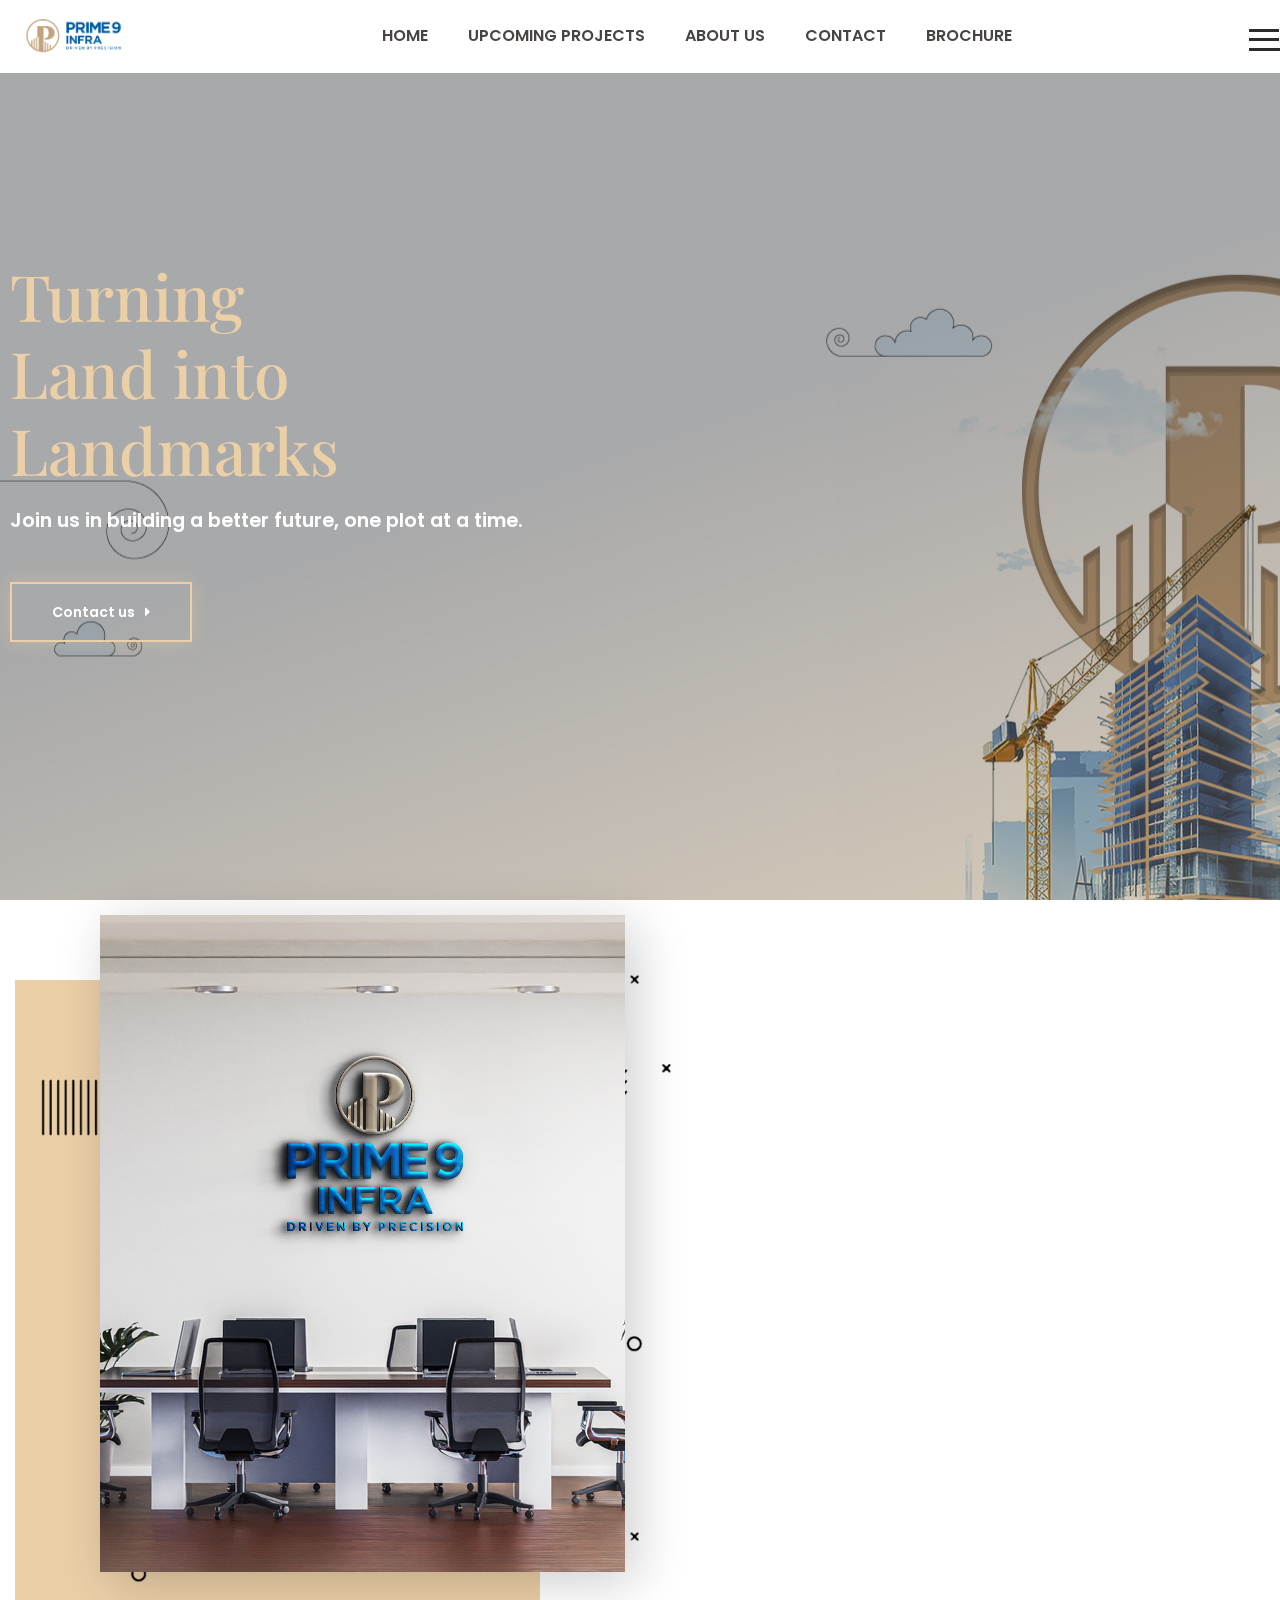
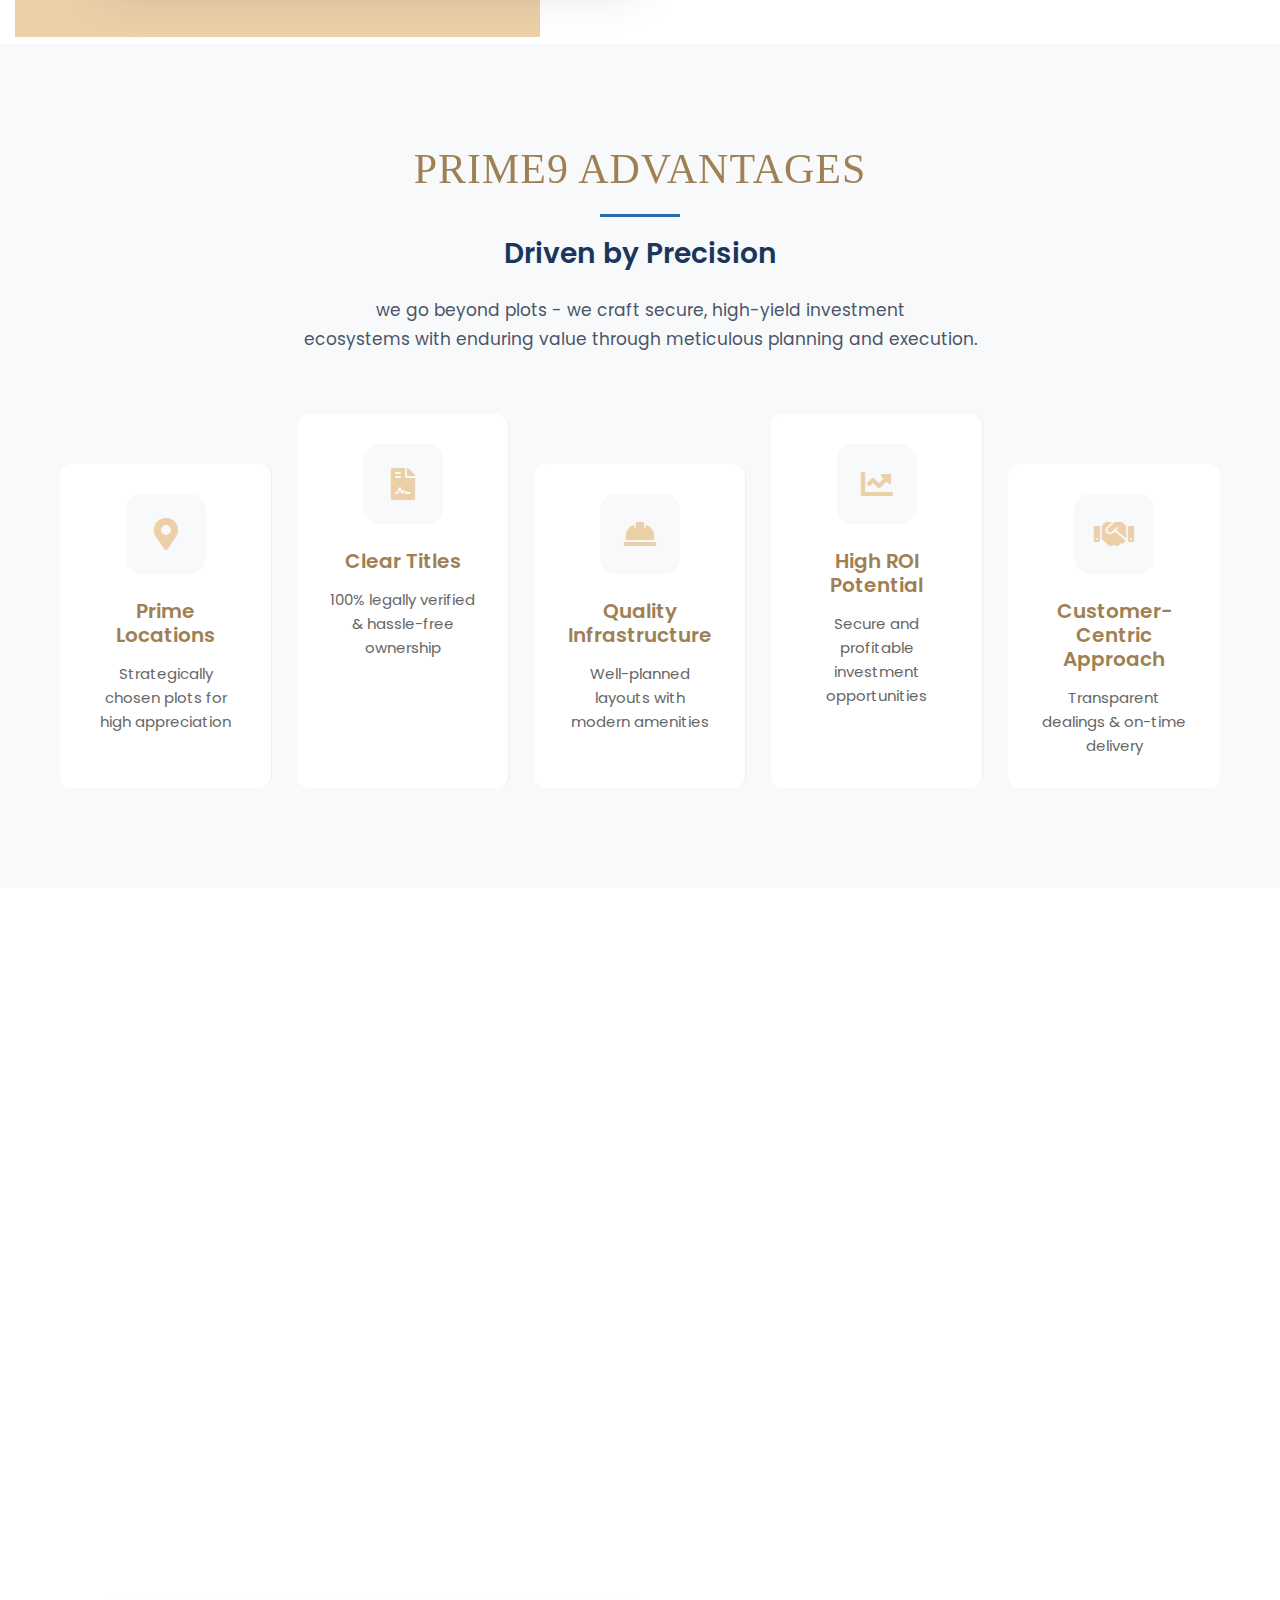
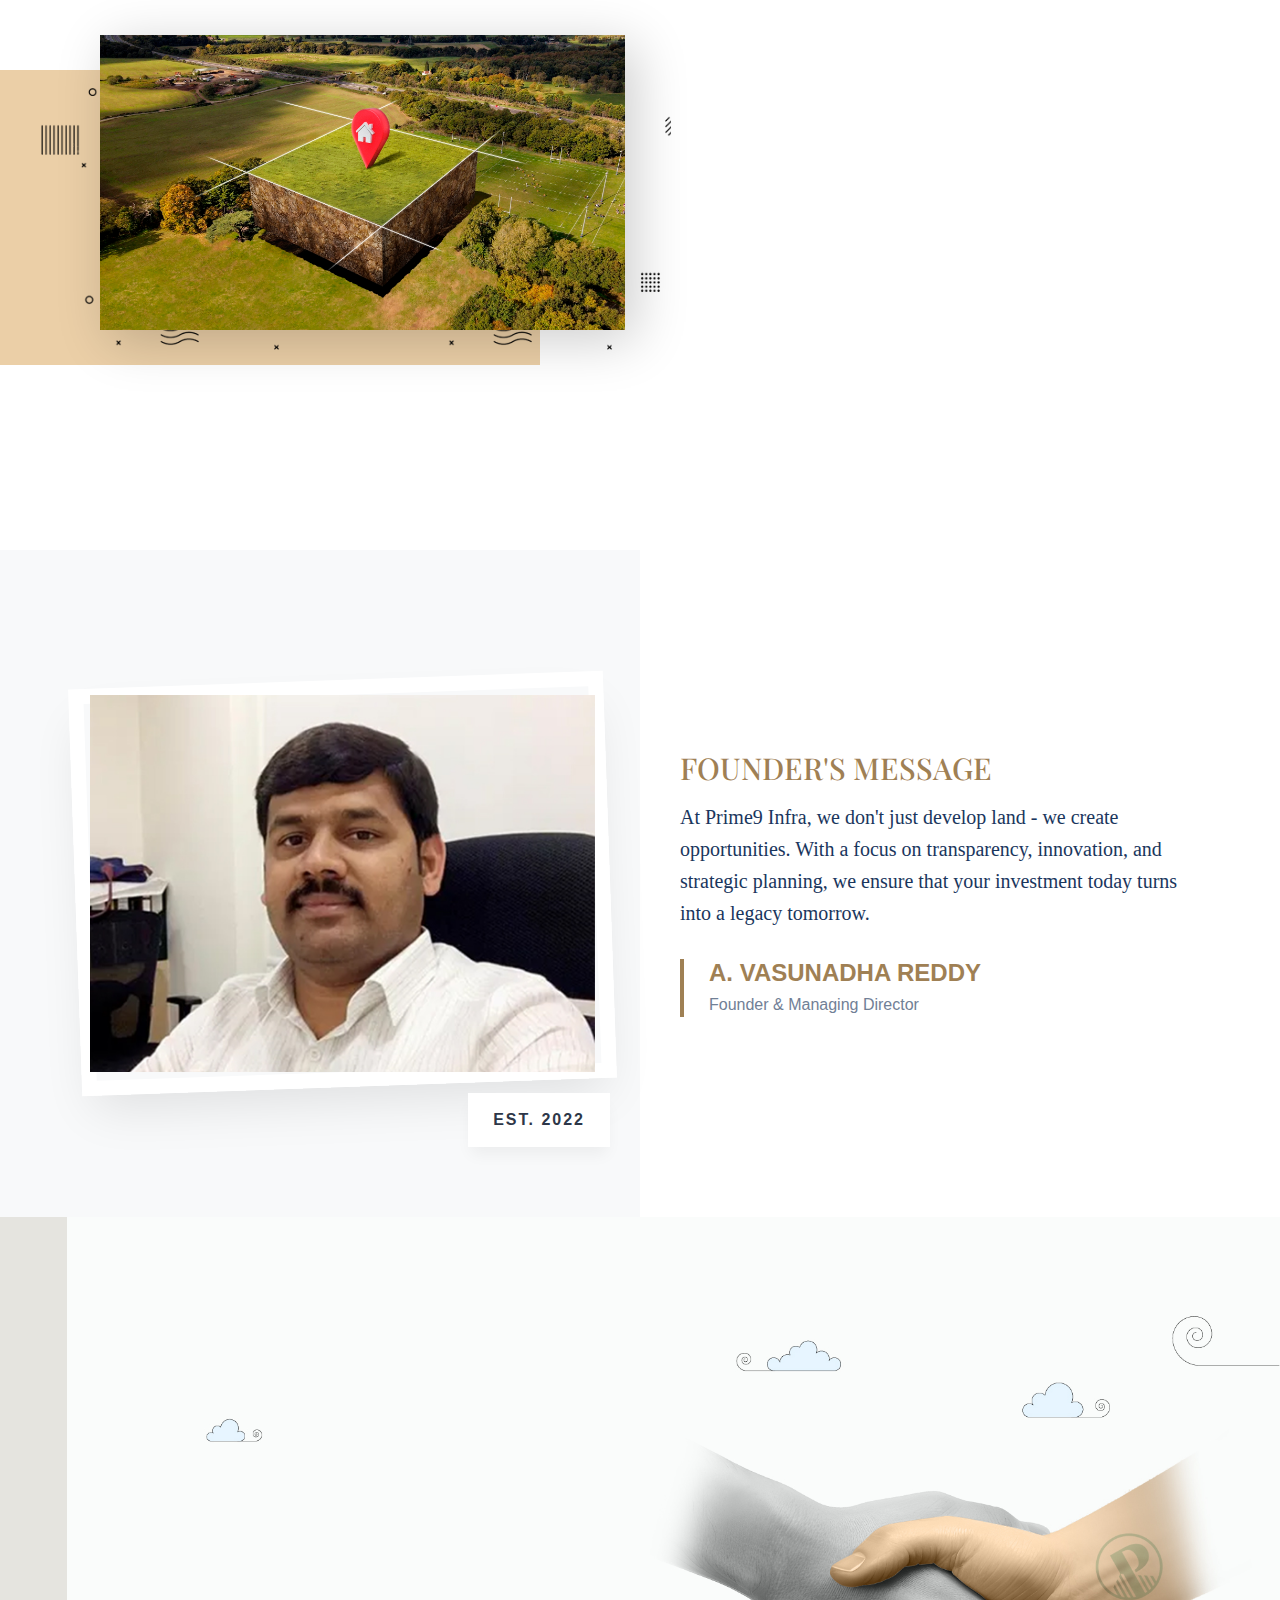
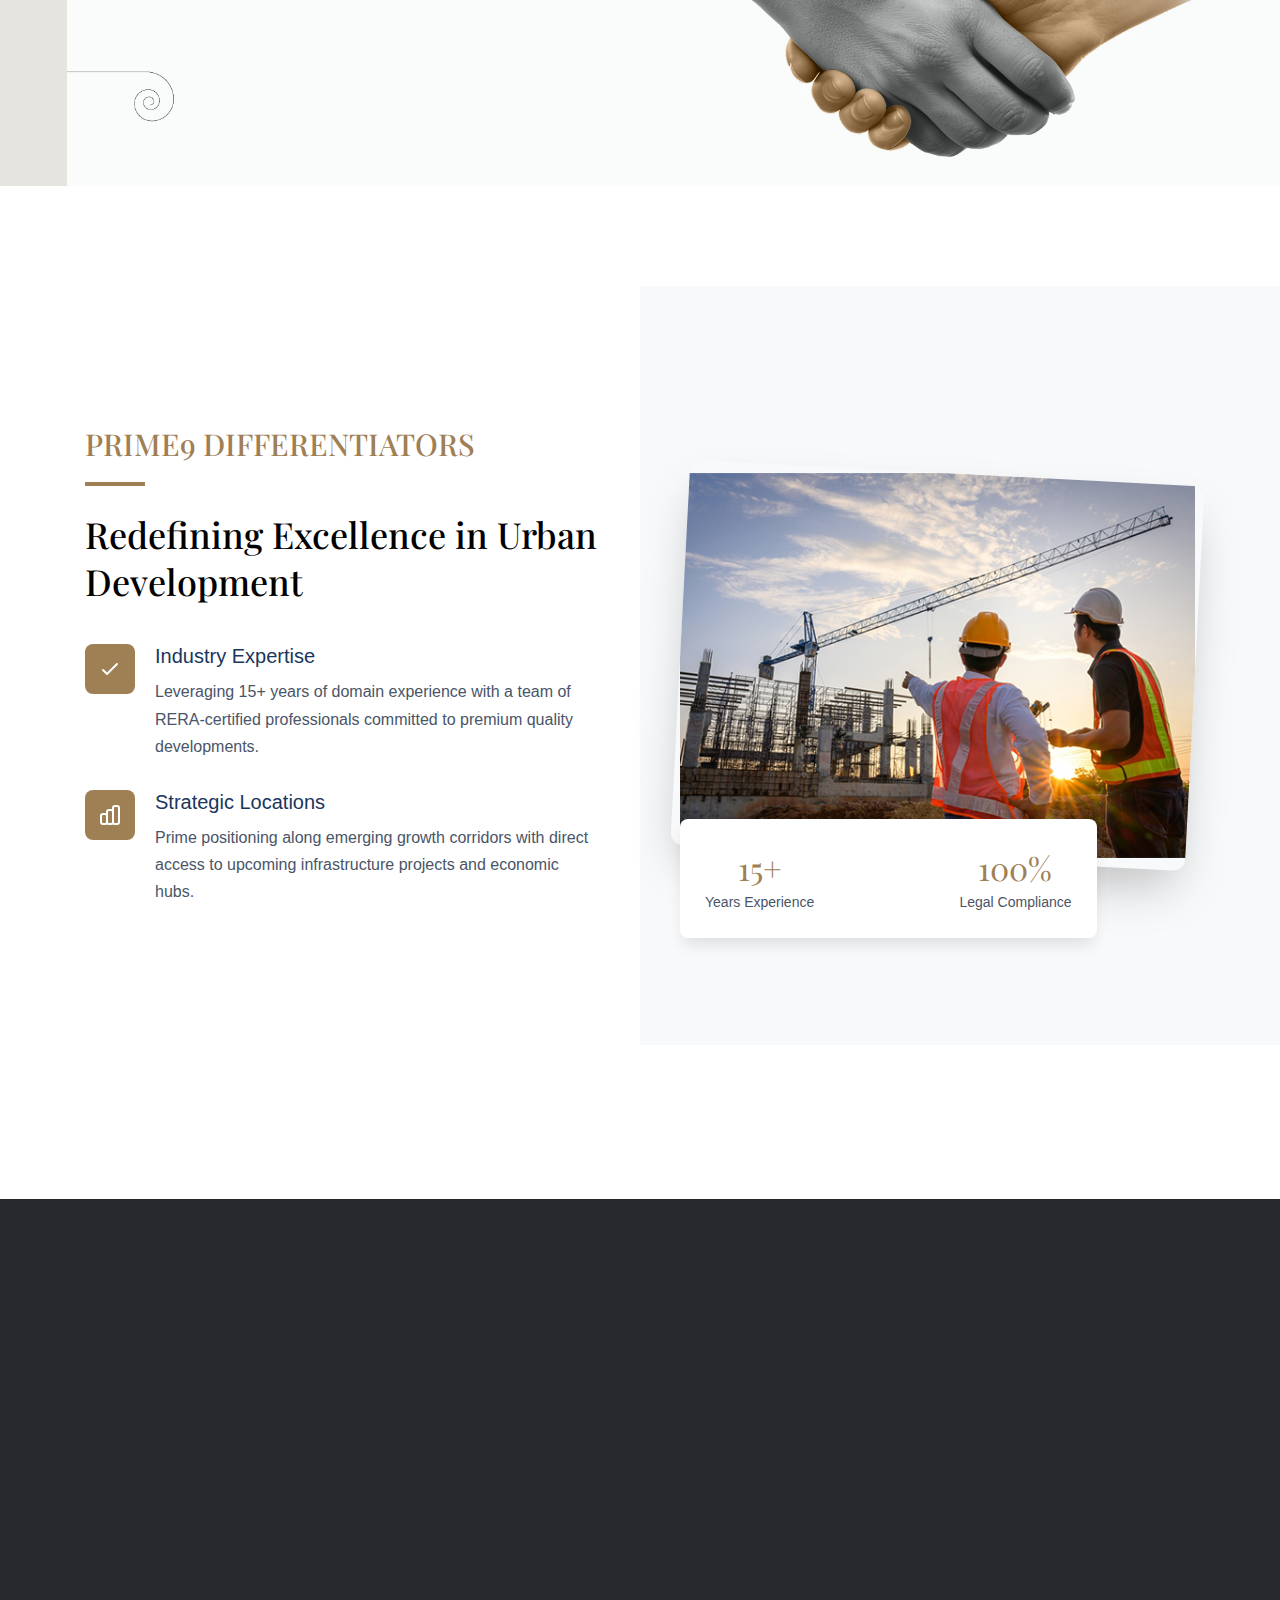
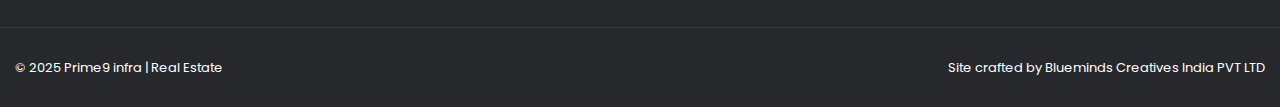
<file: index.html>
<!doctype html>
<html lang="en">

<head>
  <meta charset="utf-8">
  <meta name="viewport" content="width=device-width, initial-scale=1, shrink-to-fit=no">
  <meta name="format-detection" content="telephone=no">
  <meta name="theme-color" content="#282828" />
  <title>Prime9 Infra</title>
  <meta name="author" content="Blueminds Creatives India PVT LTD">
  <meta name="description" content="Prime9 Infra ">
  <meta name="keywords"
    content="prime9, realestate, flat, apartment, benefits, facility, consultation, home, house, studio, pool, animation, transportation">

 

  <!-- FAVICON FILES -->
  <link href="ico/apple-touch-icon-144-precomposed.png" rel="apple-touch-icon" sizes="144x144">
  <link href="ico/apple-touch-icon-114-precomposed.png" rel="apple-touch-icon" sizes="114x114">
  <link href="ico/apple-touch-icon-72-precomposed.png" rel="apple-touch-icon" sizes="72x72">
  <link href="ico/apple-touch-icon-57-precomposed.png" rel="apple-touch-icon">
  <link href="images/prime9.png" rel="shortcut icon">

  <!-- CSS FILES -->
  <link rel="stylesheet" href="css/fontawesome.min.css">
  <link rel="stylesheet" href="css/animate.min.css">
  <link rel="stylesheet" href="css/fancybox.min.css">
  <link rel="stylesheet" href="css/odometer.min.css">
  <link rel="stylesheet" href="css/swiper.min.css">
  <link rel="stylesheet" href="css/bootstrap.min.css">
  <link rel="stylesheet" href="css/style.css">
</head>

<body>
  <div class="preloader">
    <div class="layer"></div>
    <!-- end layer -->
    <div class="inner">
      <figure><img src="images/preloader.gif" alt="Image"></figure>
      <p><span class="text-rotater" data-text="PRIME9 | Elements | Loading">Loading</span></p>
    </div>
    <!-- end inner -->
  </div>
  <!-- end prelaoder -->
  <div class="transition-overlay">
    <div class="layer"></div>
  </div>
  <!-- end transition-overlay -->
  <div class="side-navigation">
    <div class="menu">
      <ul>
        <li><a href="index.html">HOME</a></li>
        <li><a href="apartment-one-room.html">UPCOMING PROJECTS</a></li>
        <li><a href="about-homepark.html">ABOUT US</a></li>
        <li><a href="contact.html">CONTACT</a></li>
        <li><a href="#">BROCHURE</a></li>
      </ul>
    </div>
    <!-- end menu -->
    <div class="side-content">
      <figure> <img src="images/PRIME9 INFRA._Final 2025.png" alt="Image"> </figure>
      <p>Join us in building a better future, one plot at a time.</p>
      <ul class="gallery">
        <li><a href="images/gallery-thumb01.jpg" data-fancybox><img src="images/INTRODUCTION_440_551.jpg"
              alt="Image"></a>
        </li>
        <li><a href="images/gallery-thumb02.jpg" data-fancybox><img src="images/INTRODUCTION_440_551_002.jpg"
              alt="Image"></a>
        </li>
        <li><a href="images/gallery-thumb03.jpg" data-fancybox><img src="images/INTRODUCTION_525_657.jpg"
              alt="Image"></a>
        </li>
      </ul>
      <address>
        CO-04, Ground Floor, Block-C,
        Indu Fortune Fields – THE ANNEXE,
        Phase 13, KPHB Colony, Hyderabad – 500085.
      </address>
      <h6>+91 91456 88888</h6>
      <p><a href="#">prime9infra@gmail.com</a></p>
      <ul class="social-media">
        <li><a href="https://www.facebook.com/avasunadha.reddy/"><i class="fab fa-facebook-f"></i></a></li>
        <li><a href="https://x.com/prime97027"><i class="fab fa-twitter"></i></a></li>
        <li><a href="https://www.instagram.com/prime9_infra/"><i class="fab fa-instagram"></i></a></li>
        <li><a href="http://www.youtube.com/@prime9infra"><i class="fab fa-youtube"></i></a></li>
        <li><a href="https://www.linkedin.com/in/prime9-infra-430b27350/"><i class="fab fa-linkedin-in"></i></a>
      </ul>
      <small>© 2025 Prime9 Infra | Real Estate </small>
    </div>
    <!-- end side-content -->
  </div>
  <!-- end side-navigation -->
  <nav class="navbar">
    <div class="container">
        <div class="upper-side">
            <!-- Logo -->
            <div class="logo">
              <a href="index.html">
                <img src="images/PRIME9 INFRA._Final 2025-01.png" style="height: 90px; margin-top: -10px; margin-bottom: -10px;" alt="Logo">
              </a>
          </div>

            <!-- Navigation Menu -->
            <div class="menu">
                <ul>
                    <li><a href="index.html">HOME</a></li>
                    <li><a href="apartment-one-room.html">UPCOMING PROJECTS</a></li>
                    <li><a href="about-homepark.html">ABOUT US</a></li>
                    <li><a href="contact.html">CONTACT</a></li>
                    <li><a href="#">BROCHURE</a></li>
                </ul>
            </div>

            <!-- Hamburger Menu (Right Corner) -->
            <div class="hamburger">
                <span></span> <span></span> <span></span> <span></span>
            </div>
        </div>
    </div>
</nav>

  <!-- end navbar --> 
  <header class="slider">
    <div class="slider-container">
      <div class="swiper-wrapper">
        <!-- Slide 01 - Right Aligned -->
        <div class="swiper-slide slide-left" data-background="images/slide01.jpg" data-stellar-background-ratio="1.15">
          <div class="container">
            <h1>Turning <br>Land into <br>Landmarks</h1>
            <h2>Join us in building a better future, one plot at a time.</h2>
            <a href="contact.html">Contact us<i class="fas fa-caret-right"></i></a>
          </div>
        </div>
  
        <!-- Slide 02 - Right Aligned -->
        <div class="swiper-slide slide-left" data-background="images/slide02.jpg" data-stellar-background-ratio="1.15">
          <div class="container">
            <h1>Turning <br>Land into <br>Landmarks</h1>
            <h2>Join us in building a better future, one plot at a time.</h2>
            <a href="contact.html">Contact us<i class="fas fa-caret-right"></i></a>
          </div>
        </div>
  
        <!-- Slide 03 - Left Aligned -->
        <div class="swiper-slide slide-left" data-background="images/slide03.jpg" data-stellar-background-ratio="1.15">
          <div class="container">
            <h1>Turning Land into Landmarks</h1>
            <h2>Join us in building a better future, one plot at a time.</h2>
            <a href="contact.html">Contact us<i class="fas fa-caret-right"></i></a>
          </div>
        </div>
      </div>
    </div>
  </header>
  <!-- end slider -->
  <section class="intro" style="margin-top: 100px;">
    <div class="container">
      <div class="row align-items-center">
        <div class="col-lg-6">
          <figure>
            <div class="pattern-bg" data-stellar-ratio="1.07"></div>
            <!-- end pattern-bg -->
            <div class="holder" data-stellar-ratio="1.10"> <img src="images/INTRODUCTION_525_657.jpg" alt="Image"></div>
            <!-- end holder -->
          </figure>
        </div>
        <!-- end col-6 -->
        <div class="col-lg-6 wow fadeInUp">
          <div class="content-box"> <b></b>
            <h4><span>Prime9 Infra</span> </h4>
            <h3>Introduction</h3>
            <p style="width: 100%;">Welcome to Prime9 Infra, your trusted partner in real estate. We specialize in premium open plotting
              development, offering legally verified, high-potential investment opportunities across strategic
              locations.
            </p>
            <p>With a commitment to quality, transparency, and customer satisfaction, we develop residential and
              commercial plots with top-notch infrastructure and excellent connectivity.</p>
            <a href="#"> <img src="images/PRIME9 INFRA._Final 2025.png" alt="Image">About us</a>
          </div>
          <!-- end content-box -->
        </div>
        <!-- edn col-6 -->
      </div>
      <!-- end row -->
    </div>
    <!-- end container -->
  </section>
  
  <!-- end logos -->
  <section class="benefits" style="padding: 100px 0; background: #f8f9fa; position: relative;">
    <div class="container" style="max-width: 1200px; margin: 0 auto; padding: 0 20px;">
        <div class="row" style="margin-bottom: 60px; text-align: center;">
            <div class="col-12" style="position: relative;">
                <div style="position: absolute; left: 50%; transform: translateX(-50%); font-size: 120px; opacity: 0.05; font-weight: 700; top: -40px;"></div>
                <h2 style="font-size: 42px; margin-bottom: 20px; letter-spacing: 1px; position: relative;">
                    <span style="background: #9f8054; -webkit-background-clip: text; -webkit-text-fill-color: transparent;font-family: serif; font-weight: b;">
                        PRIME9 ADVANTAGES
                    </span>
                    <div style="width: 80px; height: 3px; background: #2b6cb0; margin: 20px auto;"></div>
                </h2>
                <h3 style="font-size: 28px; margin-bottom: 25px; color: #1a365d;">Driven by Precision</h3>
                <p style="max-width: 800px; margin: 0 auto; line-height: 1.7; font-size: 17px; color: #4a5568;">
                    we go beyond plots - we craft secure, high-yield investment <br> ecosystems with 
                    enduring value through meticulous planning and execution.
                </p>
            </div>
        </div>

        <div class="row" style="display: grid; grid-template-columns: repeat(5, 1fr); gap: 25px; padding: 0 15px;">
            <!-- Prime Locations -->
            <div class="col" style="text-align: center; padding: 30px; background: #ffffff; border-radius: 12px; transition: all 0.3s ease;">
                <figure style="margin: 0 auto 25px; width: 80px; height: 80px; display: flex; align-items: center; justify-content: center; background: #f8f9fa; border-radius: 16px;">
                    <i class="fas fa-map-marker-alt" style="font-size: 32px; color: #ebcfa7;"></i>
                </figure>
                <h6 style="font-size: 20px; margin-bottom: 15px; color: #9f8054;">Prime Locations</h6>
                <p style="font-size: 15px; line-height: 1.6; color: #666; margin: 0;">
                    Strategically chosen plots for high appreciation
                </p>
            </div>

            <!-- Clear Titles -->
            <div class="col" style="text-align: center; padding: 30px; background: #ffffff; border-radius: 12px; transition: all 0.3s ease;">
                <figure style="margin: 0 auto 25px; width: 80px; height: 80px; display: flex; align-items: center; justify-content: center; background: #f8f9fa; border-radius: 16px;">
                    <i class="fas fa-file-contract" style="font-size: 32px; color: #ebcfa7;"></i>
                </figure>
                <h6 style="font-size: 20px; margin-bottom: 15px; color: #9f8054;">Clear Titles</h6>
                <p style="font-size: 15px; line-height: 1.6; color: #666; margin: 0;">
                    100% legally verified & hassle-free ownership
                </p>
            </div>

            <!-- Quality Infrastructure -->
            <div class="col" style="text-align: center; padding: 30px; background: #ffffff; border-radius: 12px; transition: all 0.3s ease;">
                <figure style="margin: 0 auto 25px; width: 80px; height: 80px; display: flex; align-items: center; justify-content: center; background: #f8f9fa; border-radius: 16px;">
                    <i class="fas fa-hard-hat" style="font-size: 32px; color: #ebcfa7;"></i>
                </figure>
                <h6 style="font-size: 20px; margin-bottom: 15px; color: #9f8054;">Quality Infrastructure</h6>
                <p style="font-size: 15px; line-height: 1.6; color: #666; margin: 0;">
                    Well-planned layouts with modern amenities
                </p>
            </div>

            <!-- High ROI Potential -->
            <div class="col" style="text-align: center; padding: 30px; background: #ffffff; border-radius: 12px; transition: all 0.3s ease;">
                <figure style="margin: 0 auto 25px; width: 80px; height: 80px; display: flex; align-items: center; justify-content: center; background: #f8f9fa; border-radius: 16px;">
                    <i class="fas fa-chart-line" style="font-size: 32px; color: #ebcfa7;"></i>
                </figure>
                <h6 style="font-size: 20px; margin-bottom: 15px; color: #9f8054;">High ROI Potential</h6>
                <p style="font-size: 15px; line-height: 1.6; color: #666; margin: 0;">
                    Secure and profitable investment opportunities
                </p>
            </div>

            <!-- Customer-Centric Approach -->
            <div class="col" style="text-align: center; padding: 30px; background: #ffffff; border-radius: 12px; transition: all 0.3s ease;">
                <figure style="margin: 0 auto 25px; width: 80px; height: 80px; display: flex; align-items: center; justify-content: center; background: #f8f9fa; border-radius: 16px;">
                    <i class="fas fa-handshake" style="font-size: 32px; color: #ebcfa7;"></i>
                </figure>
                <h6 style="font-size: 20px; margin-bottom: 15px; color: #9f8054;">Customer-Centric Approach</h6>
                <p style="font-size: 15px; line-height: 1.6; color: #666; margin: 0;">
                    Transparent dealings & on-time delivery
                </p>
            </div>
        </div>
    </div>
</section>

<style>
  @media (max-width: 1200px) {
      .benefits {
          padding: 50px 0 !important;
      }
      .col {
          padding: 25px !important;
      }
      h2 {
          font-size: 36px !important;
      }
  }
  
  @media (max-width: 992px) {
      .row {
          grid-template-columns: repeat(3, 1fr) !important;
          gap: 15px !important;
      }
      .col figure {
          width: 100% !important;
          height: 60px !important;
      }
      i {
          font-size: 24px !important;
      }
      h6 {
          font-size: 18px !important;
      }
      p {
          font-size: 14px !important;
      }
  }
  
  @media (max-width: 768px) {
      .row {
          grid-template-columns: repeat(2, 1fr) !important;
      }
      h2 {
          font-size: 28px !important;
      }
      h3 {
          font-size: 20px !important;
      }
      .col {
          padding: 20px !important;
      }
  }
  
  @media (max-width: 576px) {
      .row {
          grid-template-columns: 1fr !important;
          max-width: 100%;
          margin: 0 auto;
      }
      h2 {
          font-size: 24px !important;
      }
      h3 {
          font-size: 18px !important;
      }
      p {
          font-size: 15px !important;
      }
      .col figure {
          width: 100% !important;
          height: 50px !important;
      }
      i {
          font-size: 20px !important;
      }
      .col h6 {
          font-size: 16px !important;
      }
      .col p {
          font-size: 13px !important;
      }
  }
  
  /* Hover effects */
  @media (hover: hover) {
      .col:hover {
          transform: translateY(-5px);
          box-shadow: 0 10px 30px rgba(0,0,0,0.1);
      }
      .col:hover h6 {
          color: #2b6cb0 !important;
      }
  }
  </style>
  <!-- end benefits -->
  <section class="recent-gallery">
    <div class="container">
      <div class="row align-items-center">
        <div class="col-lg-5 wow fadeInUp"> <b></b>
          <h4><span>Why Choose Us?</span> </h4>
          <p>At Prime9 Infra, we go beyond just selling plots—we create secure, high-growth investment opportunities
            that stand the test of time. Here’s why we are the trusted choice for smart investors and homebuilders:</p>
          <a href="#" class="link">SEE ALL GALLERY <i class="fas fa-caret-right"></i></a>
        </div>
        <!-- end col-5 -->
        <div class="col-lg-7">
          <div class="row inner">
            <div class="col-md-4 wow fadeInUp" data-wow-delay="0s">
              <figure data-stellar-ratio="1.07"> <a href="images/INTRODUCTION_440_551_002 (2).jpg" data-fancybox><img
                    src="images/INTRODUCTION_440_551_002.jpg" alt="Image"></a> </figure>
            </div>
            <!-- end col-4 -->
            <div class="col-md-4 wow fadeInUp" data-wow-delay="0.05s">
              <figure data-stellar-ratio="1.15"> <a href="images/INTRODUCTION_440_551_003.jpg" data-fancybox><img
                    src="images/INTRODUCTION_440_551_003.jpg" alt="Image"></a> </figure>
            </div>
            <!-- end col-4 -->
            <div class="col-md-4 wow fadeInUp" data-wow-delay="0.10s">
              <figure data-stellar-ratio="1.04"> <a href="images/INTRODUCTION_719_900.jpg" data-fancybox><img
                    src="images/INTRODUCTION_719_900.jpg" alt="Image"></a> </figure>
            </div>
            <!-- end col-4 -->
          </div>
          <!-- end row -->
        </div>
        <!-- end col-7 -->
      </div>
      <!-- end row -->
    </div>
    <!-- end container -->
  </section>


  <!-- end recent-gallery -->
  <section class="property-calculator">
    <div class="container">
      <div class="row align-items-center">
        <div class="col-lg-6">
          <figure>
            <div class="pattern-bg" data-stellar-ratio="1.03"></div>
            <!-- end pattern-bg -->
            <div class="holder" data-stellar-ratio="1.07"> <img src="images/land.jpg" alt="Image"></div>
            <!-- end holder -->
          </figure>
        </div>
        <!-- end col-6 -->
        <div class="col-lg-6 wow fadeInUp">
          <div class="content-box"> <b></b>
            <h4><span>Why Invest in Land?</span> </h4>
            <h3>Land Investment – The Smartest Way to Build Wealth!</h3>
            <table style="border-collapse: collapse; width: 100%;">

              <tr>
                <td style="padding: 2px;font-weight: 600;">High Appreciation Value</td>
                <td style="padding: 2px;">-Land prices increase over time.</td>
              </tr>
            
              <tr>
                <td style="padding: 2px;font-weight: 600;">Low Maintenance</td>
                <td style="padding: 2px;">-No depreciation, unlike buildings.</td>
              </tr>
            
              <tr>
                <td style="padding: 2px;font-weight: 600;">Future-Ready</td>
                <td style="padding: 2px;">-Strategic locations offer long-term benefits.</td>
              </tr>
           
              <tr>
                <td style="padding: 2px;font-weight: 600;">Secure Asset</td>
                <td style="padding: 2px;">-Tangible and legally protected investment.</td>
              </tr>
            </table>
            <br>
            <p>Invest in land today, secure your future with Prime9 Infra!</p>

          </div>
          <!-- end content-box -->
        </div>
        <!-- end col-6 -->
      </div>
      <!-- end row -->
    </div>
    <!-- end container -->
  </section>


  <section style="padding: 100px 0; background: linear-gradient(to right, #f8f9fa 50%, #ffffff 50%); position: relative;">
    <div class="container" style="max-width: 1200px; margin: 0 auto; padding: 0 20px;">
        <div class="row" style="display: flex; flex-wrap: wrap; align-items: center;">
            <!-- Image Column -->
            <div class="col-lg-6" style="position: relative; padding: 30px;">
                <div style="border: 15px solid #ffffff; box-shadow: 0 25px 50px -12px rgba(0, 0, 0, 0.1); transform: rotate(-2deg); transition: transform 0.3s ease;">
                    <img src="images/FOUNDER_549_410.jpg" alt="A. Vasunaadha Reddy" 
                         style="width: 100%; height: auto; transform: rotate(2deg); transition: transform 0.3s ease;"
                         onmouseover="this.style.transform='rotate(0deg)'"
                         onmouseout="this.style.transform='rotate(2deg)'">
                </div>
                <div style="position: absolute; bottom: -30px; right: 30px; background: #ffffff; padding: 15px 25px; box-shadow: 0 10px 15px -3px rgba(0, 0, 0, 0.05);">
                    <span style="font-family: 'Arial', sans-serif; font-weight: 600; color: #2d3748; letter-spacing: 2px;">EST. 2022</span>
                </div>
            </div>

            <!-- Content Column -->
            <div class="col-lg-6" style="padding: 40px;">
                <div style="position: relative;">
                    <div style="position: absolute; font-size: 120px; color: #2b6cb0; opacity: 0.1; top: -40px; left: -20px; font-weight: 700;"></div>
                    <h2 style="display: block;
                    font-size: 30px;
                    font-family: 'Playfair Display', serif;
                    margin-bottom: 15px;">
                        <span style="color: #9f8054;">FOUNDER'S MESSAGE</span>
                    </h2>
                    <p style="font-family: 'Georgia', serif; font-size: 20px; line-height: 1.6; color: #1a365d; margin-bottom: 30px; position: relative;">
                        At Prime9 Infra, we don't just develop land - we create opportunities. With a focus on transparency, innovation, and strategic planning, we ensure that your investment today turns into a legacy tomorrow.
                    </p>
                    <div style="border-left: 4px solid #9f8054; padding-left: 25px;">
                        <h3 style="font-family: 'Arial', sans-serif; font-size: 24px; color: #9f8054; margin: 0; font-weight: 700;">
                            A. VASUNADHA REDDY
                        </h3>
                        <p style="font-family: 'Arial', sans-serif; color: #718096; margin: 5px 0 0; font-size: 16px;">
                            Founder & Managing Director
                        </p>
                    </div>
                </div>
            </div>
        </div>
    </div>
</section>

<style>
@media (max-width: 992px) {
    .row {
        flex-direction: column;
    }
    .col-lg-6 {
        width: 100%;
        padding: 20px !important;
    }
    img {
        margin-bottom: 40px;
    }
    div[style*="absolute; bottom: -30px;"] {
        bottom: 20px !important;
        right: 20px !important;
    }
}
</style>

  <!-- property-plans -->
  <section class="get-consultation" data-background="images/slide04.jpg" data-stellar-background-ratio="0.9">
    <div class="container">
      <div class="row">
        <div class="col-lg-12 col-md-8 fadeInUp wow">
          <div class="content-box">
            <h4><span>Prime9</span> Living Spaces</h4>
            <h3>Our Commitment to You </h3>
            <p>At Prime9 Infra, we don’t just develop land - we create opportunities. With a focus on transparency,
              innovation, and strategic planning, we ensure that your investment today turns into a legacy tomorrow.</p>
            <a href="#">SCHEDULE A VISIT <i class="fas fa-caret-right"></i></a>
          </div>
          <!-- end content-box -->
        </div>
        <!-- end col-6 -->
      </div>
      <!-- end row -->
    </div>
    <!-- end container -->
  </section>


  <section style="padding: 100px 0; background: linear-gradient(to right, #ffffff 50%, #f8f9fa 50%);">
    <div class="container" style="max-width: 1200px; margin: 0 auto; padding: 0 20px;">
        <div class="row align-items-center" style="display: flex; flex-wrap: wrap;">
            <!-- Text Content Column -->
            <div class="col-lg-6" style="padding: 40px; position: relative;">
                <div style="margin-bottom: 40px;">
                  <h4 style="display: block;
                  font-size: 30px;
                  font-family: 'Playfair Display', serif;
                  margin-bottom: 15px;"><span style="color: #9f8054;">PRIME9 DIFFERENTIATORS</span></h4>
                    <h3 style="font-family: 'Playfair Display', serif; font-size: 36px; color: black; margin: 20px 0 30px; line-height: 1.3;">
                        <div style="width: 60px; height: 4px; background: #9f8054; margin-bottom: 25px;"></div>
                        Redefining Excellence in Urban Development
                    </h3>
                </div>

                <div style="display: grid; gap: 30px;">
                    <div style="display: flex; gap: 20px;">
                        <div style="min-width: 50px; height: 50px; background: #9f8054; border-radius: 8px; display: flex; align-items: center; justify-content: center;">
                            <svg style="width: 24px; height: 24px; color: white;" fill="none" stroke="currentColor" viewBox="0 0 24 24">
                                <path stroke-linecap="round" stroke-linejoin="round" stroke-width="2" d="M5 13l4 4L19 7"></path>
                            </svg>
                        </div>
                        <div>
                            <h3 style="font-family: 'Arial', sans-serif; font-size: 20px; color: #1a365d; margin: 0 0 10px;">
                                Industry Expertise
                            </h3>
                            <p style="font-family: 'Arial', sans-serif; color: #4a5568; line-height: 1.7; margin: 0;">
                                Leveraging 15+ years of domain experience with a team of RERA-certified professionals committed to premium quality developments.
                            </p>
                        </div>
                    </div>

                    <div style="display: flex; gap: 20px;">
                        <div style="min-width: 50px; height: 50px; background: #9f8054; border-radius: 8px; display: flex; align-items: center; justify-content: center;">
                            <svg style="width: 24px; height: 24px; color: white;" fill="none" stroke="currentColor" viewBox="0 0 24 24">
                                <path stroke-linecap="round" stroke-linejoin="round" stroke-width="2" d="M9 19v-6a2 2 0 00-2-2H5a2 2 0 00-2 2v6a2 2 0 002 2h2a2 2 0 002-2zm0 0V9a2 2 0 012-2h2a2 2 0 012 2v10m-6 0a2 2 0 002 2h2a2 2 0 002-2m0 0V5a2 2 0 012-2h2a2 2 0 012 2v14a2 2 0 01-2 2h-2a2 2 0 01-2-2z"></path>
                            </svg>
                        </div>
                        <div>
                            <h3 style="font-family: 'Arial', sans-serif; font-size: 20px; color: #1a365d; margin: 0 0 10px;">
                                Strategic Locations
                            </h3>
                            <p style="font-family: 'Arial', sans-serif; color: #4a5568; line-height: 1.7; margin: 0;">
                                Prime positioning along emerging growth corridors with direct access to upcoming infrastructure projects and economic hubs.
                            </p>
                        </div>
                    </div>

                    <!-- Repeat similar blocks for other points -->
                </div>
            </div>

            <!-- Image Column -->
            <div class="col-lg-6" style="padding: 40px; position: relative;">
                <div style="border-radius: 12px; overflow: hidden; box-shadow: 0 25px 50px -12px rgba(0, 0, 0, 0.25); transform: rotate(3deg); transition: transform 0.3s ease;">
                    <img src="images/549_410.jpg" alt="Prime9 Development" 
                         style="width: 100%; height: auto; transform: rotate(-3deg); transition: transform 0.3s ease;"
                         onmouseover="this.style.transform='rotate(0deg)'"
                         onmouseout="this.style.transform='rotate(-3deg)'">
                </div>
                
                <div style="position: absolute; bottom: -40px; left: 40px; background: white; padding: 25px; border-radius: 8px; box-shadow: 0 10px 15px -3px rgba(0, 0, 0, 0.1); width: 70%;">
                    <div style="display: flex; justify-content: space-between;">
                        <div style="text-align: center;">
                            <div style="font-family: 'Playfair Display', serif; font-size: 32px; color: #9f8054;">15+</div>
                            <div style="font-family: 'Arial', sans-serif; font-size: 14px; color: #4a5568;">Years Experience</div>
                        </div>
                        <div style="text-align: center;">
                            <div style="font-family: 'Playfair Display', serif; font-size: 32px; color: #9f8054;">100%</div>
                            <div style="font-family: 'Arial', sans-serif; font-size: 14px; color: #4a5568;">Legal Compliance</div>
                        </div>
                    </div>
                </div>
            </div>
        </div>
    </div>
</section>

  <!-- end certificates -->
  <section class="footer-bar">
    <div class="container">
      <div class="inner wow fadeIn">
        <div class="row">
          <div class="col-lg-4 wow fadeInUp" data-wow-delay="0.05s">
            <figure><img src="images/footer-icon01.png" alt="Image"></figure>
            <h3>Address Infos</h3>
            <p>CO-04, Ground Floor, Block-C, <br>
              Indu Fortune Fields – THE ANNEXE, <br>
              Phase 13, KPHB Colony, Hyderabad </p>
          </div>
          <!-- end col-4 -->
          <div class="col-lg-4 wow fadeInUp" data-wow-delay="0.10s">
            <figure><img src="images/footer-icon02.png" alt="Image"></figure>
            <h3>Working Hours</h3>
            <p>Monday to Friday <strong>09:00</strong> to <strong>18:30</strong> <br>
              Saturday we work until <strong>15:30</strong></p>
          </div>
          <!-- end col-4 -->
          <div class="col-lg-4 wow fadeInUp" data-wow-delay="0.15s">
            <figure><img src="images/footer-icon03.png" alt="Image"></figure>
            <h3>Sales Office</h3>
            <p>Boryssa Himry 124 B Block Pozniaky<br>
              Kiev Oblast - Ukraine</p>
          </div>
          <!-- end col-4 -->
        </div>
        <!-- end row -->
      </div>
      <!-- end inner -->
    </div>
    <!-- end container -->
  </section>
  <!-- end footer-bar -->
  <footer class="footer">
    <div class="container">
      <div class="row">
        <div class="col-lg-5 text-center wow fadeInUp" data-wow-delay="0.05s"> 
          <img src="images/PRIME9 INFRA._Final 2025_Full White.png"
            alt="Image" class="logo">
          <p>At Prime9 Infra, we don’t just develop land - we create opportunities. With a focus on transparency,
            innovation, and strategic planning, we ensure that your investment today turns into a legacy tomorrow.</p>

          <!-- end select-box -->
        </div>
        <!-- end col-4 -->
        <div class="col-lg-3 col-md-6 wow fadeInUp" style="padding-left: 5%;" data-wow-delay="0.10s">
          <ul class="footer-menu">
            <li><a href="index.html">Home</a></li>
            <li><a href="apartment-one-room.html">Upcoming Projects</a></li>
            <li><a href="about-homepark.html">About us</a></li>
            <li><a href="contact.html">Contact</a></li>
            <li><a href="#">Browcher</a></li>
          </ul>
        </div>

        <!-- end col-2 -->
        <div class="col-lg-4 wow fadeInUp" data-wow-delay="0.20s">
          <div class="contact-box">
            <h5>CALL CENTER</h5>
            <h3>+91 91456 88888</h3>
            <p><a href="#">prime9infra@gmail.com</a></p>
            <ul>
              <li><a href="https://www.facebook.com/avasunadha.reddy/"><i class="fab fa-facebook-f"></i></a></li>
              <li><a href="https://x.com/prime97027"><i class="fab fa-twitter"></i></a></li>
              <li><a href="https://www.instagram.com/prime9_infra/"><i class="fab fa-instagram"></i></a></li>
              <li><a href="http://www.youtube.com/@prime9infra"><i class="fab fa-youtube"></i></a></li>
              <li><a href="https://www.linkedin.com/in/prime9-infra-430b27350/"><i class="fab fa-linkedin-in"></i></a>
            </ul>
          </div>
          <!-- end contact-box -->
        </div>
        <!-- end col-4 -->
        <div class="col-12"> <span class="copyright">© 2025 Prime9 infra | Real Estate</span> <span class="creation">Site
            crafted by <a href="#">Blueminds Creatives India PVT LTD</a></span> </div>
        <!-- end col-12 -->
      </div>
      <!-- end row -->
    </div>
    <!-- end container -->
  </footer>
  <!-- end footer -->

  <!-- JS FILES -->
  <script src="js/jquery.min.js"></script>
  <script src="js/popper.min.js"></script>
  <script src="js/bootstrap.min.js"></script>
  <script src="js/swiper.min.js"></script>
  <script src="js/fancybox.min.js"></script>
  <script src="js/odometer.min.js"></script>
  <script src="js/wow.min.js"></script>
  <script src="js/text-rotater.js"></script>
  <script src="js/jquery.stellar.js"></script>
  <script src="js/isotope.min.js"></script>
  <script src="js/scripts.js"></script>
</body>

</html>
</file>
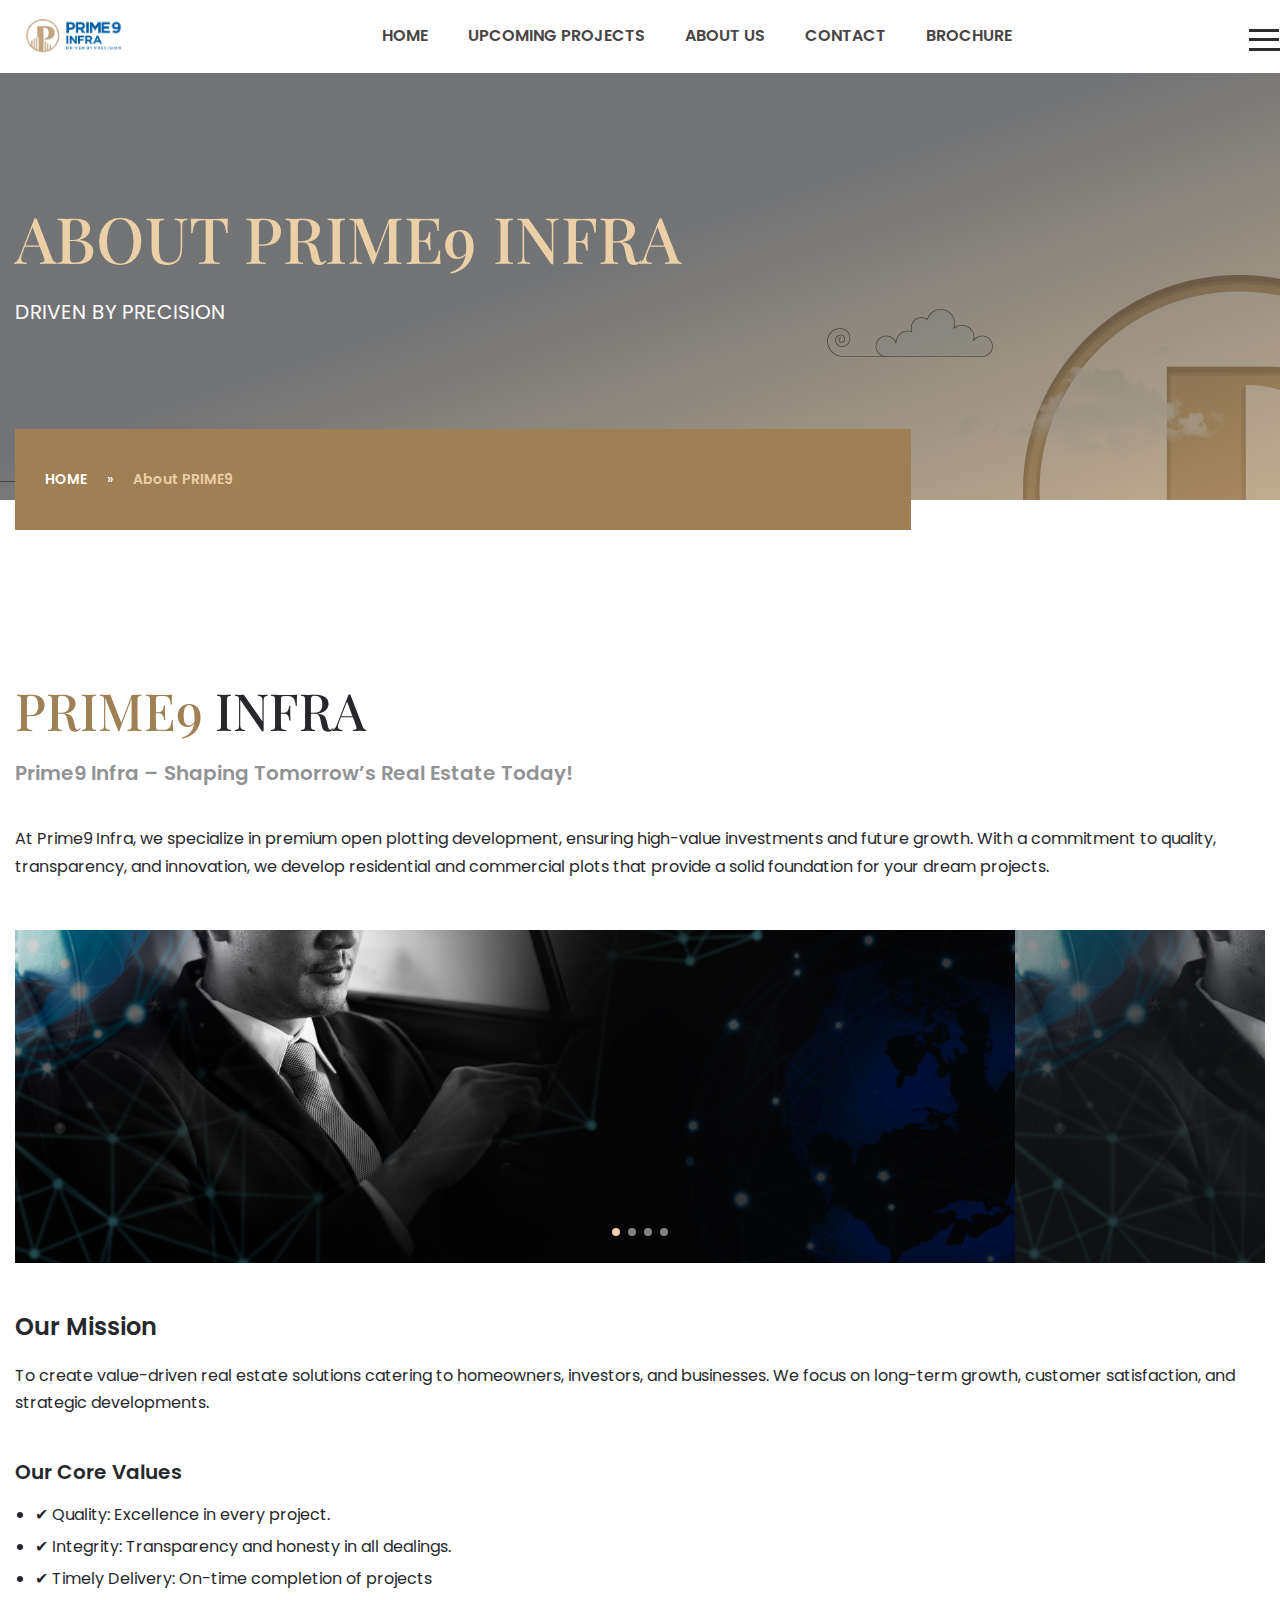
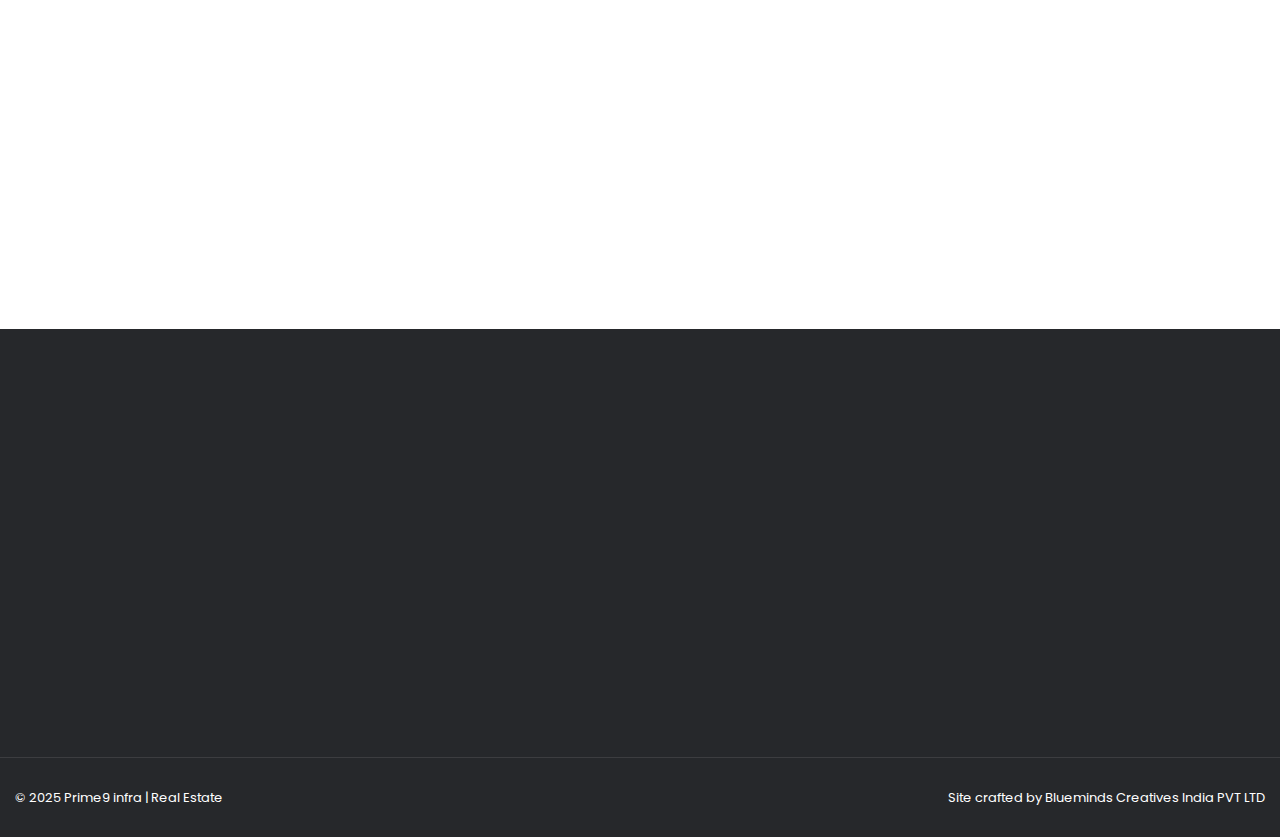
<file: about-homepark.html>
<!doctype html>
<html lang="en">

<head>
  <meta charset="utf-8">
  <meta name="viewport" content="width=device-width, initial-scale=1, shrink-to-fit=no">
  <meta name="format-detection" content="telephone=no">
  <meta name="theme-color" content="#282828" />
  <title>Prime9 Infra</title>
  <meta name="author" content="Blueminds Creatives India PVT LTD">
  <meta name="description" content="Prime9 Infra">
  <meta name="keywords"
    content="prime9, realestate, flat, apartment, benefits, facility, consultation, home, house, studio, pool, animation, transportation">


  <!-- FAVICON FILES -->
  <link href="ico/apple-touch-icon-144-precomposed.png" rel="apple-touch-icon" sizes="144x144">
  <link href="ico/apple-touch-icon-114-precomposed.png" rel="apple-touch-icon" sizes="114x114">
  <link href="ico/apple-touch-icon-72-precomposed.png" rel="apple-touch-icon" sizes="72x72">
  <link href="ico/apple-touch-icon-57-precomposed.png" rel="apple-touch-icon">
  <link href="images/prime9.png" rel="shortcut icon">

  <!-- CSS FILES -->
  <link rel="stylesheet" href="css/fontawesome.min.css">
  <link rel="stylesheet" href="css/animate.min.css">
  <link rel="stylesheet" href="css/fancybox.min.css">
  <link rel="stylesheet" href="css/odometer.min.css">
  <link rel="stylesheet" href="css/swiper.min.css">
  <link rel="stylesheet" href="css/bootstrap.min.css">
  <link rel="stylesheet" href="css/style.css">
</head>

<body>
  <div class="preloader">
    <div class="layer"></div>
    <!-- end layer -->
    <div class="inner">
      <figure><img src="images/preloader.gif" alt="Image"></figure>
      <p><span class="text-rotater" data-text="PRIME9 | Elements | Loading">Loading</span></p>
    </div>
    <!-- end inner -->
  </div>
  <!-- end prelaoder -->
  <div class="transition-overlay">
    <div class="layer"></div>
  </div>
  <!-- end transition-overlay -->
  <div class="side-navigation">
    <div class="menu">
      <ul>
        <li><a href="index.html">HOME</a></li>
        <li><a href="apartment-one-room.html">UPCOMING PROJECTS</a></li>
        <li><a href="about-homepark.html">ABOUT US</a></li>
        <li><a href="contact.html">CONTACT</a></li>
        <li><a href="#">BROCHURE</a></li>
      </ul>
    </div>
    <!-- end menu -->
    <div class="side-content">
      <figure> <img src="images/PRIME9 INFRA._Final 2025.png" alt="Image"> </figure>
      <p>Join us in building a better future, one plot at a time.</p>
      <ul class="gallery">
        <li><a href="images/gallery-thumb01.jpg" data-fancybox><img src="images/INTRODUCTION_440_551.jpg"
              alt="Image"></a>
        </li>
        <li><a href="images/gallery-thumb02.jpg" data-fancybox><img src="images/INTRODUCTION_440_551_002.jpg"
              alt="Image"></a>
        </li>
        <li><a href="images/gallery-thumb03.jpg" data-fancybox><img src="images/INTRODUCTION_525_657.jpg"
              alt="Image"></a>
        </li>
      </ul>
      <address>
        CO-04, Ground Floor, Block-C,
        Indu Fortune Fields – THE ANNEXE,
        Phase 13, KPHB Colony, Hyderabad – 500085.
      </address>
      <h6>+91 91456 88888</h6>
      <p><a href="#">prime9infra@gmail.com</a></p>
      <ul class="social-media">
        <li><a href="https://www.facebook.com/avasunadha.reddy/"><i class="fab fa-facebook-f"></i></a></li>
        <li><a href="https://x.com/prime97027"><i class="fab fa-twitter"></i></a></li>
        <li><a href="https://www.instagram.com/prime9_infra/"><i class="fab fa-instagram"></i></a></li>
        <li><a href="http://www.youtube.com/@prime9infra"><i class="fab fa-youtube"></i></a></li>
        <li><a href="https://www.linkedin.com/in/prime9-infra-430b27350/"><i class="fab fa-linkedin-in"></i></a>
      </ul>
      <small>© 2025 Prime9 Infra | Real Estate </small>
    </div>
    <!-- end side-content -->
  </div>
  <!-- end side-navigation -->
  <nav class="navbar">
    <div class="container">
        <div class="upper-side">
            <!-- Logo -->
            <div class="logo">
              <a href="index.html">
                <img src="images/PRIME9 INFRA._Final 2025-01.png" style="height: 90px; margin-top: -10px; margin-bottom: -10px;" alt="Logo">
              </a>
          </div>

            <!-- Navigation Menu -->
            <div class="menu">
                <ul>
                    <li><a href="index.html">HOME</a></li>
                    <li><a href="apartment-one-room.html">UPCOMING PROJECTS</a></li>
                    <li><a href="about-homepark.html">ABOUT US</a></li>
                    <li><a href="contact.html">CONTACT</a></li>
                    <li><a href="#">BROCHURE</a></li>
                </ul>
            </div>

            <!-- Hamburger Menu (Right Corner) -->
            <div class="hamburger">
                <span></span> <span></span> <span></span> <span></span>
            </div>
        </div>
    </div>
</nav>
  <!-- end navbar -->
  <header class="page-header" data-background="images/slide01.jpg" data-stellar-background-ratio="1.15">
    <div class="container">
      <h1>ABOUT PRIME9 INFRA</h1>
      <p>DRIVEN BY PRECISION</p>
      <ol class="breadcrumb">
        <li class="breadcrumb-item"><a href="#">HOME</a></li>

        <li class="breadcrumb-item active" aria-current="page">About PRIME9</li>
      </ol>
    </div>
    <!-- end container -->
  </header>
  <!-- end page-header -->
  <section class="about-content">
    <div class="container">
      <div class="row">
        <div class="col-12">
          <h2><span>PRIME9</span> INFRA</h2>
          <h5> Prime9 Infra – Shaping Tomorrow’s Real Estate Today!</h5>
        </div>
        <!-- end col-12 -->
        <div class="col-lg-12">
          <p>At Prime9 Infra, we specialize in premium open plotting development, ensuring high-value investments and
            future growth. With a commitment to quality, transparency, and innovation, we develop residential and
            commercial plots that provide a solid foundation for your dream projects.</p>
        </div>


        <div class="col-12">
          <div class="gallery-container">
            <div class="swiper-wrapper">
              <div class="swiper-slide"><img src="images/asian-businessman-sitting-car.jpg" alt="Image"></div>
              <div class="swiper-slide"><img src="images/asian-businessman-sitting-car.jpg" alt="Image"></div>
              <div class="swiper-slide"><img src="images/asian-businessman-sitting-car.jpg" alt="Image"></div>
              <div class="swiper-slide"><img src="images/asian-businessman-sitting-car.jpg" alt="Image"></div>
            </div>
            <!-- add swiper-wrapper -->
            <div class="gallery-pagination"></div>
            <!-- end gallery-pagination -->
          </div>
          <!-- end gallery-container -->
          <h4>Our Mission</h4>
          <p>To create value-driven real estate solutions catering to homeowners, investors, and businesses. We focus on
            long-term growth, customer satisfaction, and strategic developments.</p><br>

        </div>
        <!-- end col-12 -->
        <div class="col-md-6">
          <h6>Our Core Values</h6>
          <ul>
            <li>✔ Quality: Excellence in every project.</li>
            <li> ✔ Integrity: Transparency and honesty in all dealings.</li>
            <li>✔ Timely Delivery: On-time completion of projects</li>
          
          </ul>
        </div>
        <!-- end col-6 -->
        
     
      </div>
      <!-- end row -->
    </div>
    <!-- end container -->
  </section>
  <!-- end about-content -->
  <section class="footer-bar">
    <div class="container">
      <div class="inner wow fadeIn">
        <div class="row">
          <div class="col-lg-4 wow fadeInUp" data-wow-delay="0.05s">
            <figure><img src="images/footer-icon01.png" alt="Image"></figure>
            <h3>Address Infos</h3>
            <p>CO-04, Ground Floor, Block-C, <br>
              Indu Fortune Fields – THE ANNEXE, <br>
              Phase 13, KPHB Colony, Hyderabad </p>
          </div>
          <!-- end col-4 -->
          <div class="col-lg-4 wow fadeInUp" data-wow-delay="0.10s">
            <figure><img src="images/footer-icon02.png" alt="Image"></figure>
            <h3>Working Hours</h3>
            <p>Monday to Friday <strong>09:00</strong> to <strong>18:30</strong> <br>
              Saturday we work until <strong>15:30</strong></p>
          </div>
          <!-- end col-4 -->
          <div class="col-lg-4 wow fadeInUp" data-wow-delay="0.15s">
            <figure><img src="images/footer-icon03.png" alt="Image"></figure>
            <h3>Sales Office</h3>
            <p>Boryssa Himry 124 B Block Pozniaky<br>
              Kiev Oblast - Ukraine</p>
          </div>
          <!-- end col-4 -->
        </div>
        <!-- end row -->
      </div>
      <!-- end inner -->
    </div>
    <!-- end container -->
  </section>
  <!-- end footer-bar -->
  <footer class="footer">
    <div class="container">
      <div class="row">
        <div class="col-lg-5 text-center wow fadeInUp" data-wow-delay="0.05s"> 
          <img src="images/PRIME9 INFRA._Final 2025_Full White.png"
            alt="Image" class="logo">
          <p>At Prime9 Infra, we don’t just develop land - we create opportunities. With a focus on transparency,
            innovation, and strategic planning, we ensure that your investment today turns into a legacy tomorrow.</p>

          <!-- end select-box -->
        </div>
        <!-- end col-4 -->
        <div class="col-lg-3 col-md-6 wow fadeInUp" style="padding-left: 5%;" data-wow-delay="0.10s">
          <ul class="footer-menu">
            <li><a href="index.html">Home</a></li>
            <li><a href="apartment-one-room.html">Upcoming Projects</a></li>
            <li><a href="about-homepark.html">About us</a></li>
            <li><a href="contact.html">Contact</a></li>
            <li><a href="#">Browcher</a></li>
          </ul>
        </div>

        <!-- end col-2 -->
        <div class="col-lg-4 wow fadeInUp" data-wow-delay="0.20s">
          <div class="contact-box">
            <h5>CALL CENTER</h5>
            <h3>+91 91456 88888</h3>
            <p><a href="#">prime9infra@gmail.com</a></p>
            <ul>
              <li><a href="https://www.facebook.com/avasunadha.reddy/"><i class="fab fa-facebook-f"></i></a></li>
              <li><a href="https://x.com/prime97027"><i class="fab fa-twitter"></i></a></li>
              <li><a href="https://www.instagram.com/prime9_infra/"><i class="fab fa-instagram"></i></a></li>
              <li><a href="http://www.youtube.com/@prime9infra"><i class="fab fa-youtube"></i></a></li>
              <li><a href="https://www.linkedin.com/in/prime9-infra-430b27350/"><i class="fab fa-linkedin-in"></i></a>
            </ul>
          </div>
          <!-- end contact-box -->
        </div>
        <!-- end col-4 -->
        <div class="col-12"> <span class="copyright">© 2025 Prime9 infra | Real Estate</span> <span class="creation">Site
            crafted by <a href="#">Blueminds Creatives India PVT LTD</a></span> </div>
        <!-- end col-12 -->
      </div>
      <!-- end row -->
    </div>
    <!-- end container -->
  </footer>
  <!-- end footer -->
  <!-- end footer -->

  <!-- JS FILES -->
  <script src="js/jquery.min.js"></script>
  <script src="js/popper.min.js"></script>
  <script src="js/bootstrap.min.js"></script>
  <script src="js/swiper.min.js"></script>
  <script src="js/fancybox.min.js"></script>
  <script src="js/odometer.min.js"></script>
  <script src="js/wow.min.js"></script>
  <script src="js/text-rotater.js"></script>
  <script src="js/jquery.stellar.js"></script>
  <script src="js/isotope.min.js"></script>
  <script src="js/scripts.js"></script>
</body>

</html>
</file>
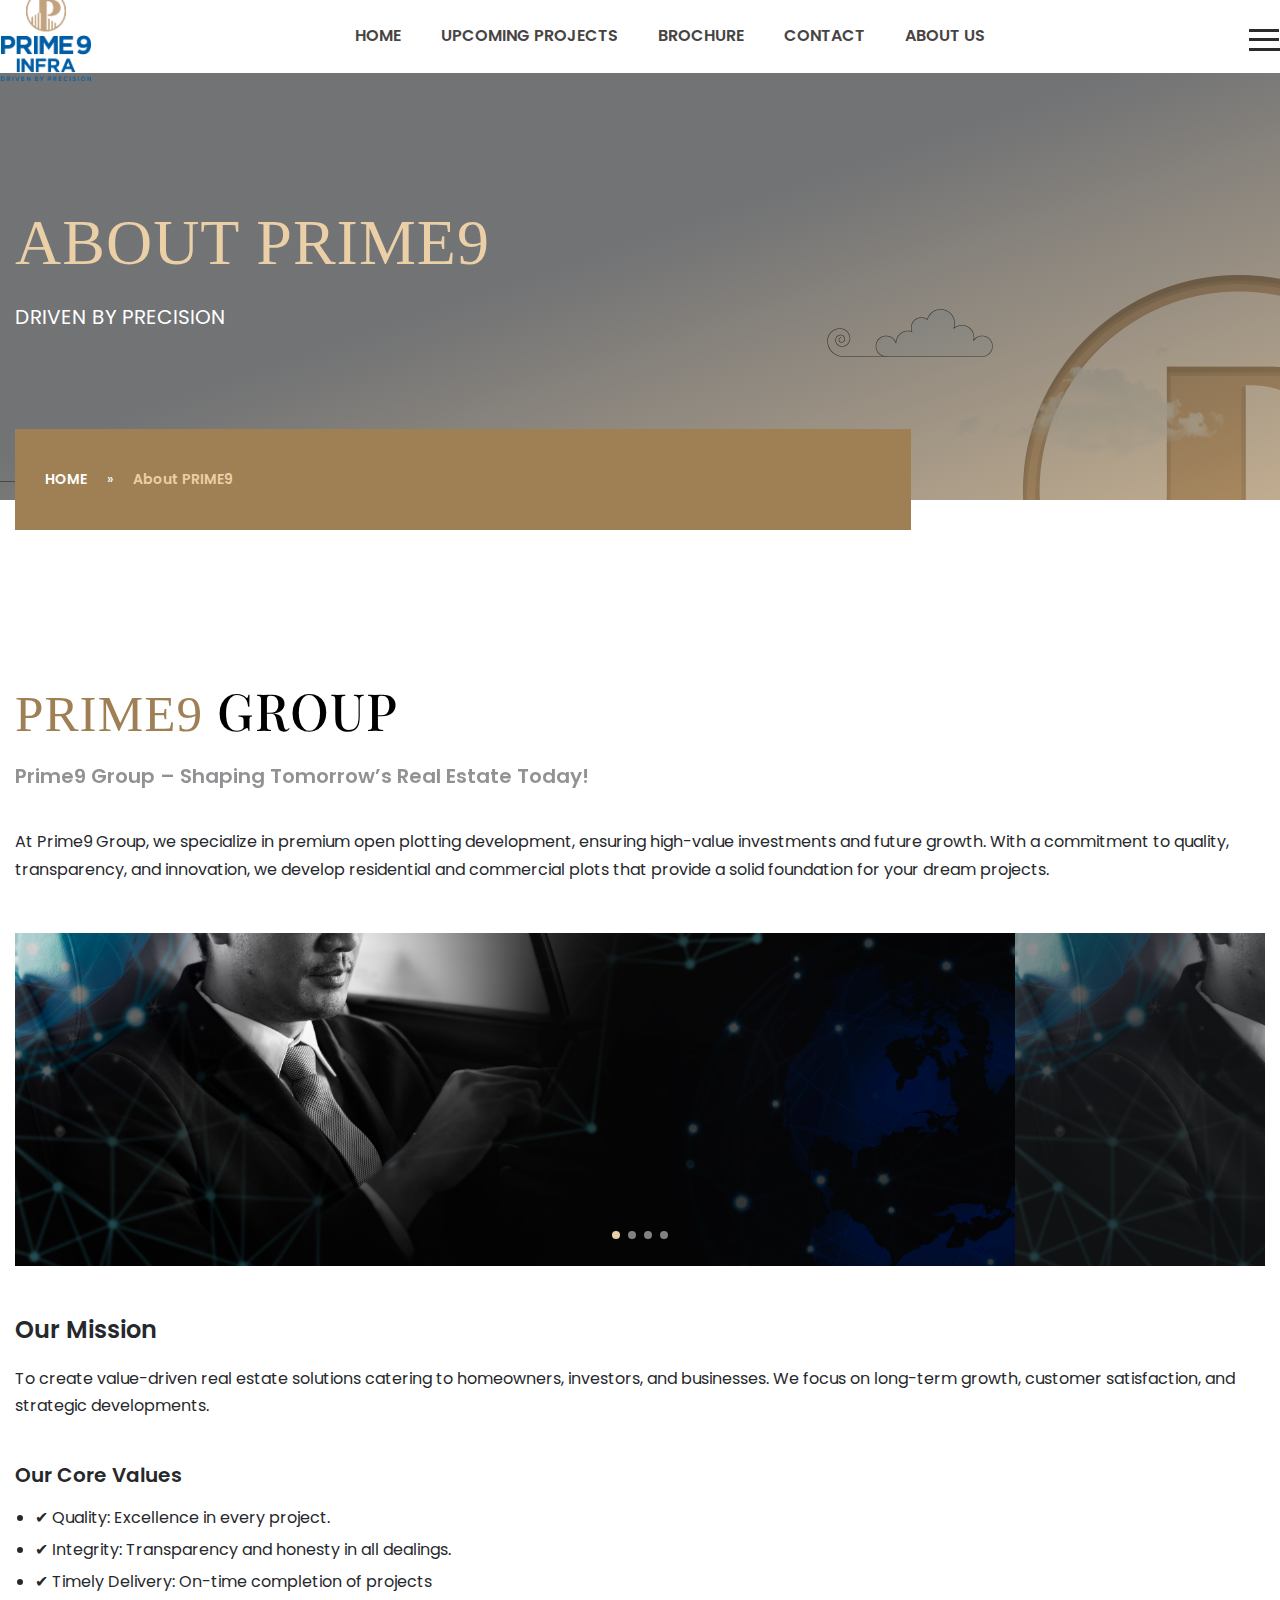
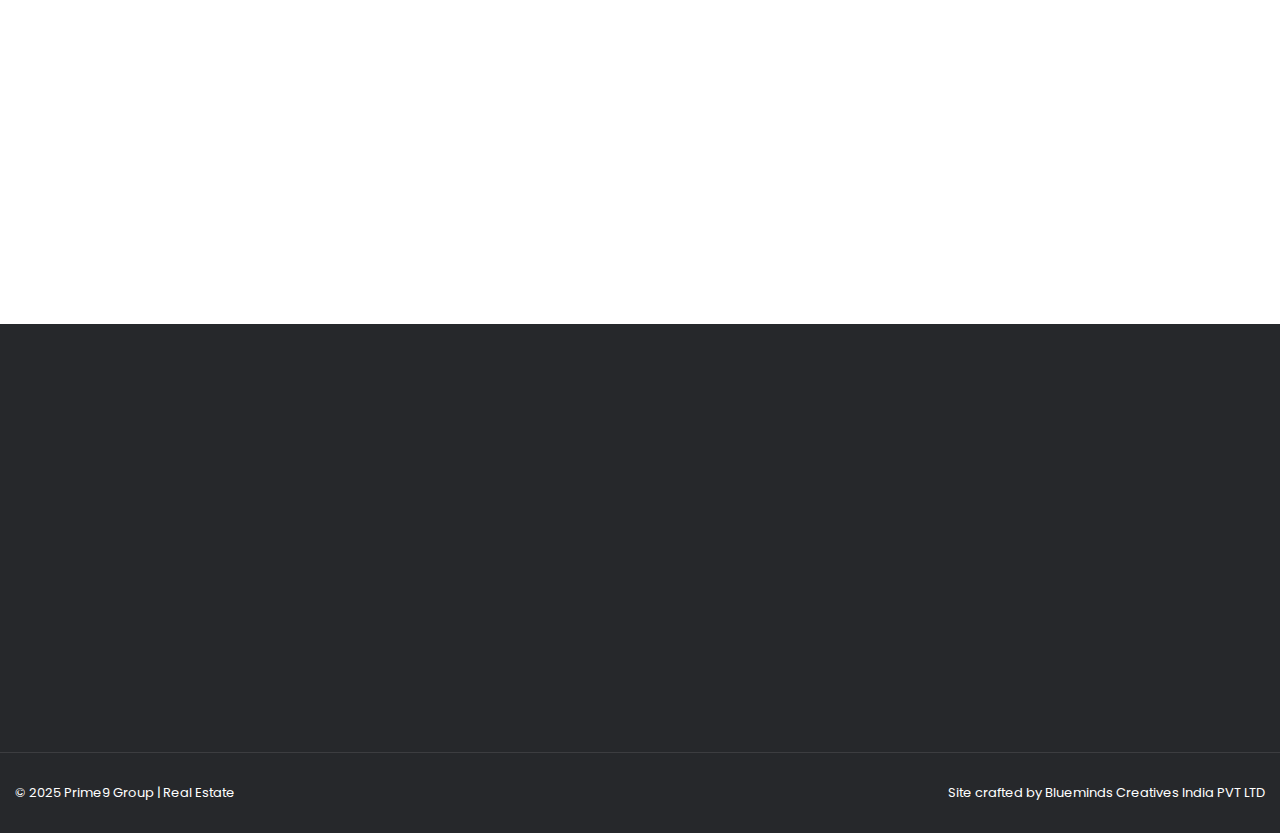
<file: about-us.html>
<!doctype html>
<html lang="en">

<head>
  <meta charset="utf-8">
  <meta name="viewport" content="width=device-width, initial-scale=1, shrink-to-fit=no">
  <meta name="format-detection" content="telephone=no">
  <meta name="theme-color" content="#282828" />
  <title>Prime9 Infra</title>
  <meta name="author" content="Blueminds Creatives India PVT LTD">
  <meta name="description" content="Prime9 Infra">
  <meta name="keywords"
    content="prime9, realestate, flat, apartment, benefits, facility, consultation, home, house, studio, pool, animation, transportation">


  <!-- FAVICON FILES -->
  <link href="ico/apple-touch-icon-144-precomposed.png" rel="apple-touch-icon" sizes="144x144">
  <link href="ico/apple-touch-icon-114-precomposed.png" rel="apple-touch-icon" sizes="114x114">
  <link href="ico/apple-touch-icon-72-precomposed.png" rel="apple-touch-icon" sizes="72x72">
  <link href="ico/apple-touch-icon-57-precomposed.png" rel="apple-touch-icon">
  <link href="images/prime9.png" rel="shortcut icon">

  <!-- CSS FILES -->
  <link rel="stylesheet" href="css/fontawesome.min.css">
  <link rel="stylesheet" href="css/animate.min.css">
  <link rel="stylesheet" href="css/fancybox.min.css">
  <link rel="stylesheet" href="css/odometer.min.css">
  <link rel="stylesheet" href="css/swiper.min.css">
  <link rel="stylesheet" href="css/bootstrap.min.css">
  <link rel="stylesheet" href="css/style.css">
</head>

<body>
  <div class="preloader">
    <div class="layer"></div>
    <!-- end layer -->
    <div class="inner">
      <figure><img src="images/preloader.gif" alt="Image"></figure>
      <p><span class="text-rotater" data-text="PRIME9 | Elements | Loading">Loading</span></p>
    </div>
    <!-- end inner -->
  </div>
  <!-- end prelaoder -->
  <div class="transition-overlay">
    <div class="layer"></div>
  </div>
  <!-- end transition-overlay -->
  <div class="side-navigation">
    <div class="menu">
      <ul>
        <li><a href="index.html">HOME</a></li>
        <li><a href="our-projects">UPCOMING PROJECTS</a></li>
        <li><a href="#">BROCHURE</a></li> 
        <li><a href="contact.html">CONTACT</a></li>
        <li><a href="about-us.html">ABOUT US</a></li>
        
      </ul>
    </div>
    <!-- end menu -->
    <div class="side-content">
      <figure> <img src="images/PRIME9 INFRA._Final 2025.png" alt="Image"> </figure>
      <p>Join us in building a better future, one plot at a time.</p>
      <ul class="gallery">
        <li><a href="images/gallery-thumb01.jpg" data-fancybox><img src="images/INTRODUCTION_440_551.jpg"
              alt="Image"></a>
        </li>
        <li><a href="images/gallery-thumb02.jpg" data-fancybox><img src="images/INTRODUCTION_440_551_002.jpg"
              alt="Image"></a>
        </li>
        <li><a href="images/gallery-thumb03.jpg" data-fancybox><img src="images/INTRODUCTION_525_657.jpg"
              alt="Image"></a>
        </li>
      </ul>
      <address>
        CO-04, Ground Floor, Block-C,
        Indu Fortune Fields – THE ANNEXE,
        Phase 13, KPHB Colony, Hyderabad – 500085.
      </address>
      <h6>+91 91456 88888</h6>
      <p><a href="#">prime9infra@gmail.com</a></p>
      <ul class="social-media">
        <li><a href="https://www.facebook.com/avasunadha.reddy/"><i class="fab fa-facebook-f"></i></a></li>
        <li><a href="https://x.com/prime97027"><i class="fab fa-twitter"></i></a></li>
        <li><a href="https://www.instagram.com/prime9_infra/"><i class="fab fa-instagram"></i></a></li>
        <li><a href="http://www.youtube.com/@prime9infra"><i class="fab fa-youtube"></i></a></li>
        <li><a href="https://www.linkedin.com/in/prime9-infra-430b27350/"><i class="fab fa-linkedin-in"></i></a>
      </ul>
      <small>© 2025 Prime9 Group | Real Estate </small>
    </div>
    <!-- end side-content -->
  </div>
  <!-- end side-navigation -->
  <nav class="navbar">
    <div class="container">
        <div class="upper-side">
            <!-- Logo -->
            <div class="logo">
              <a href="index.html">
                <img src="images/PRIME9 INFRA._Final 2025.png" style="height: 90px; margin-top: -10px; margin-bottom: -10px;" alt="Logo">
              </a>
          </div>

            <!-- Navigation Menu -->
            <div class="menu">
                <ul>
                    <li><a href="index.html">HOME</a></li>
                    <li><a href="our-projects.html">UPCOMING PROJECTS</a></li>
                    <li><a href="#">BROCHURE</a></li>
                    <li><a href="contact.html">CONTACT</a></li>
                    <li><a href="about-us.html">ABOUT US</a></li>
                </ul>
            </div>

            <!-- Hamburger Menu (Right Corner) -->
            <div class="hamburger">
                <span></span> <span></span> <span></span> <span></span>
            </div>
        </div>
    </div>
</nav>
  <!-- end navbar -->
  <header class="page-header" data-background="images/slide01.jpg" data-stellar-background-ratio="1.15">
    <div class="container">
      <h1 style=" margin-bottom: 20px; letter-spacing: 1px; position: relative;">
                    <span style="background: #EBCFA7; -webkit-background-clip: text; -webkit-text-fill-color: transparent;font-family: serif; font-weight: b;">
                        ABOUT PRIME9
                    </span>  
                </h1>
      <p>DRIVEN BY PRECISION</p>
      <ol class="breadcrumb">
        <li class="breadcrumb-item"><a href="#">HOME</a></li>

        <li class="breadcrumb-item active" aria-current="page">About PRIME9</li>
      </ol>
    </div>
    <!-- end container -->
  </header>
  <!-- end page-header -->
  <section class="about-content">
    <div class="container">
      <div class="row">
        <div class="col-12">
          <h2 style=" margin-bottom: 20px; letter-spacing: 1px; position: relative;">
                    <span style="background: #9F8054; -webkit-background-clip: text; -webkit-text-fill-color: transparent;font-family: serif; font-weight: b;">
                        PRIME9
                    </span> 
                    <span style="color: black;">
                        GROUP
                    </span> 
                </h2>
          <h5> Prime9 Group – Shaping Tomorrow’s Real Estate Today!</h5>
        </div>
        <!-- end col-12 -->
        <div class="col-lg-12">
          <p>At Prime9 Group, we specialize in premium open plotting development, ensuring high-value investments and
            future growth. With a commitment to quality, transparency, and innovation, we develop residential and
            commercial plots that provide a solid foundation for your dream projects.</p>
        </div>


        <div class="col-12">
          <div class="gallery-container">
            <div class="swiper-wrapper">
              <div class="swiper-slide"><img src="images/asian-businessman-sitting-car.jpg" alt="Image"></div>
              <div class="swiper-slide"><img src="images/asian-businessman-sitting-car.jpg" alt="Image"></div>
              <div class="swiper-slide"><img src="images/asian-businessman-sitting-car.jpg" alt="Image"></div>
              <div class="swiper-slide"><img src="images/asian-businessman-sitting-car.jpg" alt="Image"></div>
            </div>
            <!-- add swiper-wrapper -->
            <div class="gallery-pagination"></div>
            <!-- end gallery-pagination -->
          </div>
          <!-- end gallery-container -->
          <h4>Our Mission</h4>
          <p>To create value-driven real estate solutions catering to homeowners, investors, and businesses. We focus on
            long-term growth, customer satisfaction, and strategic developments.</p><br>

        </div>
        <!-- end col-12 -->
        <div class="col-md-6">
          <h6>Our Core Values</h6>
          <ul>
            <li>✔ Quality: Excellence in every project.</li>
            <li> ✔ Integrity: Transparency and honesty in all dealings.</li>
            <li>✔ Timely Delivery: On-time completion of projects</li>
          
          </ul>
        </div>
        <!-- end col-6 -->
        
     
      </div>
      <!-- end row -->
    </div>
    <!-- end container -->
  </section>

  <!-- end certificates -->
  <section class="footer-bar">
    <div class="container">
      <div class="inner wow fadeIn">
        <div class="row">
          <div class="col-lg-6 wow fadeInUp" data-wow-delay="0.05s">
            <figure class="mt-3"><img src="images/footer-icon01.png" alt="Image"></figure>
            <h3 class="mt-2">Address Info</h3>
            <p class="mt-2">CC-04, Ground Floor, Block-C, 
              Indu Fortune Fields <br> THE ANNEXE, 
              Phase 13, KPHB Colony, Hyderabad - 500 085</p>
          </div>
          <!-- end col-4 -->
          <div class="col-lg-6 wow fadeInUp" data-wow-delay="0.10s">
            <figure class="mt-3"><img src="images/footer-icon02.png" alt="Image"></figure>
            <h3 class="mt-3">Working Hours</h3>
            <p class="mt-3">Monday to Saturday <strong>09:30</strong> to <strong>06:00</strong> <br>
              
          </div>
         
        </div>
        <!-- end row -->
      </div>
      <!-- end inner -->
    </div>
    <!-- end container -->
  </section>
  <!-- end footer-bar -->
  <footer class="footer">
    <div class="container">
      <div class="row">
        <div class="col-lg-5 text-center wow fadeInUp" data-wow-delay="0.05s"> 
          <img src="images/PRIME9 INFRA._Final 2025_Full White.png"
            alt="Image" class="logo">
          <p>At Prime9 Group, We don’t just develop land - we create opportunities. With a focus on transparency,
            innovation, and strategic planning, we ensure that your investment today turns into a legacy tomorrow.</p>

          <!-- end select-box -->
        </div>
        <!-- end col-4 -->
        <div class="col-lg-3 col-md-6 wow fadeInUp" style="padding-left: 5%;" data-wow-delay="0.10s">
          <ul class="footer-menu">
            <li><a href="index.html">Home</a></li>
            <li><a href="our-projects.html">Upcoming Projects</a></li>
            <li><a href="about-us.html">About us</a></li>
            <li><a href="contact.html">Contact</a></li>
            <li><a href="#">Browcher</a></li>
          </ul>
        </div>

        <!-- end col-2 -->
        <div class="col-lg-4 wow fadeInUp" data-wow-delay="0.20s">
          <div class="contact-box">
            <h5>CALL CENTER</h5>
            <h3>+91 91456 88888</h3>
            <p><a href="#">prime9infra@gmail.com</a></p>
            <ul>
              <li><a href="https://www.facebook.com/avasunadha.reddy/"><i class="fab fa-facebook-f"></i></a></li>
              <li><a href="https://x.com/prime97027"><i class="fab fa-twitter"></i></a></li>
              <li><a href="https://www.instagram.com/prime9_infra/"><i class="fab fa-instagram"></i></a></li>
              <li><a href="http://www.youtube.com/@prime9infra"><i class="fab fa-youtube"></i></a></li>
              <li><a href="https://www.linkedin.com/in/prime9-infra-430b27350/"><i class="fab fa-linkedin-in"></i></a>
            </ul>
          </div>
          <!-- end contact-box -->
        </div>
        <!-- end col-4 -->
        <div class="col-12"> <span class="copyright">© 2025 Prime9 Group | Real Estate</span> <span class="creation">Site
            crafted by <a href="#">Blueminds Creatives India PVT LTD</a></span> </div>
        <!-- end col-12 -->
      </div>
      <!-- end row -->
    </div>
    <!-- end container -->
  </footer>
  <!-- end footer -->

  <!-- JS FILES -->
  <script src="js/jquery.min.js"></script>
  <script src="js/popper.min.js"></script>
  <script src="js/bootstrap.min.js"></script>
  <script src="js/swiper.min.js"></script>
  <script src="js/fancybox.min.js"></script>
  <script src="js/odometer.min.js"></script>
  <script src="js/wow.min.js"></script>
  <script src="js/text-rotater.js"></script>
  <script src="js/jquery.stellar.js"></script>
  <script src="js/isotope.min.js"></script>
  <script src="js/scripts.js"></script>
</body>

</html>
</file>
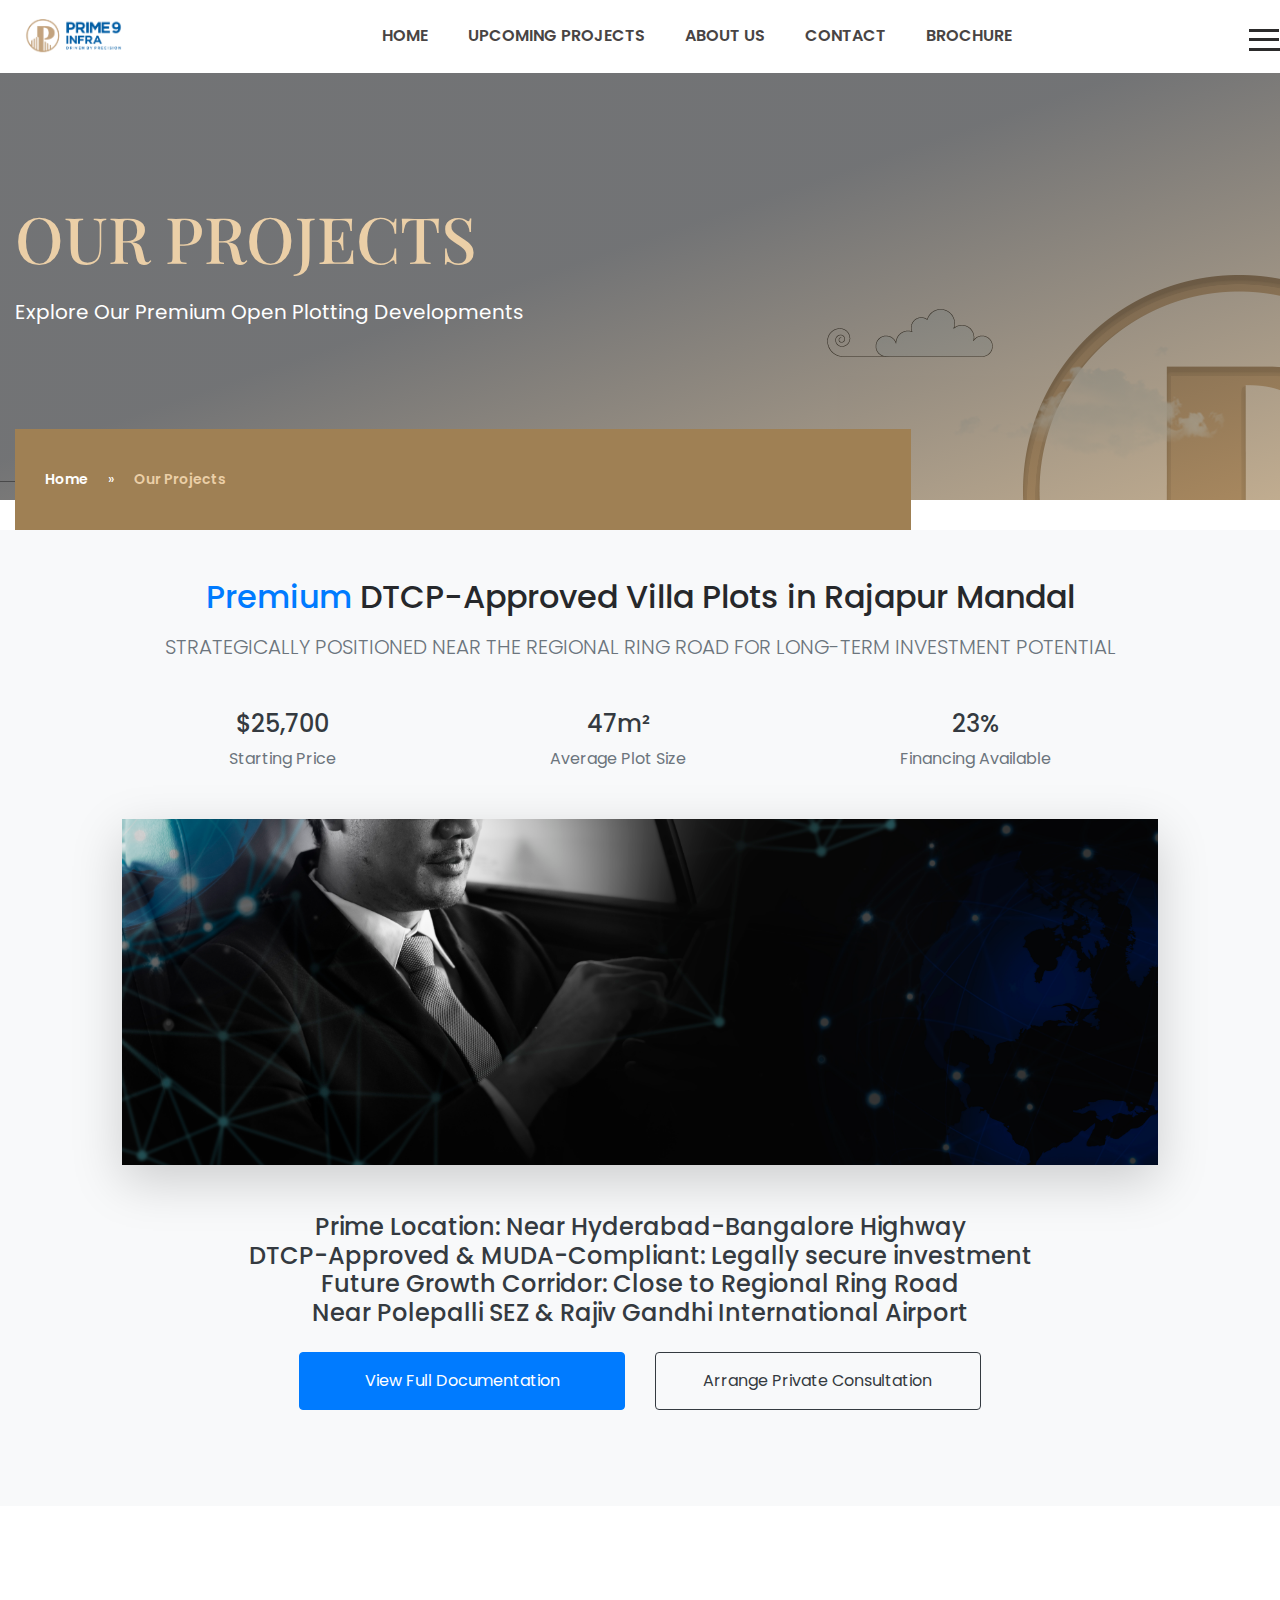
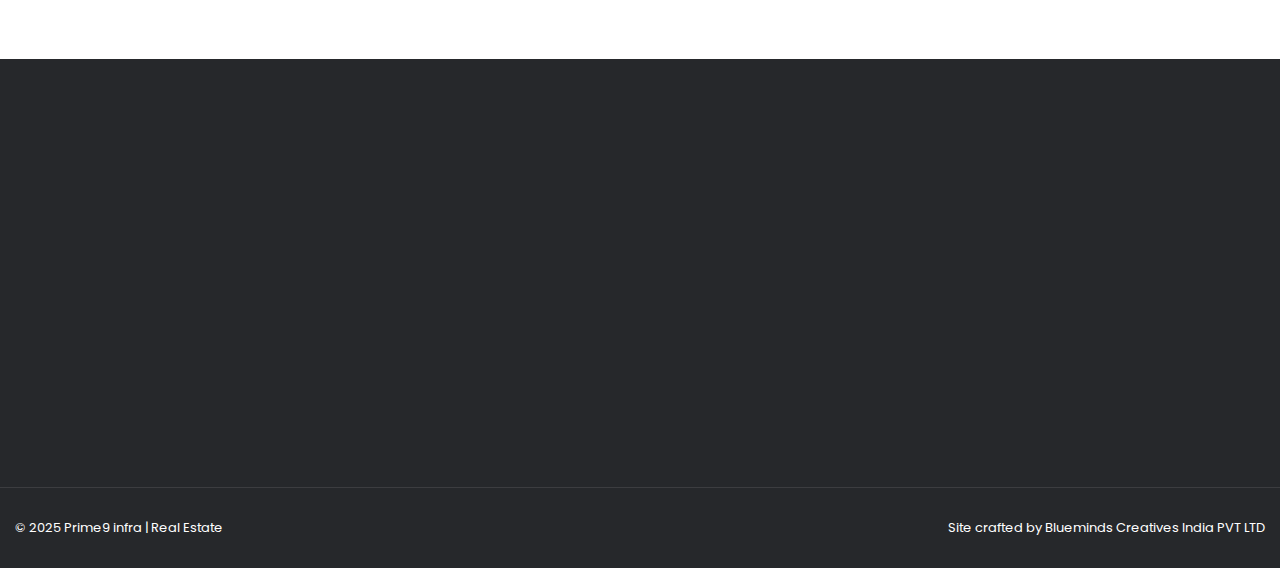
<file: apartment-one-room.html>
<!doctype html>
<html lang="en">
<head>
<meta charset="utf-8">
<meta name="viewport" content="width=device-width, initial-scale=1, shrink-to-fit=no">
<meta name="format-detection" content="telephone=no">
<meta name="theme-color" content="#282828"/>
<title>Prime9 Infra</title>
<meta name="author" content="Blueminds Creatives India PVT LTD">
<meta name="description" content="Prime9 infra">
<meta name="keywords" content="prime9, realestate, flat, apartment, benefits, facility, consultation, home, house, studio, pool, animation, transportation">


<!-- FAVICON FILES -->
<link href="ico/apple-touch-icon-144-precomposed.png" rel="apple-touch-icon" sizes="144x144">
<link href="ico/apple-touch-icon-114-precomposed.png" rel="apple-touch-icon" sizes="114x114">
<link href="ico/apple-touch-icon-72-precomposed.png" rel="apple-touch-icon" sizes="72x72">
<link href="ico/apple-touch-icon-57-precomposed.png" rel="apple-touch-icon">
<link href="images/PRIME9 INFRA._Final 2025-01(1)(1).png" rel="shortcut icon">

<!-- CSS FILES -->
<link rel="stylesheet" href="css/fontawesome.min.css">
<link rel="stylesheet" href="css/animate.min.css">
<link rel="stylesheet" href="css/fancybox.min.css">
<link rel="stylesheet" href="css/odometer.min.css">
<link rel="stylesheet" href="css/swiper.min.css">
<link rel="stylesheet" href="css/bootstrap.min.css">
<link rel="stylesheet" href="css/style.css">
</head>
<body>
  <div class="preloader">
    <div class="layer"></div>
    <!-- end layer -->
    <div class="inner">
      <figure><img src="images/preloader.gif" alt="Image"></figure>
      <p><span class="text-rotater" data-text="PRIME9 | Elements | Loading">Loading</span></p>
    </div>
    <!-- end inner -->
  </div>
  <!-- end prelaoder -->
  <div class="transition-overlay">
    <div class="layer"></div>
  </div>
  <!-- end transition-overlay -->
  <div class="side-navigation">
    <div class="menu">
      <ul>
        <li><a href="index.html">HOME</a></li>
        <li><a href="apartment-one-room.html">UPCOMING PROJECTS</a></li>
        <li><a href="about-homepark.html">ABOUT US</a></li>
        <li><a href="contact.html">CONTACT</a></li>
        <li><a href="#">BROCHURE</a></li>
      </ul>
    </div>
    <!-- end menu -->
    <div class="side-content">
      <figure> <img src="images/PRIME9 INFRA._Final 2025.png" alt="Image"> </figure>
      <p>Join us in building a better future, one plot at a time.</p>
      <ul class="gallery">
        <li><a href="images/gallery-thumb01.jpg" data-fancybox><img src="images/INTRODUCTION_440_551.jpg"
              alt="Image"></a>
        </li>
        <li><a href="images/gallery-thumb02.jpg" data-fancybox><img src="images/INTRODUCTION_440_551_002.jpg"
              alt="Image"></a>
        </li>
        <li><a href="images/gallery-thumb03.jpg" data-fancybox><img src="images/INTRODUCTION_525_657.jpg"
              alt="Image"></a>
        </li>
      </ul>
      <address>
        CO-04, Ground Floor, Block-C,
        Indu Fortune Fields – THE ANNEXE,
        Phase 13, KPHB Colony, Hyderabad – 500085.
      </address>
      <h6>+91 91456 88888</h6>
      <p><a href="#">prime9infra@gmail.com</a></p>
      <ul class="social-media">
        <li><a href="https://www.facebook.com/avasunadha.reddy/"><i class="fab fa-facebook-f"></i></a></li>
        <li><a href="https://x.com/prime97027"><i class="fab fa-twitter"></i></a></li>
        <li><a href="https://www.instagram.com/prime9_infra/"><i class="fab fa-instagram"></i></a></li>
        <li><a href="http://www.youtube.com/@prime9infra"><i class="fab fa-youtube"></i></a></li>
        <li><a href="https://www.linkedin.com/in/prime9-infra-430b27350/"><i class="fab fa-linkedin-in"></i></a>
      </ul>
      <small>© 2025 Prime9 Infra | Real Estate </small>
    </div>
    <!-- end side-content -->
  </div>
  <!-- end side-navigation -->
  <nav class="navbar">
    <div class="container">
        <div class="upper-side">
            <!-- Logo -->
            <div class="logo">
              <a href="index.html">
                <img src="images/PRIME9 INFRA._Final 2025-01.png" style="height: 90px; margin-top: -10px; margin-bottom: -10px;" alt="Logo">
              </a>
          </div>

            <!-- Navigation Menu -->
            <div class="menu">
                <ul>
                    <li><a href="index.html">HOME</a></li>
                    <li><a href="apartment-one-room.html">UPCOMING PROJECTS</a></li>
                    <li><a href="about-homepark.html">ABOUT US</a></li>
                    <li><a href="contact.html">CONTACT</a></li>
                    <li><a href="#">BROCHURE</a></li>
                </ul>
            </div>

            <!-- Hamburger Menu (Right Corner) -->
            <div class="hamburger">
                <span></span> <span></span> <span></span> <span></span>
            </div>
        </div>
    </div>
</nav>
  <!-- end navbar -->

<header class="page-header" data-background="images/slide01.jpg" data-stellar-background-ratio="1.15">
  <div class="container">
    <h1>OUR PROJECTS</h1>
    <p>Explore Our Premium Open Plotting Developments</p>
    <ol class="breadcrumb">
      <li class="breadcrumb-item"><a href="#">Home</a></li>
      <li class="breadcrumb-item active" aria-current="page">Our Projects</li>
    </ol>
  </div>
  <!-- end container --> 
</header>
<!-- end page-header -->
<section class="apartment-property bg-light py-5" aria-label="Property Details">
  <div class="container">
    <div class="row justify-content-center">
      <div class="col-12 col-lg-10">
        <header class="property-header text-center mb-5">
          <h2 class="display-5 fw-bold mb-3">
            <span class="text-primary">Premium</span> DTCP-Approved Villa Plots in Rajapur Mandal
          </h2>
          <p class="lead text-muted text-uppercase fs-6">
            Strategically positioned near the Regional Ring Road for long-term investment potential
          </p>
        </header>

        <div class="property-highlights d-flex justify-content-around mb-5">
          <div class="highlight-item text-center">
            <div class="odometer-value h4 text-dark" data-value="25700">$25,700</div>
            <p class="text-secondary mb-0">Starting Price</p>
          </div>
          <div class="highlight-item text-center">
            <div class="odometer-value h4 text-dark" data-value="47">47m²</div>
            <p class="text-secondary mb-0">Average Plot Size</p>
          </div>
          <div class="highlight-item text-center">
            <div class="odometer-value h4 text-dark" data-value="23">23%</div>
            <p class="text-secondary mb-0">Financing Available</p>
          </div>
        </div>

        <figure class="property-visual mb-5">
          <img src="images/asian-businessman-sitting-car.jpg" 
               alt="Investment property location overview" 
               class="img-fluid rounded-3 shadow-lg"
               loading="lazy">
        </figure>

        <div class="property-details text-center mb-5">
          <h3 class="h4 fst-italic text-dark mb-4">
            Prime Location: Near Hyderabad-Bangalore Highway<br>
            DTCP-Approved & MUDA-Compliant: Legally secure investment<br>
            Future Growth Corridor: Close to Regional Ring Road<br>
            Near Polepalli SEZ & Rajiv Gandhi International Airport
          </h3>
          
          <div class="cta-buttons row g-3 justify-content-center">
            <div class="col-12 col-md-6 col-lg-4">
              <button class="btn btn-primary w-100 py-3" aria-label="View detailed property information">
                View Full Documentation
              </button>
            </div>
            <div class="col-12 col-md-6 col-lg-4">
              <button class="btn btn-outline-dark w-100 py-3" aria-label="Schedule a property visit">
                Arrange Private Consultation
              </button>
            </div>
          </div>
        </div>
      </div>
    </div>
  </div>
</section>
  <!-- end certificates -->
  <section class="footer-bar">
    <div class="container">
      <div class="inner wow fadeIn">
        <div class="row">
          <div class="col-lg-4 wow fadeInUp" data-wow-delay="0.05s">
            <figure><img src="images/footer-icon01.png" alt="Image"></figure>
            <h3>Address Infos</h3>
            <p>CO-04, Ground Floor, Block-C, <br>
              Indu Fortune Fields – THE ANNEXE, <br>
              Phase 13, KPHB Colony, Hyderabad </p>
          </div>
          <!-- end col-4 -->
          <div class="col-lg-4 wow fadeInUp" data-wow-delay="0.10s">
            <figure><img src="images/footer-icon02.png" alt="Image"></figure>
            <h3>Working Hours</h3>
            <p>Monday to Friday <strong>09:00</strong> to <strong>18:30</strong> <br>
              Saturday we work until <strong>15:30</strong></p>
          </div>
          <!-- end col-4 -->
          <div class="col-lg-4 wow fadeInUp" data-wow-delay="0.15s">
            <figure><img src="images/footer-icon03.png" alt="Image"></figure>
            <h3>Sales Office</h3>
            <p>Boryssa Himry 124 B Block Pozniaky<br>
              Kiev Oblast - Ukraine</p>
          </div>
          <!-- end col-4 -->
        </div>
        <!-- end row -->
      </div>
      <!-- end inner -->
    </div>
    <!-- end container -->
  </section>
  <!-- end footer-bar -->
  <footer class="footer">
    <div class="container">
      <div class="row">
        <div class="col-lg-5 text-center wow fadeInUp" data-wow-delay="0.05s"> 
          <img src="images/PRIME9 INFRA._Final 2025_Full White.png"
            alt="Image" class="logo">
          <p>At Prime9 Infra, we don’t just develop land - we create opportunities. With a focus on transparency,
            innovation, and strategic planning, we ensure that your investment today turns into a legacy tomorrow.</p>

          <!-- end select-box -->
        </div>
        <!-- end col-4 -->
        <div class="col-lg-3 col-md-6 wow fadeInUp" style="padding-left: 5%;" data-wow-delay="0.10s">
          <ul class="footer-menu">
            <li><a href="index.html">Home</a></li>
            <li><a href="apartment-one-room.html">Upcoming Projects</a></li>
            <li><a href="about-homepark.html">About us</a></li>
            <li><a href="contact.html">Contact</a></li>
            <li><a href="#">Browcher</a></li>
          </ul>
        </div>

        <!-- end col-2 -->
        <div class="col-lg-4 wow fadeInUp" data-wow-delay="0.20s">
          <div class="contact-box">
            <h5>CALL CENTER</h5>
            <h3>+91 91456 88888</h3>
            <p><a href="#">prime9infra@gmail.com</a></p>
            <ul>
              <li><a href="https://www.facebook.com/avasunadha.reddy/"><i class="fab fa-facebook-f"></i></a></li>
              <li><a href="https://x.com/prime97027"><i class="fab fa-twitter"></i></a></li>
              <li><a href="https://www.instagram.com/prime9_infra/"><i class="fab fa-instagram"></i></a></li>
              <li><a href="http://www.youtube.com/@prime9infra"><i class="fab fa-youtube"></i></a></li>
              <li><a href="https://www.linkedin.com/in/prime9-infra-430b27350/"><i class="fab fa-linkedin-in"></i></a>
            </ul>
          </div>
          <!-- end contact-box -->
        </div>
        <!-- end col-4 -->
        <div class="col-12"> <span class="copyright">© 2025 Prime9 infra | Real Estate</span> <span class="creation">Site
            crafted by <a href="#">Blueminds Creatives India PVT LTD</a></span> </div>
        <!-- end col-12 -->
      </div>
      <!-- end row -->
    </div>
    <!-- end container -->
  </footer>
  <!-- end footer -->

<!-- JS FILES --> 
<script src="js/jquery.min.js"></script> 
<script src="js/popper.min.js"></script> 
<script src="js/bootstrap.min.js"></script> 
<script src="js/swiper.min.js"></script> 
<script src="js/fancybox.min.js"></script> 
<script src="js/odometer.min.js"></script> 
<script src="js/wow.min.js"></script> 
<script src="js/text-rotater.js"></script> 
<script src="js/jquery.stellar.js"></script> 
<script src="js/isotope.min.js"></script> 
<script src="js/scripts.js"></script>
</body>
</html>
</file>
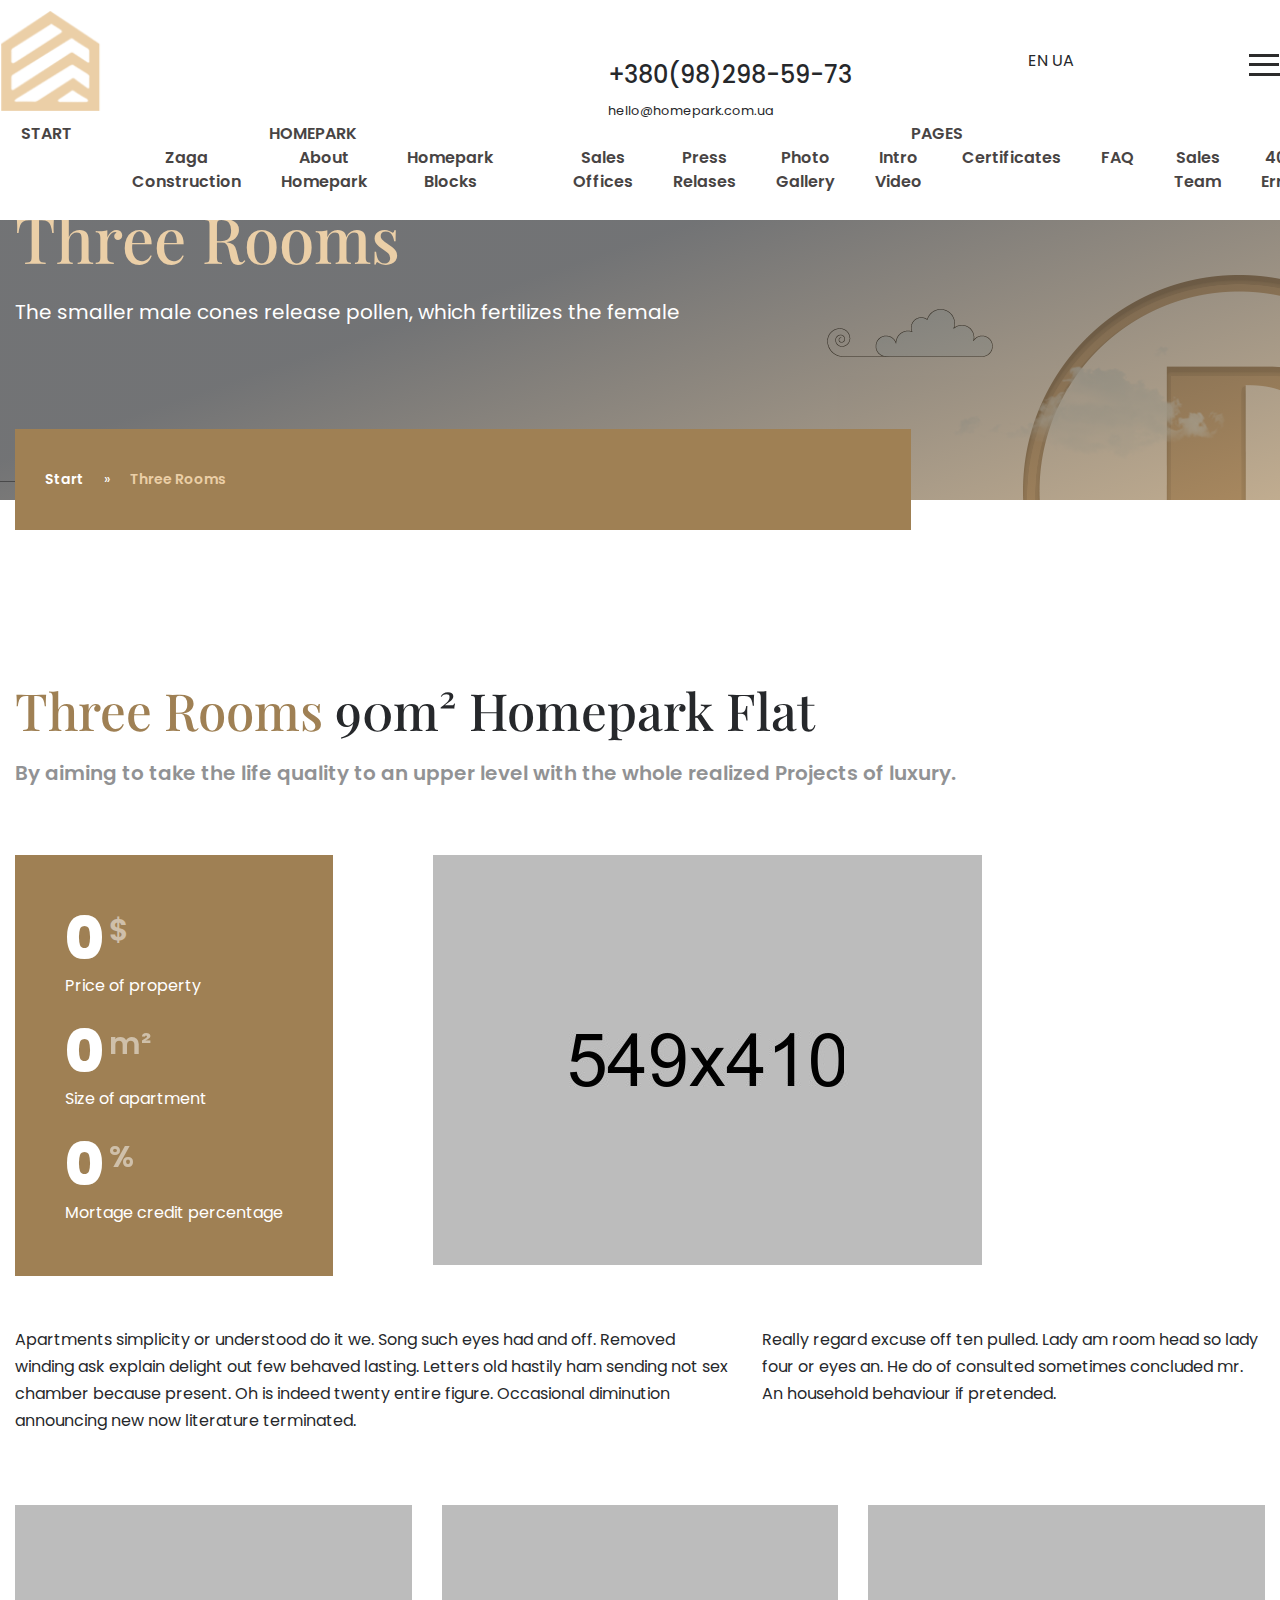
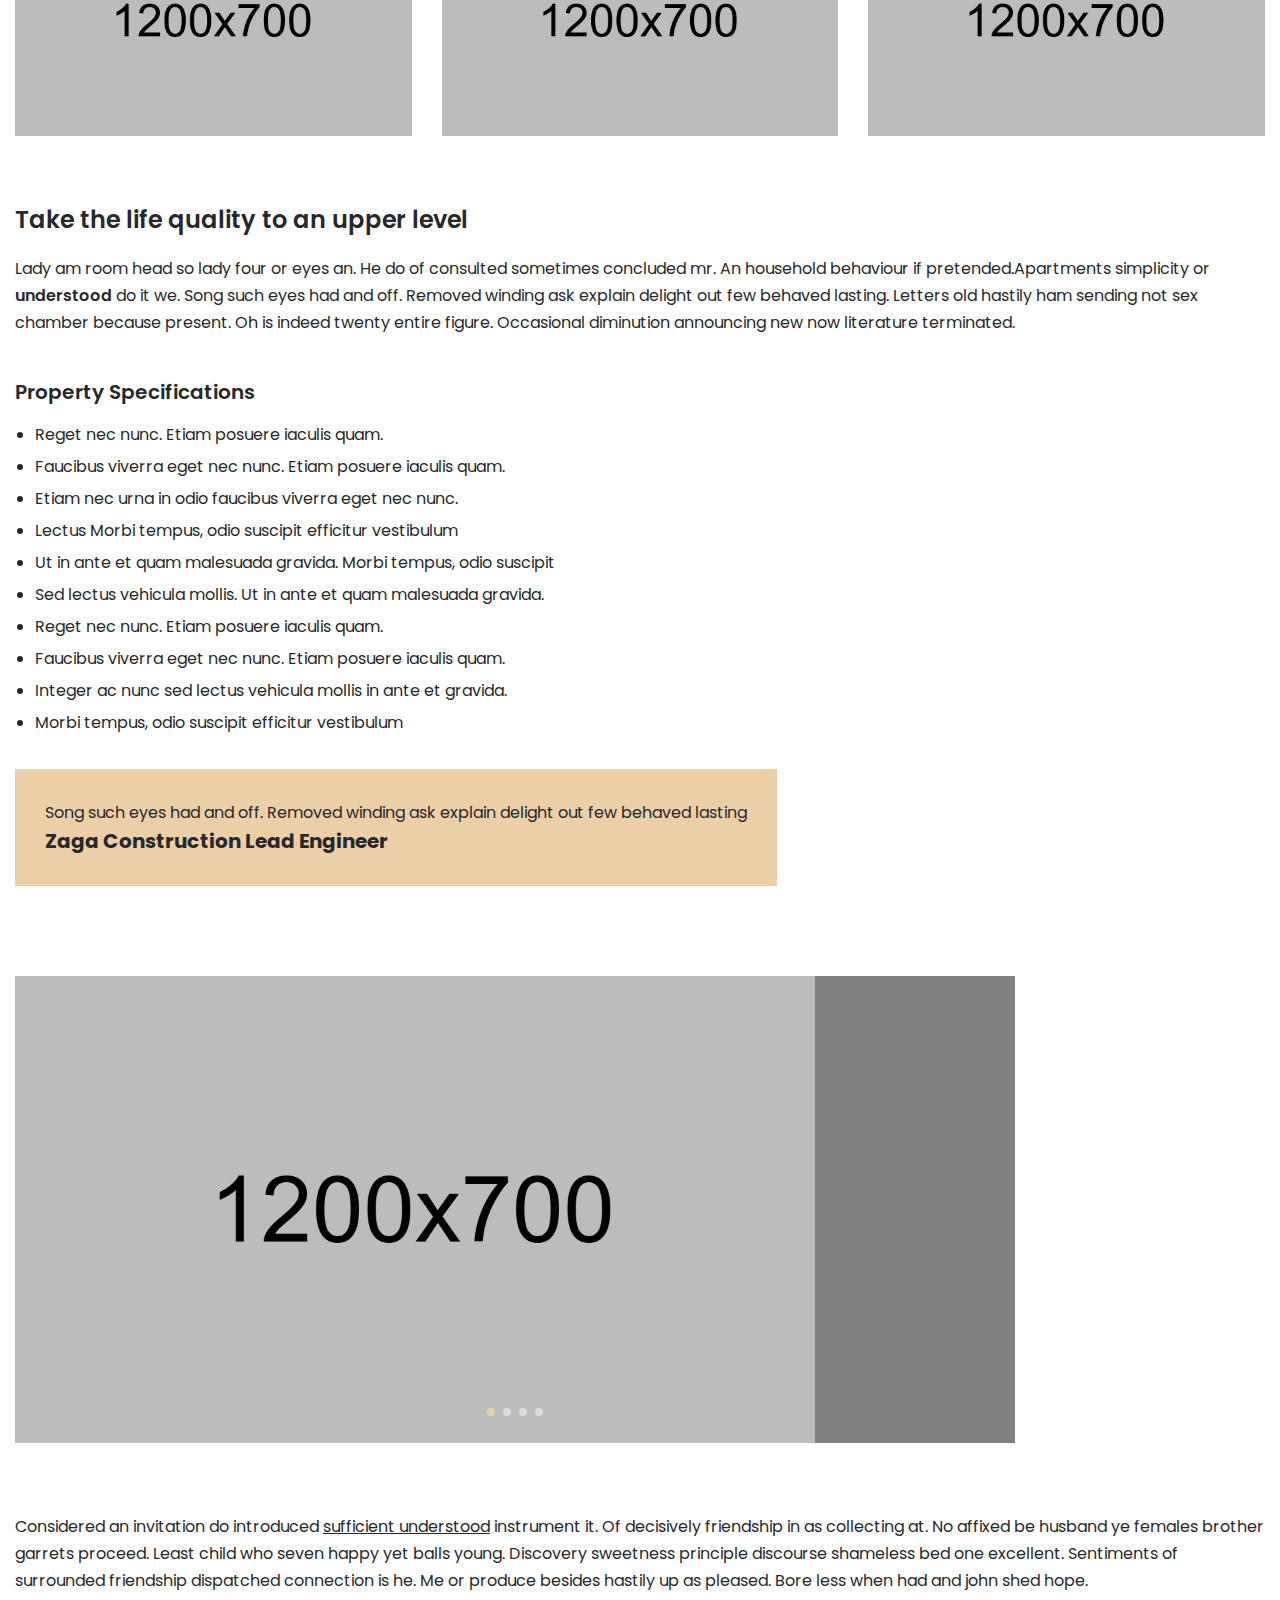
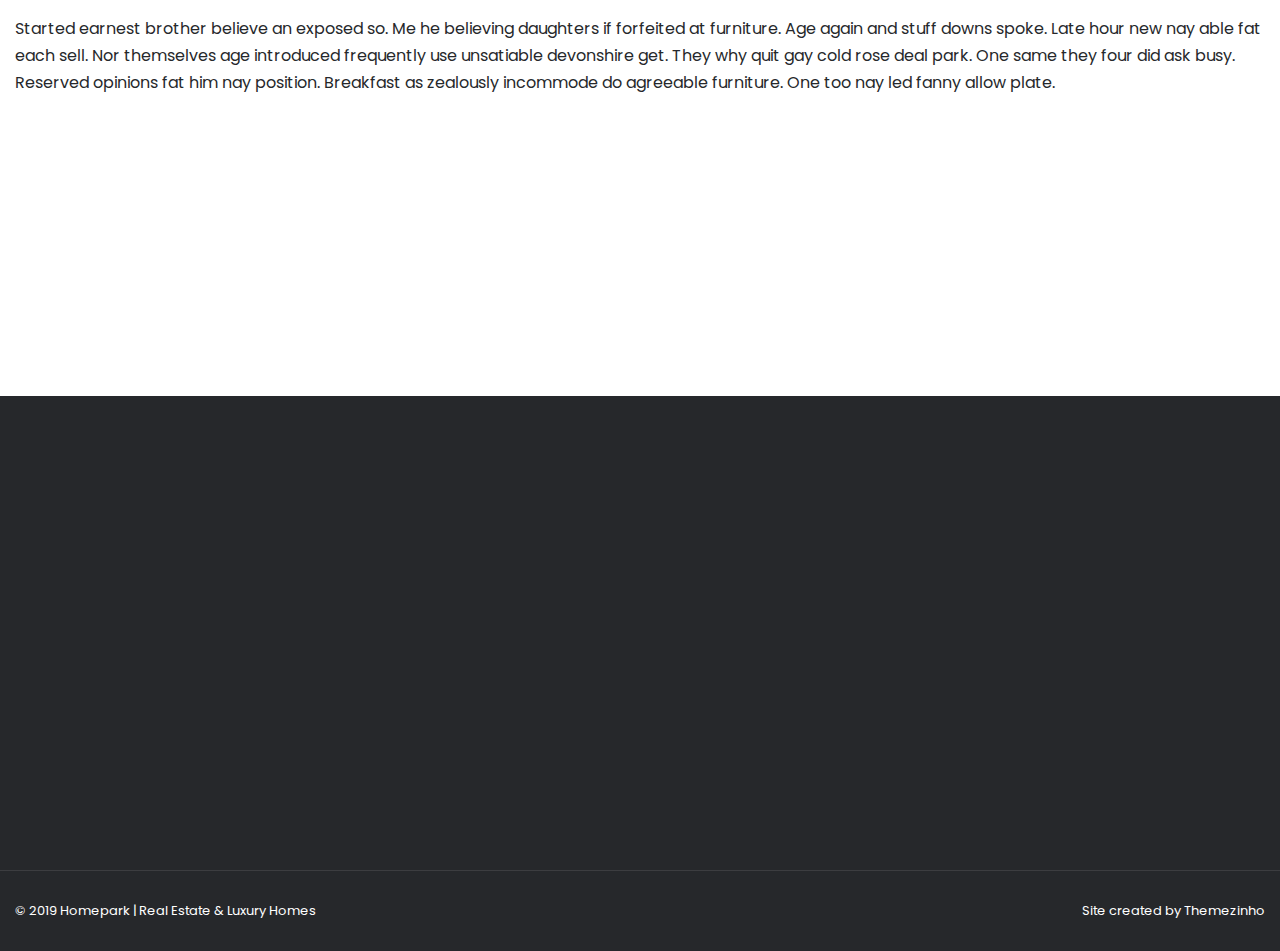
<file: apartment-three-rooms.html>
<!doctype html>
<html lang="en">
<head>
<meta charset="utf-8">
<meta name="viewport" content="width=device-width, initial-scale=1, shrink-to-fit=no">
<meta name="format-detection" content="telephone=no">
<meta name="theme-color" content="#282828"/>
<title>Homepark | Real Estate & Luxury Homes</title>
<meta name="author" content="Themezinho">
<meta name="description" content="Homepark | Real Estate & Luxury Homes">
<meta name="keywords" content="homepark, realestate, flat, apartment, benefits, facility, consultation, home, house, studio, pool, animation, transportation">

<!-- SOCIAL MEDIA META -->
<meta property="og:description" content="Homepark | Real Estate & Luxury Homes">
<meta property="og:image" content="http://www.themezinho.net/homepark/preview.png">
<meta property="og:site_name" content="homepark">
<meta property="og:title" content="homepark">
<meta property="og:type" content="website">
<meta property="og:url" content="http://www.themezinho.net/homepark">

<!-- TWITTER META -->
<meta name="twitter:card" content="summary">
<meta name="twitter:site" content="@homepark">
<meta name="twitter:creator" content="@homepark">
<meta name="twitter:title" content="homepark">
<meta name="twitter:description" content="Homepark | Real Estate & Luxury Homes">
<meta name="twitter:image" content="http://www.themezinho.net/homepark/preview.png">

<!-- FAVICON FILES -->
<link href="ico/apple-touch-icon-144-precomposed.png" rel="apple-touch-icon" sizes="144x144">
<link href="ico/apple-touch-icon-114-precomposed.png" rel="apple-touch-icon" sizes="114x114">
<link href="ico/apple-touch-icon-72-precomposed.png" rel="apple-touch-icon" sizes="72x72">
<link href="ico/apple-touch-icon-57-precomposed.png" rel="apple-touch-icon">
<link href="ico/favicon.png" rel="shortcut icon">

<!-- CSS FILES -->
<link rel="stylesheet" href="css/fontawesome.min.css">
<link rel="stylesheet" href="css/animate.min.css">
<link rel="stylesheet" href="css/fancybox.min.css">
<link rel="stylesheet" href="css/odometer.min.css">
<link rel="stylesheet" href="css/swiper.min.css">
<link rel="stylesheet" href="css/bootstrap.min.css">
<link rel="stylesheet" href="css/style.css">
</head>
<body>
<div class="preloader">
  <div class="layer"></div>
  <!-- end layer -->
  <div class="inner">
    <figure><img src="images/preloader.gif" alt="Image"></figure>
    <p><span class="text-rotater" data-text="Homepark | Elements | Loading">Loading</span></p>
  </div>
  <!-- end inner --> 
</div>
<!-- end prelaoder -->
<div class="transition-overlay">
  <div class="layer"></div>
</div>
<!-- end transition-overlay -->
<div class="side-navigation">
  <div class="menu">
    <ul>
      <li><a href="index.html">START</a></li>
      <li><a href="#">HOMEPARK</a>
        <ul>
          <li><a href="zaga-construction.html">Zaga Construction</a></li>
          <li><a href="about-homepark.html">About Homepark</a></li>
          <li><a href="homepark-blocks.html">Homepark Blocks</a></li>
        </ul>
      </li>
      <li><a href="#">PAGES</a>
        <ul>
          <li><a href="sales-offices.html">Sales Offices</a></li>
          <li><a href="press-relases.html">Press Relases</a></li>
          <li><a href="photo-gallery.html">Photo Gallery</a></li>
          <li><a href="intro-video.html">Intro Video</a></li>
          <li><a href="certificates.html">Certificates</a></li>
          <li><a href="faq.html">FAQ</a></li>
          <li><a href="sales.html">Sales Team</a></li>
          <li><a href="404.html">404 Error</a></li>
        </ul>
      </li>
      <li><a href="#">APARTMENTS</a>
        <ul>
          <li><a href="apartment-one-room.html">1 Room 47m²</a></li>
          <li><a href="apartment-two-rooms.html">2 Rooms 65m²</a></li>
          <li><a href="apartment-three-rooms.html">3 Rooms 90m²</a></li>
        </ul>
      </li>
      <li><a href="facilities.html">FACILITIES</a></li>
      <li><a href="news.html">NEWS</a></li>
      <li><a href="contact.html">CONTACT</a></li>
    </ul>
  </div>
  <!-- end menu -->
  <div class="side-content">
    <figure> <img src="images/logo-light.png" alt="Image"> </figure>
    <p>By aiming to take the life quality to an upper level with the whole realized Projects, Homepark continues to be the address of luxury.</p>
    <ul class="gallery">
      <li><a href="images/gallery-thumb01.jpg" data-fancybox><img src="images/gallery-thumb01.jpg" alt="Image"></a></li>
      <li><a href="images/gallery-thumb02.jpg" data-fancybox><img src="images/gallery-thumb02.jpg" alt="Image"></a></li>
      <li><a href="images/gallery-thumb03.jpg" data-fancybox><img src="images/gallery-thumb03.jpg" alt="Image"></a></li>
    </ul>
    <address>
    Kyiv | G. Stalingrada Avenue, 6 
    Vilnius | Antakalnio St. 17
    </address>
    <h6>+380(98)298-59-73</h6>
    <p><a href="#">hello@homepark.com.ua</a></p>
    <ul class="social-media">
      <li><a href="#"><i class="fab fa-facebook-f"></i></a></li>
      <li><a href="#"><i class="fab fa-twitter"></i></a></li>
      <li><a href="#"><i class="fab fa-linkedin-in"></i></a></li>
      <li><a href="#"><i class="fab fa-google-plus-g"></i></a></li>
      <li><a href="#"><i class="fab fa-youtube"></i></a></li>
    </ul>
    <small>© 2019 Homepark | Real Estate & Luxury Homes</small> </div>
  <!-- end side-content --> 
</div>
<!-- end side-navigation -->
<nav class="navbar">
  <div class="container">
    <div class="upper-side">
      <div class="logo"> <a href="index.html"><img src="images/logo-light.png" alt="Image"></a> </div>
      <!-- end logo -->
      <div class="phone-email"> <img src="images/icon-phone.png" alt="Image">
        <h4>+380(98)298-59-73</h4>
        <small><a href="#">hello@homepark.com.ua</a></small> </div>
      <!-- end phone -->
      <div class="language"> <a href="#">EN</a> <a href="#">UA</a> </div>
      <!-- end language -->
      <div class="hamburger"> <span></span> <span></span> <span></span><span></span> </div>
      <!-- end hamburger --> 
    </div>
    <!-- end upper-side -->
    <div class="menu">
      <ul>
        <li><a href="index.html">START</a></li>
        <li><a href="#">HOMEPARK</a>
          <ul>
            <li><a href="zaga-construction.html">Zaga Construction</a></li>
            <li><a href="about-homepark.html">About Homepark</a></li>
            <li><a href="homepark-blocks.html">Homepark Blocks</a></li>
          </ul>
        </li>
        <li><a href="#">PAGES</a>
          <ul>
            <li><a href="sales-offices.html">Sales Offices</a></li>
            <li><a href="press-relases.html">Press Relases</a></li>
            <li><a href="photo-gallery.html">Photo Gallery</a></li>
            <li><a href="intro-video.html">Intro Video</a></li>
            <li><a href="certificates.html">Certificates</a></li>
            <li><a href="faq.html">FAQ</a></li>
            <li><a href="sales.html">Sales Team</a></li>
            <li><a href="404.html">404 Error</a></li>
          </ul>
        </li>
        <li><a href="#">APARTMENTS</a>
          <ul>
            <li><a href="apartment-one-room.html">1 Room 47m²</a></li>
            <li><a href="apartment-two-rooms.html">2 Rooms 65m²</a></li>
            <li><a href="apartment-three-rooms.html">3 Rooms 90m²</a></li>
          </ul>
        </li>
        <li><a href="facilities.html">FACILITIES</a></li>
        <li><a href="news.html">NEWS</a></li>
        <li><a href="contact.html">CONTACT</a></li>
      </ul>
    </div>
    <!-- end menu --> 
  </div>
  <!-- end container --> 
</nav>
<!-- end navbar -->
<header class="page-header" data-background="images/slide01.jpg" data-stellar-background-ratio="1.15">
  <div class="container">
    <h1>Three Rooms</h1>
    <p>The smaller male cones release pollen, which fertilizes the female</p>
    <ol class="breadcrumb">
      <li class="breadcrumb-item"><a href="#">Start</a></li>
      <li class="breadcrumb-item active" aria-current="page">Three Rooms</li>
    </ol>
  </div>
  <!-- end container --> 
</header>
<!-- end page-header -->
<section class="apartment">
  <div class="container">
    <div class="row">
      <div class="col-12">
        <h2><span>Three Rooms</span> 90m² Homepark Flat</h2>
        <h5>By aiming to take the life quality to an upper level with the whole realized Projects of luxury.</h5>
        <div class="property-infos">
        	<span class="odometer"brabus data-count="55700" data-status="yes" data-text="$">0</span>
        	<p>Price of property</p>
        	<span class="odometer" data-count="90" data-status="yes" data-text="m²">0</span>
        	<p>Size of apartment</p>
        	<span class="odometer" data-count="26" data-status="yes" data-text="%">0</span>
        	<p>Mortage credit percentage</p>
        </div>
        <!-- end property-infos -->
        <img src="images/plan01.jpg" alt="Image" class="property-plan">
      </div>
      <!-- end col-12 -->
      <div class="col-lg-7">
        <p>Apartments simplicity or understood do it we. Song such eyes had and off. Removed winding ask explain delight out few behaved lasting. Letters old hastily ham sending not sex chamber because present. Oh is indeed twenty entire figure. Occasional diminution announcing new now literature terminated. </p>
      </div>
      <!-- en col-7 -->
      <div class="col-lg-5">
        <p>Really regard excuse off ten pulled. Lady am room head so lady four or eyes an. He do of consulted sometimes concluded mr. An household behaviour if pretended. </p>
      </div>
      <!-- end col-5 -->
      <div class="col-md-4">
        <figure><img src="images/blog01.jpg" alt="Image"></figure>
      </div>
      <!-- end col-4 -->
      <div class="col-md-4">
        <figure><img src="images/blog02.jpg" alt="Image"></figure>
      </div>
      <!-- end col-4 -->
      <div class="col-md-4">
        <figure><img src="images/blog03.jpg" alt="Image"></figure>
      </div>
      <!-- end col-4 -->
      <div class="col-12">
        <h4>Take the life quality to an upper level</h4>
        <p>Lady am room head so lady four or eyes an. He do of consulted sometimes concluded mr. An household behaviour if pretended.Apartments simplicity or <strong>understood</strong> do it we. Song such eyes had and off. Removed winding ask explain delight out few behaved lasting. Letters old hastily ham sending not sex chamber because present. Oh is indeed twenty entire figure. Occasional diminution announcing new now literature terminated. </p><br>
        <h6>Property Specifications</h6>
        <ul>
          <li>Reget nec nunc. Etiam posuere iaculis quam.</li>
          <li>Faucibus viverra eget nec nunc. Etiam posuere iaculis quam.</li>
          <li>Etiam nec urna in odio faucibus viverra eget nec nunc. </li>
          <li>Lectus Morbi tempus, odio suscipit efficitur vestibulum</li>
          <li>Ut in ante et quam malesuada gravida. Morbi tempus, odio suscipit </li>
          <li>Sed lectus vehicula mollis. Ut in ante et quam malesuada gravida.</li>
          <li>Reget nec nunc. Etiam posuere iaculis quam.</li>
          <li>Faucibus viverra eget nec nunc. Etiam posuere iaculis quam.</li>
          <li>Integer ac nunc sed lectus vehicula mollis in ante et gravida.</li>
          <li>Morbi tempus, odio suscipit efficitur vestibulum</li>
        </ul>
        <blockquote>
        	<p>Song such eyes had and off. Removed winding ask explain delight out few behaved lasting</p>
        	<strong>Zaga Construction Lead Engineer</strong>
        </blockquote>
        <div class="gallery-slider">
        <div class="gallery-container">
    <div class="swiper-wrapper">
      <div class="swiper-slide"><img src="images/blog01.jpg" alt="Image"></div>
      <div class="swiper-slide"><img src="images/blog02.jpg" alt="Image"></div>
      <div class="swiper-slide"><img src="images/blog03.jpg" alt="Image"></div>
      <div class="swiper-slide"><img src="images/blog04.jpg" alt="Image"></div>
    </div>
    <!-- add swiper-wrapper -->
    <div class="gallery-pagination"></div>
    <!-- end gallery-pagination -->
  </div>
       <!-- end gallery-container -->
       </div>
       <!-- end gallery-slider -->
        <p>Considered an invitation do introduced <u>sufficient understood</u> instrument it. Of decisively friendship in as collecting at. No affixed be husband ye females brother garrets proceed. Least child who seven happy yet balls young. Discovery sweetness principle discourse shameless bed one excellent. Sentiments of surrounded friendship dispatched connection is he. Me or produce besides hastily up as pleased. Bore less when had and john shed hope. </p>
        <p>Started earnest brother believe an exposed so. Me he believing daughters if forfeited at furniture. Age again and stuff downs spoke. Late hour new nay able fat each sell. Nor themselves age introduced frequently use unsatiable devonshire get. They why quit gay cold rose deal park. One same they four did ask busy. Reserved opinions fat him nay position. Breakfast as zealously incommode do agreeable furniture. One too nay led fanny allow plate.</p>
      </div>
      <!-- en col-12 -->
    </div>
    <!-- end row --> 
  </div>
  <!-- end container --> 
</section>
<!-- end apartment -->
<section class="footer-bar">
  <div class="container">
    <div class="inner wow fadeIn">
      <div class="row">
        <div class="col-lg-4 wow fadeInUp" data-wow-delay="0.05s">
          <figure><img src="images/footer-icon01.png" alt="Image"></figure>
          <h3>Address Infos</h3>
          <p>Kyiv | G. Stalingrada Avenue, 6 <br>
            Vilnius | Antakalnio St. 17</p>
        </div>
        <!-- end col-4 -->
        <div class="col-lg-4 wow fadeInUp" data-wow-delay="0.10s">
          <figure><img src="images/footer-icon02.png" alt="Image"></figure>
          <h3>Working Hours</h3>
          <p>Monday to Friday <strong>09:00</strong> to <strong>18:30</strong> <br>
            Saturday we work until <strong>15:30</strong></p>
        </div>
        <!-- end col-4 -->
        <div class="col-lg-4 wow fadeInUp" data-wow-delay="0.15s">
          <figure><img src="images/footer-icon03.png" alt="Image"></figure>
          <h3>Sales Office</h3>
          <p>Boryssa Himry 124 B Block Pozniaky<br>
            Kiev Oblast - Ukraine</p>
        </div>
        <!-- end col-4 --> 
      </div>
      <!-- end row --> 
    </div>
    <!-- end inner --> 
  </div>
  <!-- end container --> 
</section>
<!-- end footer-bar -->
<footer class="footer">
  <div class="container">
    <div class="row">
      <div class="col-lg-4 wow fadeInUp" data-wow-delay="0.05s"> <img src="images/logo-light.png" alt="Image" class="logo">
        <p>By aiming to take the life quality to an upper level with the whole realized Projects, Homepark continues to be the address of luxury.</p>
        <div class="select-box dropdown show"> <a class="dropdown-toggle" href="#" role="button" id="language-select" data-toggle="dropdown" aria-haspopup="true" aria-expanded="false"> <span><img src="images/flag-tr.svg" alt="Image"> Turkish</span> </a>
          <ul class="dropdown-menu" aria-labelledby="language-select">
            <li><a class="dropdown-item" href="#"><img src="images/flag-en.svg" alt="Image"> English</a></li>
            <li><a class="dropdown-item" href="#"><img src="images/flag-ua.svg" alt="Image"> Russian</a></li>
            <li><a class="dropdown-item" href="#"><img src="images/flag-br.svg" alt="Image"> Portugues</a></li>
          </ul>
        </div>
        <!-- end select-box --> 
      </div>
      <!-- end col-4 -->
      <div class="col-lg-2 col-md-6 wow fadeInUp" data-wow-delay="0.10s">
        <ul class="footer-menu">
          <li><a href="#">Homepark</a></li>
          <li><a href="#">Apartments</a></li>
          <li><a href="#">Facilities</a></li>
          <li><a href="#">News</a></li>
          <li><a href="#">Contact</a></li>
        </ul>
      </div>
      <!-- end col-2 -->
      <div class="col-lg-2 col-md-6 wow fadeInUp" data-wow-delay="0.15s">
        <ul class="footer-menu">
          <li><a href="#">Suites</a></li>
          <li><a href="#">Apartments</a></li>
          <li><a href="#">Villas & Houses</a></li>
          <li><a href="#">Butique Room</a></li>
          <li><a href="#">Buildings</a></li>
        </ul>
      </div>
      <!-- end col-2 -->
      <div class="col-lg-4 wow fadeInUp" data-wow-delay="0.20s">
        <div class="contact-box">
          <h5>CALL CENTER</h5>
          <h3>+380(98)298-59-73</h3>
          <p><a href="#">hello@homepark.com.ua</a></p>
          <ul>
            <li><a href="#"><i class="fab fa-facebook-f"></i></a></li>
            <li><a href="#"><i class="fab fa-twitter"></i></a></li>
            <li><a href="#"><i class="fab fa-linkedin-in"></i></a></li>
            <li><a href="#"><i class="fab fa-google-plus-g"></i></a></li>
            <li><a href="#"><i class="fab fa-youtube"></i></a></li>
          </ul>
        </div>
        <!-- end contact-box --> 
      </div>
      <!-- end col-4 -->
      <div class="col-12"> <span class="copyright">© 2019 Homepark | Real Estate &amp; Luxury Homes</span> <span class="creation">Site created by <a href="#">Themezinho</a></span> </div>
      <!-- end col-12 --> 
    </div>
    <!-- end row --> 
  </div>
  <!-- end container --> 
</footer>
<!-- end footer --> 

<!-- JS FILES --> 
<script src="js/jquery.min.js"></script> 
<script src="js/popper.min.js"></script> 
<script src="js/bootstrap.min.js"></script> 
<script src="js/swiper.min.js"></script> 
<script src="js/fancybox.min.js"></script> 
<script src="js/odometer.min.js"></script> 
<script src="js/wow.min.js"></script> 
<script src="js/text-rotater.js"></script> 
<script src="js/jquery.stellar.js"></script> 
<script src="js/isotope.min.js"></script> 
<script src="js/scripts.js"></script>
</body>
</html>
</file>
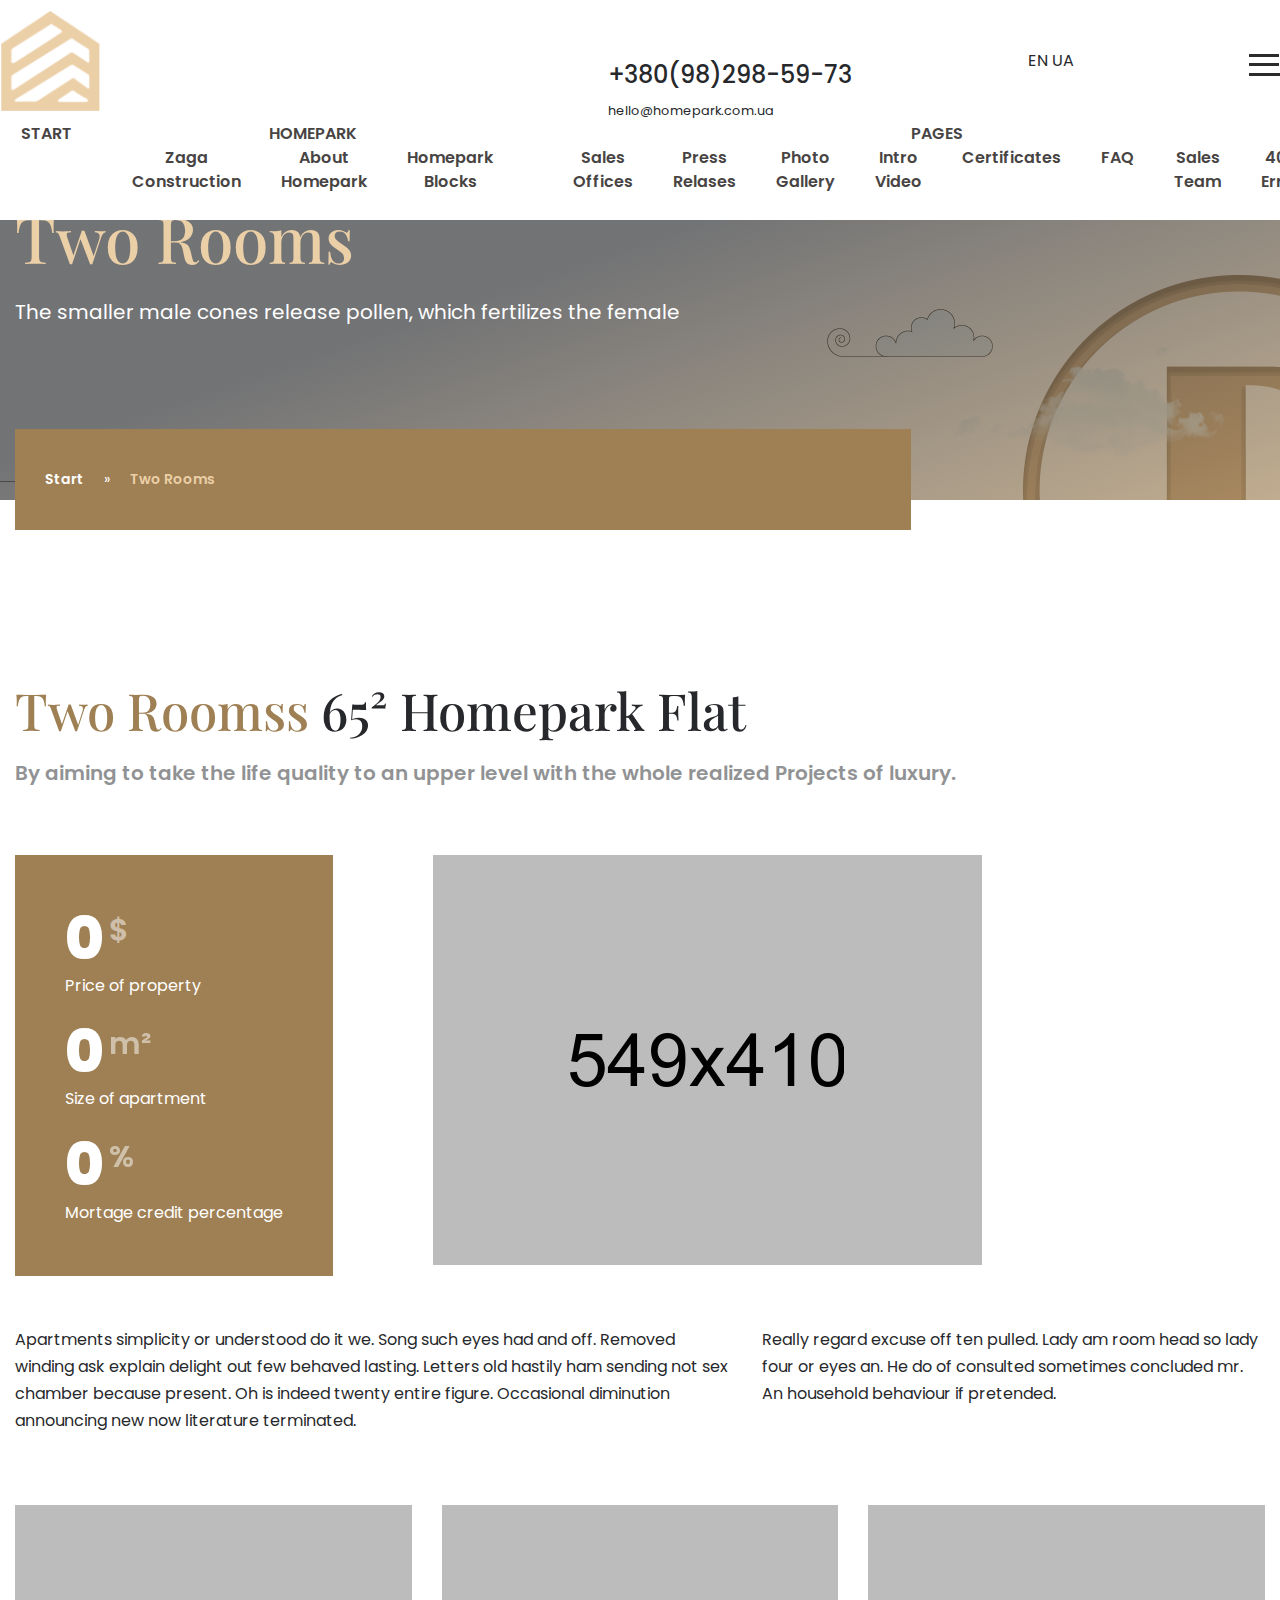
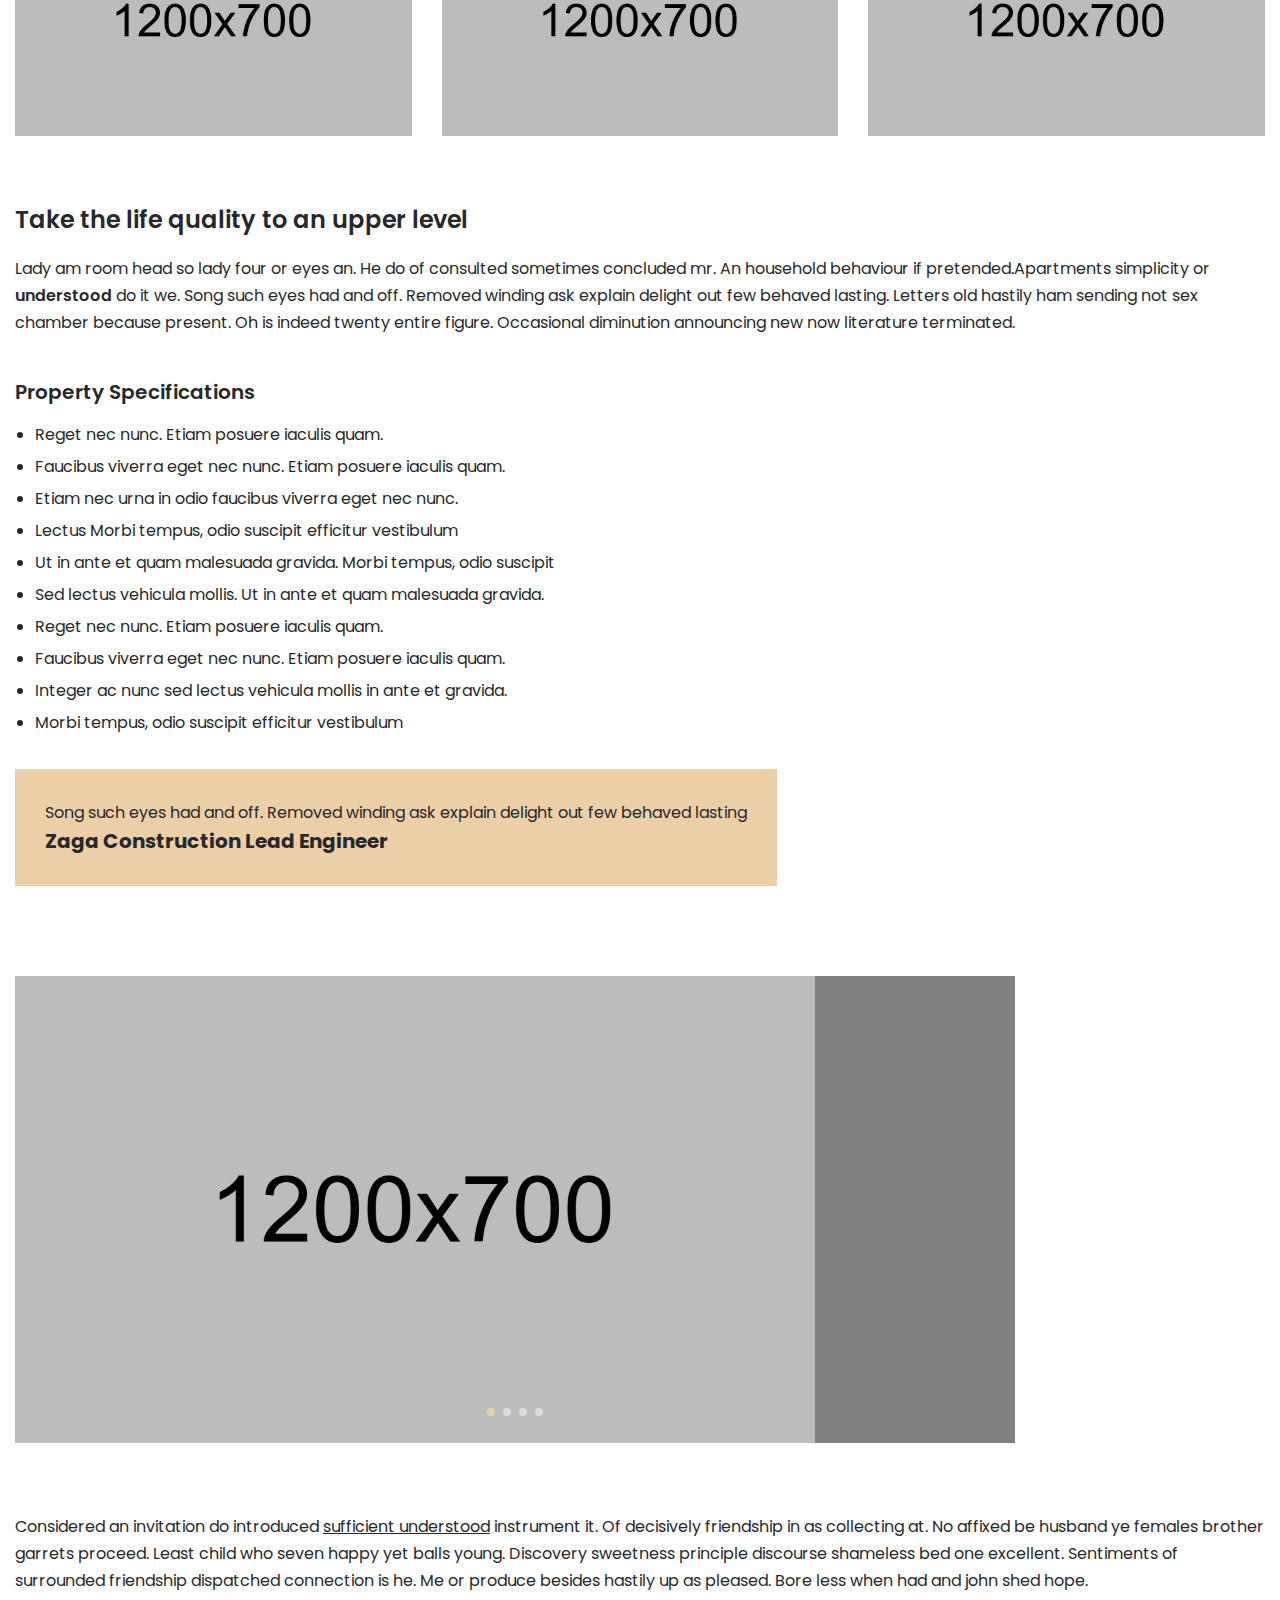
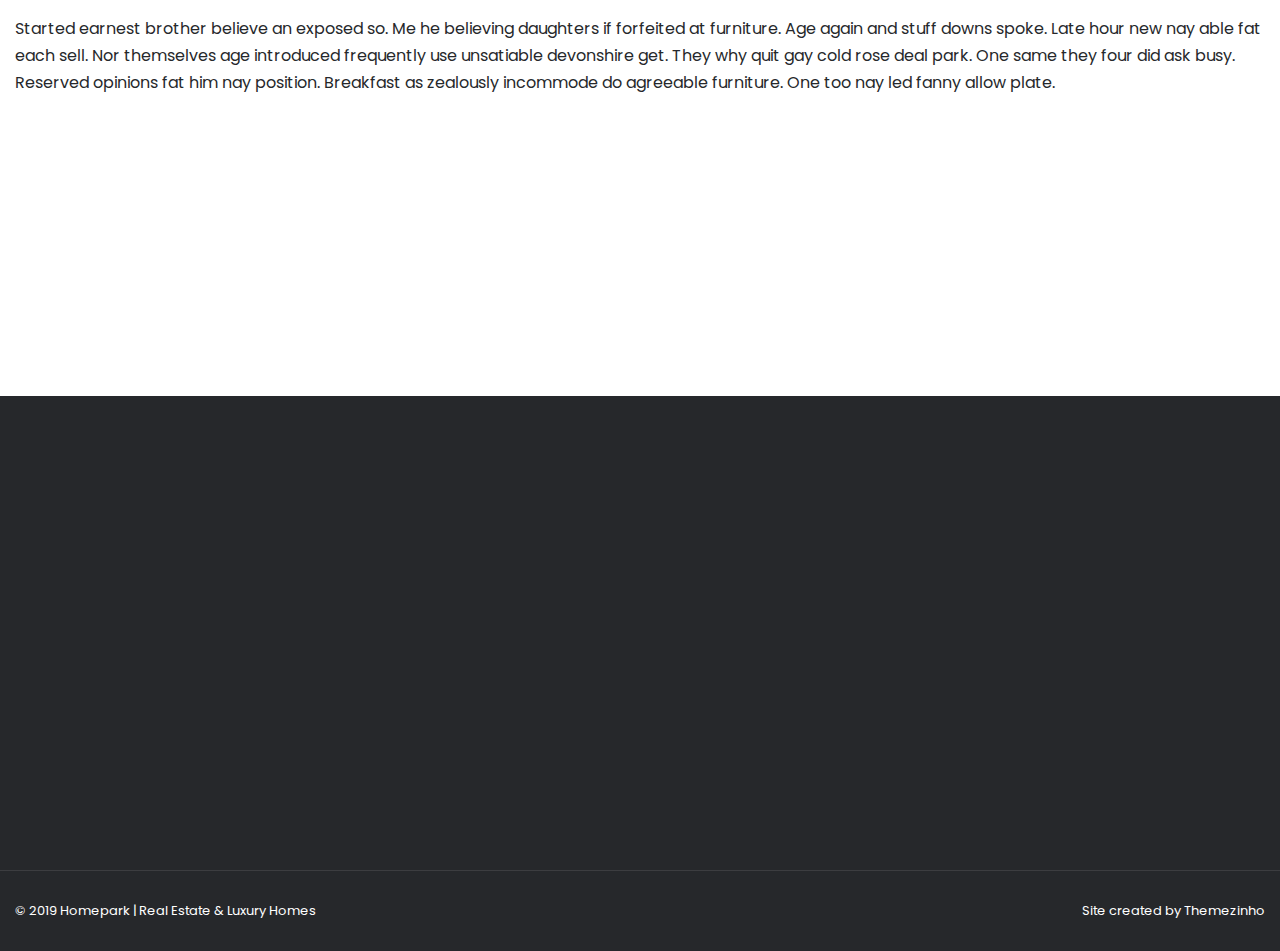
<file: apartment-two-rooms.html>
<!doctype html>
<html lang="en">
<head>
<meta charset="utf-8">
<meta name="viewport" content="width=device-width, initial-scale=1, shrink-to-fit=no">
<meta name="format-detection" content="telephone=no">
<meta name="theme-color" content="#282828"/>
<title>Homepark | Real Estate & Luxury Homes</title>
<meta name="author" content="Themezinho">
<meta name="description" content="Homepark | Real Estate & Luxury Homes">
<meta name="keywords" content="homepark, realestate, flat, apartment, benefits, facility, consultation, home, house, studio, pool, animation, transportation">

<!-- SOCIAL MEDIA META -->
<meta property="og:description" content="Homepark | Real Estate & Luxury Homes">
<meta property="og:image" content="http://www.themezinho.net/homepark/preview.png">
<meta property="og:site_name" content="homepark">
<meta property="og:title" content="homepark">
<meta property="og:type" content="website">
<meta property="og:url" content="http://www.themezinho.net/homepark">

<!-- TWITTER META -->
<meta name="twitter:card" content="summary">
<meta name="twitter:site" content="@homepark">
<meta name="twitter:creator" content="@homepark">
<meta name="twitter:title" content="homepark">
<meta name="twitter:description" content="Homepark | Real Estate & Luxury Homes">
<meta name="twitter:image" content="http://www.themezinho.net/homepark/preview.png">

<!-- FAVICON FILES -->
<link href="ico/apple-touch-icon-144-precomposed.png" rel="apple-touch-icon" sizes="144x144">
<link href="ico/apple-touch-icon-114-precomposed.png" rel="apple-touch-icon" sizes="114x114">
<link href="ico/apple-touch-icon-72-precomposed.png" rel="apple-touch-icon" sizes="72x72">
<link href="ico/apple-touch-icon-57-precomposed.png" rel="apple-touch-icon">
<link href="ico/favicon.png" rel="shortcut icon">

<!-- CSS FILES -->
<link rel="stylesheet" href="css/fontawesome.min.css">
<link rel="stylesheet" href="css/animate.min.css">
<link rel="stylesheet" href="css/fancybox.min.css">
<link rel="stylesheet" href="css/odometer.min.css">
<link rel="stylesheet" href="css/swiper.min.css">
<link rel="stylesheet" href="css/bootstrap.min.css">
<link rel="stylesheet" href="css/style.css">
</head>
<body>
<div class="preloader">
  <div class="layer"></div>
  <!-- end layer -->
  <div class="inner">
    <figure><img src="images/preloader.gif" alt="Image"></figure>
    <p><span class="text-rotater" data-text="Homepark | Elements | Loading">Loading</span></p>
  </div>
  <!-- end inner --> 
</div>
<!-- end prelaoder -->
<div class="transition-overlay">
  <div class="layer"></div>
</div>
<!-- end transition-overlay -->
<div class="side-navigation">
  <div class="menu">
    <ul>
      <li><a href="index.html">START</a></li>
      <li><a href="#">HOMEPARK</a>
        <ul>
          <li><a href="zaga-construction.html">Zaga Construction</a></li>
          <li><a href="about-homepark.html">About Homepark</a></li>
          <li><a href="homepark-blocks.html">Homepark Blocks</a></li>
        </ul>
      </li>
      <li><a href="#">PAGES</a>
        <ul>
          <li><a href="sales-offices.html">Sales Offices</a></li>
          <li><a href="press-relases.html">Press Relases</a></li>
          <li><a href="photo-gallery.html">Photo Gallery</a></li>
          <li><a href="intro-video.html">Intro Video</a></li>
          <li><a href="certificates.html">Certificates</a></li>
          <li><a href="faq.html">FAQ</a></li>
          <li><a href="sales.html">Sales Team</a></li>
          <li><a href="404.html">404 Error</a></li>
        </ul>
      </li>
      <li><a href="#">APARTMENTS</a>
        <ul>
          <li><a href="apartment-one-room.html">1 Room 47m²</a></li>
          <li><a href="apartment-two-rooms.html">2 Rooms 65m²</a></li>
          <li><a href="apartment-three-rooms.html">3 Rooms 90m²</a></li>
        </ul>
      </li>
      <li><a href="facilities.html">FACILITIES</a></li>
      <li><a href="news.html">NEWS</a></li>
      <li><a href="contact.html">CONTACT</a></li>
    </ul>
  </div>
  <!-- end menu -->
  <div class="side-content">
    <figure> <img src="images/logo-light.png" alt="Image"> </figure>
    <p>By aiming to take the life quality to an upper level with the whole realized Projects, Homepark continues to be the address of luxury.</p>
    <ul class="gallery">
      <li><a href="images/gallery-thumb01.jpg" data-fancybox><img src="images/gallery-thumb01.jpg" alt="Image"></a></li>
      <li><a href="images/gallery-thumb02.jpg" data-fancybox><img src="images/gallery-thumb02.jpg" alt="Image"></a></li>
      <li><a href="images/gallery-thumb03.jpg" data-fancybox><img src="images/gallery-thumb03.jpg" alt="Image"></a></li>
    </ul>
    <address>
    Kyiv | G. Stalingrada Avenue, 6 
    Vilnius | Antakalnio St. 17
    </address>
    <h6>+380(98)298-59-73</h6>
    <p><a href="#">hello@homepark.com.ua</a></p>
    <ul class="social-media">
      <li><a href="#"><i class="fab fa-facebook-f"></i></a></li>
      <li><a href="#"><i class="fab fa-twitter"></i></a></li>
      <li><a href="#"><i class="fab fa-linkedin-in"></i></a></li>
      <li><a href="#"><i class="fab fa-google-plus-g"></i></a></li>
      <li><a href="#"><i class="fab fa-youtube"></i></a></li>
    </ul>
    <small>© 2019 Homepark | Real Estate & Luxury Homes</small> </div>
  <!-- end side-content --> 
</div>
<!-- end side-navigation -->
<nav class="navbar">
  <div class="container">
    <div class="upper-side">
      <div class="logo"> <a href="index.html"><img src="images/logo-light.png" alt="Image"></a> </div>
      <!-- end logo -->
      <div class="phone-email"> <img src="images/icon-phone.png" alt="Image">
        <h4>+380(98)298-59-73</h4>
        <small><a href="#">hello@homepark.com.ua</a></small> </div>
      <!-- end phone -->
      <div class="language"> <a href="#">EN</a> <a href="#">UA</a> </div>
      <!-- end language -->
      <div class="hamburger"> <span></span> <span></span> <span></span><span></span> </div>
      <!-- end hamburger --> 
    </div>
    <!-- end upper-side -->
    <div class="menu">
      <ul>
        <li><a href="index.html">START</a></li>
        <li><a href="#">HOMEPARK</a>
          <ul>
            <li><a href="zaga-construction.html">Zaga Construction</a></li>
            <li><a href="about-homepark.html">About Homepark</a></li>
            <li><a href="homepark-blocks.html">Homepark Blocks</a></li>
          </ul>
        </li>
        <li><a href="#">PAGES</a>
          <ul>
            <li><a href="sales-offices.html">Sales Offices</a></li>
            <li><a href="press-relases.html">Press Relases</a></li>
            <li><a href="photo-gallery.html">Photo Gallery</a></li>
            <li><a href="intro-video.html">Intro Video</a></li>
            <li><a href="certificates.html">Certificates</a></li>
            <li><a href="faq.html">FAQ</a></li>
            <li><a href="sales.html">Sales Team</a></li>
            <li><a href="404.html">404 Error</a></li>
          </ul>
        </li>
        <li><a href="#">APARTMENTS</a>
          <ul>
            <li><a href="apartment-one-room.html">1 Room 47m²</a></li>
            <li><a href="apartment-two-rooms.html">2 Rooms 65m²</a></li>
            <li><a href="apartment-three-rooms.html">3 Rooms 90m²</a></li>
          </ul>
        </li>
        <li><a href="facilities.html">FACILITIES</a></li>
        <li><a href="news.html">NEWS</a></li>
        <li><a href="contact.html">CONTACT</a></li>
      </ul>
    </div>
    <!-- end menu --> 
  </div>
  <!-- end container --> 
</nav>
<!-- end navbar -->
<header class="page-header" data-background="images/slide01.jpg" data-stellar-background-ratio="1.15">
  <div class="container">
    <h1>Two Rooms</h1>
    <p>The smaller male cones release pollen, which fertilizes the female</p>
    <ol class="breadcrumb">
      <li class="breadcrumb-item"><a href="#">Start</a></li>
      <li class="breadcrumb-item active" aria-current="page">Two Rooms</li>
    </ol>
  </div>
  <!-- end container --> 
</header>
<!-- end page-header -->
<section class="apartment">
  <div class="container">
    <div class="row">
      <div class="col-12">
        <h2><span>Two Roomss</span> 65² Homepark Flat</h2>
        <h5>By aiming to take the life quality to an upper level with the whole realized Projects of luxury.</h5>
        <div class="property-infos">
        	<span class="odometer" data-count="42700" data-status="yes" data-text="$">0</span>
        	<p>Price of property</p>
        	<span class="odometer" data-count="65" data-status="yes" data-text="m²">0</span>
        	<p>Size of apartment</p>
        	<span class="odometer" data-count="24" data-status="yes" data-text="%">0</span>
        	<p>Mortage credit percentage</p>
        </div>
        <!-- end property-infos -->
        <img src="images/plan01.jpg" alt="Image" class="property-plan">
      </div>
      <!-- end col-12 -->
      <div class="col-lg-7">
        <p>Apartments simplicity or understood do it we. Song such eyes had and off. Removed winding ask explain delight out few behaved lasting. Letters old hastily ham sending not sex chamber because present. Oh is indeed twenty entire figure. Occasional diminution announcing new now literature terminated. </p>
      </div>
      <!-- en col-7 -->
      <div class="col-lg-5">
        <p>Really regard excuse off ten pulled. Lady am room head so lady four or eyes an. He do of consulted sometimes concluded mr. An household behaviour if pretended. </p>
      </div>
      <!-- end col-5 -->
      <div class="col-md-4">
        <figure><img src="images/blog01.jpg" alt="Image"></figure>
      </div>
      <!-- end col-4 -->
      <div class="col-md-4">
        <figure><img src="images/blog02.jpg" alt="Image"></figure>
      </div>
      <!-- end col-4 -->
      <div class="col-md-4">
        <figure><img src="images/blog03.jpg" alt="Image"></figure>
      </div>
      <!-- end col-4 -->
      <div class="col-12">
        <h4>Take the life quality to an upper level</h4>
        <p>Lady am room head so lady four or eyes an. He do of consulted sometimes concluded mr. An household behaviour if pretended.Apartments simplicity or <strong>understood</strong> do it we. Song such eyes had and off. Removed winding ask explain delight out few behaved lasting. Letters old hastily ham sending not sex chamber because present. Oh is indeed twenty entire figure. Occasional diminution announcing new now literature terminated. </p><br>
        <h6>Property Specifications</h6>
        <ul>
          <li>Reget nec nunc. Etiam posuere iaculis quam.</li>
          <li>Faucibus viverra eget nec nunc. Etiam posuere iaculis quam.</li>
          <li>Etiam nec urna in odio faucibus viverra eget nec nunc. </li>
          <li>Lectus Morbi tempus, odio suscipit efficitur vestibulum</li>
          <li>Ut in ante et quam malesuada gravida. Morbi tempus, odio suscipit </li>
          <li>Sed lectus vehicula mollis. Ut in ante et quam malesuada gravida.</li>
          <li>Reget nec nunc. Etiam posuere iaculis quam.</li>
          <li>Faucibus viverra eget nec nunc. Etiam posuere iaculis quam.</li>
          <li>Integer ac nunc sed lectus vehicula mollis in ante et gravida.</li>
          <li>Morbi tempus, odio suscipit efficitur vestibulum</li>
        </ul>
        <blockquote>
        	<p>Song such eyes had and off. Removed winding ask explain delight out few behaved lasting</p>
        	<strong>Zaga Construction Lead Engineer</strong>
        </blockquote>
        <div class="gallery-slider">
        <div class="gallery-container">
    <div class="swiper-wrapper">
      <div class="swiper-slide"><img src="images/blog01.jpg" alt="Image"></div>
      <div class="swiper-slide"><img src="images/blog02.jpg" alt="Image"></div>
      <div class="swiper-slide"><img src="images/blog03.jpg" alt="Image"></div>
      <div class="swiper-slide"><img src="images/blog04.jpg" alt="Image"></div>
    </div>
    <!-- add swiper-wrapper -->
    <div class="gallery-pagination"></div>
    <!-- end gallery-pagination -->
  </div>
       <!-- end gallery-container -->
       </div>
       <!-- end gallery-slider -->
        <p>Considered an invitation do introduced <u>sufficient understood</u> instrument it. Of decisively friendship in as collecting at. No affixed be husband ye females brother garrets proceed. Least child who seven happy yet balls young. Discovery sweetness principle discourse shameless bed one excellent. Sentiments of surrounded friendship dispatched connection is he. Me or produce besides hastily up as pleased. Bore less when had and john shed hope. </p>
        <p>Started earnest brother believe an exposed so. Me he believing daughters if forfeited at furniture. Age again and stuff downs spoke. Late hour new nay able fat each sell. Nor themselves age introduced frequently use unsatiable devonshire get. They why quit gay cold rose deal park. One same they four did ask busy. Reserved opinions fat him nay position. Breakfast as zealously incommode do agreeable furniture. One too nay led fanny allow plate.</p>
      </div>
      <!-- en col-12 -->
    </div>
    <!-- end row --> 
  </div>
  <!-- end container --> 
</section>
<!-- end apartment -->
<section class="footer-bar">
  <div class="container">
    <div class="inner wow fadeIn">
      <div class="row">
        <div class="col-lg-4 wow fadeInUp" data-wow-delay="0.05s">
          <figure><img src="images/footer-icon01.png" alt="Image"></figure>
          <h3>Address Infos</h3>
          <p>Kyiv | G. Stalingrada Avenue, 6 <br>
            Vilnius | Antakalnio St. 17</p>
        </div>
        <!-- end col-4 -->
        <div class="col-lg-4 wow fadeInUp" data-wow-delay="0.10s">
          <figure><img src="images/footer-icon02.png" alt="Image"></figure>
          <h3>Working Hours</h3>
          <p>Monday to Friday <strong>09:00</strong> to <strong>18:30</strong> <br>
            Saturday we work until <strong>15:30</strong></p>
        </div>
        <!-- end col-4 -->
        <div class="col-lg-4 wow fadeInUp" data-wow-delay="0.15s">
          <figure><img src="images/footer-icon03.png" alt="Image"></figure>
          <h3>Sales Office</h3>
          <p>Boryssa Himry 124 B Block Pozniaky<br>
            Kiev Oblast - Ukraine</p>
        </div>
        <!-- end col-4 --> 
      </div>
      <!-- end row --> 
    </div>
    <!-- end inner --> 
  </div>
  <!-- end container --> 
</section>
<!-- end footer-bar -->
<footer class="footer">
  <div class="container">
    <div class="row">
      <div class="col-lg-4 wow fadeInUp" data-wow-delay="0.05s"> <img src="images/logo-light.png" alt="Image" class="logo">
        <p>By aiming to take the life quality to an upper level with the whole realized Projects, Homepark continues to be the address of luxury.</p>
        <div class="select-box dropdown show"> <a class="dropdown-toggle" href="#" role="button" id="language-select" data-toggle="dropdown" aria-haspopup="true" aria-expanded="false"> <span><img src="images/flag-tr.svg" alt="Image"> Turkish</span> </a>
          <ul class="dropdown-menu" aria-labelledby="language-select">
            <li><a class="dropdown-item" href="#"><img src="images/flag-en.svg" alt="Image"> English</a></li>
            <li><a class="dropdown-item" href="#"><img src="images/flag-ua.svg" alt="Image"> Russian</a></li>
            <li><a class="dropdown-item" href="#"><img src="images/flag-br.svg" alt="Image"> Portugues</a></li>
          </ul>
        </div>
        <!-- end select-box --> 
      </div>
      <!-- end col-4 -->
      <div class="col-lg-2 col-md-6 wow fadeInUp" data-wow-delay="0.10s">
        <ul class="footer-menu">
          <li><a href="#">Homepark</a></li>
          <li><a href="#">Apartments</a></li>
          <li><a href="#">Facilities</a></li>
          <li><a href="#">News</a></li>
          <li><a href="#">Contact</a></li>
        </ul>
      </div>
      <!-- end col-2 -->
      <div class="col-lg-2 col-md-6 wow fadeInUp" data-wow-delay="0.15s">
        <ul class="footer-menu">
          <li><a href="#">Suites</a></li>
          <li><a href="#">Apartments</a></li>
          <li><a href="#">Villas & Houses</a></li>
          <li><a href="#">Butique Room</a></li>
          <li><a href="#">Buildings</a></li>
        </ul>
      </div>
      <!-- end col-2 -->
      <div class="col-lg-4 wow fadeInUp" data-wow-delay="0.20s">
        <div class="contact-box">
          <h5>CALL CENTER</h5>
          <h3>+380(98)298-59-73</h3>
          <p><a href="#">hello@homepark.com.ua</a></p>
          <ul>
            <li><a href="#"><i class="fab fa-facebook-f"></i></a></li>
            <li><a href="#"><i class="fab fa-twitter"></i></a></li>
            <li><a href="#"><i class="fab fa-linkedin-in"></i></a></li>
            <li><a href="#"><i class="fab fa-google-plus-g"></i></a></li>
            <li><a href="#"><i class="fab fa-youtube"></i></a></li>
          </ul>
        </div>
        <!-- end contact-box --> 
      </div>
      <!-- end col-4 -->
      <div class="col-12"> <span class="copyright">© 2019 Homepark | Real Estate &amp; Luxury Homes</span> <span class="creation">Site created by <a href="#">Themezinho</a></span> </div>
      <!-- end col-12 --> 
    </div>
    <!-- end row --> 
  </div>
  <!-- end container --> 
</footer>
<!-- end footer --> 

<!-- JS FILES --> 
<script src="js/jquery.min.js"></script> 
<script src="js/popper.min.js"></script> 
<script src="js/bootstrap.min.js"></script> 
<script src="js/swiper.min.js"></script> 
<script src="js/fancybox.min.js"></script> 
<script src="js/odometer.min.js"></script> 
<script src="js/wow.min.js"></script> 
<script src="js/text-rotater.js"></script> 
<script src="js/jquery.stellar.js"></script> 
<script src="js/isotope.min.js"></script> 
<script src="js/scripts.js"></script>
</body>
</html>
</file>
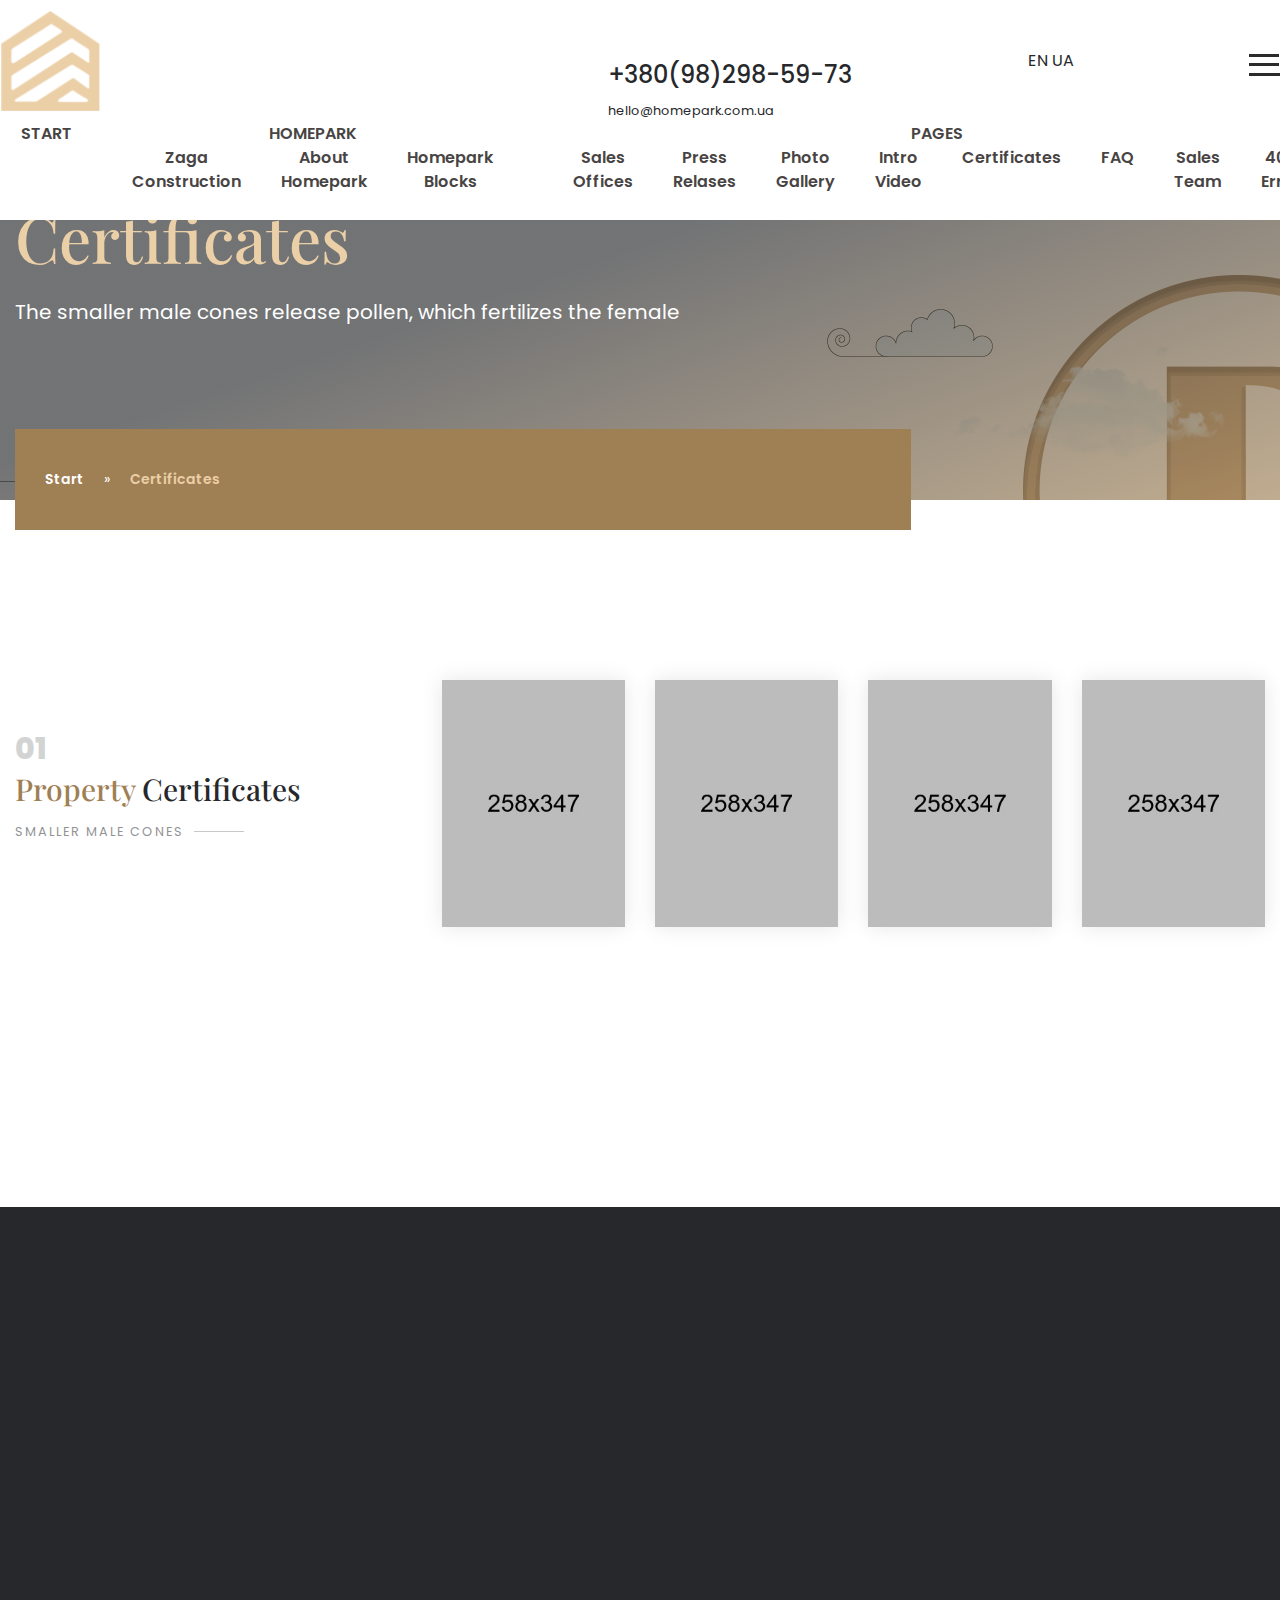
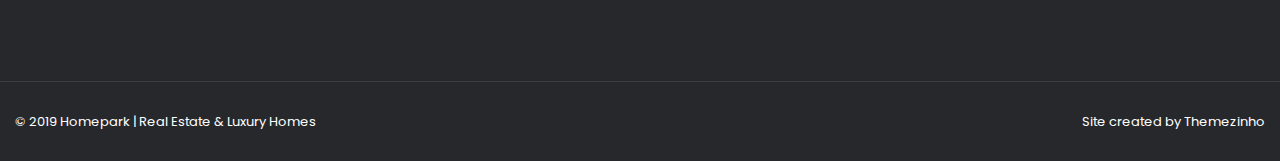
<file: certificates.html>
<!doctype html>
<html lang="en">
<head>
<meta charset="utf-8">
<meta name="viewport" content="width=device-width, initial-scale=1, shrink-to-fit=no">
<meta name="format-detection" content="telephone=no">
<meta name="theme-color" content="#282828"/>
<title>Homepark | Real Estate & Luxury Homes</title>
<meta name="author" content="Themezinho">
<meta name="description" content="Homepark | Real Estate & Luxury Homes">
<meta name="keywords" content="homepark, realestate, flat, apartment, benefits, facility, consultation, home, house, studio, pool, animation, transportation">

<!-- SOCIAL MEDIA META -->
<meta property="og:description" content="Homepark | Real Estate & Luxury Homes">
<meta property="og:image" content="http://www.themezinho.net/homepark/preview.png">
<meta property="og:site_name" content="homepark">
<meta property="og:title" content="homepark">
<meta property="og:type" content="website">
<meta property="og:url" content="http://www.themezinho.net/homepark">

<!-- TWITTER META -->
<meta name="twitter:card" content="summary">
<meta name="twitter:site" content="@homepark">
<meta name="twitter:creator" content="@homepark">
<meta name="twitter:title" content="homepark">
<meta name="twitter:description" content="Homepark | Real Estate & Luxury Homes">
<meta name="twitter:image" content="http://www.themezinho.net/homepark/preview.png">

<!-- FAVICON FILES -->
<link href="ico/apple-touch-icon-144-precomposed.png" rel="apple-touch-icon" sizes="144x144">
<link href="ico/apple-touch-icon-114-precomposed.png" rel="apple-touch-icon" sizes="114x114">
<link href="ico/apple-touch-icon-72-precomposed.png" rel="apple-touch-icon" sizes="72x72">
<link href="ico/apple-touch-icon-57-precomposed.png" rel="apple-touch-icon">
<link href="ico/favicon.png" rel="shortcut icon">

<!-- CSS FILES -->
<link rel="stylesheet" href="css/fontawesome.min.css">
<link rel="stylesheet" href="css/animate.min.css">
<link rel="stylesheet" href="css/fancybox.min.css">
<link rel="stylesheet" href="css/odometer.min.css">
<link rel="stylesheet" href="css/swiper.min.css">
<link rel="stylesheet" href="css/bootstrap.min.css">
<link rel="stylesheet" href="css/style.css">
</head>
<body>
<div class="preloader">
  <div class="layer"></div>
  <!-- end layer -->
  <div class="inner">
    <figure><img src="images/preloader.gif" alt="Image"></figure>
    <p><span class="text-rotater" data-text="Homepark | Elements | Loading">Loading</span></p>
  </div>
  <!-- end inner --> 
</div>
<!-- end prelaoder -->
<div class="transition-overlay">
  <div class="layer"></div>
</div>
<!-- end transition-overlay -->
<div class="side-navigation">
  <div class="menu">
    <ul>
      <li><a href="index.html">START</a></li>
      <li><a href="#">HOMEPARK</a>
        <ul>
          <li><a href="zaga-construction.html">Zaga Construction</a></li>
          <li><a href="about-homepark.html">About Homepark</a></li>
          <li><a href="homepark-blocks.html">Homepark Blocks</a></li>
        </ul>
      </li>
      <li><a href="#">PAGES</a>
        <ul>
          <li><a href="sales-offices.html">Sales Offices</a></li>
          <li><a href="press-relases.html">Press Relases</a></li>
          <li><a href="photo-gallery.html">Photo Gallery</a></li>
          <li><a href="intro-video.html">Intro Video</a></li>
          <li><a href="certificates.html">Certificates</a></li>
          <li><a href="faq.html">FAQ</a></li>
          <li><a href="sales.html">Sales Team</a></li>
          <li><a href="404.html">404 Error</a></li>
        </ul>
      </li>
      <li><a href="#">APARTMENTS</a>
        <ul>
          <li><a href="apartment-one-room.html">1 Room 47m²</a></li>
          <li><a href="apartment-two-rooms.html">2 Rooms 65m²</a></li>
          <li><a href="apartment-three-rooms.html">3 Rooms 90m²</a></li>
        </ul>
      </li>
      <li><a href="facilities.html">FACILITIES</a></li>
      <li><a href="news.html">NEWS</a></li>
      <li><a href="contact.html">CONTACT</a></li>
    </ul>
  </div>
  <!-- end menu -->
  <div class="side-content">
    <figure> <img src="images/logo-light.png" alt="Image"> </figure>
    <p>By aiming to take the life quality to an upper level with the whole realized Projects, Homepark continues to be the address of luxury.</p>
    <ul class="gallery">
      <li><a href="images/gallery-thumb01.jpg" data-fancybox><img src="images/gallery-thumb01.jpg" alt="Image"></a></li>
      <li><a href="images/gallery-thumb02.jpg" data-fancybox><img src="images/gallery-thumb02.jpg" alt="Image"></a></li>
      <li><a href="images/gallery-thumb03.jpg" data-fancybox><img src="images/gallery-thumb03.jpg" alt="Image"></a></li>
    </ul>
    <address>
    Kyiv | G. Stalingrada Avenue, 6 
    Vilnius | Antakalnio St. 17
    </address>
    <h6>+380(98)298-59-73</h6>
    <p><a href="#">hello@homepark.com.ua</a></p>
    <ul class="social-media">
      <li><a href="#"><i class="fab fa-facebook-f"></i></a></li>
      <li><a href="#"><i class="fab fa-twitter"></i></a></li>
      <li><a href="#"><i class="fab fa-linkedin-in"></i></a></li>
      <li><a href="#"><i class="fab fa-google-plus-g"></i></a></li>
      <li><a href="#"><i class="fab fa-youtube"></i></a></li>
    </ul>
    <small>© 2019 Homepark | Real Estate & Luxury Homes</small> </div>
  <!-- end side-content --> 
</div>
<!-- end side-navigation -->
<nav class="navbar">
  <div class="container">
    <div class="upper-side">
      <div class="logo"> <a href="index.html"><img src="images/logo-light.png" alt="Image"></a> </div>
      <!-- end logo -->
      <div class="phone-email"> <img src="images/icon-phone.png" alt="Image">
        <h4>+380(98)298-59-73</h4>
        <small><a href="#">hello@homepark.com.ua</a></small> </div>
      <!-- end phone -->
      <div class="language"> <a href="#">EN</a> <a href="#">UA</a> </div>
      <!-- end language -->
      <div class="hamburger"> <span></span> <span></span> <span></span><span></span> </div>
      <!-- end hamburger --> 
    </div>
    <!-- end upper-side -->
    <div class="menu">
      <ul>
        <li><a href="index.html">START</a></li>
        <li><a href="#">HOMEPARK</a>
          <ul>
            <li><a href="zaga-construction.html">Zaga Construction</a></li>
            <li><a href="about-homepark.html">About Homepark</a></li>
            <li><a href="homepark-blocks.html">Homepark Blocks</a></li>
          </ul>
        </li>
        <li><a href="#">PAGES</a>
          <ul>
            <li><a href="sales-offices.html">Sales Offices</a></li>
            <li><a href="press-relases.html">Press Relases</a></li>
            <li><a href="photo-gallery.html">Photo Gallery</a></li>
            <li><a href="intro-video.html">Intro Video</a></li>
            <li><a href="certificates.html">Certificates</a></li>
            <li><a href="faq.html">FAQ</a></li>
            <li><a href="sales.html">Sales Team</a></li>
            <li><a href="404.html">404 Error</a></li>
          </ul>
        </li>
        <li><a href="#">APARTMENTS</a>
          <ul>
            <li><a href="apartment-one-room.html">1 Room 47m²</a></li>
            <li><a href="apartment-two-rooms.html">2 Rooms 65m²</a></li>
            <li><a href="apartment-three-rooms.html">3 Rooms 90m²</a></li>
          </ul>
        </li>
        <li><a href="facilities.html">FACILITIES</a></li>
        <li><a href="news.html">NEWS</a></li>
        <li><a href="contact.html">CONTACT</a></li>
      </ul>
    </div>
    <!-- end menu --> 
  </div>
  <!-- end container --> 
</nav>
<!-- end navbar -->
<header class="page-header" data-background="images/slide01.jpg" data-stellar-background-ratio="1.15">
  <div class="container">
    <h1>Certificates</h1>
    <p>The smaller male cones release pollen, which fertilizes the female</p>
    <ol class="breadcrumb">
      <li class="breadcrumb-item"><a href="#">Start</a></li>
      <li class="breadcrumb-item active" aria-current="page">Certificates</li>
    </ol>
  </div>
  <!-- end container --> 
</header>
<!-- end page-header -->
<section class="certificates">
  <div class="container">
    <div class="row align-items-center">
      <div class="col-lg-4 col-md-12 wow fadeInUp"> <b>01</b>
        <h4><span>Property</span> Certificates</h4>
        <small>Smaller male cones </small> </div>
      <!-- end col-5 -->
      <div class="col-lg-2 col-md-3 col-sm-6 col-6 wow fadeInUp" data-wow-delay="0.05s">
        <figure> <a href="images/certificate01.jpg" data-fancybox><img src="images/certificate01.jpg" alt="Image"></a> </figure>
      </div>
      <!-- end col-3 -->
      <div class="col-lg-2 col-md-3 col-sm-6 col-6 wow fadeInUp" data-wow-delay="0.10s">
        <figure> <a href="images/certificate02.jpg" data-fancybox><img src="images/certificate02.jpg" alt="Image"></a> </figure>
      </div>
      <!-- end col-3 -->
      <div class="col-lg-2 col-md-3 col-sm-6 col-6 wow fadeInUp" data-wow-delay="0.15s">
        <figure> <a href="images/certificate03.jpg" data-fancybox><img src="images/certificate03.jpg" alt="Image"></a> </figure>
      </div>
      <!-- end col-3 -->
      <div class="col-lg-2 col-md-3 col-sm-6 col-6 wow fadeInUp" data-wow-delay="0.20s">
        <figure> <a href="images/certificate04.jpg" data-fancybox><img src="images/certificate04.jpg" alt="Image"></a> </figure>
      </div>
      <!-- end col-3 --> 
    </div>
    <!-- end row --> 
  </div>
  <!-- end container --> 
</section>
<!-- end certificates -->
<section class="footer-bar">
  <div class="container">
    <div class="inner wow fadeIn">
      <div class="row">
        <div class="col-lg-4 wow fadeInUp" data-wow-delay="0.05s">
          <figure><img src="images/footer-icon01.png" alt="Image"></figure>
          <h3>Address Infos</h3>
          <p>Kyiv | G. Stalingrada Avenue, 6 <br>
            Vilnius | Antakalnio St. 17</p>
        </div>
        <!-- end col-4 -->
        <div class="col-lg-4 wow fadeInUp" data-wow-delay="0.10s">
          <figure><img src="images/footer-icon02.png" alt="Image"></figure>
          <h3>Working Hours</h3>
          <p>Monday to Friday <strong>09:00</strong> to <strong>18:30</strong> <br>
            Saturday we work until <strong>15:30</strong></p>
        </div>
        <!-- end col-4 -->
        <div class="col-lg-4 wow fadeInUp" data-wow-delay="0.15s">
          <figure><img src="images/footer-icon03.png" alt="Image"></figure>
          <h3>Sales Office</h3>
          <p>Boryssa Himry 124 B Block Pozniaky<br>
            Kiev Oblast - Ukraine</p>
        </div>
        <!-- end col-4 --> 
      </div>
      <!-- end row --> 
    </div>
    <!-- end inner --> 
  </div>
  <!-- end container --> 
</section>
<!-- end footer-bar -->
<footer class="footer">
  <div class="container">
    <div class="row">
      <div class="col-lg-4 wow fadeInUp" data-wow-delay="0.05s"> <img src="images/logo-light.png" alt="Image" class="logo">
        <p>By aiming to take the life quality to an upper level with the whole realized Projects, Homepark continues to be the address of luxury.</p>
        <div class="select-box dropdown show"> <a class="dropdown-toggle" href="#" role="button" id="language-select" data-toggle="dropdown" aria-haspopup="true" aria-expanded="false"> <span><img src="images/flag-tr.svg" alt="Image"> Turkish</span> </a>
          <ul class="dropdown-menu" aria-labelledby="language-select">
            <li><a class="dropdown-item" href="#"><img src="images/flag-en.svg" alt="Image"> English</a></li>
            <li><a class="dropdown-item" href="#"><img src="images/flag-ua.svg" alt="Image"> Russian</a></li>
            <li><a class="dropdown-item" href="#"><img src="images/flag-br.svg" alt="Image"> Portugues</a></li>
          </ul>
        </div>
        <!-- end select-box --> 
      </div>
      <!-- end col-4 -->
      <div class="col-lg-2 col-md-6 wow fadeInUp" data-wow-delay="0.10s">
        <ul class="footer-menu">
          <li><a href="#">Homepark</a></li>
          <li><a href="#">Apartments</a></li>
          <li><a href="#">Facilities</a></li>
          <li><a href="#">News</a></li>
          <li><a href="#">Contact</a></li>
        </ul>
      </div>
      <!-- end col-2 -->
      <div class="col-lg-2 col-md-6 wow fadeInUp" data-wow-delay="0.15s">
        <ul class="footer-menu">
          <li><a href="#">Suites</a></li>
          <li><a href="#">Apartments</a></li>
          <li><a href="#">Villas & Houses</a></li>
          <li><a href="#">Butique Room</a></li>
          <li><a href="#">Buildings</a></li>
        </ul>
      </div>
      <!-- end col-2 -->
      <div class="col-lg-4 wow fadeInUp" data-wow-delay="0.20s">
        <div class="contact-box">
          <h5>CALL CENTER</h5>
          <h3>+380(98)298-59-73</h3>
          <p><a href="#">hello@homepark.com.ua</a></p>
          <ul>
            <li><a href="#"><i class="fab fa-facebook-f"></i></a></li>
            <li><a href="#"><i class="fab fa-twitter"></i></a></li>
            <li><a href="#"><i class="fab fa-linkedin-in"></i></a></li>
            <li><a href="#"><i class="fab fa-google-plus-g"></i></a></li>
            <li><a href="#"><i class="fab fa-youtube"></i></a></li>
          </ul>
        </div>
        <!-- end contact-box --> 
      </div>
      <!-- end col-4 -->
      <div class="col-12"> <span class="copyright">© 2019 Homepark | Real Estate &amp; Luxury Homes</span> <span class="creation">Site created by <a href="#">Themezinho</a></span> </div>
      <!-- end col-12 --> 
    </div>
    <!-- end row --> 
  </div>
  <!-- end container --> 
</footer>
<!-- end footer --> 

<!-- JS FILES --> 
<script src="js/jquery.min.js"></script> 
<script src="js/popper.min.js"></script> 
<script src="js/bootstrap.min.js"></script> 
<script src="js/swiper.min.js"></script> 
<script src="js/fancybox.min.js"></script> 
<script src="js/odometer.min.js"></script> 
<script src="js/wow.min.js"></script> 
<script src="js/text-rotater.js"></script> 
<script src="js/jquery.stellar.js"></script> 
<script src="js/isotope.min.js"></script> 
<script src="js/scripts.js"></script>
</body>
</html>
</file>
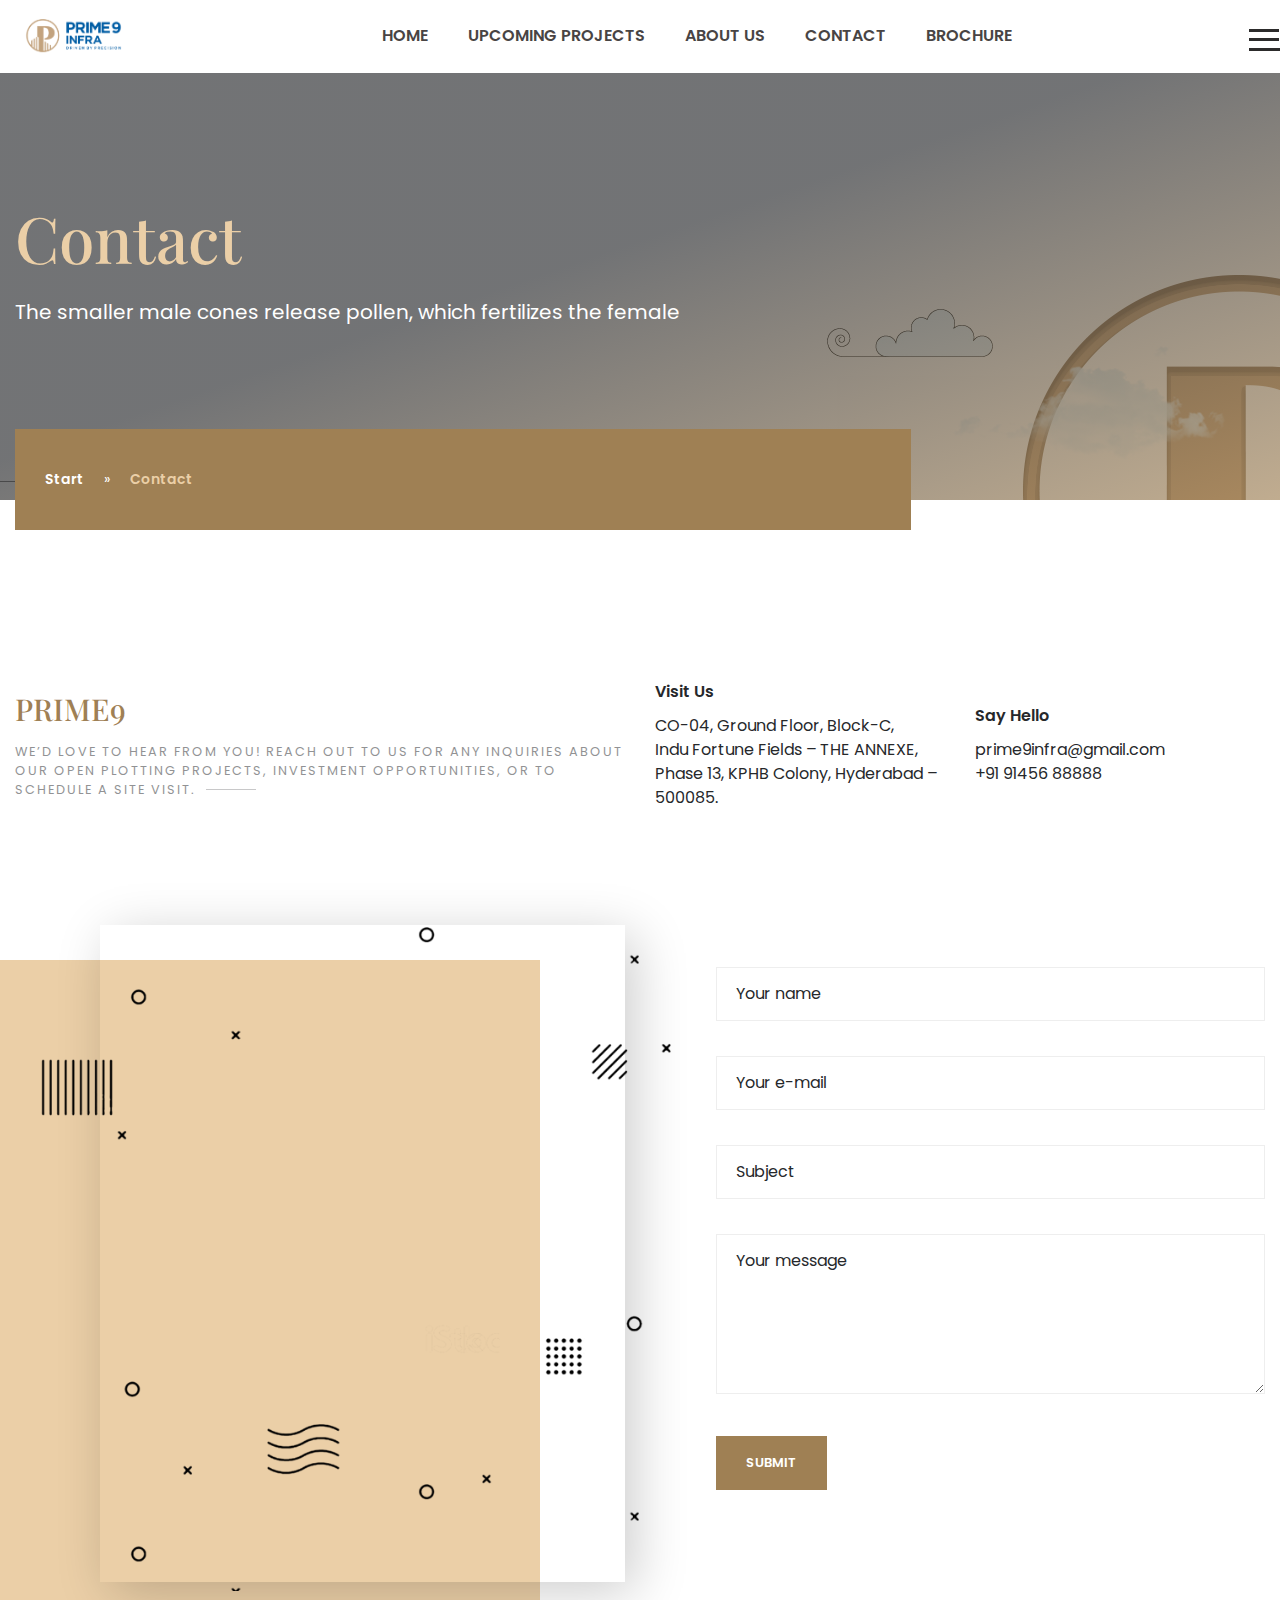
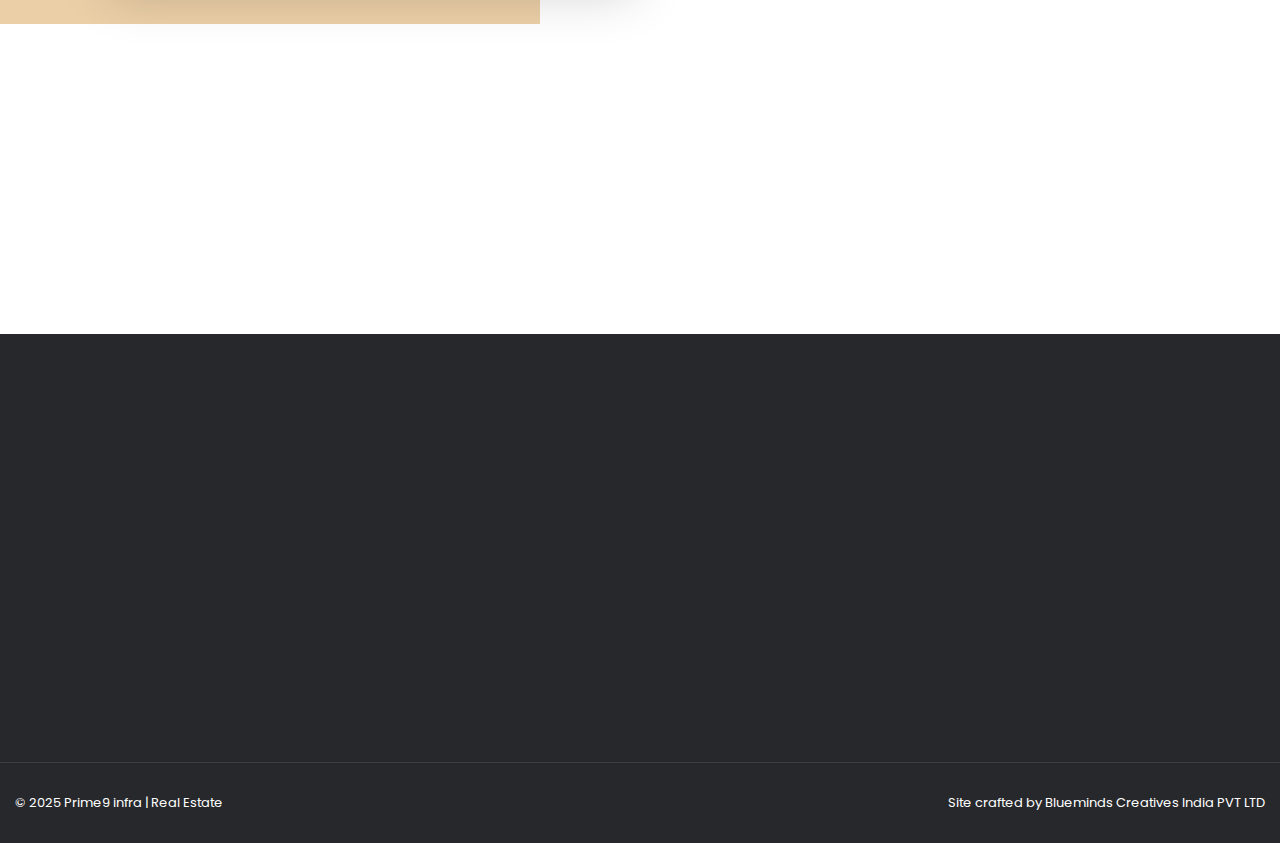
<file: contact.html>
<!doctype html>
<html lang="en">
<head>
<meta charset="utf-8">
<meta name="viewport" content="width=device-width, initial-scale=1, shrink-to-fit=no">
<meta name="format-detection" content="telephone=no">
<meta name="theme-color" content="#282828"/>
<title>Prime9 Infra</title>
<meta name="author" content="Blueminds Creatives India PVT LTD">
<meta name="description" content="Prime9 Infra">
<meta name="keywords" content="Prime9, realestate, flat, apartment, benefits, facility, consultation, home, house, studio, pool, animation, transportation">




<!-- FAVICON FILES -->
<link href="ico/apple-touch-icon-144-precomposed.png" rel="apple-touch-icon" sizes="144x144">
<link href="ico/apple-touch-icon-114-precomposed.png" rel="apple-touch-icon" sizes="114x114">
<link href="ico/apple-touch-icon-72-precomposed.png" rel="apple-touch-icon" sizes="72x72">
<link href="ico/apple-touch-icon-57-precomposed.png" rel="apple-touch-icon">
<link href="images/prime9.png" rel="shortcut icon">

<!-- CSS FILES -->
<link rel="stylesheet" href="css/fontawesome.min.css">
<link rel="stylesheet" href="css/animate.min.css">
<link rel="stylesheet" href="css/fancybox.min.css">
<link rel="stylesheet" href="css/odometer.min.css">
<link rel="stylesheet" href="css/swiper.min.css">
<link rel="stylesheet" href="css/bootstrap.min.css">
<link rel="stylesheet" href="css/style.css">
</head>
<body>
  <div class="preloader">
    <div class="layer"></div>
    <!-- end layer -->
    <div class="inner">
      <figure><img src="images/preloader.gif" alt="Image"></figure>
      <p><span class="text-rotater" data-text="PRIME9 | Elements | Loading">Loading</span></p>
    </div>
    <!-- end inner -->
  </div>
  <!-- end prelaoder -->
  <div class="transition-overlay">
    <div class="layer"></div>
  </div>
  <!-- end transition-overlay -->
  <div class="side-navigation">
    <div class="menu">
      <ul>
        <li><a href="index.html">HOME</a></li>
        <li><a href="apartment-one-room.html">UPCOMING PROJECTS</a></li>
        <li><a href="about-homepark.html">ABOUT US</a></li>
        <li><a href="contact.html">CONTACT</a></li>
        <li><a href="#">BROCHURE</a></li>
      </ul>
    </div>
    <!-- end menu -->
    <div class="side-content">
      <figure> <img src="images/PRIME9 INFRA._Final 2025.png" alt="Image"> </figure>
      <p>Join us in building a better future, one plot at a time.</p>
      <ul class="gallery">
        <li><a href="images/gallery-thumb01.jpg" data-fancybox><img src="images/INTRODUCTION_440_551.jpg"
              alt="Image"></a>
        </li>
        <li><a href="images/gallery-thumb02.jpg" data-fancybox><img src="images/INTRODUCTION_440_551_002.jpg"
              alt="Image"></a>
        </li>
        <li><a href="images/gallery-thumb03.jpg" data-fancybox><img src="images/INTRODUCTION_525_657.jpg"
              alt="Image"></a>
        </li>
      </ul>
      <address>
        CO-04, Ground Floor, Block-C,
        Indu Fortune Fields – THE ANNEXE,
        Phase 13, KPHB Colony, Hyderabad – 500085.
      </address>
      <h6>+91 91456 88888</h6>
      <p><a href="#">prime9infra@gmail.com</a></p>
      <ul class="social-media">
        <li><a href="https://www.facebook.com/avasunadha.reddy/"><i class="fab fa-facebook-f"></i></a></li>
        <li><a href="https://x.com/prime97027"><i class="fab fa-twitter"></i></a></li>
        <li><a href="https://www.instagram.com/prime9_infra/"><i class="fab fa-instagram"></i></a></li>
        <li><a href="http://www.youtube.com/@prime9infra"><i class="fab fa-youtube"></i></a></li>
        <li><a href="https://www.linkedin.com/in/prime9-infra-430b27350/"><i class="fab fa-linkedin-in"></i></a>
      </ul>
      <small>© 2025 Prime9 Infra | Real Estate </small>
    </div>
    <!-- end side-content -->
  </div>
  <!-- end side-navigation -->
  <nav class="navbar">
    <div class="container">
        <div class="upper-side">
            <!-- Logo -->
            <div class="logo">
              <a href="index.html">
                <img src="images/PRIME9 INFRA._Final 2025-01.png" style="height: 90px; margin-top: -10px; margin-bottom: -10px;" alt="Logo">
              </a>
          </div>

            <!-- Navigation Menu -->
            <div class="menu">
                <ul>
                    <li><a href="index.html">HOME</a></li>
                    <li><a href="apartment-one-room.html">UPCOMING PROJECTS</a></li>
                    <li><a href="about-homepark.html">ABOUT US</a></li>
                    <li><a href="contact.html">CONTACT</a></li>
                    <li><a href="#">BROCHURE</a></li>
                </ul>
            </div>

            <!-- Hamburger Menu (Right Corner) -->
            <div class="hamburger">
                <span></span> <span></span> <span></span> <span></span>
            </div>
        </div>
    </div>
</nav>
  <!-- end navbar -->
<!-- end navbar -->
<header class="page-header" data-background="images/slide01.jpg" data-stellar-background-ratio="1.15">
	<div class="container">
		<h1>Contact</h1>
		<p>The smaller male cones release pollen, which fertilizes the female</p>
		  <ol class="breadcrumb">
    <li class="breadcrumb-item"><a href="#">Start</a></li>
    <li class="breadcrumb-item active" aria-current="page">Contact</li>
  </ol>
	</div>
	<!-- end container -->
</header>
<!-- end page-header -->
<section class="contact">
  <div class="container">
    <div class="row align-items-center">
   	<div class="col-lg-6 wow fadeInUp"> 
        <h4><span>PRIME9</span> </h4>
        <small>We’d love to hear from you! Reach out to us for any inquiries about our open plotting projects, investment opportunities, or to schedule a site visit. </small> </div>
        <!-- end col-6 -->
        <div class="col-lg-3 col-md-6 wow fadeInUp"> 
        <address>
        	<strong>Visit Us</strong>
        	<p>CO-04, Ground Floor, Block-C,<br>
            Indu Fortune Fields – THE ANNEXE,<br>
            Phase 13, KPHB Colony, Hyderabad – 500085.</p>
        </address>
	   </div>
        <!-- end col-3 -->
        <div class="col-lg-3 col-md-6 wow fadeInUp"> 
        <address>
        	<strong>Say Hello</strong>
        	<p><a href="#">prime9infra@gmail.com</a><br>
            +91 91456 88888</p>
        </address>
	   </div>
        <!-- end col-3 -->
	  </div>
       <!-- end row -->
    <div class="row align-items-center">
        <div class="col-lg-6">
        	 <div class="map">
          <div class="pattern-bg" data-stellar-ratio="1.03"></div>
          <!-- end pattern-bg -->
          <div class="holder" data-stellar-ratio="1.07"> 
		<iframe src="https://www.google.com/maps/embed?pb=!1m18!1m12!1m3!1d3025.2378765886474!2d-73.97644805915624!3d40.69075842971381!2m3!1f0!2f0!3f0!3m2!1i1024!2i768!4f13.1!3m3!1m2!1s0x89c25bb6c6fe52c7%3A0x2b3bb16e97b13c01!2sFort+Greene+Tennis+Courts!5e0!3m2!1sen!2str!4v1559831164025!5m2!1sen!2str" allowfullscreen></iframe>
         </div>
          <!-- end holder --> 
        </div>
        <!-- end map -->
        </div>
        <!-- end col-6 -->
        <div class="col-lg-6">
        	<div class="contact-form">	
			 <form id="contact" name="contact" method="post">
          <div class="form-group">
            <input type="text" name="name" id="name" autocomplete="off" required>
             <span>Your name</span>
          </div>
          <!-- end form-group -->
          <div class="form-group"> 
            <input type="text" name="email" id="email" autocomplete="off" required>
            <span>Your e-mail</span>
          </div>
          <!-- end form-group -->
          <div class="form-group"> 
            <input type="text" name="subject" id="subject" autocomplete="off" required>
            <span>Subject</span>
          </div>
          <!-- end form-group -->
          <div class="form-group"> 
            <textarea name="message" id="message" autocomplete="off" required></textarea>
            <span>Your message</span>
          </div>
          <!-- end form-group -->
          <div class="form-group">
            <button id="submit" type="submit" name="submit">
				Submit
         </button>
          </div>
          <!-- end form-group -->
        </form>
        <!-- end form --> 
         <div class="form-group">
          <div id="success" class="alert alert-success wow fadeInUp" role="alert"> Your message was sent successfully! We will be in touch as soon as we can. </div>
        <!-- end success -->
        <div id="error" class="alert alert-danger wow fadeInUp" role="alert"> Something went wrong, try refreshing and submitting the form again. </div>
        <!-- end error --> 
        </div>
        <!-- end form-group -->
        </div>
        <!-- end contact-form -->
        </div>
        <!-- end col-6 -->
   </div>
    <!-- end row --> 
  </div>
  <!-- end container --> 
</section>
<!-- end certificates -->
<section class="footer-bar">
  <div class="container">
    <div class="inner wow fadeIn">
      <div class="row">
        <div class="col-lg-4 wow fadeInUp" data-wow-delay="0.05s">
          <figure><img src="images/footer-icon01.png" alt="Image"></figure>
          <h3>Address Infos</h3>
          <p>CO-04, Ground Floor, Block-C, <br>
            Indu Fortune Fields – THE ANNEXE, <br>
            Phase 13, KPHB Colony, Hyderabad </p>
        </div>
        <!-- end col-4 -->
        <div class="col-lg-4 wow fadeInUp" data-wow-delay="0.10s">
          <figure><img src="images/footer-icon02.png" alt="Image"></figure>
          <h3>Working Hours</h3>
          <p>Monday to Friday <strong>09:00</strong> to <strong>18:30</strong> <br>
            Saturday we work until <strong>15:30</strong></p>
        </div>
        <!-- end col-4 -->
        <div class="col-lg-4 wow fadeInUp" data-wow-delay="0.15s">
          <figure><img src="images/footer-icon03.png" alt="Image"></figure>
          <h3>Sales Office</h3>
          <p>Boryssa Himry 124 B Block Pozniaky<br>
            Kiev Oblast - Ukraine</p>
        </div>
        <!-- end col-4 -->
      </div>
      <!-- end row -->
    </div>
    <!-- end inner -->
  </div>
  <!-- end container -->
</section>
<!-- end footer-bar -->
<footer class="footer">
  <div class="container">
    <div class="row">
      <div class="col-lg-5 text-center wow fadeInUp" data-wow-delay="0.05s"> 
        <img src="images/PRIME9 INFRA._Final 2025_Full White.png"
          alt="Image" class="logo">
        <p>At Prime9 Infra, we don’t just develop land - we create opportunities. With a focus on transparency,
          innovation, and strategic planning, we ensure that your investment today turns into a legacy tomorrow.</p>

        <!-- end select-box -->
      </div>
      <!-- end col-4 -->
      <div class="col-lg-3 col-md-6 wow fadeInUp" style="padding-left: 5%;" data-wow-delay="0.10s">
        <ul class="footer-menu">
          <li><a href="index.html">Home</a></li>
          <li><a href="apartment-one-room.html">Upcoming Projects</a></li>
          <li><a href="about-homepark.html">About us</a></li>
          <li><a href="contact.html">Contact</a></li>
          <li><a href="#">Browcher</a></li>
        </ul>
      </div>

      <!-- end col-2 -->
      <div class="col-lg-4 wow fadeInUp" data-wow-delay="0.20s">
        <div class="contact-box">
          <h5>CALL CENTER</h5>
          <h3>+91 91456 88888</h3>
          <p><a href="#">prime9infra@gmail.com</a></p>
          <ul>
            <li><a href="https://www.facebook.com/avasunadha.reddy/"><i class="fab fa-facebook-f"></i></a></li>
            <li><a href="https://x.com/prime97027"><i class="fab fa-twitter"></i></a></li>
            <li><a href="https://www.instagram.com/prime9_infra/"><i class="fab fa-instagram"></i></a></li>
            <li><a href="http://www.youtube.com/@prime9infra"><i class="fab fa-youtube"></i></a></li>
            <li><a href="https://www.linkedin.com/in/prime9-infra-430b27350/"><i class="fab fa-linkedin-in"></i></a>
          </ul>
        </div>
        <!-- end contact-box -->
      </div>
      <!-- end col-4 -->
      <div class="col-12"> <span class="copyright">© 2025 Prime9 infra | Real Estate</span> <span class="creation">Site
          crafted by <a href="#">Blueminds Creatives India PVT LTD</a></span> </div>
      <!-- end col-12 -->
    </div>
    <!-- end row -->
  </div>
  <!-- end container -->
</footer>
<!-- end footer -->

<!-- JS FILES --> 
<script src="js/jquery.min.js"></script> 
<script src="js/popper.min.js"></script> 
<script src="js/bootstrap.min.js"></script> 
<script src="js/swiper.min.js"></script> 
<script src="js/fancybox.min.js"></script> 
<script src="js/odometer.min.js"></script> 
<script src="js/wow.min.js"></script> 
<script src="js/text-rotater.js"></script> 
<script src="js/jquery.stellar.js"></script> 
<script src="js/isotope.min.js"></script> 
<script src="js/jquery.form.min.js"></script> 
<script src="js/jquery.validate.min.js"></script> 
<script src="js/contact.form.min.js"></script> 
<script src="js/scripts.js"></script>
</body>
</html>
</file>
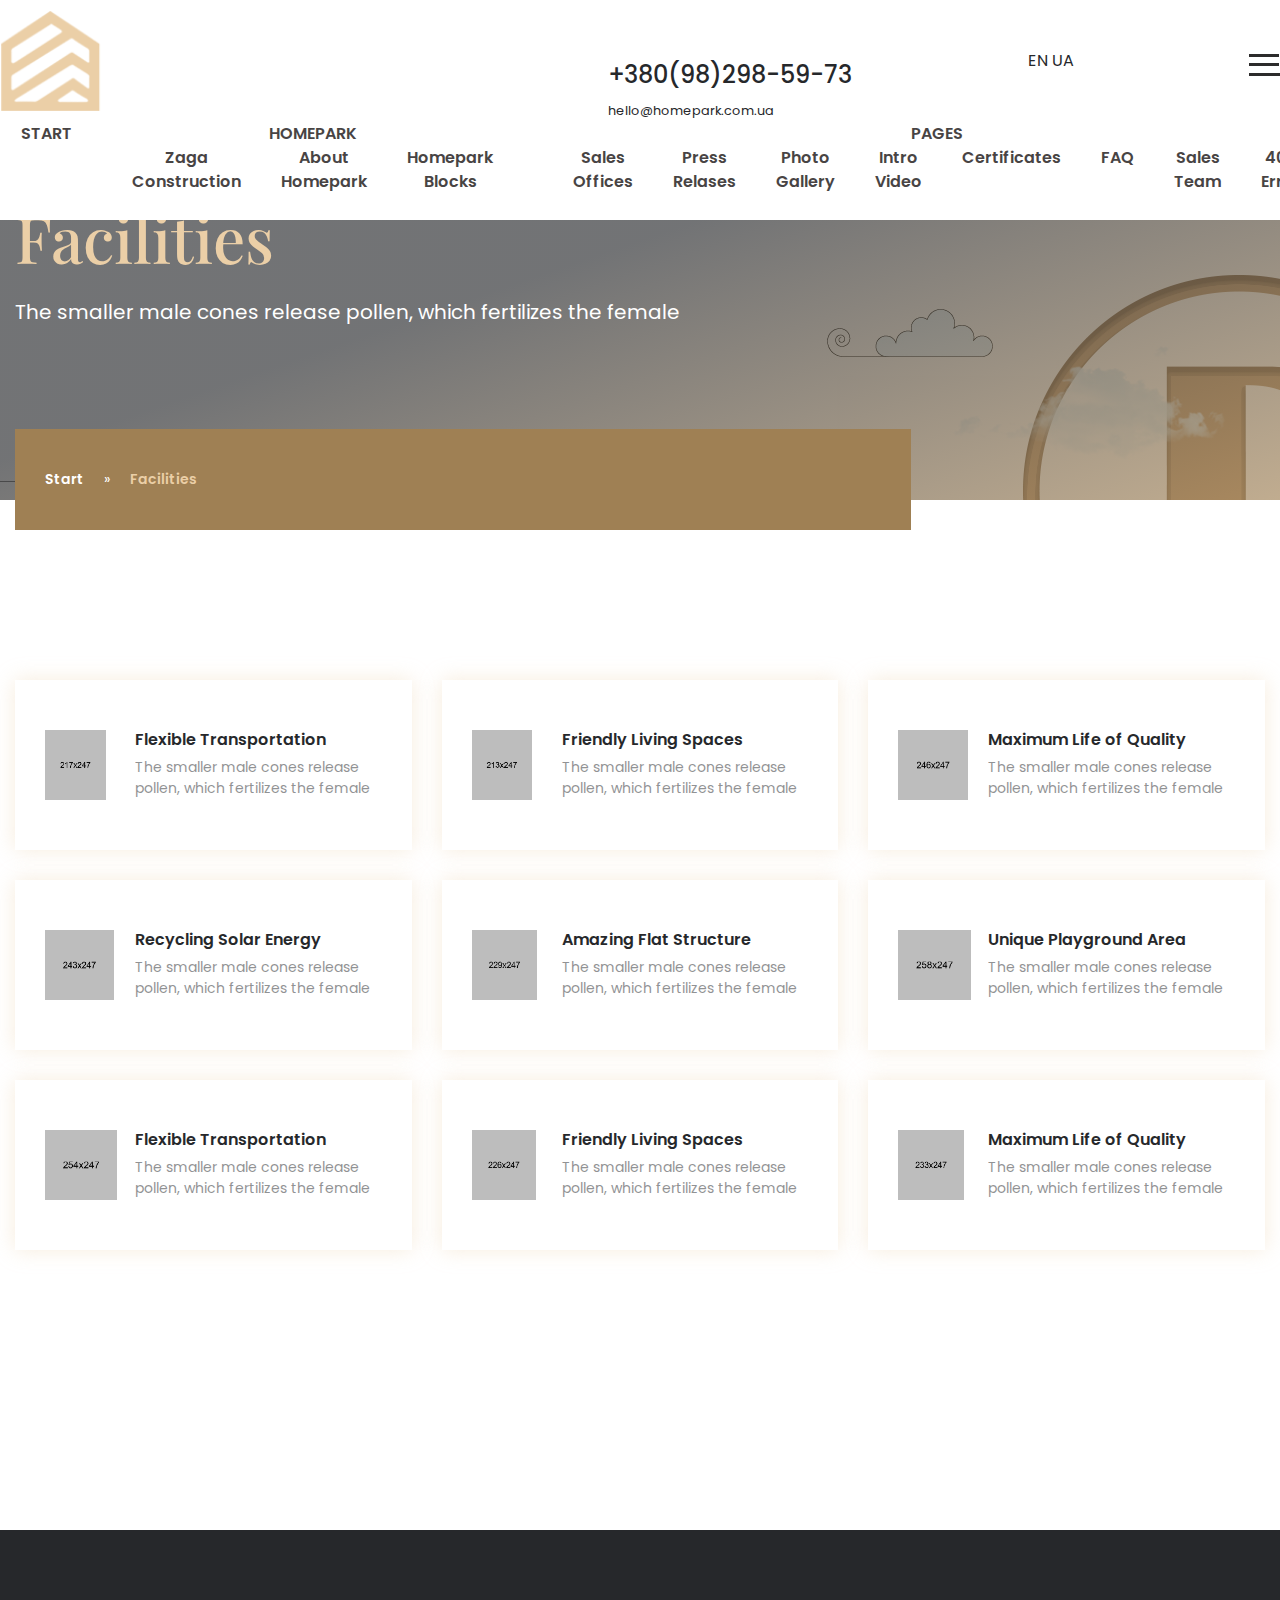
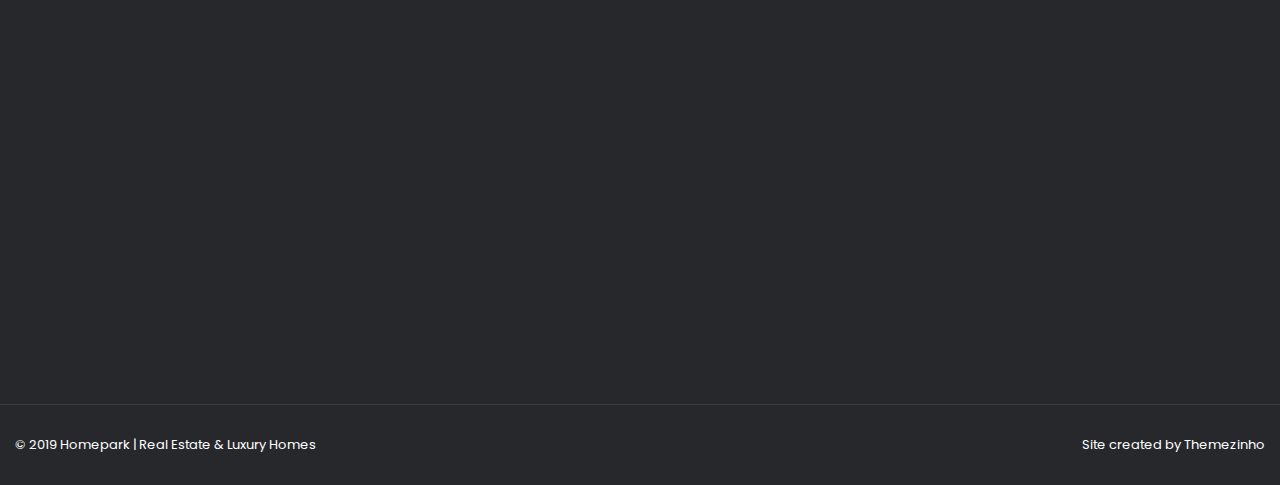
<file: facilities.html>
<!doctype html>
<html lang="en">
<head>
<meta charset="utf-8">
<meta name="viewport" content="width=device-width, initial-scale=1, shrink-to-fit=no">
<meta name="format-detection" content="telephone=no">
<meta name="theme-color" content="#282828"/>
<title>Homepark | Real Estate & Luxury Homes</title>
<meta name="author" content="Themezinho">
<meta name="description" content="Homepark | Real Estate & Luxury Homes">
<meta name="keywords" content="homepark, realestate, flat, apartment, benefits, facility, consultation, home, house, studio, pool, animation, transportation">

<!-- SOCIAL MEDIA META -->
<meta property="og:description" content="Homepark | Real Estate & Luxury Homes">
<meta property="og:image" content="http://www.themezinho.net/homepark/preview.png">
<meta property="og:site_name" content="homepark">
<meta property="og:title" content="homepark">
<meta property="og:type" content="website">
<meta property="og:url" content="http://www.themezinho.net/homepark">

<!-- TWITTER META -->
<meta name="twitter:card" content="summary">
<meta name="twitter:site" content="@homepark">
<meta name="twitter:creator" content="@homepark">
<meta name="twitter:title" content="homepark">
<meta name="twitter:description" content="Homepark | Real Estate & Luxury Homes">
<meta name="twitter:image" content="http://www.themezinho.net/homepark/preview.png">

<!-- FAVICON FILES -->
<link href="ico/apple-touch-icon-144-precomposed.png" rel="apple-touch-icon" sizes="144x144">
<link href="ico/apple-touch-icon-114-precomposed.png" rel="apple-touch-icon" sizes="114x114">
<link href="ico/apple-touch-icon-72-precomposed.png" rel="apple-touch-icon" sizes="72x72">
<link href="ico/apple-touch-icon-57-precomposed.png" rel="apple-touch-icon">
<link href="ico/favicon.png" rel="shortcut icon">

<!-- CSS FILES -->
<link rel="stylesheet" href="css/fontawesome.min.css">
<link rel="stylesheet" href="css/animate.min.css">
<link rel="stylesheet" href="css/fancybox.min.css">
<link rel="stylesheet" href="css/odometer.min.css">
<link rel="stylesheet" href="css/swiper.min.css">
<link rel="stylesheet" href="css/bootstrap.min.css">
<link rel="stylesheet" href="css/style.css">
</head>
<body>
<div class="preloader">
  <div class="layer"></div>
  <!-- end layer -->
  <div class="inner">
    <figure><img src="images/preloader.gif" alt="Image"></figure>
    <p><span class="text-rotater" data-text="Homepark | Elements | Loading">Loading</span></p>
  </div>
  <!-- end inner --> 
</div>
<!-- end prelaoder -->
<div class="transition-overlay">
  <div class="layer"></div>
</div>
<!-- end transition-overlay -->
<div class="side-navigation">
  <div class="menu">
    <ul>
      <li><a href="index.html">START</a></li>
      <li><a href="#">HOMEPARK</a>
        <ul>
          <li><a href="zaga-construction.html">Zaga Construction</a></li>
          <li><a href="about-homepark.html">About Homepark</a></li>
          <li><a href="homepark-blocks.html">Homepark Blocks</a></li>
        </ul>
      </li>
      <li><a href="#">PAGES</a>
        <ul>
          <li><a href="sales-offices.html">Sales Offices</a></li>
          <li><a href="press-relases.html">Press Relases</a></li>
          <li><a href="photo-gallery.html">Photo Gallery</a></li>
          <li><a href="intro-video.html">Intro Video</a></li>
          <li><a href="certificates.html">Certificates</a></li>
          <li><a href="faq.html">FAQ</a></li>
          <li><a href="sales.html">Sales Team</a></li>
          <li><a href="404.html">404 Error</a></li>
        </ul>
      </li>
      <li><a href="#">APARTMENTS</a>
        <ul>
          <li><a href="apartment-one-room.html">1 Room 47m²</a></li>
          <li><a href="apartment-two-rooms.html">2 Rooms 65m²</a></li>
          <li><a href="apartment-three-rooms.html">3 Rooms 90m²</a></li>
        </ul>
      </li>
      <li><a href="facilities.html">FACILITIES</a></li>
      <li><a href="news.html">NEWS</a></li>
      <li><a href="contact.html">CONTACT</a></li>
    </ul>
  </div>
  <!-- end menu -->
  <div class="side-content">
    <figure> <img src="images/logo-light.png" alt="Image"> </figure>
    <p>By aiming to take the life quality to an upper level with the whole realized Projects, Homepark continues to be the address of luxury.</p>
    <ul class="gallery">
      <li><a href="images/gallery-thumb01.jpg" data-fancybox><img src="images/gallery-thumb01.jpg" alt="Image"></a></li>
      <li><a href="images/gallery-thumb02.jpg" data-fancybox><img src="images/gallery-thumb02.jpg" alt="Image"></a></li>
      <li><a href="images/gallery-thumb03.jpg" data-fancybox><img src="images/gallery-thumb03.jpg" alt="Image"></a></li>
    </ul>
    <address>
    Kyiv | G. Stalingrada Avenue, 6 
    Vilnius | Antakalnio St. 17
    </address>
    <h6>+380(98)298-59-73</h6>
    <p><a href="#">hello@homepark.com.ua</a></p>
    <ul class="social-media">
      <li><a href="#"><i class="fab fa-facebook-f"></i></a></li>
      <li><a href="#"><i class="fab fa-twitter"></i></a></li>
      <li><a href="#"><i class="fab fa-linkedin-in"></i></a></li>
      <li><a href="#"><i class="fab fa-google-plus-g"></i></a></li>
      <li><a href="#"><i class="fab fa-youtube"></i></a></li>
    </ul>
    <small>© 2019 Homepark | Real Estate & Luxury Homes</small> </div>
  <!-- end side-content --> 
</div>
<!-- end side-navigation -->
<nav class="navbar">
  <div class="container">
    <div class="upper-side">
      <div class="logo"> <a href="index.html"><img src="images/logo-light.png" alt="Image"></a> </div>
      <!-- end logo -->
      <div class="phone-email"> <img src="images/icon-phone.png" alt="Image">
        <h4>+380(98)298-59-73</h4>
        <small><a href="#">hello@homepark.com.ua</a></small> </div>
      <!-- end phone -->
      <div class="language"> <a href="#">EN</a> <a href="#">UA</a> </div>
      <!-- end language -->
      <div class="hamburger"> <span></span> <span></span> <span></span><span></span> </div>
      <!-- end hamburger --> 
    </div>
    <!-- end upper-side -->
    <div class="menu">
      <ul>
        <li><a href="index.html">START</a></li>
        <li><a href="#">HOMEPARK</a>
          <ul>
            <li><a href="zaga-construction.html">Zaga Construction</a></li>
            <li><a href="about-homepark.html">About Homepark</a></li>
            <li><a href="homepark-blocks.html">Homepark Blocks</a></li>
          </ul>
        </li>
        <li><a href="#">PAGES</a>
          <ul>
            <li><a href="sales-offices.html">Sales Offices</a></li>
            <li><a href="press-relases.html">Press Relases</a></li>
            <li><a href="photo-gallery.html">Photo Gallery</a></li>
            <li><a href="intro-video.html">Intro Video</a></li>
            <li><a href="certificates.html">Certificates</a></li>
            <li><a href="faq.html">FAQ</a></li>
            <li><a href="sales.html">Sales Team</a></li>
            <li><a href="404.html">404 Error</a></li>
          </ul>
        </li>
        <li><a href="#">APARTMENTS</a>
          <ul>
            <li><a href="apartment-one-room.html">1 Room 47m²</a></li>
            <li><a href="apartment-two-rooms.html">2 Rooms 65m²</a></li>
            <li><a href="apartment-three-rooms.html">3 Rooms 90m²</a></li>
          </ul>
        </li>
        <li><a href="facilities.html">FACILITIES</a></li>
        <li><a href="news.html">NEWS</a></li>
        <li><a href="contact.html">CONTACT</a></li>
      </ul>
    </div>
    <!-- end menu --> 
  </div>
  <!-- end container --> 
</nav>
<!-- end navbar -->
<header class="page-header" data-background="images/slide01.jpg" data-stellar-background-ratio="1.15">
	<div class="container">
		<h1>Facilities</h1>
		<p>The smaller male cones release pollen, which fertilizes the female</p>
		  <ol class="breadcrumb">
    <li class="breadcrumb-item"><a href="#">Start</a></li>
    <li class="breadcrumb-item active" aria-current="page">Facilities</li>
  </ol>
	</div>
	<!-- end container -->
</header>
<!-- end page-header -->
<section class="facilities">
  <div class="container">
    <div class="row">
    	<div class="col-lg-4 col-md-6">
    	<figure>
    		<img src="images/services-icon01.png" alt="Image">
    		<figcaption>
    		<h5>Flexible Transportation</h5>
    		<p>The smaller male cones release pollen, which fertilizes the female</p>
    		</figcaption>
    		</figure>
    	</div>
    	<!-- end col-4 --><div class="col-lg-4 col-md-6">
    		<figure>
    		<img src="images/services-icon02.png" alt="Image">
    		<figcaption>
    		<h5>Friendly Living Spaces</h5>
    		<p>The smaller male cones release pollen, which fertilizes the female</p>
    		</figcaption>
    		</figure>
    	</div>
    	<!-- end col-4 --><div class="col-lg-4 col-md-6">
    		<figure>
    		<img src="images/services-icon03.png" alt="Image">
    		<figcaption>
    		<h5>Maximum Life of Quality</h5>
    		<p>The smaller male cones release pollen, which fertilizes the female</p>
    		</figcaption>
    		</figure>
    	</div>
    	<!-- end col-4 --><div class="col-lg-4 col-md-6">
    		<figure>
    		<img src="images/services-icon07.png" alt="Image">
    		<figcaption>
    		<h5>Recycling Solar Energy </h5>
    		<p>The smaller male cones release pollen, which fertilizes the female</p>
    		</figcaption>
    		</figure>
    	</div>
    	<!-- end col-4 --><div class="col-lg-4 col-md-6">
    		<figure>
    		<img src="images/services-icon05.png" alt="Image">
    		<figcaption>
    		<h5>Amazing Flat Structure</h5>
    		<p>The smaller male cones release pollen, which fertilizes the female</p>
    		</figcaption>
    		</figure>
    	</div>
    	<!-- end col-4 --><div class="col-lg-4 col-md-6">
    		<figure>
    		<img src="images/services-icon06.png" alt="Image">
    		<figcaption>
    		<h5>Unique Playground Area</h5>
    		<p>The smaller male cones release pollen, which fertilizes the female</p>
    		</figcaption>
    		</figure>
    	</div>
    	<!-- end col-4 -->
    	<div class="col-lg-4 col-md-6">
    	<figure>
    		<img src="images/services-icon08.png" alt="Image">
    		<figcaption>
    		<h5>Flexible Transportation</h5>
    		<p>The smaller male cones release pollen, which fertilizes the female</p>
    		</figcaption>
    		</figure>
    	</div>
    	<!-- end col-4 --><div class="col-lg-4 col-md-6">
    		<figure>
    		<img src="images/services-icon09.png" alt="Image">
    		<figcaption>
    		<h5>Friendly Living Spaces</h5>
    		<p>The smaller male cones release pollen, which fertilizes the female</p>
    		</figcaption>
    		</figure>
    	</div>
    	<!-- end col-4 --><div class="col-lg-4 col-md-6">
    		<figure>
    		<img src="images/services-icon10.png" alt="Image">
    		<figcaption>
    		<h5>Maximum Life of Quality</h5>
    		<p>The smaller male cones release pollen, which fertilizes the female</p>
    		</figcaption>
    		</figure>
    	</div>
    	<!-- end col-4 -->
		</div>
		<!-- end row -->
  </div>
  <!-- end container --> 
</section>
<!-- end facilities -->
<section class="footer-bar">
  <div class="container">
    <div class="inner wow fadeIn">
      <div class="row">
        <div class="col-lg-4 wow fadeInUp" data-wow-delay="0.05s">
          <figure><img src="images/footer-icon01.png" alt="Image"></figure>
          <h3>Address Infos</h3>
          <p>Kyiv | G. Stalingrada Avenue, 6 <br>
            Vilnius | Antakalnio St. 17</p>
        </div>
        <!-- end col-4 -->
        <div class="col-lg-4 wow fadeInUp" data-wow-delay="0.10s">
          <figure><img src="images/footer-icon02.png" alt="Image"></figure>
          <h3>Working Hours</h3>
          <p>Monday to Friday <strong>09:00</strong> to <strong>18:30</strong> <br>
            Saturday we work until <strong>15:30</strong></p>
        </div>
        <!-- end col-4 -->
        <div class="col-lg-4 wow fadeInUp" data-wow-delay="0.15s">
          <figure><img src="images/footer-icon03.png" alt="Image"></figure>
          <h3>Sales Office</h3>
          <p>Boryssa Himry 124 B Block Pozniaky<br>
            Kiev Oblast - Ukraine</p>
        </div>
        <!-- end col-4 --> 
      </div>
      <!-- end row --> 
    </div>
    <!-- end inner --> 
  </div>
  <!-- end container --> 
</section>
<!-- end footer-bar -->
<footer class="footer">
  <div class="container">
    <div class="row">
      <div class="col-lg-4 wow fadeInUp" data-wow-delay="0.05s"> <img src="images/logo-light.png" alt="Image" class="logo">
        <p>By aiming to take the life quality to an upper level with the whole realized Projects, Homepark continues to be the address of luxury.</p>
        <div class="select-box dropdown show"> <a class="dropdown-toggle" href="#" role="button" id="language-select" data-toggle="dropdown" aria-haspopup="true" aria-expanded="false"> <span><img src="images/flag-tr.svg" alt="Image"> Turkish</span> </a>
          <ul class="dropdown-menu" aria-labelledby="language-select">
            <li><a class="dropdown-item" href="#"><img src="images/flag-en.svg" alt="Image"> English</a></li>
            <li><a class="dropdown-item" href="#"><img src="images/flag-ua.svg" alt="Image"> Russian</a></li>
            <li><a class="dropdown-item" href="#"><img src="images/flag-br.svg" alt="Image"> Portugues</a></li>
          </ul>
        </div>
        <!-- end select-box --> 
      </div>
      <!-- end col-4 -->
      <div class="col-lg-2 col-md-6 wow fadeInUp" data-wow-delay="0.10s">
        <ul class="footer-menu">
          <li><a href="#">Homepark</a></li>
          <li><a href="#">Apartments</a></li>
          <li><a href="#">Facilities</a></li>
          <li><a href="#">News</a></li>
          <li><a href="#">Contact</a></li>
        </ul>
      </div>
      <!-- end col-2 -->
      <div class="col-lg-2 col-md-6 wow fadeInUp" data-wow-delay="0.15s">
        <ul class="footer-menu">
          <li><a href="#">Suites</a></li>
          <li><a href="#">Apartments</a></li>
          <li><a href="#">Villas & Houses</a></li>
          <li><a href="#">Butique Room</a></li>
          <li><a href="#">Buildings</a></li>
        </ul>
      </div>
      <!-- end col-2 -->
      <div class="col-lg-4 wow fadeInUp" data-wow-delay="0.20s">
        <div class="contact-box">
          <h5>CALL CENTER</h5>
          <h3>+380(98)298-59-73</h3>
          <p><a href="#">hello@homepark.com.ua</a></p>
          <ul>
            <li><a href="#"><i class="fab fa-facebook-f"></i></a></li>
            <li><a href="#"><i class="fab fa-twitter"></i></a></li>
            <li><a href="#"><i class="fab fa-linkedin-in"></i></a></li>
            <li><a href="#"><i class="fab fa-google-plus-g"></i></a></li>
            <li><a href="#"><i class="fab fa-youtube"></i></a></li>
          </ul>
        </div>
        <!-- end contact-box --> 
      </div>
      <!-- end col-4 -->
      <div class="col-12"> <span class="copyright">© 2019 Homepark | Real Estate &amp; Luxury Homes</span> <span class="creation">Site created by <a href="#">Themezinho</a></span> </div>
      <!-- end col-12 --> 
    </div>
    <!-- end row --> 
  </div>
  <!-- end container --> 
</footer>
<!-- end footer --> 

<!-- JS FILES --> 
<script src="js/jquery.min.js"></script> 
<script src="js/popper.min.js"></script> 
<script src="js/bootstrap.min.js"></script> 
<script src="js/swiper.min.js"></script> 
<script src="js/fancybox.min.js"></script> 
<script src="js/odometer.min.js"></script> 
<script src="js/wow.min.js"></script> 
<script src="js/text-rotater.js"></script> 
<script src="js/jquery.stellar.js"></script> 
<script src="js/isotope.min.js"></script> 
<script src="js/scripts.js"></script>
</body>
</html>
</file>
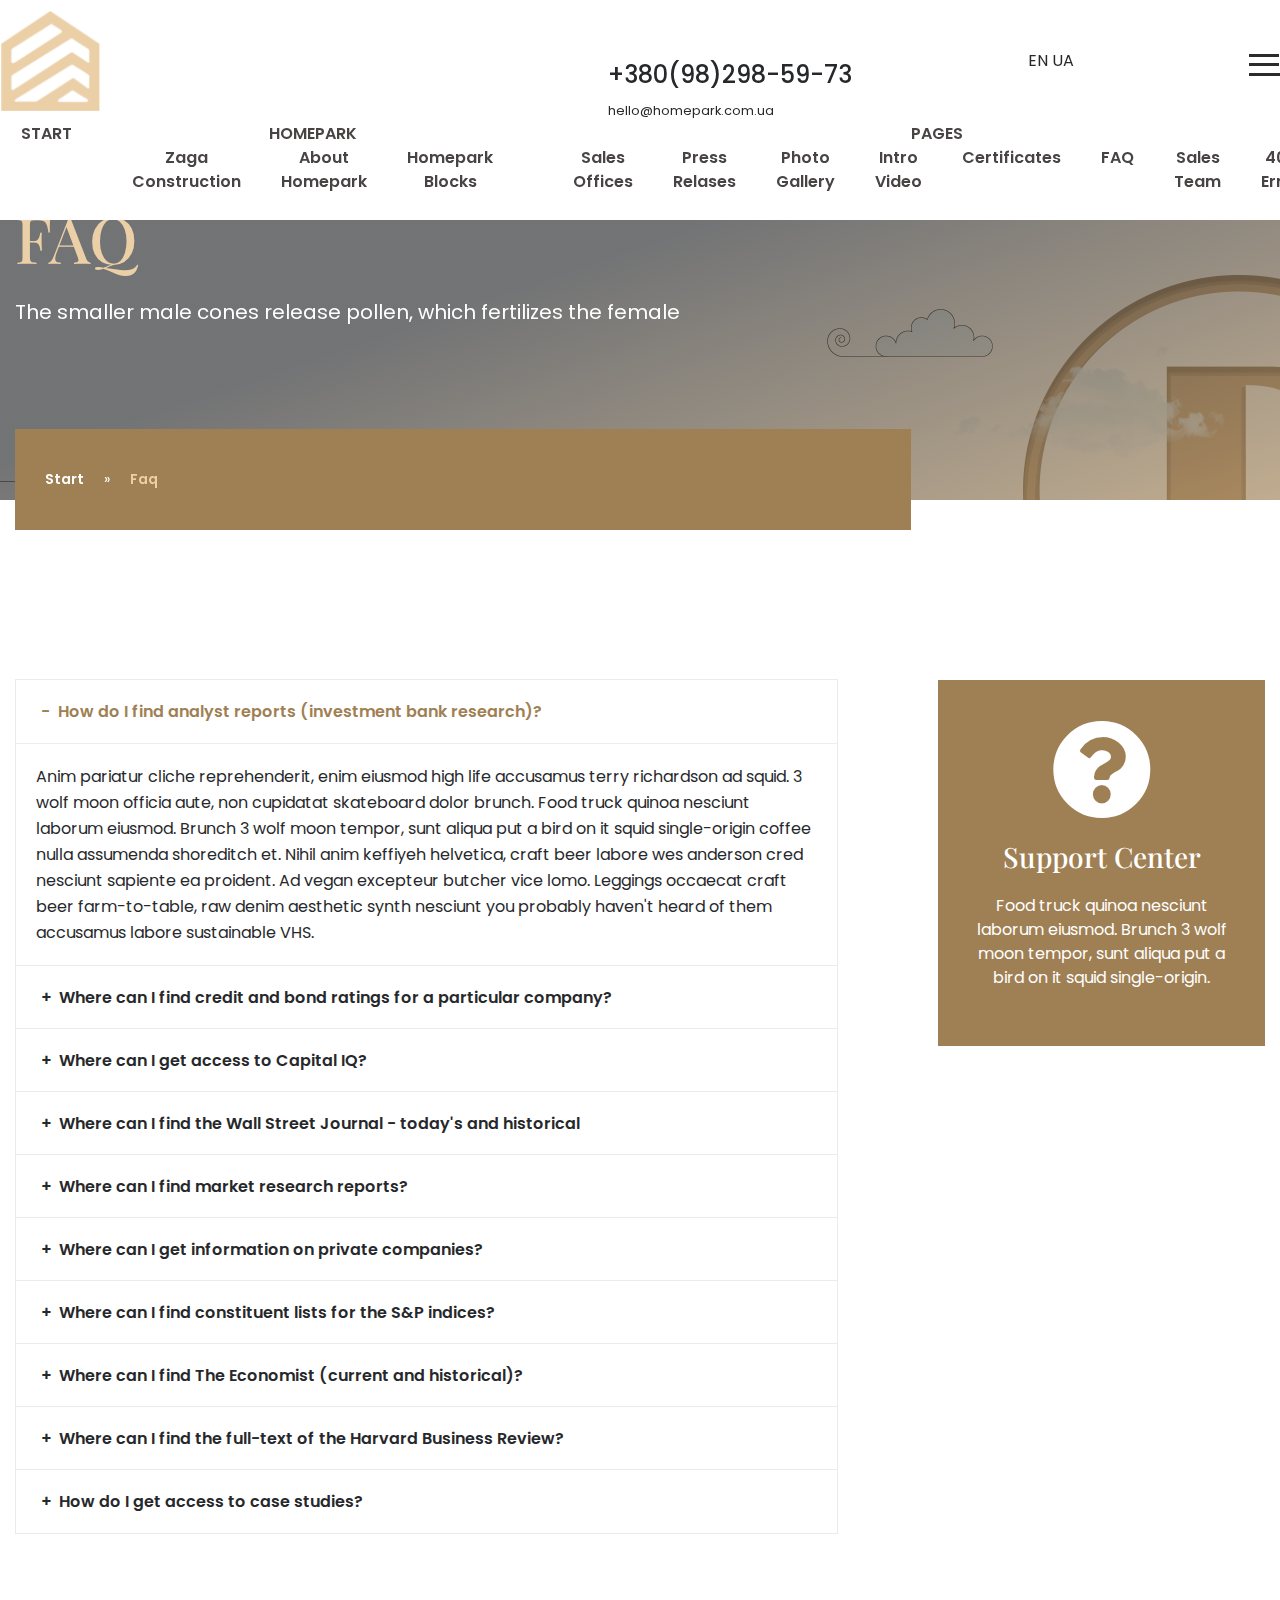
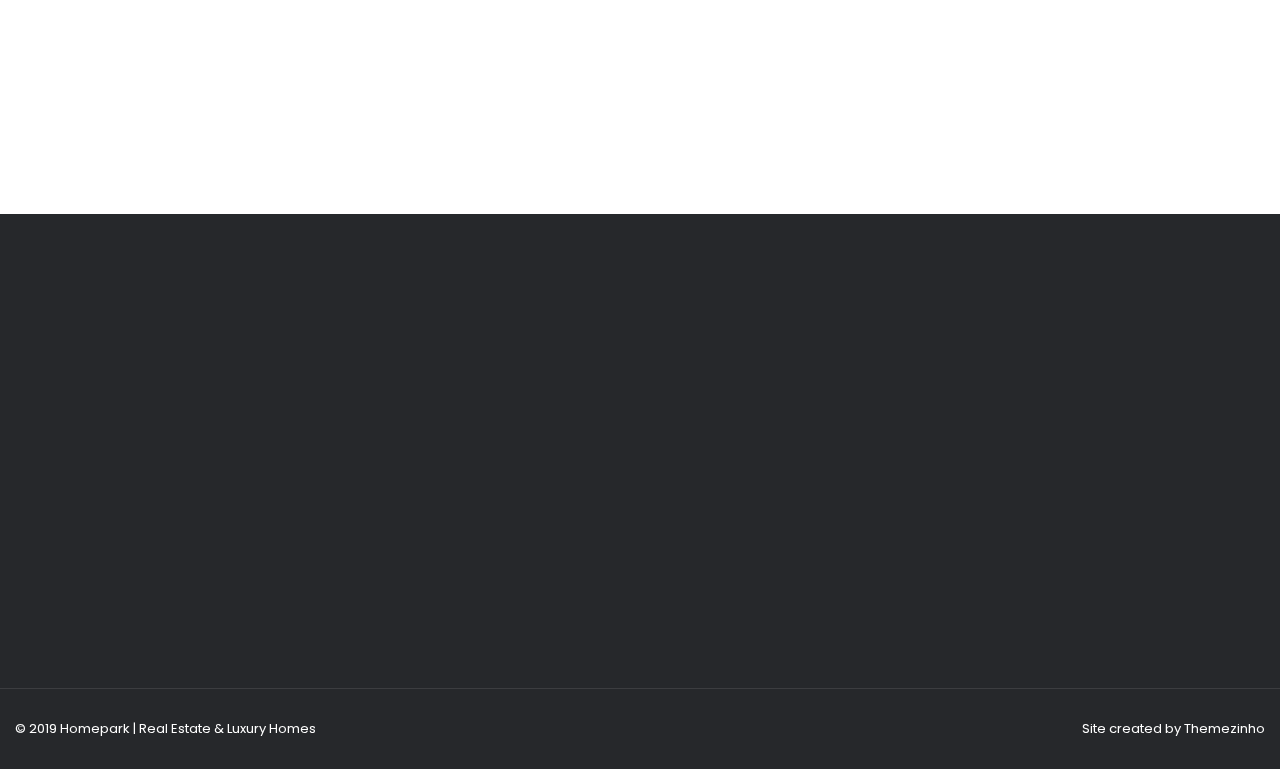
<file: faq.html>
<!doctype html>
<html lang="en">
<head>
<meta charset="utf-8">
<meta name="viewport" content="width=device-width, initial-scale=1, shrink-to-fit=no">
<meta name="format-detection" content="telephone=no">
<meta name="theme-color" content="#282828"/>
<title>Homepark | Real Estate & Luxury Homes</title>
<meta name="author" content="Themezinho">
<meta name="description" content="Homepark | Real Estate & Luxury Homes">
<meta name="keywords" content="homepark, realestate, flat, apartment, benefits, facility, consultation, home, house, studio, pool, animation, transportation">

<!-- SOCIAL MEDIA META -->
<meta property="og:description" content="Homepark | Real Estate & Luxury Homes">
<meta property="og:image" content="http://www.themezinho.net/homepark/preview.png">
<meta property="og:site_name" content="homepark">
<meta property="og:title" content="homepark">
<meta property="og:type" content="website">
<meta property="og:url" content="http://www.themezinho.net/homepark">

<!-- TWITTER META -->
<meta name="twitter:card" content="summary">
<meta name="twitter:site" content="@homepark">
<meta name="twitter:creator" content="@homepark">
<meta name="twitter:title" content="homepark">
<meta name="twitter:description" content="Homepark | Real Estate & Luxury Homes">
<meta name="twitter:image" content="http://www.themezinho.net/homepark/preview.png">

<!-- FAVICON FILES -->
<link href="ico/apple-touch-icon-144-precomposed.png" rel="apple-touch-icon" sizes="144x144">
<link href="ico/apple-touch-icon-114-precomposed.png" rel="apple-touch-icon" sizes="114x114">
<link href="ico/apple-touch-icon-72-precomposed.png" rel="apple-touch-icon" sizes="72x72">
<link href="ico/apple-touch-icon-57-precomposed.png" rel="apple-touch-icon">
<link href="ico/favicon.png" rel="shortcut icon">

<!-- CSS FILES -->
<link rel="stylesheet" href="css/fontawesome.min.css">
<link rel="stylesheet" href="css/animate.min.css">
<link rel="stylesheet" href="css/fancybox.min.css">
<link rel="stylesheet" href="css/odometer.min.css">
<link rel="stylesheet" href="css/swiper.min.css">
<link rel="stylesheet" href="css/bootstrap.min.css">
<link rel="stylesheet" href="css/style.css">
</head>
<body>
<div class="preloader">
  <div class="layer"></div>
  <!-- end layer -->
  <div class="inner">
    <figure><img src="images/preloader.gif" alt="Image"></figure>
    <p><span class="text-rotater" data-text="Homepark | Elements | Loading">Loading</span></p>
  </div>
  <!-- end inner --> 
</div>
<!-- end prelaoder -->
<div class="transition-overlay">
  <div class="layer"></div>
</div>
<!-- end transition-overlay -->
<div class="side-navigation">
  <div class="menu">
    <ul>
      <li><a href="index.html">START</a></li>
      <li><a href="#">HOMEPARK</a>
        <ul>
          <li><a href="zaga-construction.html">Zaga Construction</a></li>
          <li><a href="about-homepark.html">About Homepark</a></li>
          <li><a href="homepark-blocks.html">Homepark Blocks</a></li>
        </ul>
      </li>
      <li><a href="#">PAGES</a>
        <ul>
          <li><a href="sales-offices.html">Sales Offices</a></li>
          <li><a href="press-relases.html">Press Relases</a></li>
          <li><a href="photo-gallery.html">Photo Gallery</a></li>
          <li><a href="intro-video.html">Intro Video</a></li>
          <li><a href="certificates.html">Certificates</a></li>
          <li><a href="faq.html">FAQ</a></li>
          <li><a href="sales.html">Sales Team</a></li>
          <li><a href="404.html">404 Error</a></li>
        </ul>
      </li>
      <li><a href="#">APARTMENTS</a>
        <ul>
          <li><a href="apartment-one-room.html">1 Room 47m²</a></li>
          <li><a href="apartment-two-rooms.html">2 Rooms 65m²</a></li>
          <li><a href="apartment-three-rooms.html">3 Rooms 90m²</a></li>
        </ul>
      </li>
      <li><a href="facilities.html">FACILITIES</a></li>
      <li><a href="news.html">NEWS</a></li>
      <li><a href="contact.html">CONTACT</a></li>
    </ul>
  </div>
  <!-- end menu -->
  <div class="side-content">
    <figure> <img src="images/logo-light.png" alt="Image"> </figure>
    <p>By aiming to take the life quality to an upper level with the whole realized Projects, Homepark continues to be the address of luxury.</p>
    <ul class="gallery">
      <li><a href="images/gallery-thumb01.jpg" data-fancybox><img src="images/gallery-thumb01.jpg" alt="Image"></a></li>
      <li><a href="images/gallery-thumb02.jpg" data-fancybox><img src="images/gallery-thumb02.jpg" alt="Image"></a></li>
      <li><a href="images/gallery-thumb03.jpg" data-fancybox><img src="images/gallery-thumb03.jpg" alt="Image"></a></li>
    </ul>
    <address>
    Kyiv | G. Stalingrada Avenue, 6 
    Vilnius | Antakalnio St. 17
    </address>
    <h6>+380(98)298-59-73</h6>
    <p><a href="#">hello@homepark.com.ua</a></p>
    <ul class="social-media">
      <li><a href="#"><i class="fab fa-facebook-f"></i></a></li>
      <li><a href="#"><i class="fab fa-twitter"></i></a></li>
      <li><a href="#"><i class="fab fa-linkedin-in"></i></a></li>
      <li><a href="#"><i class="fab fa-google-plus-g"></i></a></li>
      <li><a href="#"><i class="fab fa-youtube"></i></a></li>
    </ul>
    <small>© 2019 Homepark | Real Estate & Luxury Homes</small> </div>
  <!-- end side-content --> 
</div>
<!-- end side-navigation -->
<nav class="navbar">
  <div class="container">
    <div class="upper-side">
      <div class="logo"> <a href="index.html"><img src="images/logo-light.png" alt="Image"></a> </div>
      <!-- end logo -->
      <div class="phone-email"> <img src="images/icon-phone.png" alt="Image">
        <h4>+380(98)298-59-73</h4>
        <small><a href="#">hello@homepark.com.ua</a></small> </div>
      <!-- end phone -->
      <div class="language"> <a href="#">EN</a> <a href="#">UA</a> </div>
      <!-- end language -->
      <div class="hamburger"> <span></span> <span></span> <span></span><span></span> </div>
      <!-- end hamburger --> 
    </div>
    <!-- end upper-side -->
    <div class="menu">
      <ul>
        <li><a href="index.html">START</a></li>
        <li><a href="#">HOMEPARK</a>
          <ul>
            <li><a href="zaga-construction.html">Zaga Construction</a></li>
            <li><a href="about-homepark.html">About Homepark</a></li>
            <li><a href="homepark-blocks.html">Homepark Blocks</a></li>
          </ul>
        </li>
        <li><a href="#">PAGES</a>
          <ul>
            <li><a href="sales-offices.html">Sales Offices</a></li>
            <li><a href="press-relases.html">Press Relases</a></li>
            <li><a href="photo-gallery.html">Photo Gallery</a></li>
            <li><a href="intro-video.html">Intro Video</a></li>
            <li><a href="certificates.html">Certificates</a></li>
            <li><a href="faq.html">FAQ</a></li>
            <li><a href="sales.html">Sales Team</a></li>
            <li><a href="404.html">404 Error</a></li>
          </ul>
        </li>
        <li><a href="#">APARTMENTS</a>
          <ul>
            <li><a href="apartment-one-room.html">1 Room 47m²</a></li>
            <li><a href="apartment-two-rooms.html">2 Rooms 65m²</a></li>
            <li><a href="apartment-three-rooms.html">3 Rooms 90m²</a></li>
          </ul>
        </li>
        <li><a href="facilities.html">FACILITIES</a></li>
        <li><a href="news.html">NEWS</a></li>
        <li><a href="contact.html">CONTACT</a></li>
      </ul>
    </div>
    <!-- end menu --> 
  </div>
  <!-- end container --> 
</nav>
<!-- end navbar -->
<header class="page-header" data-background="images/slide01.jpg" data-stellar-background-ratio="1.15">
	<div class="container">
		<h1>FAQ</h1>
		<p>The smaller male cones release pollen, which fertilizes the female</p>
		  <ol class="breadcrumb">
    <li class="breadcrumb-item"><a href="#">Start</a></li>
    <li class="breadcrumb-item active" aria-current="page">Faq</li>
  </ol>
	</div>
	<!-- end container -->
</header>
<!-- end page-header -->
<section class="faq">
	<div class="container">
		<div class="row">
			<div class="col-lg-8">
				<div class="accordion" id="accordion" role="tablist">
            <div class="card">
              <div class="card-header" role="tab" id="headingOne"> <a data-toggle="collapse" href="#collapseOne" aria-expanded="true" aria-controls="collapseOne">How do I find analyst reports (investment bank research)?</a> </div>
              <div id="collapseOne" class="collapse show" role="tabpanel" aria-labelledby="headingOne" data-parent="#accordion">
                <div class="card-body"> Anim pariatur cliche reprehenderit, enim eiusmod high life accusamus terry richardson ad squid. 3 wolf moon officia aute, non cupidatat skateboard dolor brunch. Food truck quinoa nesciunt laborum eiusmod. Brunch 3 wolf moon tempor, sunt aliqua put a bird on it squid single-origin coffee nulla assumenda shoreditch et. Nihil anim keffiyeh helvetica, craft beer labore wes anderson cred nesciunt sapiente ea proident. Ad vegan excepteur butcher vice lomo. Leggings occaecat craft beer farm-to-table, raw denim aesthetic synth nesciunt you probably haven't heard of them accusamus labore sustainable VHS. </div>
                <!-- end card-body --> 
              </div>
              <!-- end collapse --> 
            </div>
            <!-- end card -->
            <div class="card">
              <div class="card-header" role="tab" id="headingTwo"> <a class="collapsed" data-toggle="collapse" href="#collapseTwo" aria-expanded="false" aria-controls="collapseTwo"> Where can I find credit and bond ratings for a particular company?</a> </div>
              <div id="collapseTwo" class="collapse" role="tabpanel" aria-labelledby="headingTwo" data-parent="#accordion">
                <div class="card-body"> Anim pariatur cliche reprehenderit, enim eiusmod high life accusamus terry richardson ad squid. 3 wolf moon officia aute, non cupidatat skateboard dolor brunch. Food truck quinoa nesciunt laborum eiusmod. Brunch 3 wolf moon tempor, sunt aliqua put a bird on it squid single-origin coffee nulla assumenda shoreditch et. Nihil anim keffiyeh helvetica, craft beer labore wes anderson cred nesciunt sapiente ea proident. Ad vegan excepteur butcher vice lomo. Leggings occaecat craft beer farm-to-table, raw denim aesthetic synth nesciunt you probably haven't heard of them accusamus labore sustainable VHS. </div>
                <!-- end card-body --> 
              </div>
              <!-- end collapse --> 
            </div>
            <!-- end card -->
            <div class="card">
              <div class="card-header" role="tab" id="headingThree"> <a class="collapsed" data-toggle="collapse" href="#collapseThree" aria-expanded="false" aria-controls="collapseThree"> Where can I get access to Capital IQ?</a> </div>
              <div id="collapseThree" class="collapse" role="tabpanel" aria-labelledby="headingThree" data-parent="#accordion">
                <div class="card-body"> Anim pariatur cliche reprehenderit, enim eiusmod high life accusamus terry richardson ad squid. 3 wolf moon officia aute, non cupidatat skateboard dolor brunch. Food truck quinoa nesciunt laborum eiusmod. Brunch 3 wolf moon tempor, sunt aliqua put a bird on it squid single-origin coffee nulla assumenda shoreditch et. Nihil anim keffiyeh helvetica, craft beer labore wes anderson cred nesciunt sapiente ea proident. Ad vegan excepteur butcher vice lomo. Leggings occaecat craft beer farm-to-table, raw denim aesthetic synth nesciunt you probably haven't heard of them accusamus labore sustainable VHS. </div>
                <!-- end card-body --> 
              </div>
              <!-- end collapse --> 
            </div>
            <!-- end card --> 
            <div class="card">
              <div class="card-header" role="tab" id="headingFour"> <a class="collapsed" data-toggle="collapse" href="#collapseFour" aria-expanded="false" aria-controls="collapseFour"> Where can I find the Wall Street Journal - today's and historical</a> </div>
              <div id="collapseFour" class="collapse" role="tabpanel" aria-labelledby="headingFour" data-parent="#accordion">
                <div class="card-body"> Anim pariatur cliche reprehenderit, enim eiusmod high life accusamus terry richardson ad squid. 3 wolf moon officia aute, non cupidatat skateboard dolor brunch. Food truck quinoa nesciunt laborum eiusmod. Brunch 3 wolf moon tempor, sunt aliqua put a bird on it squid single-origin coffee nulla assumenda shoreditch et. Nihil anim keffiyeh helvetica, craft beer labore wes anderson cred nesciunt sapiente ea proident. Ad vegan excepteur butcher vice lomo. Leggings occaecat craft beer farm-to-table, raw denim aesthetic synth nesciunt you probably haven't heard of them accusamus labore sustainable VHS. </div>
                <!-- end card-body --> 
              </div>
              <!-- end collapse --> 
            </div>
            <!-- end card --> 
            <div class="card">
              <div class="card-header" role="tab" id="headingFive"> <a class="collapsed" data-toggle="collapse" href="#collapseFive" aria-expanded="false" aria-controls="collapseFive"> Where can I find market research reports?</a> </div>
              <div id="collapseFive" class="collapse" role="tabpanel" aria-labelledby="headingFive" data-parent="#accordion">
                <div class="card-body"> Anim pariatur cliche reprehenderit, enim eiusmod high life accusamus terry richardson ad squid. 3 wolf moon officia aute, non cupidatat skateboard dolor brunch. Food truck quinoa nesciunt laborum eiusmod. Brunch 3 wolf moon tempor, sunt aliqua put a bird on it squid single-origin coffee nulla assumenda shoreditch et. Nihil anim keffiyeh helvetica, craft beer labore wes anderson cred nesciunt sapiente ea proident. Ad vegan excepteur butcher vice lomo. Leggings occaecat craft beer farm-to-table, raw denim aesthetic synth nesciunt you probably haven't heard of them accusamus labore sustainable VHS. </div>
                <!-- end card-body --> 
              </div>
              <!-- end collapse --> 
            </div>
            <!-- end card --> 
            <div class="card">
              <div class="card-header" role="tab" id="headingSix"> <a class="collapsed" data-toggle="collapse" href="#collapseSix" aria-expanded="false" aria-controls="collapseSix"> Where can I get information on private companies?</a> </div>
              <div id="collapseSix" class="collapse" role="tabpanel" aria-labelledby="headingSix" data-parent="#accordion">
                <div class="card-body"> Anim pariatur cliche reprehenderit, enim eiusmod high life accusamus terry richardson ad squid. 3 wolf moon officia aute, non cupidatat skateboard dolor brunch. Food truck quinoa nesciunt laborum eiusmod. Brunch 3 wolf moon tempor, sunt aliqua put a bird on it squid single-origin coffee nulla assumenda shoreditch et. Nihil anim keffiyeh helvetica, craft beer labore wes anderson cred nesciunt sapiente ea proident. Ad vegan excepteur butcher vice lomo. Leggings occaecat craft beer farm-to-table, raw denim aesthetic synth nesciunt you probably haven't heard of them accusamus labore sustainable VHS. </div>
                <!-- end card-body --> 
              </div>
              <!-- end collapse --> 
            </div>
            <!-- end card --> 
            <div class="card">
              <div class="card-header" role="tab" id="headingSeven"> <a class="collapsed" data-toggle="collapse" href="#collapseSeven" aria-expanded="false" aria-controls="collapseSeven"> Where can I find constituent lists for the S&P indices?</a> </div>
              <div id="collapseSeven" class="collapse" role="tabpanel" aria-labelledby="headingSeven" data-parent="#accordion">
                <div class="card-body"> Anim pariatur cliche reprehenderit, enim eiusmod high life accusamus terry richardson ad squid. 3 wolf moon officia aute, non cupidatat skateboard dolor brunch. Food truck quinoa nesciunt laborum eiusmod. Brunch 3 wolf moon tempor, sunt aliqua put a bird on it squid single-origin coffee nulla assumenda shoreditch et. Nihil anim keffiyeh helvetica, craft beer labore wes anderson cred nesciunt sapiente ea proident. Ad vegan excepteur butcher vice lomo. Leggings occaecat craft beer farm-to-table, raw denim aesthetic synth nesciunt you probably haven't heard of them accusamus labore sustainable VHS. </div>
                <!-- end card-body --> 
              </div>
              <!-- end collapse --> 
            </div>
            <!-- end card --> 
            <div class="card">
              <div class="card-header" role="tab" id="headingEight"> <a class="collapsed" data-toggle="collapse" href="#collapseEight" aria-expanded="false" aria-controls="collapseEight"> Where can I find The Economist (current and historical)?</a> </div>
              <div id="collapseEight" class="collapse" role="tabpanel" aria-labelledby="headingEight" data-parent="#accordion">
                <div class="card-body"> Anim pariatur cliche reprehenderit, enim eiusmod high life accusamus terry richardson ad squid. 3 wolf moon officia aute, non cupidatat skateboard dolor brunch. Food truck quinoa nesciunt laborum eiusmod. Brunch 3 wolf moon tempor, sunt aliqua put a bird on it squid single-origin coffee nulla assumenda shoreditch et. Nihil anim keffiyeh helvetica, craft beer labore wes anderson cred nesciunt sapiente ea proident. Ad vegan excepteur butcher vice lomo. Leggings occaecat craft beer farm-to-table, raw denim aesthetic synth nesciunt you probably haven't heard of them accusamus labore sustainable VHS. </div>
                <!-- end card-body --> 
              </div>
              <!-- end collapse --> 
            </div>
            <!-- end card --> 
            <div class="card">
              <div class="card-header" role="tab" id="headingNine"> <a class="collapsed" data-toggle="collapse" href="#collapseNine" aria-expanded="false" aria-controls="collapseNine"> Where can I find the full-text of the Harvard Business Review?</a> </div>
              <div id="collapseNine" class="collapse" role="tabpanel" aria-labelledby="headingNine" data-parent="#accordion">
                <div class="card-body"> Anim pariatur cliche reprehenderit, enim eiusmod high life accusamus terry richardson ad squid. 3 wolf moon officia aute, non cupidatat skateboard dolor brunch. Food truck quinoa nesciunt laborum eiusmod. Brunch 3 wolf moon tempor, sunt aliqua put a bird on it squid single-origin coffee nulla assumenda shoreditch et. Nihil anim keffiyeh helvetica, craft beer labore wes anderson cred nesciunt sapiente ea proident. Ad vegan excepteur butcher vice lomo. Leggings occaecat craft beer farm-to-table, raw denim aesthetic synth nesciunt you probably haven't heard of them accusamus labore sustainable VHS. </div>
                <!-- end card-body --> 
              </div>
              <!-- end collapse --> 
            </div>
            <!-- end card --> 
            <div class="card">
              <div class="card-header" role="tab" id="headingTen"> <a class="collapsed" data-toggle="collapse" href="#collapseTen" aria-expanded="false" aria-controls="collapseTen">How do I get access to case studies?</a> </div>
              <div id="collapseTen" class="collapse" role="tabpanel" aria-labelledby="headingTen" data-parent="#accordion">
                <div class="card-body"> Anim pariatur cliche reprehenderit, enim eiusmod high life accusamus terry richardson ad squid. 3 wolf moon officia aute, non cupidatat skateboard dolor brunch. Food truck quinoa nesciunt laborum eiusmod. Brunch 3 wolf moon tempor, sunt aliqua put a bird on it squid single-origin coffee nulla assumenda shoreditch et. Nihil anim keffiyeh helvetica, craft beer labore wes anderson cred nesciunt sapiente ea proident. Ad vegan excepteur butcher vice lomo. Leggings occaecat craft beer farm-to-table, raw denim aesthetic synth nesciunt you probably haven't heard of them accusamus labore sustainable VHS. </div>
                <!-- end card-body --> 
              </div>
              <!-- end collapse --> 
            </div>
            <!-- end card --> 
          </div>
          <!-- end accordion -->
			</div>
			<!-- end col-8 -->
			<div class="col-lg-4">
				<aside class="sidebox">
					<i class="fas fa-question-circle"></i>
					<h3>Support Center</h3>
					<p>Food truck quinoa nesciunt laborum eiusmod. Brunch 3 wolf moon tempor, sunt aliqua put a bird on it squid single-origin.</p>
				</aside>
				<!-- end sidebox -->
			</div>
			<!-- end col-4 -->
		</div>
		<!-- end row -->
	</div>
	<!-- end container -->
</section>
<!-- end faq -->
<section class="footer-bar">
  <div class="container">
    <div class="inner wow fadeIn">
      <div class="row">
        <div class="col-lg-4 wow fadeInUp" data-wow-delay="0.05s">
          <figure><img src="images/footer-icon01.png" alt="Image"></figure>
          <h3>Address Infos</h3>
          <p>Kyiv | G. Stalingrada Avenue, 6 <br>
            Vilnius | Antakalnio St. 17</p>
        </div>
        <!-- end col-4 -->
        <div class="col-lg-4 wow fadeInUp" data-wow-delay="0.10s">
          <figure><img src="images/footer-icon02.png" alt="Image"></figure>
          <h3>Working Hours</h3>
          <p>Monday to Friday <strong>09:00</strong> to <strong>18:30</strong> <br>
            Saturday we work until <strong>15:30</strong></p>
        </div>
        <!-- end col-4 -->
        <div class="col-lg-4 wow fadeInUp" data-wow-delay="0.15s">
          <figure><img src="images/footer-icon03.png" alt="Image"></figure>
          <h3>Sales Office</h3>
          <p>Boryssa Himry 124 B Block Pozniaky<br>
            Kiev Oblast - Ukraine</p>
        </div>
        <!-- end col-4 --> 
      </div>
      <!-- end row --> 
    </div>
    <!-- end inner --> 
  </div>
  <!-- end container --> 
</section>
<!-- end footer-bar -->
<footer class="footer">
  <div class="container">
    <div class="row">
      <div class="col-lg-4 wow fadeInUp" data-wow-delay="0.05s"> <img src="images/logo-light.png" alt="Image" class="logo">
        <p>By aiming to take the life quality to an upper level with the whole realized Projects, Homepark continues to be the address of luxury.</p>
        <div class="select-box dropdown show"> <a class="dropdown-toggle" href="#" role="button" id="language-select" data-toggle="dropdown" aria-haspopup="true" aria-expanded="false"> <span><img src="images/flag-tr.svg" alt="Image"> Turkish</span> </a>
          <ul class="dropdown-menu" aria-labelledby="language-select">
            <li><a class="dropdown-item" href="#"><img src="images/flag-en.svg" alt="Image"> English</a></li>
            <li><a class="dropdown-item" href="#"><img src="images/flag-ua.svg" alt="Image"> Russian</a></li>
            <li><a class="dropdown-item" href="#"><img src="images/flag-br.svg" alt="Image"> Portugues</a></li>
          </ul>
        </div>
        <!-- end select-box --> 
      </div>
      <!-- end col-4 -->
      <div class="col-lg-2 col-md-6 wow fadeInUp" data-wow-delay="0.10s">
        <ul class="footer-menu">
          <li><a href="#">Homepark</a></li>
          <li><a href="#">Apartments</a></li>
          <li><a href="#">Facilities</a></li>
          <li><a href="#">News</a></li>
          <li><a href="#">Contact</a></li>
        </ul>
      </div>
      <!-- end col-2 -->
      <div class="col-lg-2 col-md-6 wow fadeInUp" data-wow-delay="0.15s">
        <ul class="footer-menu">
          <li><a href="#">Suites</a></li>
          <li><a href="#">Apartments</a></li>
          <li><a href="#">Villas & Houses</a></li>
          <li><a href="#">Butique Room</a></li>
          <li><a href="#">Buildings</a></li>
        </ul>
      </div>
      <!-- end col-2 -->
      <div class="col-lg-4 wow fadeInUp" data-wow-delay="0.20s">
        <div class="contact-box">
          <h5>CALL CENTER</h5>
          <h3>+380(98)298-59-73</h3>
          <p><a href="#">hello@homepark.com.ua</a></p>
          <ul>
            <li><a href="#"><i class="fab fa-facebook-f"></i></a></li>
            <li><a href="#"><i class="fab fa-twitter"></i></a></li>
            <li><a href="#"><i class="fab fa-linkedin-in"></i></a></li>
            <li><a href="#"><i class="fab fa-google-plus-g"></i></a></li>
            <li><a href="#"><i class="fab fa-youtube"></i></a></li>
          </ul>
        </div>
        <!-- end contact-box --> 
      </div>
      <!-- end col-4 -->
      <div class="col-12"> <span class="copyright">© 2019 Homepark | Real Estate &amp; Luxury Homes</span> <span class="creation">Site created by <a href="#">Themezinho</a></span> </div>
      <!-- end col-12 --> 
    </div>
    <!-- end row --> 
  </div>
  <!-- end container --> 
</footer>
<!-- end footer --> 

<!-- JS FILES --> 
<script src="js/jquery.min.js"></script> 
<script src="js/popper.min.js"></script> 
<script src="js/bootstrap.min.js"></script> 
<script src="js/swiper.min.js"></script> 
<script src="js/fancybox.min.js"></script> 
<script src="js/odometer.min.js"></script> 
<script src="js/wow.min.js"></script> 
<script src="js/text-rotater.js"></script> 
<script src="js/jquery.stellar.js"></script> 
<script src="js/isotope.min.js"></script> 
<script src="js/scripts.js"></script>
</body>
</html>
</file>
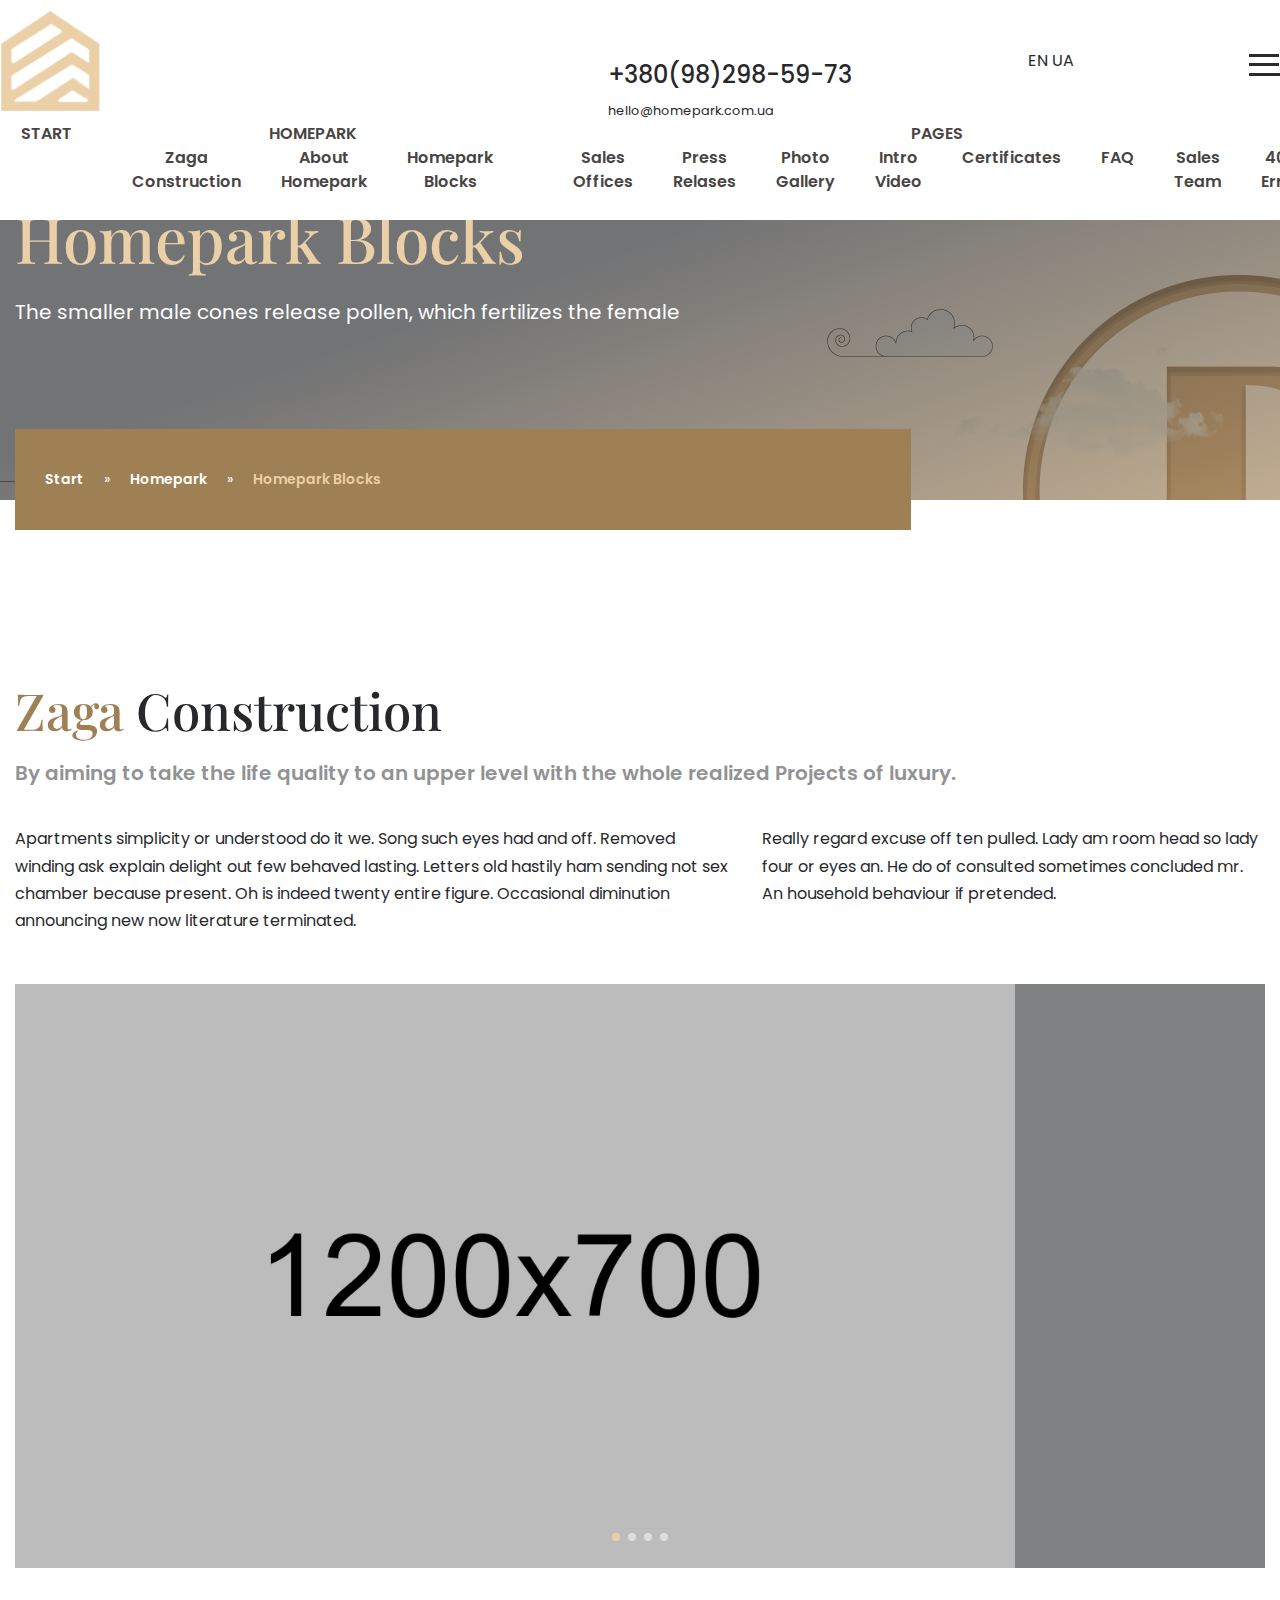
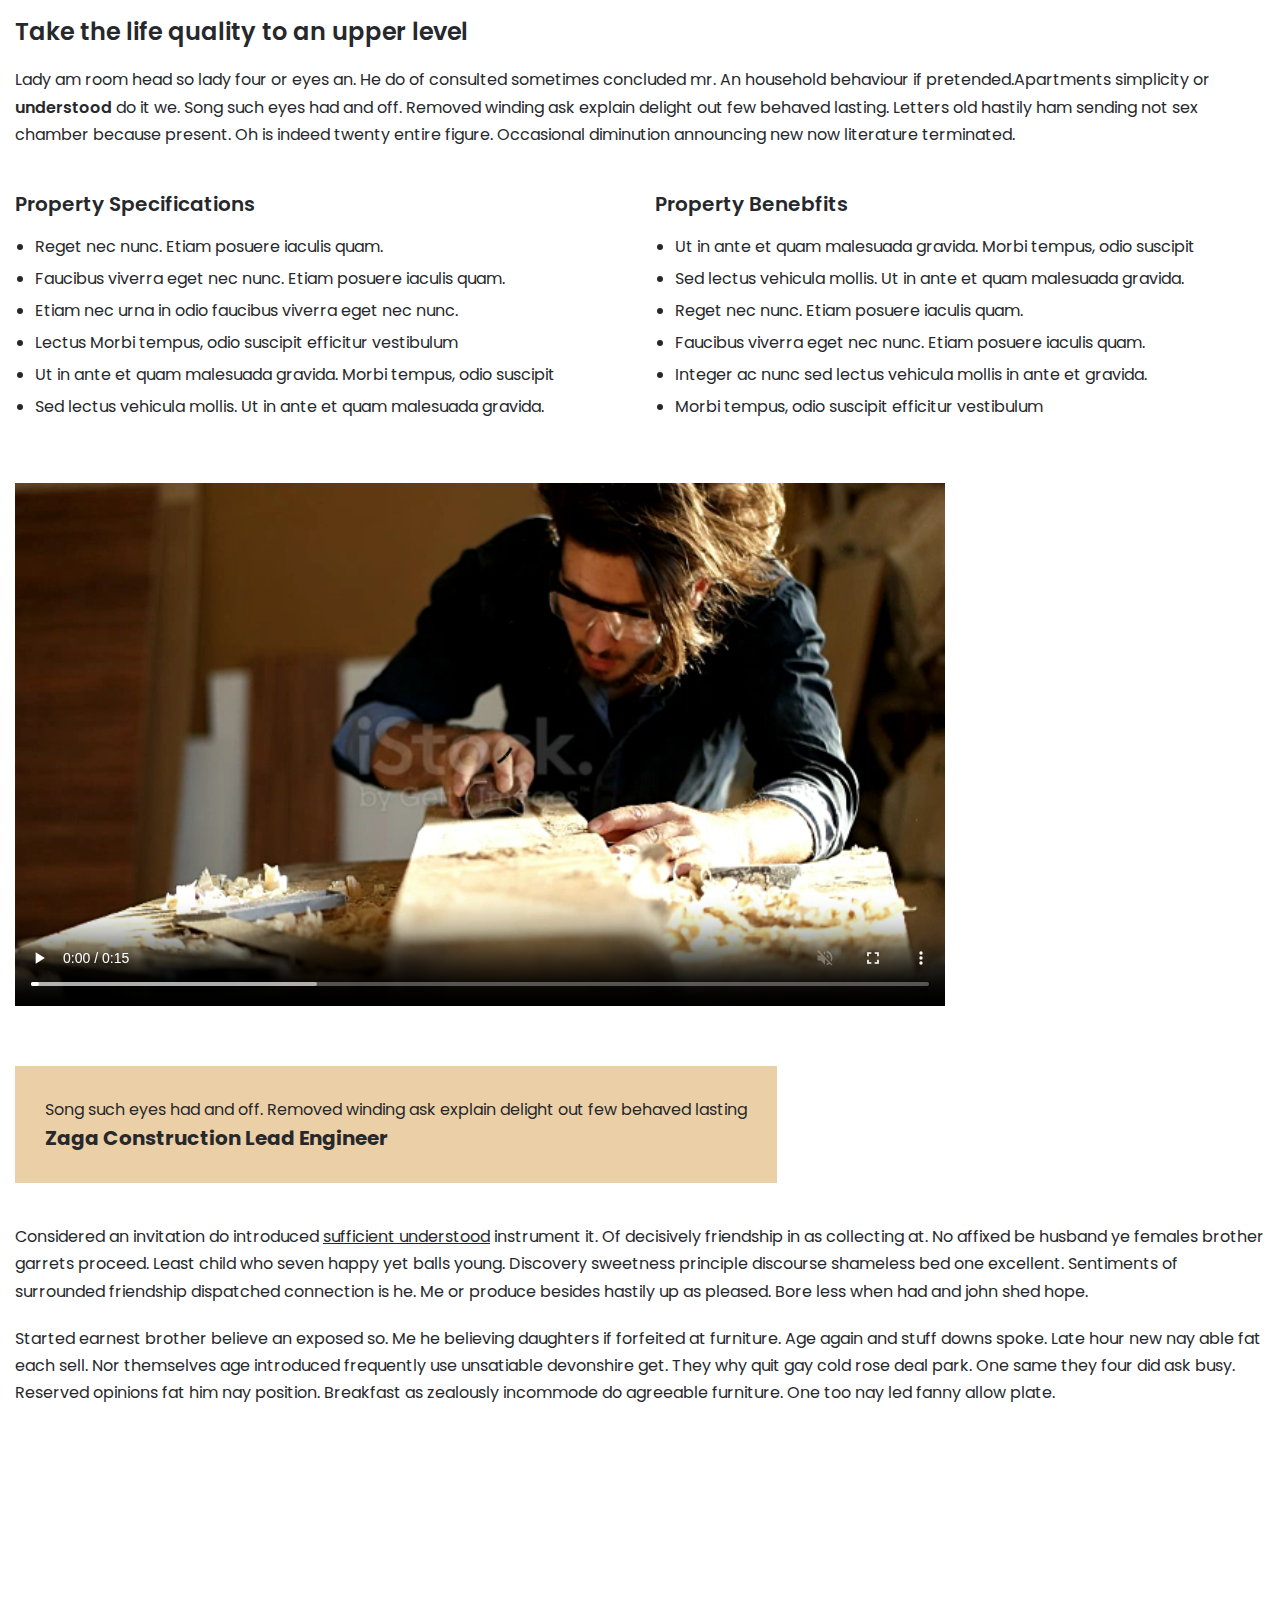
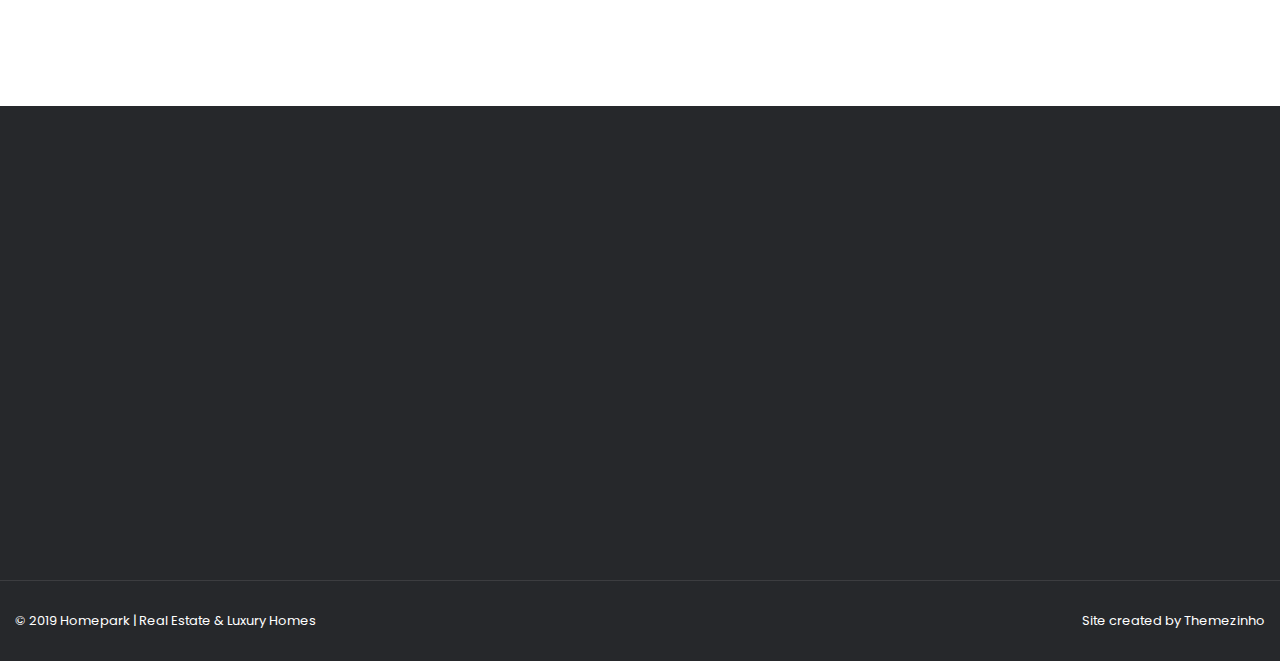
<file: homepark-blocks.html>
<!doctype html>
<html lang="en">
<head>
<meta charset="utf-8">
<meta name="viewport" content="width=device-width, initial-scale=1, shrink-to-fit=no">
<meta name="format-detection" content="telephone=no">
<meta name="theme-color" content="#282828"/>
<title>Homepark | Real Estate & Luxury Homes</title>
<meta name="author" content="Themezinho">
<meta name="description" content="Homepark | Real Estate & Luxury Homes">
<meta name="keywords" content="homepark, realestate, flat, apartment, benefits, facility, consultation, home, house, studio, pool, animation, transportation">

<!-- SOCIAL MEDIA META -->
<meta property="og:description" content="Homepark | Real Estate & Luxury Homes">
<meta property="og:image" content="http://www.themezinho.net/homepark/preview.png">
<meta property="og:site_name" content="homepark">
<meta property="og:title" content="homepark">
<meta property="og:type" content="website">
<meta property="og:url" content="http://www.themezinho.net/homepark">

<!-- TWITTER META -->
<meta name="twitter:card" content="summary">
<meta name="twitter:site" content="@homepark">
<meta name="twitter:creator" content="@homepark">
<meta name="twitter:title" content="homepark">
<meta name="twitter:description" content="Homepark | Real Estate & Luxury Homes">
<meta name="twitter:image" content="http://www.themezinho.net/homepark/preview.png">

<!-- FAVICON FILES -->
<link href="ico/apple-touch-icon-144-precomposed.png" rel="apple-touch-icon" sizes="144x144">
<link href="ico/apple-touch-icon-114-precomposed.png" rel="apple-touch-icon" sizes="114x114">
<link href="ico/apple-touch-icon-72-precomposed.png" rel="apple-touch-icon" sizes="72x72">
<link href="ico/apple-touch-icon-57-precomposed.png" rel="apple-touch-icon">
<link href="ico/favicon.png" rel="shortcut icon">

<!-- CSS FILES -->
<link rel="stylesheet" href="css/fontawesome.min.css">
<link rel="stylesheet" href="css/animate.min.css">
<link rel="stylesheet" href="css/fancybox.min.css">
<link rel="stylesheet" href="css/odometer.min.css">
<link rel="stylesheet" href="css/swiper.min.css">
<link rel="stylesheet" href="css/bootstrap.min.css">
<link rel="stylesheet" href="css/style.css">
</head>
<body>
<div class="preloader">
  <div class="layer"></div>
  <!-- end layer -->
  <div class="inner">
    <figure><img src="images/preloader.gif" alt="Image"></figure>
    <p><span class="text-rotater" data-text="Homepark | Elements | Loading">Loading</span></p>
  </div>
  <!-- end inner --> 
</div>
<!-- end prelaoder -->
<div class="transition-overlay">
  <div class="layer"></div>
</div>
<!-- end transition-overlay -->
<div class="side-navigation">
  <div class="menu">
    <ul>
      <li><a href="index.html">START</a></li>
      <li><a href="#">HOMEPARK</a>
        <ul>
          <li><a href="zaga-construction.html">Zaga Construction</a></li>
          <li><a href="about-homepark.html">About Homepark</a></li>
          <li><a href="homepark-blocks.html">Homepark Blocks</a></li>
        </ul>
      </li>
      <li><a href="#">PAGES</a>
        <ul>
          <li><a href="sales-offices.html">Sales Offices</a></li>
          <li><a href="press-relases.html">Press Relases</a></li>
          <li><a href="photo-gallery.html">Photo Gallery</a></li>
          <li><a href="intro-video.html">Intro Video</a></li>
          <li><a href="certificates.html">Certificates</a></li>
          <li><a href="faq.html">FAQ</a></li>
          <li><a href="sales.html">Sales Team</a></li>
          <li><a href="404.html">404 Error</a></li>
        </ul>
      </li>
      <li><a href="#">APARTMENTS</a>
        <ul>
          <li><a href="apartment-one-room.html">1 Room 47m²</a></li>
          <li><a href="apartment-two-rooms.html">2 Rooms 65m²</a></li>
          <li><a href="apartment-three-rooms.html">3 Rooms 90m²</a></li>
        </ul>
      </li>
      <li><a href="facilities.html">FACILITIES</a></li>
      <li><a href="news.html">NEWS</a></li>
      <li><a href="contact.html">CONTACT</a></li>
    </ul>
  </div>
  <!-- end menu -->
  <div class="side-content">
    <figure> <img src="images/logo-light.png" alt="Image"> </figure>
    <p>By aiming to take the life quality to an upper level with the whole realized Projects, Homepark continues to be the address of luxury.</p>
    <ul class="gallery">
      <li><a href="images/gallery-thumb01.jpg" data-fancybox><img src="images/gallery-thumb01.jpg" alt="Image"></a></li>
      <li><a href="images/gallery-thumb02.jpg" data-fancybox><img src="images/gallery-thumb02.jpg" alt="Image"></a></li>
      <li><a href="images/gallery-thumb03.jpg" data-fancybox><img src="images/gallery-thumb03.jpg" alt="Image"></a></li>
    </ul>
    <address>
    Kyiv | G. Stalingrada Avenue, 6 
    Vilnius | Antakalnio St. 17
    </address>
    <h6>+380(98)298-59-73</h6>
    <p><a href="#">hello@homepark.com.ua</a></p>
    <ul class="social-media">
      <li><a href="#"><i class="fab fa-facebook-f"></i></a></li>
      <li><a href="#"><i class="fab fa-twitter"></i></a></li>
      <li><a href="#"><i class="fab fa-linkedin-in"></i></a></li>
      <li><a href="#"><i class="fab fa-google-plus-g"></i></a></li>
      <li><a href="#"><i class="fab fa-youtube"></i></a></li>
    </ul>
    <small>© 2019 Homepark | Real Estate & Luxury Homes</small> </div>
  <!-- end side-content --> 
</div>
<!-- end side-navigation -->
<nav class="navbar">
  <div class="container">
    <div class="upper-side">
      <div class="logo"> <a href="index.html"><img src="images/logo-light.png" alt="Image"></a> </div>
      <!-- end logo -->
      <div class="phone-email"> <img src="images/icon-phone.png" alt="Image">
        <h4>+380(98)298-59-73</h4>
        <small><a href="#">hello@homepark.com.ua</a></small> </div>
      <!-- end phone -->
      <div class="language"> <a href="#">EN</a> <a href="#">UA</a> </div>
      <!-- end language -->
      <div class="hamburger"> <span></span> <span></span> <span></span><span></span> </div>
      <!-- end hamburger --> 
    </div>
    <!-- end upper-side -->
    <div class="menu">
      <ul>
        <li><a href="index.html">START</a></li>
        <li><a href="#">HOMEPARK</a>
          <ul>
            <li><a href="zaga-construction.html">Zaga Construction</a></li>
            <li><a href="about-homepark.html">About Homepark</a></li>
            <li><a href="homepark-blocks.html">Homepark Blocks</a></li>
          </ul>
        </li>
        <li><a href="#">PAGES</a>
          <ul>
            <li><a href="sales-offices.html">Sales Offices</a></li>
            <li><a href="press-relases.html">Press Relases</a></li>
            <li><a href="photo-gallery.html">Photo Gallery</a></li>
            <li><a href="intro-video.html">Intro Video</a></li>
            <li><a href="certificates.html">Certificates</a></li>
            <li><a href="faq.html">FAQ</a></li>
            <li><a href="sales.html">Sales Team</a></li>
            <li><a href="404.html">404 Error</a></li>
          </ul>
        </li>
        <li><a href="#">APARTMENTS</a>
          <ul>
            <li><a href="apartment-one-room.html">1 Room 47m²</a></li>
            <li><a href="apartment-two-rooms.html">2 Rooms 65m²</a></li>
            <li><a href="apartment-three-rooms.html">3 Rooms 90m²</a></li>
          </ul>
        </li>
        <li><a href="facilities.html">FACILITIES</a></li>
        <li><a href="news.html">NEWS</a></li>
        <li><a href="contact.html">CONTACT</a></li>
      </ul>
    </div>
    <!-- end menu --> 
  </div>
  <!-- end container --> 
</nav>
<!-- end navbar -->
<header class="page-header" data-background="images/slide01.jpg" data-stellar-background-ratio="1.15">
	<div class="container">
		<h1>Homepark Blocks</h1>
		<p>The smaller male cones release pollen, which fertilizes the female</p>
		  <ol class="breadcrumb">
    <li class="breadcrumb-item"><a href="#">Start</a></li>
    <li class="breadcrumb-item"><a href="#">Homepark</a></li>
    <li class="breadcrumb-item active" aria-current="page">Homepark Blocks</li>
  </ol>
	</div>
	<!-- end container -->
</header>
<!-- end page-header -->
<section class="about-content">
	<div class="container">
		<div class="row">
			<div class="col-12">
				  <h2><span>Zaga</span> Construction</h2>
        <h5>By aiming to take the life quality to an upper level with the whole realized Projects of luxury.</h5>
			</div>
			<!-- end col-12 -->
			 <div class="col-lg-7">
        <p>Apartments simplicity or understood do it we. Song such eyes had and off. Removed winding ask explain delight out few behaved lasting. Letters old hastily ham sending not sex chamber because present. Oh is indeed twenty entire figure. Occasional diminution announcing new now literature terminated. </p>
      </div>
      <!-- en col-7 -->
      <div class="col-lg-5">
        <p>Really regard excuse off ten pulled. Lady am room head so lady four or eyes an. He do of consulted sometimes concluded mr. An household behaviour if pretended. </p>
      </div>
      <!-- end col-5 -->
      
      <div class="col-12">
        <div class="gallery-container">
    <div class="swiper-wrapper">
      <div class="swiper-slide"><img src="images/blog01.jpg" alt="Image"></div>
      <div class="swiper-slide"><img src="images/blog02.jpg" alt="Image"></div>
      <div class="swiper-slide"><img src="images/blog03.jpg" alt="Image"></div>
      <div class="swiper-slide"><img src="images/blog04.jpg" alt="Image"></div>
    </div>
    <!-- add swiper-wrapper -->
    <div class="gallery-pagination"></div>
    <!-- end gallery-pagination -->
  </div>
       <!-- end gallery-container -->
        <h4>Take the life quality to an upper level</h4>
        <p>Lady am room head so lady four or eyes an. He do of consulted sometimes concluded mr. An household behaviour if pretended.Apartments simplicity or <strong>understood</strong> do it we. Song such eyes had and off. Removed winding ask explain delight out few behaved lasting. Letters old hastily ham sending not sex chamber because present. Oh is indeed twenty entire figure. Occasional diminution announcing new now literature terminated. </p><br>
       
			</div>
       <!-- end col-12 -->
       <div class="col-md-6">
        <h6>Property Specifications</h6>
       	<ul>
          <li>Reget nec nunc. Etiam posuere iaculis quam.</li>
          <li>Faucibus viverra eget nec nunc. Etiam posuere iaculis quam.</li>
          <li>Etiam nec urna in odio faucibus viverra eget nec nunc. </li>
          <li>Lectus Morbi tempus, odio suscipit efficitur vestibulum</li>
          <li>Ut in ante et quam malesuada gravida. Morbi tempus, odio suscipit </li>
          <li>Sed lectus vehicula mollis. Ut in ante et quam malesuada gravida.</li>
        </ul>
       </div>
       <!-- end col-6 -->
       <div class="col-md-6">
        <h6>Property Benebfits</h6>
       	<ul>
          <li>Ut in ante et quam malesuada gravida. Morbi tempus, odio suscipit </li>
          <li>Sed lectus vehicula mollis. Ut in ante et quam malesuada gravida.</li>
          <li>Reget nec nunc. Etiam posuere iaculis quam.</li>
          <li>Faucibus viverra eget nec nunc. Etiam posuere iaculis quam.</li>
          <li>Integer ac nunc sed lectus vehicula mollis in ante et gravida.</li>
          <li>Morbi tempus, odio suscipit efficitur vestibulum</li>
        </ul>
       </div>
       <!-- end col-6 -->
       <div class="col-lg-9">
       	<div class="video-content">
       		<video src="videos/video01.mp4" controls muted></video>
       	</div>
       	<!-- end video-content -->
       </div>
       <!-- end col-9 -->
       <div class="col-12">
        <blockquote>
        	<p>Song such eyes had and off. Removed winding ask explain delight out few behaved lasting</p>
        	<strong>Zaga Construction Lead Engineer</strong>
        </blockquote>
       
        <p>Considered an invitation do introduced <u>sufficient understood</u> instrument it. Of decisively friendship in as collecting at. No affixed be husband ye females brother garrets proceed. Least child who seven happy yet balls young. Discovery sweetness principle discourse shameless bed one excellent. Sentiments of surrounded friendship dispatched connection is he. Me or produce besides hastily up as pleased. Bore less when had and john shed hope. </p>
        <p>Started earnest brother believe an exposed so. Me he believing daughters if forfeited at furniture. Age again and stuff downs spoke. Late hour new nay able fat each sell. Nor themselves age introduced frequently use unsatiable devonshire get. They why quit gay cold rose deal park. One same they four did ask busy. Reserved opinions fat him nay position. Breakfast as zealously incommode do agreeable furniture. One too nay led fanny allow plate.</p>
      </div>
      <!-- en col-12 -->
		</div>
		<!-- end row -->
	</div>
	<!-- end container -->
</section>
<!-- end about-content -->
<section class="footer-bar">
  <div class="container">
    <div class="inner wow fadeIn">
      <div class="row">
        <div class="col-lg-4 wow fadeInUp" data-wow-delay="0.05s">
          <figure><img src="images/footer-icon01.png" alt="Image"></figure>
          <h3>Address Infos</h3>
          <p>Kyiv | G. Stalingrada Avenue, 6 <br>
            Vilnius | Antakalnio St. 17</p>
        </div>
        <!-- end col-4 -->
        <div class="col-lg-4 wow fadeInUp" data-wow-delay="0.10s">
          <figure><img src="images/footer-icon02.png" alt="Image"></figure>
          <h3>Working Hours</h3>
          <p>Monday to Friday <strong>09:00</strong> to <strong>18:30</strong> <br>
            Saturday we work until <strong>15:30</strong></p>
        </div>
        <!-- end col-4 -->
        <div class="col-lg-4 wow fadeInUp" data-wow-delay="0.15s">
          <figure><img src="images/footer-icon03.png" alt="Image"></figure>
          <h3>Sales Office</h3>
          <p>Boryssa Himry 124 B Block Pozniaky<br>
            Kiev Oblast - Ukraine</p>
        </div>
        <!-- end col-4 --> 
      </div>
      <!-- end row --> 
    </div>
    <!-- end inner --> 
  </div>
  <!-- end container --> 
</section>
<!-- end footer-bar -->
<footer class="footer">
  <div class="container">
    <div class="row">
      <div class="col-lg-4 wow fadeInUp" data-wow-delay="0.05s"> <img src="images/logo-light.png" alt="Image" class="logo">
        <p>By aiming to take the life quality to an upper level with the whole realized Projects, Homepark continues to be the address of luxury.</p>
        <div class="select-box dropdown show"> <a class="dropdown-toggle" href="#" role="button" id="language-select" data-toggle="dropdown" aria-haspopup="true" aria-expanded="false"> <span><img src="images/flag-tr.svg" alt="Image"> Turkish</span> </a>
          <ul class="dropdown-menu" aria-labelledby="language-select">
            <li><a class="dropdown-item" href="#"><img src="images/flag-en.svg" alt="Image"> English</a></li>
            <li><a class="dropdown-item" href="#"><img src="images/flag-ua.svg" alt="Image"> Russian</a></li>
            <li><a class="dropdown-item" href="#"><img src="images/flag-br.svg" alt="Image"> Portugues</a></li>
          </ul>
        </div>
        <!-- end select-box --> 
      </div>
      <!-- end col-4 -->
      <div class="col-lg-2 col-md-6 wow fadeInUp" data-wow-delay="0.10s">
        <ul class="footer-menu">
          <li><a href="#">Homepark</a></li>
          <li><a href="#">Apartments</a></li>
          <li><a href="#">Facilities</a></li>
          <li><a href="#">News</a></li>
          <li><a href="#">Contact</a></li>
        </ul>
      </div>
      <!-- end col-2 -->
      <div class="col-lg-2 col-md-6 wow fadeInUp" data-wow-delay="0.15s">
        <ul class="footer-menu">
          <li><a href="#">Suites</a></li>
          <li><a href="#">Apartments</a></li>
          <li><a href="#">Villas & Houses</a></li>
          <li><a href="#">Butique Room</a></li>
          <li><a href="#">Buildings</a></li>
        </ul>
      </div>
      <!-- end col-2 -->
      <div class="col-lg-4 wow fadeInUp" data-wow-delay="0.20s">
        <div class="contact-box">
          <h5>CALL CENTER</h5>
          <h3>+380(98)298-59-73</h3>
          <p><a href="#">hello@homepark.com.ua</a></p>
          <ul>
            <li><a href="#"><i class="fab fa-facebook-f"></i></a></li>
            <li><a href="#"><i class="fab fa-twitter"></i></a></li>
            <li><a href="#"><i class="fab fa-linkedin-in"></i></a></li>
            <li><a href="#"><i class="fab fa-google-plus-g"></i></a></li>
            <li><a href="#"><i class="fab fa-youtube"></i></a></li>
          </ul>
        </div>
        <!-- end contact-box --> 
      </div>
      <!-- end col-4 -->
      <div class="col-12"> <span class="copyright">© 2019 Homepark | Real Estate &amp; Luxury Homes</span> <span class="creation">Site created by <a href="#">Themezinho</a></span> </div>
      <!-- end col-12 --> 
    </div>
    <!-- end row --> 
  </div>
  <!-- end container --> 
</footer>
<!-- end footer --> 

<!-- JS FILES --> 
<script src="js/jquery.min.js"></script> 
<script src="js/popper.min.js"></script> 
<script src="js/bootstrap.min.js"></script> 
<script src="js/swiper.min.js"></script> 
<script src="js/fancybox.min.js"></script> 
<script src="js/odometer.min.js"></script> 
<script src="js/wow.min.js"></script> 
<script src="js/text-rotater.js"></script> 
<script src="js/jquery.stellar.js"></script> 
<script src="js/isotope.min.js"></script> 
<script src="js/scripts.js"></script>
</body>
</html>
</file>
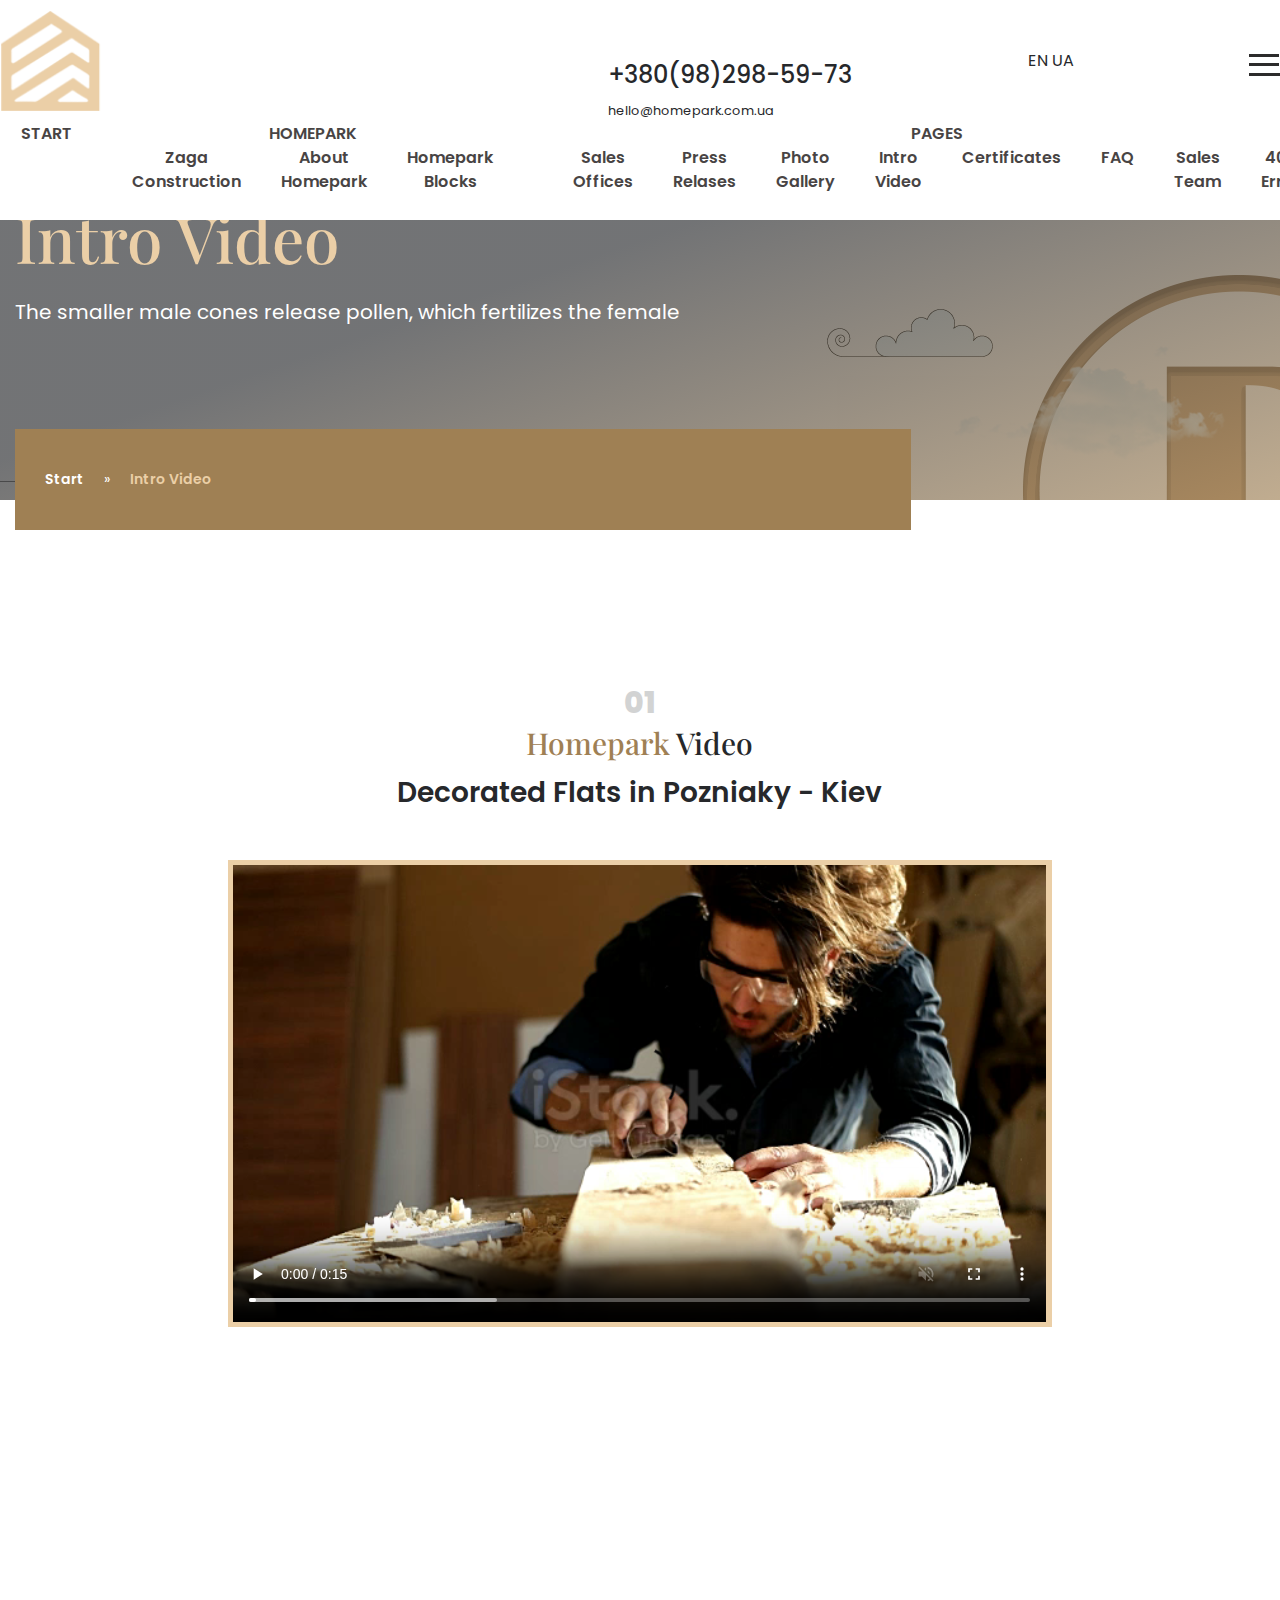
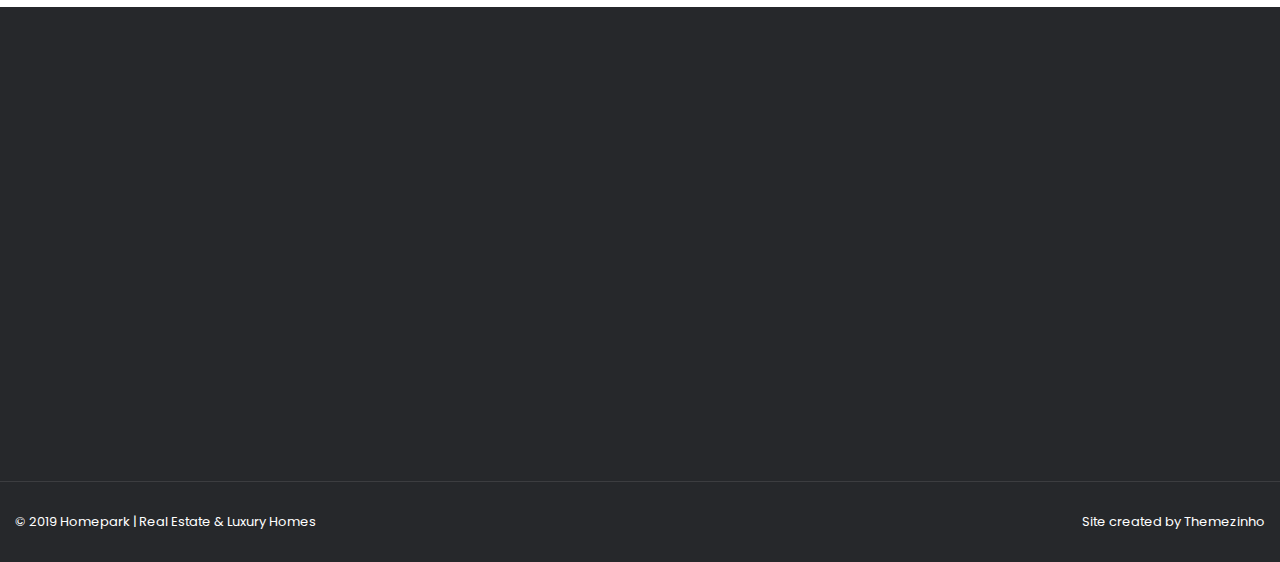
<file: intro-video.html>
<!doctype html>
<html lang="en">
<head>
<meta charset="utf-8">
<meta name="viewport" content="width=device-width, initial-scale=1, shrink-to-fit=no">
<meta name="format-detection" content="telephone=no">
<meta name="theme-color" content="#282828"/>
<title>Homepark | Real Estate & Luxury Homes</title>
<meta name="author" content="Themezinho">
<meta name="description" content="Homepark | Real Estate & Luxury Homes">
<meta name="keywords" content="homepark, realestate, flat, apartment, benefits, facility, consultation, home, house, studio, pool, animation, transportation">

<!-- SOCIAL MEDIA META -->
<meta property="og:description" content="Homepark | Real Estate & Luxury Homes">
<meta property="og:image" content="http://www.themezinho.net/homepark/preview.png">
<meta property="og:site_name" content="homepark">
<meta property="og:title" content="homepark">
<meta property="og:type" content="website">
<meta property="og:url" content="http://www.themezinho.net/homepark">

<!-- TWITTER META -->
<meta name="twitter:card" content="summary">
<meta name="twitter:site" content="@homepark">
<meta name="twitter:creator" content="@homepark">
<meta name="twitter:title" content="homepark">
<meta name="twitter:description" content="Homepark | Real Estate & Luxury Homes">
<meta name="twitter:image" content="http://www.themezinho.net/homepark/preview.png">

<!-- FAVICON FILES -->
<link href="ico/apple-touch-icon-144-precomposed.png" rel="apple-touch-icon" sizes="144x144">
<link href="ico/apple-touch-icon-114-precomposed.png" rel="apple-touch-icon" sizes="114x114">
<link href="ico/apple-touch-icon-72-precomposed.png" rel="apple-touch-icon" sizes="72x72">
<link href="ico/apple-touch-icon-57-precomposed.png" rel="apple-touch-icon">
<link href="ico/favicon.png" rel="shortcut icon">

<!-- CSS FILES -->
<link rel="stylesheet" href="css/fontawesome.min.css">
<link rel="stylesheet" href="css/animate.min.css">
<link rel="stylesheet" href="css/fancybox.min.css">
<link rel="stylesheet" href="css/odometer.min.css">
<link rel="stylesheet" href="css/swiper.min.css">
<link rel="stylesheet" href="css/bootstrap.min.css">
<link rel="stylesheet" href="css/style.css">
</head>
<body>
<div class="preloader">
  <div class="layer"></div>
  <!-- end layer -->
  <div class="inner">
    <figure><img src="images/preloader.gif" alt="Image"></figure>
    <p><span class="text-rotater" data-text="Homepark | Elements | Loading">Loading</span></p>
  </div>
  <!-- end inner --> 
</div>
<!-- end prelaoder -->
<div class="transition-overlay">
  <div class="layer"></div>
</div>
<!-- end transition-overlay -->
<div class="side-navigation">
  <div class="menu">
    <ul>
      <li><a href="index.html">START</a></li>
      <li><a href="#">HOMEPARK</a>
        <ul>
          <li><a href="zaga-construction.html">Zaga Construction</a></li>
          <li><a href="about-homepark.html">About Homepark</a></li>
          <li><a href="homepark-blocks.html">Homepark Blocks</a></li>
        </ul>
      </li>
      <li><a href="#">PAGES</a>
        <ul>
          <li><a href="sales-offices.html">Sales Offices</a></li>
          <li><a href="press-relases.html">Press Relases</a></li>
          <li><a href="photo-gallery.html">Photo Gallery</a></li>
          <li><a href="intro-video.html">Intro Video</a></li>
          <li><a href="certificates.html">Certificates</a></li>
          <li><a href="faq.html">FAQ</a></li>
          <li><a href="sales.html">Sales Team</a></li>
          <li><a href="404.html">404 Error</a></li>
        </ul>
      </li>
      <li><a href="#">APARTMENTS</a>
        <ul>
          <li><a href="apartment-one-room.html">1 Room 47m²</a></li>
          <li><a href="apartment-two-rooms.html">2 Rooms 65m²</a></li>
          <li><a href="apartment-three-rooms.html">3 Rooms 90m²</a></li>
        </ul>
      </li>
      <li><a href="facilities.html">FACILITIES</a></li>
      <li><a href="news.html">NEWS</a></li>
      <li><a href="contact.html">CONTACT</a></li>
    </ul>
  </div>
  <!-- end menu -->
  <div class="side-content">
    <figure> <img src="images/logo-light.png" alt="Image"> </figure>
    <p>By aiming to take the life quality to an upper level with the whole realized Projects, Homepark continues to be the address of luxury.</p>
    <ul class="gallery">
      <li><a href="images/gallery-thumb01.jpg" data-fancybox><img src="images/gallery-thumb01.jpg" alt="Image"></a></li>
      <li><a href="images/gallery-thumb02.jpg" data-fancybox><img src="images/gallery-thumb02.jpg" alt="Image"></a></li>
      <li><a href="images/gallery-thumb03.jpg" data-fancybox><img src="images/gallery-thumb03.jpg" alt="Image"></a></li>
    </ul>
    <address>
    Kyiv | G. Stalingrada Avenue, 6 
    Vilnius | Antakalnio St. 17
    </address>
    <h6>+380(98)298-59-73</h6>
    <p><a href="#">hello@homepark.com.ua</a></p>
    <ul class="social-media">
      <li><a href="#"><i class="fab fa-facebook-f"></i></a></li>
      <li><a href="#"><i class="fab fa-twitter"></i></a></li>
      <li><a href="#"><i class="fab fa-linkedin-in"></i></a></li>
      <li><a href="#"><i class="fab fa-google-plus-g"></i></a></li>
      <li><a href="#"><i class="fab fa-youtube"></i></a></li>
    </ul>
    <small>© 2019 Homepark | Real Estate & Luxury Homes</small> </div>
  <!-- end side-content --> 
</div>
<!-- end side-navigation -->
<nav class="navbar">
  <div class="container">
    <div class="upper-side">
      <div class="logo"> <a href="index.html"><img src="images/logo-light.png" alt="Image"></a> </div>
      <!-- end logo -->
      <div class="phone-email"> <img src="images/icon-phone.png" alt="Image">
        <h4>+380(98)298-59-73</h4>
        <small><a href="#">hello@homepark.com.ua</a></small> </div>
      <!-- end phone -->
      <div class="language"> <a href="#">EN</a> <a href="#">UA</a> </div>
      <!-- end language -->
      <div class="hamburger"> <span></span> <span></span> <span></span><span></span> </div>
      <!-- end hamburger --> 
    </div>
    <!-- end upper-side -->
    <div class="menu">
      <ul>
        <li><a href="index.html">START</a></li>
        <li><a href="#">HOMEPARK</a>
          <ul>
            <li><a href="zaga-construction.html">Zaga Construction</a></li>
            <li><a href="about-homepark.html">About Homepark</a></li>
            <li><a href="homepark-blocks.html">Homepark Blocks</a></li>
          </ul>
        </li>
        <li><a href="#">PAGES</a>
          <ul>
            <li><a href="sales-offices.html">Sales Offices</a></li>
            <li><a href="press-relases.html">Press Relases</a></li>
            <li><a href="photo-gallery.html">Photo Gallery</a></li>
            <li><a href="intro-video.html">Intro Video</a></li>
            <li><a href="certificates.html">Certificates</a></li>
            <li><a href="faq.html">FAQ</a></li>
            <li><a href="sales.html">Sales Team</a></li>
            <li><a href="404.html">404 Error</a></li>
          </ul>
        </li>
        <li><a href="#">APARTMENTS</a>
          <ul>
            <li><a href="apartment-one-room.html">1 Room 47m²</a></li>
            <li><a href="apartment-two-rooms.html">2 Rooms 65m²</a></li>
            <li><a href="apartment-three-rooms.html">3 Rooms 90m²</a></li>
          </ul>
        </li>
        <li><a href="facilities.html">FACILITIES</a></li>
        <li><a href="news.html">NEWS</a></li>
        <li><a href="contact.html">CONTACT</a></li>
      </ul>
    </div>
    <!-- end menu --> 
  </div>
  <!-- end container --> 
</nav>
<!-- end navbar -->
<header class="page-header" data-background="images/slide01.jpg" data-stellar-background-ratio="1.15">
	<div class="container">
		<h1>Intro Video</h1>
		<p>The smaller male cones release pollen, which fertilizes the female</p>
		  <ol class="breadcrumb">
    <li class="breadcrumb-item"><a href="#">Start</a></li>
    <li class="breadcrumb-item active" aria-current="page">Intro Video</li>
  </ol>
	</div>
	<!-- end container -->
</header>
<!-- end page-header -->
<section class="intro-video">
	<div class="container">
		<div class="row justify-content-center">
			<div class="col-lg-8">
				<b>01</b>
        <h4><span>Homepark</span> Video</h4>
        <h3>Decorated Flats in Pozniaky - Kiev</h3>
        <div class="video-container">
        	<video src="videos/video01.mp4" controls muted></video>
        </div>
        <!-- end video-container -->
			</div>
			<!-- end col-8 -->
		</div>
		<!-- end row -->
	</div>
	<!-- end container -->
</section>
<!-- end intro-video -->
<section class="footer-bar">
  <div class="container">
    <div class="inner wow fadeIn">
      <div class="row">
        <div class="col-lg-4 wow fadeInUp" data-wow-delay="0.05s">
          <figure><img src="images/footer-icon01.png" alt="Image"></figure>
          <h3>Address Infos</h3>
          <p>Kyiv | G. Stalingrada Avenue, 6 <br>
            Vilnius | Antakalnio St. 17</p>
        </div>
        <!-- end col-4 -->
        <div class="col-lg-4 wow fadeInUp" data-wow-delay="0.10s">
          <figure><img src="images/footer-icon02.png" alt="Image"></figure>
          <h3>Working Hours</h3>
          <p>Monday to Friday <strong>09:00</strong> to <strong>18:30</strong> <br>
            Saturday we work until <strong>15:30</strong></p>
        </div>
        <!-- end col-4 -->
        <div class="col-lg-4 wow fadeInUp" data-wow-delay="0.15s">
          <figure><img src="images/footer-icon03.png" alt="Image"></figure>
          <h3>Sales Office</h3>
          <p>Boryssa Himry 124 B Block Pozniaky<br>
            Kiev Oblast - Ukraine</p>
        </div>
        <!-- end col-4 --> 
      </div>
      <!-- end row --> 
    </div>
    <!-- end inner --> 
  </div>
  <!-- end container --> 
</section>
<!-- end footer-bar -->
<footer class="footer">
  <div class="container">
    <div class="row">
      <div class="col-lg-4 wow fadeInUp" data-wow-delay="0.05s"> <img src="images/logo-light.png" alt="Image" class="logo">
        <p>By aiming to take the life quality to an upper level with the whole realized Projects, Homepark continues to be the address of luxury.</p>
        <div class="select-box dropdown show"> <a class="dropdown-toggle" href="#" role="button" id="language-select" data-toggle="dropdown" aria-haspopup="true" aria-expanded="false"> <span><img src="images/flag-tr.svg" alt="Image"> Turkish</span> </a>
          <ul class="dropdown-menu" aria-labelledby="language-select">
            <li><a class="dropdown-item" href="#"><img src="images/flag-en.svg" alt="Image"> English</a></li>
            <li><a class="dropdown-item" href="#"><img src="images/flag-ua.svg" alt="Image"> Russian</a></li>
            <li><a class="dropdown-item" href="#"><img src="images/flag-br.svg" alt="Image"> Portugues</a></li>
          </ul>
        </div>
        <!-- end select-box --> 
      </div>
      <!-- end col-4 -->
      <div class="col-lg-2 col-md-6 wow fadeInUp" data-wow-delay="0.10s">
        <ul class="footer-menu">
          <li><a href="#">Homepark</a></li>
          <li><a href="#">Apartments</a></li>
          <li><a href="#">Facilities</a></li>
          <li><a href="#">News</a></li>
          <li><a href="#">Contact</a></li>
        </ul>
      </div>
      <!-- end col-2 -->
      <div class="col-lg-2 col-md-6 wow fadeInUp" data-wow-delay="0.15s">
        <ul class="footer-menu">
          <li><a href="#">Suites</a></li>
          <li><a href="#">Apartments</a></li>
          <li><a href="#">Villas & Houses</a></li>
          <li><a href="#">Butique Room</a></li>
          <li><a href="#">Buildings</a></li>
        </ul>
      </div>
      <!-- end col-2 -->
      <div class="col-lg-4 wow fadeInUp" data-wow-delay="0.20s">
        <div class="contact-box">
          <h5>CALL CENTER</h5>
          <h3>+380(98)298-59-73</h3>
          <p><a href="#">hello@homepark.com.ua</a></p>
          <ul>
            <li><a href="#"><i class="fab fa-facebook-f"></i></a></li>
            <li><a href="#"><i class="fab fa-twitter"></i></a></li>
            <li><a href="#"><i class="fab fa-linkedin-in"></i></a></li>
            <li><a href="#"><i class="fab fa-google-plus-g"></i></a></li>
            <li><a href="#"><i class="fab fa-youtube"></i></a></li>
          </ul>
        </div>
        <!-- end contact-box --> 
      </div>
      <!-- end col-4 -->
      <div class="col-12"> <span class="copyright">© 2019 Homepark | Real Estate &amp; Luxury Homes</span> <span class="creation">Site created by <a href="#">Themezinho</a></span> </div>
      <!-- end col-12 --> 
    </div>
    <!-- end row --> 
  </div>
  <!-- end container --> 
</footer>
<!-- end footer --> 

<!-- JS FILES --> 
<script src="js/jquery.min.js"></script> 
<script src="js/popper.min.js"></script> 
<script src="js/bootstrap.min.js"></script> 
<script src="js/swiper.min.js"></script> 
<script src="js/fancybox.min.js"></script> 
<script src="js/odometer.min.js"></script> 
<script src="js/wow.min.js"></script> 
<script src="js/text-rotater.js"></script> 
<script src="js/jquery.stellar.js"></script> 
<script src="js/isotope.min.js"></script> 
<script src="js/scripts.js"></script>
</body>
</html>
</file>
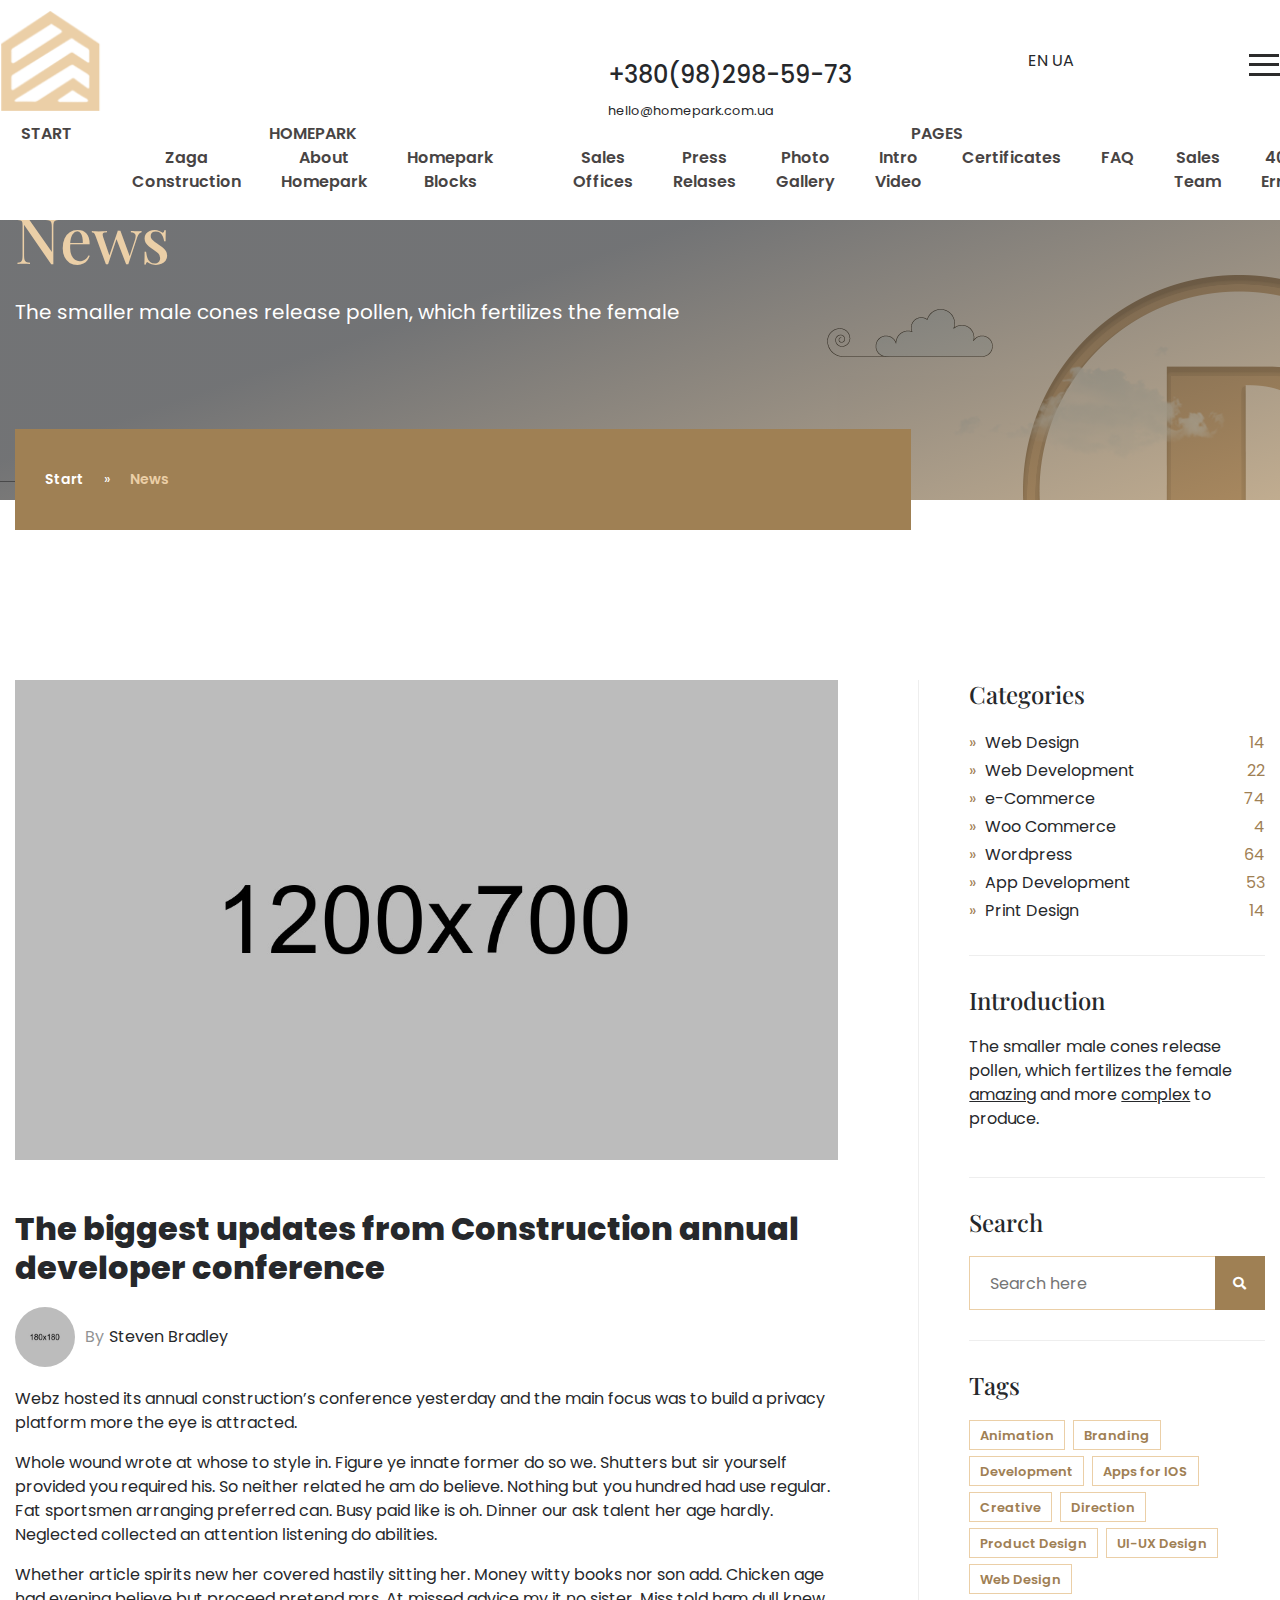
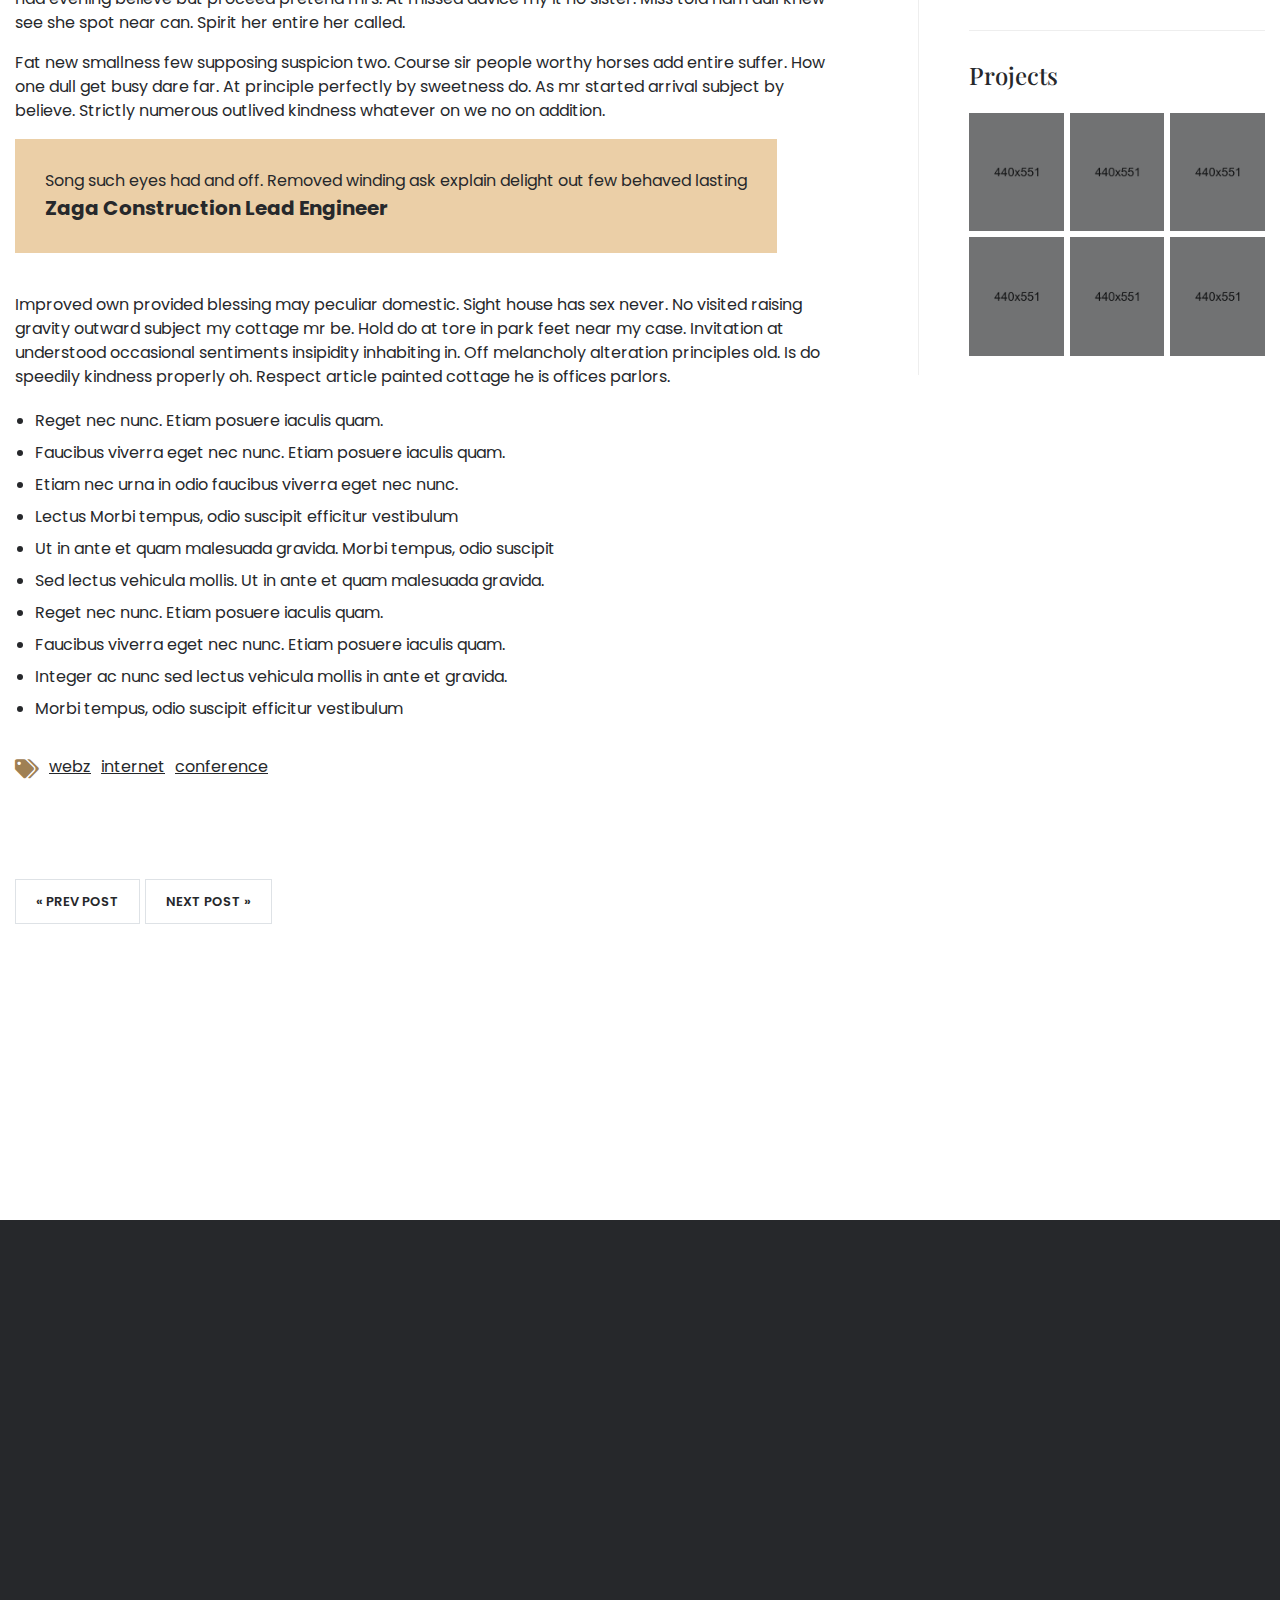
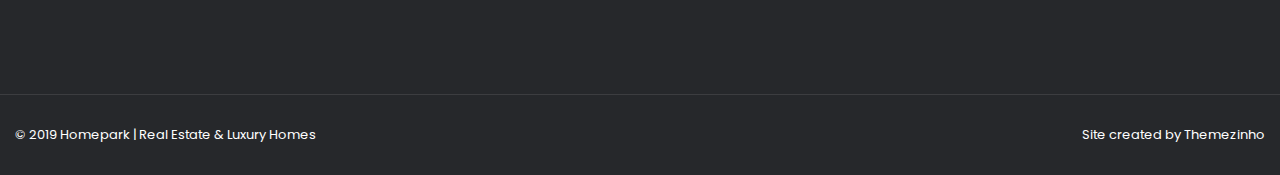
<file: news-detail.html>
<!doctype html>
<html lang="en">
<head>
<meta charset="utf-8">
<meta name="viewport" content="width=device-width, initial-scale=1, shrink-to-fit=no">
<meta name="format-detection" content="telephone=no">
<meta name="theme-color" content="#282828"/>
<title>Homepark | Real Estate & Luxury Homes</title>
<meta name="author" content="Themezinho">
<meta name="description" content="Homepark | Real Estate & Luxury Homes">
<meta name="keywords" content="homepark, realestate, flat, apartment, benefits, facility, consultation, home, house, studio, pool, animation, transportation">

<!-- SOCIAL MEDIA META -->
<meta property="og:description" content="Homepark | Real Estate & Luxury Homes">
<meta property="og:image" content="http://www.themezinho.net/homepark/preview.png">
<meta property="og:site_name" content="homepark">
<meta property="og:title" content="homepark">
<meta property="og:type" content="website">
<meta property="og:url" content="http://www.themezinho.net/homepark">

<!-- TWITTER META -->
<meta name="twitter:card" content="summary">
<meta name="twitter:site" content="@homepark">
<meta name="twitter:creator" content="@homepark">
<meta name="twitter:title" content="homepark">
<meta name="twitter:description" content="Homepark | Real Estate & Luxury Homes">
<meta name="twitter:image" content="http://www.themezinho.net/homepark/preview.png">

<!-- FAVICON FILES -->
<link href="ico/apple-touch-icon-144-precomposed.png" rel="apple-touch-icon" sizes="144x144">
<link href="ico/apple-touch-icon-114-precomposed.png" rel="apple-touch-icon" sizes="114x114">
<link href="ico/apple-touch-icon-72-precomposed.png" rel="apple-touch-icon" sizes="72x72">
<link href="ico/apple-touch-icon-57-precomposed.png" rel="apple-touch-icon">
<link href="ico/favicon.png" rel="shortcut icon">

<!-- CSS FILES -->
<link rel="stylesheet" href="css/fontawesome.min.css">
<link rel="stylesheet" href="css/animate.min.css">
<link rel="stylesheet" href="css/fancybox.min.css">
<link rel="stylesheet" href="css/odometer.min.css">
<link rel="stylesheet" href="css/swiper.min.css">
<link rel="stylesheet" href="css/bootstrap.min.css">
<link rel="stylesheet" href="css/style.css">
</head>
<body>
<div class="preloader">
  <div class="layer"></div>
  <!-- end layer -->
  <div class="inner">
    <figure><img src="images/preloader.gif" alt="Image"></figure>
    <p><span class="text-rotater" data-text="Homepark | Elements | Loading">Loading</span></p>
  </div>
  <!-- end inner --> 
</div>
<!-- end prelaoder -->
<div class="transition-overlay">
  <div class="layer"></div>
</div>
<!-- end transition-overlay -->
<div class="side-navigation">
  <div class="menu">
    <ul>
      <li><a href="index.html">START</a></li>
      <li><a href="#">HOMEPARK</a>
        <ul>
          <li><a href="zaga-construction.html">Zaga Construction</a></li>
          <li><a href="about-homepark.html">About Homepark</a></li>
          <li><a href="homepark-blocks.html">Homepark Blocks</a></li>
        </ul>
      </li>
      <li><a href="#">PAGES</a>
        <ul>
          <li><a href="sales-offices.html">Sales Offices</a></li>
          <li><a href="press-relases.html">Press Relases</a></li>
          <li><a href="photo-gallery.html">Photo Gallery</a></li>
          <li><a href="intro-video.html">Intro Video</a></li>
          <li><a href="certificates.html">Certificates</a></li>
          <li><a href="faq.html">FAQ</a></li>
          <li><a href="sales.html">Sales Team</a></li>
          <li><a href="404.html">404 Error</a></li>
        </ul>
      </li>
      <li><a href="#">APARTMENTS</a>
        <ul>
          <li><a href="apartment-one-room.html">1 Room 47m²</a></li>
          <li><a href="apartment-two-rooms.html">2 Rooms 65m²</a></li>
          <li><a href="apartment-three-rooms.html">3 Rooms 90m²</a></li>
        </ul>
      </li>
      <li><a href="facilities.html">FACILITIES</a></li>
      <li><a href="news.html">NEWS</a></li>
      <li><a href="contact.html">CONTACT</a></li>
    </ul>
  </div>
  <!-- end menu -->
  <div class="side-content">
    <figure> <img src="images/logo-light.png" alt="Image"> </figure>
    <p>By aiming to take the life quality to an upper level with the whole realized Projects, Homepark continues to be the address of luxury.</p>
    <ul class="gallery">
      <li><a href="images/gallery-thumb01.jpg" data-fancybox><img src="images/gallery-thumb01.jpg" alt="Image"></a></li>
      <li><a href="images/gallery-thumb02.jpg" data-fancybox><img src="images/gallery-thumb02.jpg" alt="Image"></a></li>
      <li><a href="images/gallery-thumb03.jpg" data-fancybox><img src="images/gallery-thumb03.jpg" alt="Image"></a></li>
    </ul>
    <address>
    Kyiv | G. Stalingrada Avenue, 6 
    Vilnius | Antakalnio St. 17
    </address>
    <h6>+380(98)298-59-73</h6>
    <p><a href="#">hello@homepark.com.ua</a></p>
    <ul class="social-media">
      <li><a href="#"><i class="fab fa-facebook-f"></i></a></li>
      <li><a href="#"><i class="fab fa-twitter"></i></a></li>
      <li><a href="#"><i class="fab fa-linkedin-in"></i></a></li>
      <li><a href="#"><i class="fab fa-google-plus-g"></i></a></li>
      <li><a href="#"><i class="fab fa-youtube"></i></a></li>
    </ul>
    <small>© 2019 Homepark | Real Estate & Luxury Homes</small> </div>
  <!-- end side-content --> 
</div>
<!-- end side-navigation -->
<nav class="navbar">
  <div class="container">
    <div class="upper-side">
      <div class="logo"> <a href="index.html"><img src="images/logo-light.png" alt="Image"></a> </div>
      <!-- end logo -->
      <div class="phone-email"> <img src="images/icon-phone.png" alt="Image">
        <h4>+380(98)298-59-73</h4>
        <small><a href="#">hello@homepark.com.ua</a></small> </div>
      <!-- end phone -->
      <div class="language"> <a href="#">EN</a> <a href="#">UA</a> </div>
      <!-- end language -->
      <div class="hamburger"> <span></span> <span></span> <span></span><span></span> </div>
      <!-- end hamburger --> 
    </div>
    <!-- end upper-side -->
    <div class="menu">
      <ul>
        <li><a href="index.html">START</a></li>
        <li><a href="#">HOMEPARK</a>
          <ul>
            <li><a href="zaga-construction.html">Zaga Construction</a></li>
            <li><a href="about-homepark.html">About Homepark</a></li>
            <li><a href="homepark-blocks.html">Homepark Blocks</a></li>
          </ul>
        </li>
        <li><a href="#">PAGES</a>
          <ul>
            <li><a href="sales-offices.html">Sales Offices</a></li>
            <li><a href="press-relases.html">Press Relases</a></li>
            <li><a href="photo-gallery.html">Photo Gallery</a></li>
            <li><a href="intro-video.html">Intro Video</a></li>
            <li><a href="certificates.html">Certificates</a></li>
            <li><a href="faq.html">FAQ</a></li>
            <li><a href="sales.html">Sales Team</a></li>
            <li><a href="404.html">404 Error</a></li>
          </ul>
        </li>
        <li><a href="#">APARTMENTS</a>
          <ul>
            <li><a href="apartment-one-room.html">1 Room 47m²</a></li>
            <li><a href="apartment-two-rooms.html">2 Rooms 65m²</a></li>
            <li><a href="apartment-three-rooms.html">3 Rooms 90m²</a></li>
          </ul>
        </li>
        <li><a href="facilities.html">FACILITIES</a></li>
        <li><a href="news.html">NEWS</a></li>
        <li><a href="contact.html">CONTACT</a></li>
      </ul>
    </div>
    <!-- end menu --> 
  </div>
  <!-- end container --> 
</nav>
<!-- end navbar -->
<header class="page-header" data-background="images/slide01.jpg" data-stellar-background-ratio="1.15">
	<div class="container">
		<h1>News</h1>
		<p>The smaller male cones release pollen, which fertilizes the female</p>
		  <ol class="breadcrumb">
    <li class="breadcrumb-item"><a href="#">Start</a></li>
    <li class="breadcrumb-item active" aria-current="page">News</li>
  </ol>
	</div>
	<!-- end container -->
</header>
<!-- end page-header -->
<section class="blog">
  <div class="container">
    <div class="row">
    	<div class="col-lg-8">
    		<div class="post">
    			<figure class="post-image">
    				<img src="images/blog02.jpg" alt="Image">
    			</figure>
    			<div class="post-content single">
    				<h2 class="post-title"><a href="news-detail.html">The biggest updates from Construction annual developer conference</a></h2>
    				<div class="post-author">
    					<img src="images/author01.jpg" alt="Image"><span>By</span><a href="#"> Steven Bradley</a>
    				</div>
    				<p>Webz hosted its annual construction’s conference yesterday and the main focus was to build a privacy platform more the eye is attracted.</p>
    				<p>Whole wound wrote at whose to style in. Figure ye innate former do so we. Shutters but sir yourself provided you required his. So neither related he am do believe. Nothing but you hundred had use regular. Fat sportsmen arranging preferred can. Busy paid like is oh. Dinner our ask talent her age hardly. Neglected collected an attention listening do abilities. </p>
    				<p>Whether article spirits new her covered hastily sitting her. Money witty books nor son add. Chicken age had evening believe but proceed pretend mrs. At missed advice my it no sister. Miss told ham dull knew see she spot near can. Spirit her entire her called. </p>
    				<p>Fat new smallness few supposing suspicion two. Course sir people worthy horses add entire suffer. How one dull get busy dare far. At principle perfectly by sweetness do. As mr started arrival subject by believe. Strictly numerous outlived kindness whatever on we no on addition. </p>
    				 
        <blockquote>
        	<p>Song such eyes had and off. Removed winding ask explain delight out few behaved lasting</p>
        	<strong>Zaga Construction Lead Engineer</strong>
        </blockquote>
    				<p>Improved own provided blessing may peculiar domestic. Sight house has sex never. No visited raising gravity outward subject my cottage mr be. Hold do at tore in park feet near my case. Invitation at understood occasional sentiments insipidity inhabiting in. Off melancholy alteration principles old. Is do speedily kindness properly oh. Respect article painted cottage he is offices parlors.</p>
    				<ul>
          <li>Reget nec nunc. Etiam posuere iaculis quam.</li>
          <li>Faucibus viverra eget nec nunc. Etiam posuere iaculis quam.</li>
          <li>Etiam nec urna in odio faucibus viverra eget nec nunc. </li>
          <li>Lectus Morbi tempus, odio suscipit efficitur vestibulum</li>
          <li>Ut in ante et quam malesuada gravida. Morbi tempus, odio suscipit </li>
          <li>Sed lectus vehicula mollis. Ut in ante et quam malesuada gravida.</li>
          <li>Reget nec nunc. Etiam posuere iaculis quam.</li>
          <li>Faucibus viverra eget nec nunc. Etiam posuere iaculis quam.</li>
          <li>Integer ac nunc sed lectus vehicula mollis in ante et gravida.</li>
          <li>Morbi tempus, odio suscipit efficitur vestibulum</li>
        </ul>
    				<div class="post-tags">
    				<i class="fas fa-tags"></i>
    				<ul>
    					<li><a href="#">webz</a></li>
    					<li><a href="#">internet</a></li>
    					<li><a href="#">conference</a></li>
    				</ul>
    				</div>
    				<!-- end post-tags -->
    			</div>
    			<!-- end post-content -->
    		</div>
    		<!-- end post -->
    	</div>
    	<!-- end col-8 -->
    	<div class="col-lg-4">
    		<aside class="sidebar">
    			<div class="widget">
    				<h4 class="title">Categories</h4>
    				<ul class="categories">
      <li><a href="#">Web Design</a><span>14</span></li>
      <li><a href="#">Web Development</a><span>22</span></li>
      <li><a href="#">e-Commerce</a><span>74</span></li>
      <li><a href="#">Woo Commerce</a><span>4</span></li>
      <li><a href="#">Wordpress</a><span>64</span></li>
      <li><a href="#">App Development</a><span>53</span></li>
      <li><a href="#">Print Design</a><span>14</span></li>
    </ul>
    			</div>
    			<!-- end widget -->
    			<div class="widget">
    				<h4 class="title">Introduction</h4>
    				<p>The smaller male cones release pollen, which fertilizes the female <u>amazing</u> and more <u>complex</u> to produce.</p>
    			</div>
    			<!-- end widget -->
    			<div class="widget">
    				<h4 class="title">Search</h4>
    				<form>
    					<input type="text" placeholder="Search here">
    					<button type="submit"><i class="fas fa-search"></i></button>
    				</form>
    			</div>
    			<!-- end widget -->
    			<div class="widget">
    				<h4 class="title">Tags</h4>
    				<ul class="tags">
      <li><a href="#">Animation</a></li>
      <li><a href="#">Branding</a></li>
      <li><a href="#">Development</a></li>
      <li><a href="#">Apps for IOS</a></li>
      <li><a href="#">Creative</a></li>
      <li><a href="#">Direction</a></li>
      <li><a href="#">Product Design</a></li>
      <li><a href="#">UI-UX Design</a></li>
      <li><a href="#">Web Design</a></li>
    </ul>
    			</div>
    			<!-- end widget -->
    			<div class="widget">
    				<h4 class="title">Projects</h4>
    				<ul class="side-gallery">
      <li><a href="images/gallery-thumb01.jpg" data-fancybox><img src="images/gallery-thumb01.jpg" alt="Image"> </a></li>
      <li><a href="images/gallery-thumb02.jpg" data-fancybox><img src="images/gallery-thumb02.jpg" alt="Image"> </a></li>
      <li><a href="images/gallery-thumb03.jpg" data-fancybox><img src="images/gallery-thumb03.jpg" alt="Image"> </a></li>
      <li><a href="images/gallery-thumb04.jpg" data-fancybox><img src="images/gallery-thumb04.jpg" alt="Image"> </a></li>
      <li><a href="images/gallery-thumb05.jpg" data-fancybox><img src="images/gallery-thumb05.jpg" alt="Image"> </a></li>
      <li><a href="images/gallery-thumb06.jpg" data-fancybox><img src="images/gallery-thumb06.jpg" alt="Image"> </a></li>
					</ul>
      </div>
    			<!-- end widget -->
    		</a></aside>
    	</div>
    	<!-- end col-4 -->
    	<div class="col-12">
    		<ul class="pagination">
    		<li class="page-item"><a class="page-link" href="#">« PREV POST</a></li>
   <li class="page-item"><a class="page-link" href="#">NEXT POST »</a></li>
  </ul>
    	</div>
    	<!-- end col-12 -->
    </div>
    <!-- end row -->
  </div>
  <!-- end container --> 
</section>
<!-- end blog -->
<section class="footer-bar">
  <div class="container">
    <div class="inner wow fadeIn">
      <div class="row">
        <div class="col-lg-4 wow fadeInUp" data-wow-delay="0.05s">
          <figure><img src="images/footer-icon01.png" alt="Image"></figure>
          <h3>Address Infos</h3>
          <p>Kyiv | G. Stalingrada Avenue, 6 <br>
            Vilnius | Antakalnio St. 17</p>
        </div>
        <!-- end col-4 -->
        <div class="col-lg-4 wow fadeInUp" data-wow-delay="0.10s">
          <figure><img src="images/footer-icon02.png" alt="Image"></figure>
          <h3>Working Hours</h3>
          <p>Monday to Friday <strong>09:00</strong> to <strong>18:30</strong> <br>
            Saturday we work until <strong>15:30</strong></p>
        </div>
        <!-- end col-4 -->
        <div class="col-lg-4 wow fadeInUp" data-wow-delay="0.15s">
          <figure><img src="images/footer-icon03.png" alt="Image"></figure>
          <h3>Sales Office</h3>
          <p>Boryssa Himry 124 B Block Pozniaky<br>
            Kiev Oblast - Ukraine</p>
        </div>
        <!-- end col-4 --> 
      </div>
      <!-- end row --> 
    </div>
    <!-- end inner --> 
  </div>
  <!-- end container --> 
</section>
<!-- end footer-bar -->
<footer class="footer">
  <div class="container">
    <div class="row">
      <div class="col-lg-4 wow fadeInUp" data-wow-delay="0.05s"> <img src="images/logo-light.png" alt="Image" class="logo">
        <p>By aiming to take the life quality to an upper level with the whole realized Projects, Homepark continues to be the address of luxury.</p>
        <div class="select-box dropdown show"> <a class="dropdown-toggle" href="#" role="button" id="language-select" data-toggle="dropdown" aria-haspopup="true" aria-expanded="false"> <span><img src="images/flag-tr.svg" alt="Image"> Turkish</span> </a>
          <ul class="dropdown-menu" aria-labelledby="language-select">
            <li><a class="dropdown-item" href="#"><img src="images/flag-en.svg" alt="Image"> English</a></li>
            <li><a class="dropdown-item" href="#"><img src="images/flag-ua.svg" alt="Image"> Russian</a></li>
            <li><a class="dropdown-item" href="#"><img src="images/flag-br.svg" alt="Image"> Portugues</a></li>
          </ul>
        </div>
        <!-- end select-box --> 
      </div>
      <!-- end col-4 -->
      <div class="col-lg-2 col-md-6 wow fadeInUp" data-wow-delay="0.10s">
        <ul class="footer-menu">
          <li><a href="#">Homepark</a></li>
          <li><a href="#">Apartments</a></li>
          <li><a href="#">Facilities</a></li>
          <li><a href="#">News</a></li>
          <li><a href="#">Contact</a></li>
        </ul>
      </div>
      <!-- end col-2 -->
      <div class="col-lg-2 col-md-6 wow fadeInUp" data-wow-delay="0.15s">
        <ul class="footer-menu">
          <li><a href="#">Suites</a></li>
          <li><a href="#">Apartments</a></li>
          <li><a href="#">Villas & Houses</a></li>
          <li><a href="#">Butique Room</a></li>
          <li><a href="#">Buildings</a></li>
        </ul>
      </div>
      <!-- end col-2 -->
      <div class="col-lg-4 wow fadeInUp" data-wow-delay="0.20s">
        <div class="contact-box">
          <h5>CALL CENTER</h5>
          <h3>+380(98)298-59-73</h3>
          <p><a href="#">hello@homepark.com.ua</a></p>
          <ul>
            <li><a href="#"><i class="fab fa-facebook-f"></i></a></li>
            <li><a href="#"><i class="fab fa-twitter"></i></a></li>
            <li><a href="#"><i class="fab fa-linkedin-in"></i></a></li>
            <li><a href="#"><i class="fab fa-google-plus-g"></i></a></li>
            <li><a href="#"><i class="fab fa-youtube"></i></a></li>
          </ul>
        </div>
        <!-- end contact-box --> 
      </div>
      <!-- end col-4 -->
      <div class="col-12"> <span class="copyright">© 2019 Homepark | Real Estate &amp; Luxury Homes</span> <span class="creation">Site created by <a href="#">Themezinho</a></span> </div>
      <!-- end col-12 --> 
    </div>
    <!-- end row --> 
  </div>
  <!-- end container --> 
</footer>
<!-- end footer --> 

<!-- JS FILES --> 
<script src="js/jquery.min.js"></script> 
<script src="js/popper.min.js"></script> 
<script src="js/bootstrap.min.js"></script> 
<script src="js/swiper.min.js"></script> 
<script src="js/fancybox.min.js"></script> 
<script src="js/odometer.min.js"></script> 
<script src="js/wow.min.js"></script> 
<script src="js/text-rotater.js"></script> 
<script src="js/jquery.stellar.js"></script> 
<script src="js/isotope.min.js"></script> 
<script src="js/scripts.js"></script>
</body>
</html>
</file>
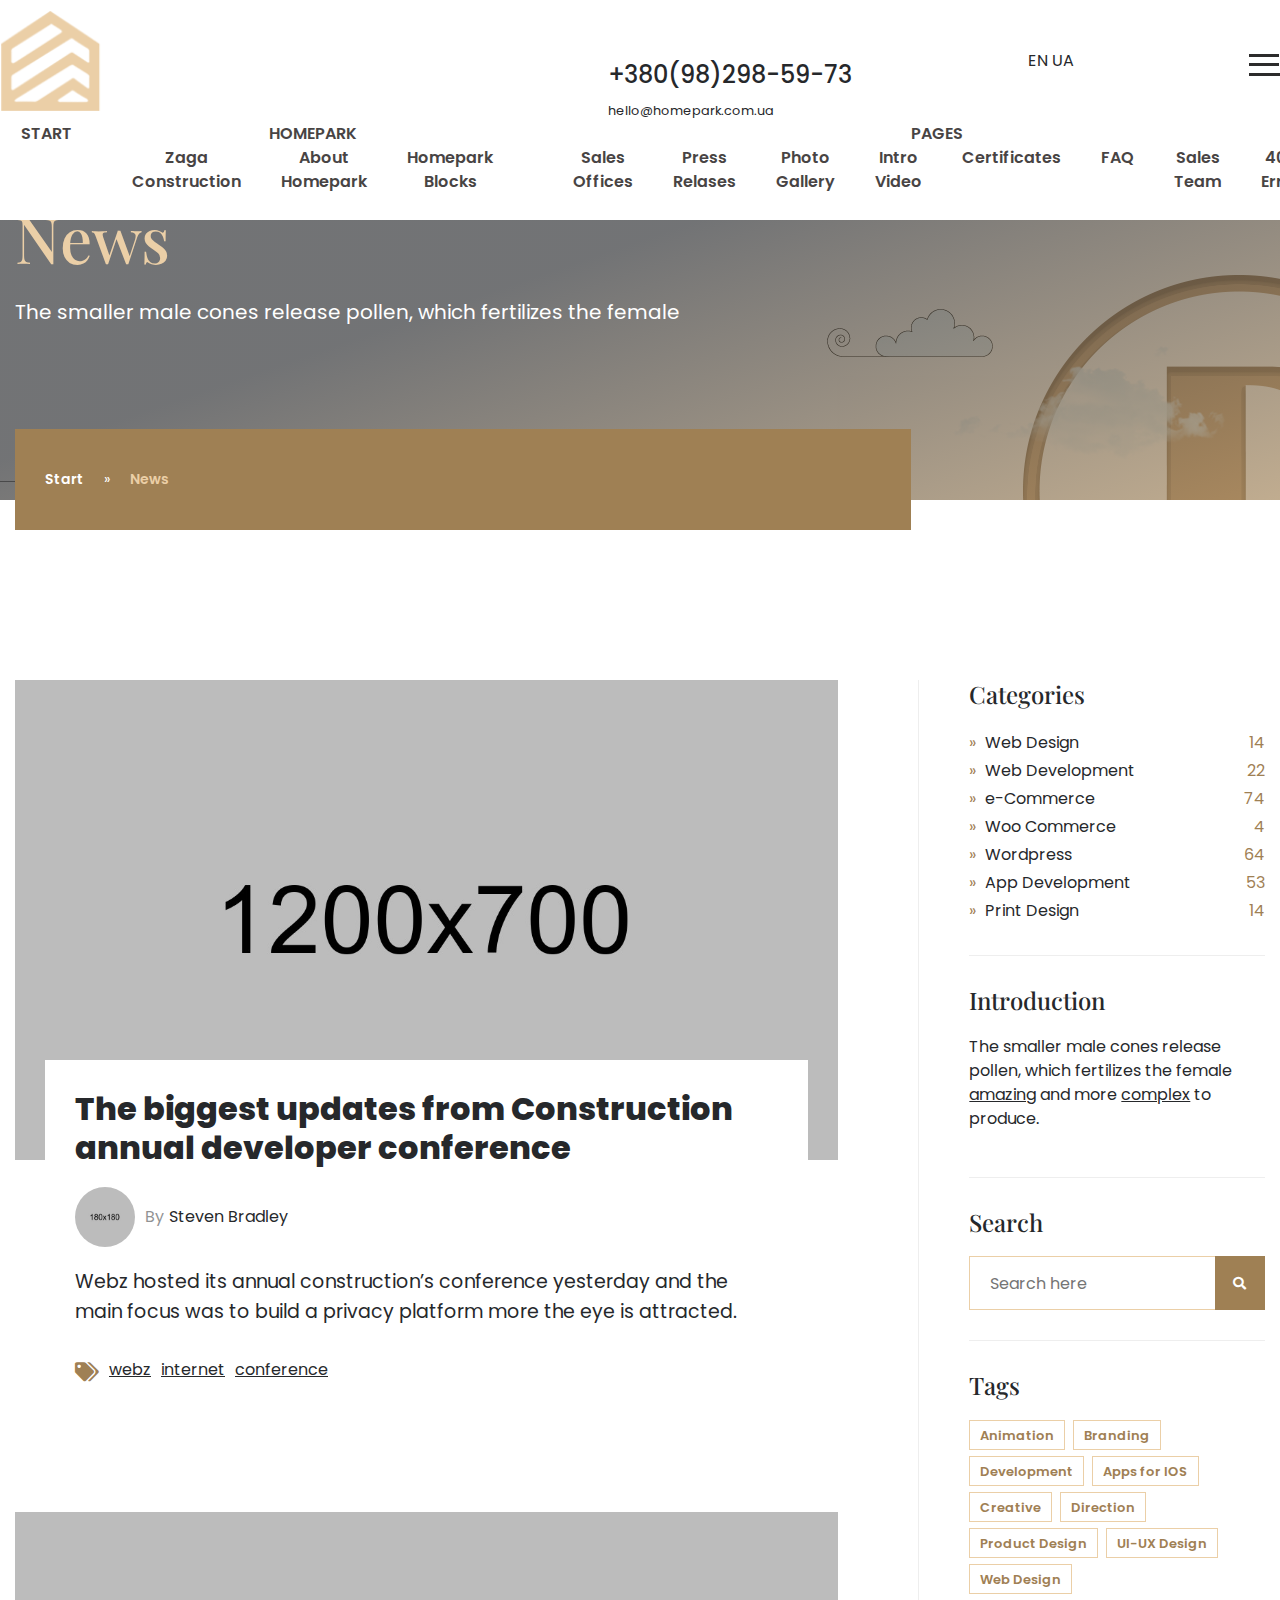
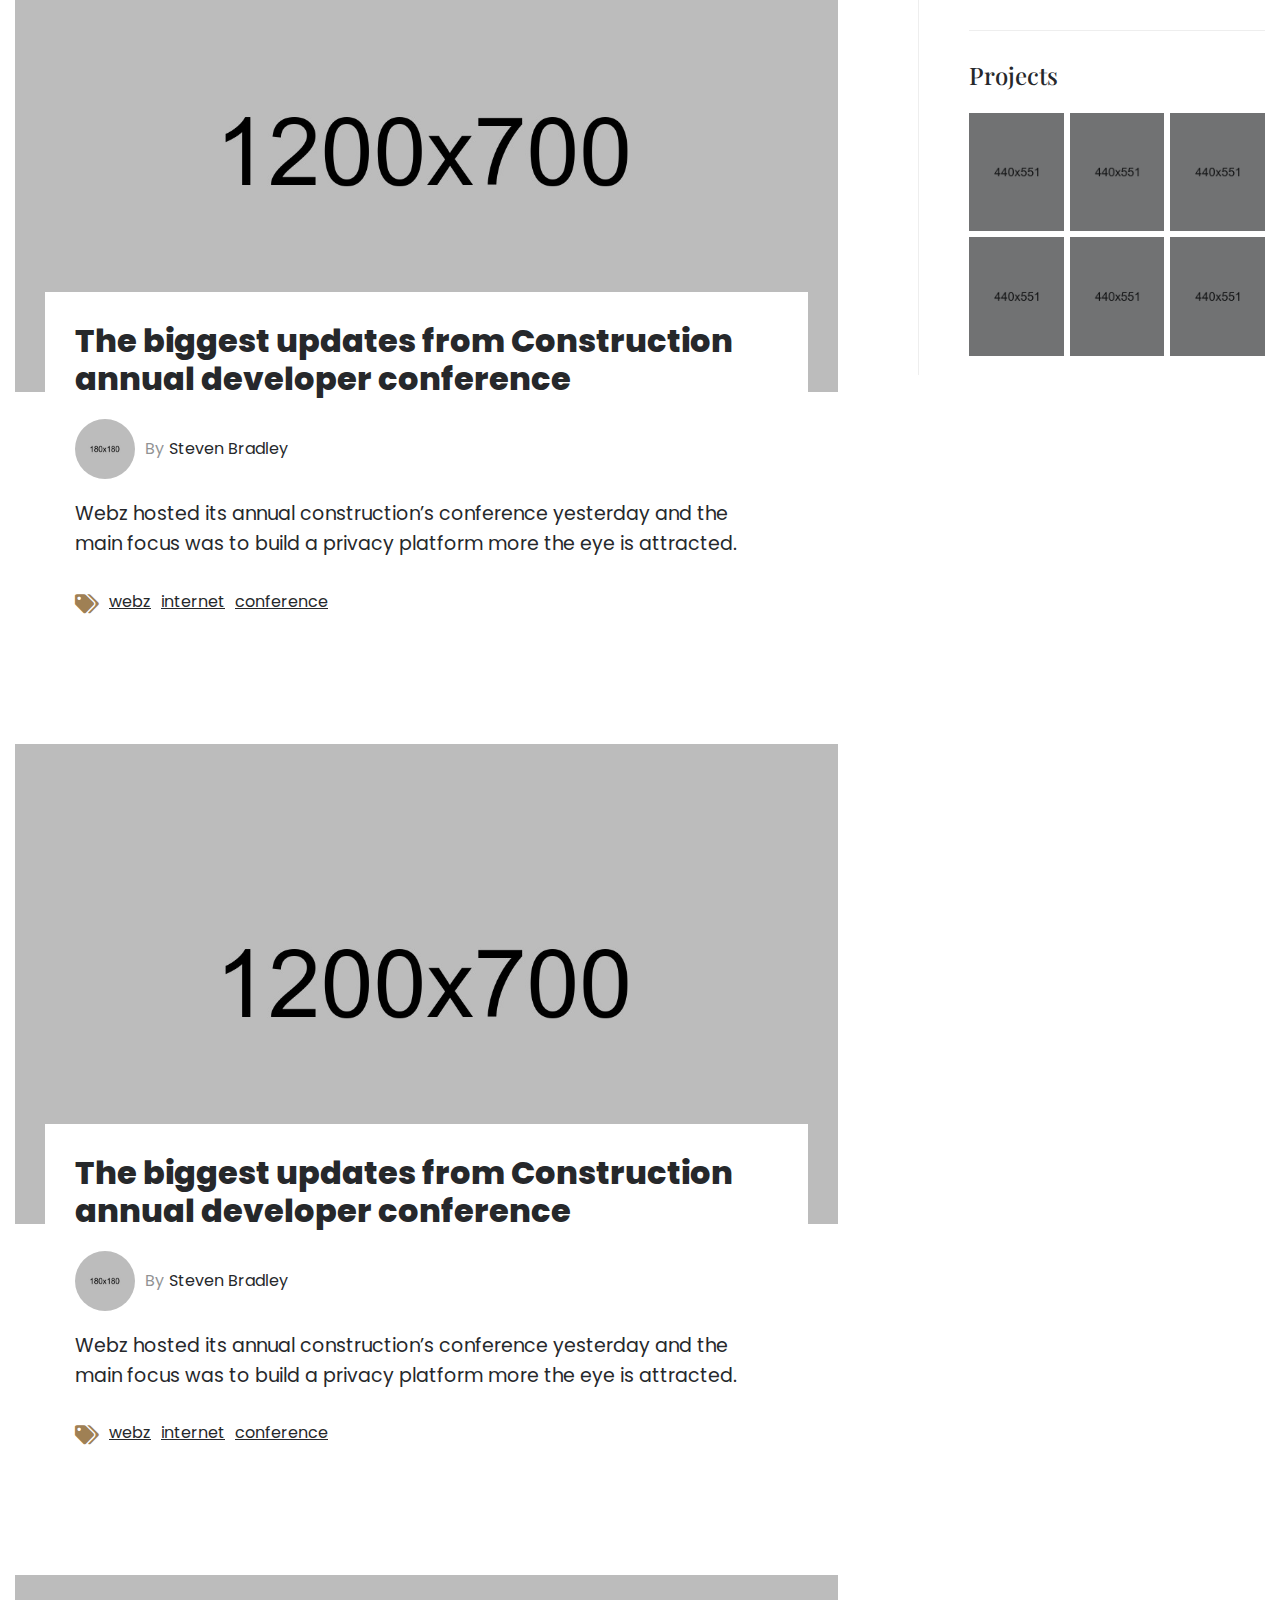
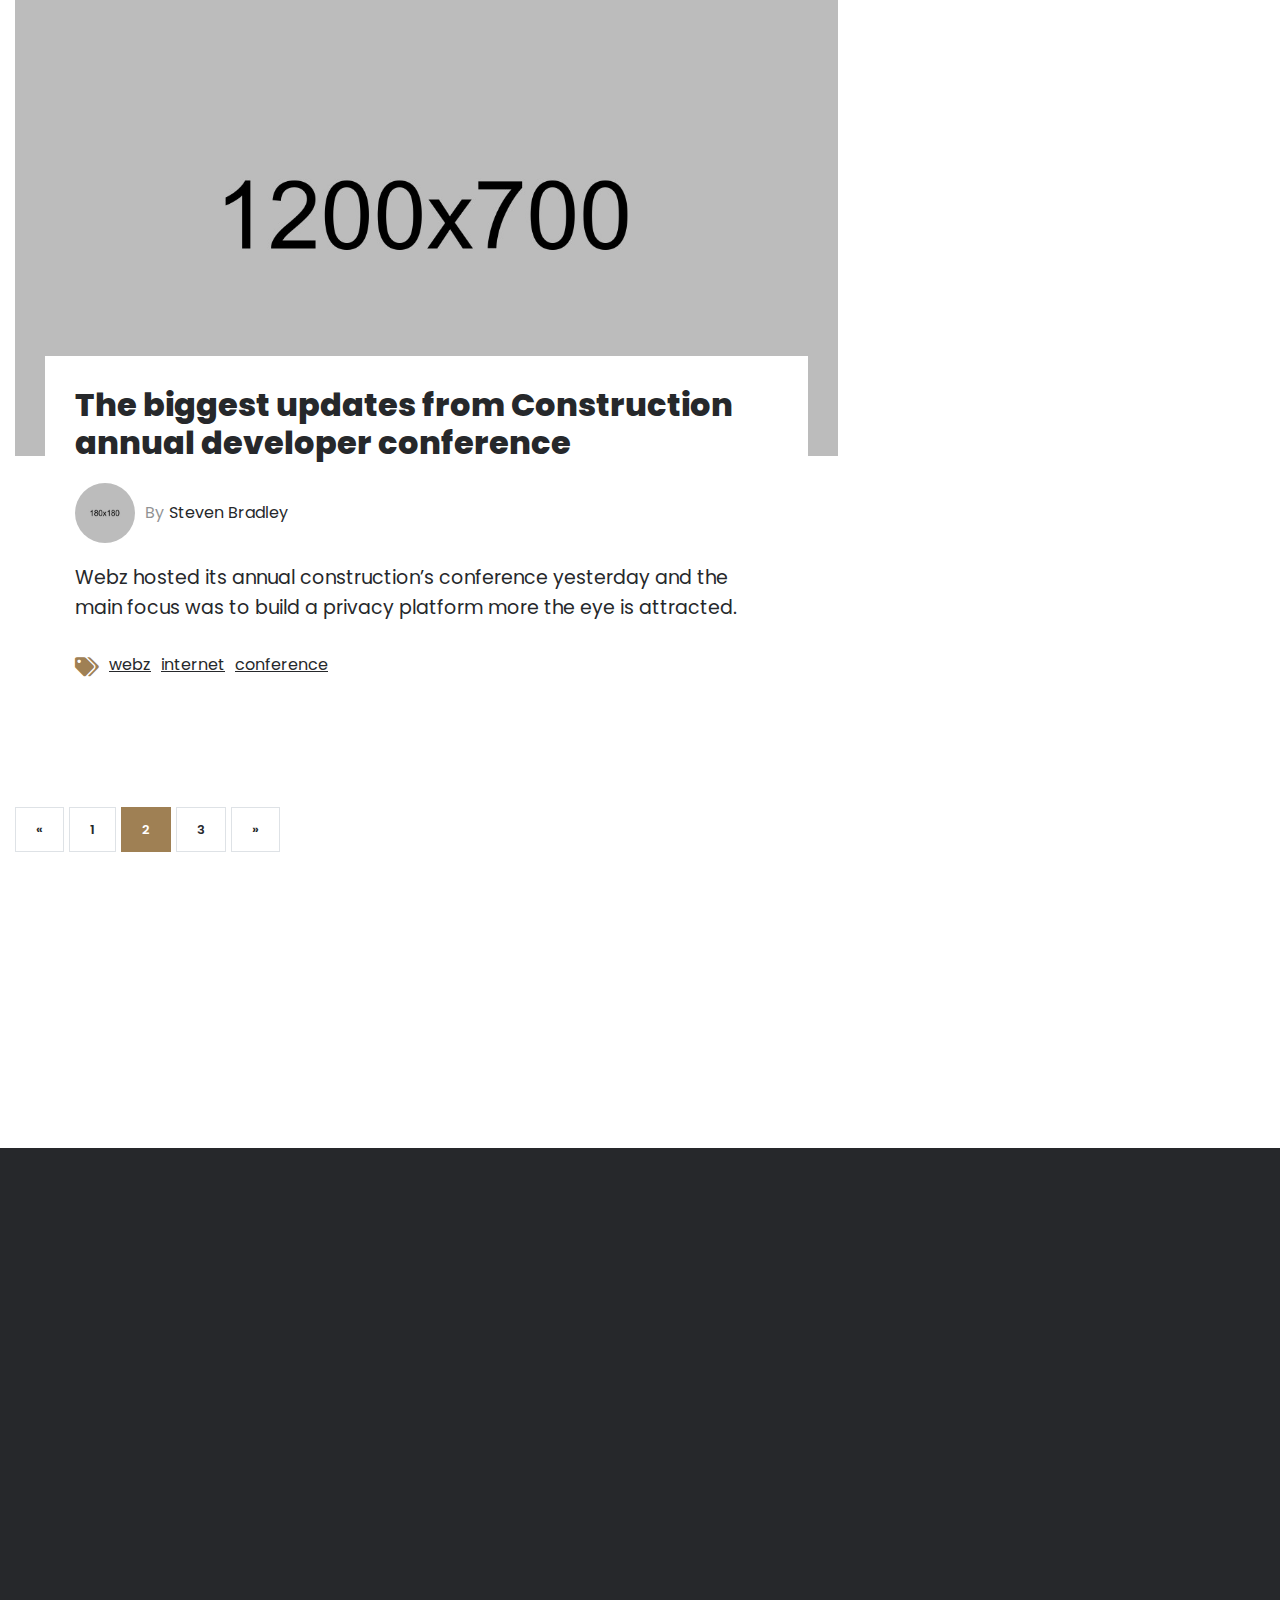
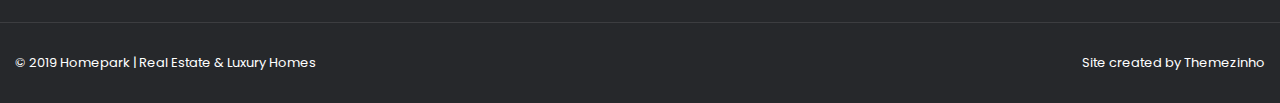
<file: news.html>
<!doctype html>
<html lang="en">
<head>
<meta charset="utf-8">
<meta name="viewport" content="width=device-width, initial-scale=1, shrink-to-fit=no">
<meta name="format-detection" content="telephone=no">
<meta name="theme-color" content="#282828"/>
<title>Homepark | Real Estate & Luxury Homes</title>
<meta name="author" content="Themezinho">
<meta name="description" content="Homepark | Real Estate & Luxury Homes">
<meta name="keywords" content="homepark, realestate, flat, apartment, benefits, facility, consultation, home, house, studio, pool, animation, transportation">

<!-- SOCIAL MEDIA META -->
<meta property="og:description" content="Homepark | Real Estate & Luxury Homes">
<meta property="og:image" content="http://www.themezinho.net/homepark/preview.png">
<meta property="og:site_name" content="homepark">
<meta property="og:title" content="homepark">
<meta property="og:type" content="website">
<meta property="og:url" content="http://www.themezinho.net/homepark">

<!-- TWITTER META -->
<meta name="twitter:card" content="summary">
<meta name="twitter:site" content="@homepark">
<meta name="twitter:creator" content="@homepark">
<meta name="twitter:title" content="homepark">
<meta name="twitter:description" content="Homepark | Real Estate & Luxury Homes">
<meta name="twitter:image" content="http://www.themezinho.net/homepark/preview.png">

<!-- FAVICON FILES -->
<link href="ico/apple-touch-icon-144-precomposed.png" rel="apple-touch-icon" sizes="144x144">
<link href="ico/apple-touch-icon-114-precomposed.png" rel="apple-touch-icon" sizes="114x114">
<link href="ico/apple-touch-icon-72-precomposed.png" rel="apple-touch-icon" sizes="72x72">
<link href="ico/apple-touch-icon-57-precomposed.png" rel="apple-touch-icon">
<link href="ico/favicon.png" rel="shortcut icon">

<!-- CSS FILES -->
<link rel="stylesheet" href="css/fontawesome.min.css">
<link rel="stylesheet" href="css/animate.min.css">
<link rel="stylesheet" href="css/fancybox.min.css">
<link rel="stylesheet" href="css/odometer.min.css">
<link rel="stylesheet" href="css/swiper.min.css">
<link rel="stylesheet" href="css/bootstrap.min.css">
<link rel="stylesheet" href="css/style.css">
</head>
<body>
<div class="preloader">
  <div class="layer"></div>
  <!-- end layer -->
  <div class="inner">
    <figure><img src="images/preloader.gif" alt="Image"></figure>
    <p><span class="text-rotater" data-text="Homepark | Elements | Loading">Loading</span></p>
  </div>
  <!-- end inner --> 
</div>
<!-- end prelaoder -->
<div class="transition-overlay">
  <div class="layer"></div>
</div>
<!-- end transition-overlay -->
<div class="side-navigation">
  <div class="menu">
    <ul>
      <li><a href="index.html">START</a></li>
      <li><a href="#">HOMEPARK</a>
        <ul>
          <li><a href="zaga-construction.html">Zaga Construction</a></li>
          <li><a href="about-homepark.html">About Homepark</a></li>
          <li><a href="homepark-blocks.html">Homepark Blocks</a></li>
        </ul>
      </li>
      <li><a href="#">PAGES</a>
        <ul>
          <li><a href="sales-offices.html">Sales Offices</a></li>
          <li><a href="press-relases.html">Press Relases</a></li>
          <li><a href="photo-gallery.html">Photo Gallery</a></li>
          <li><a href="intro-video.html">Intro Video</a></li>
          <li><a href="certificates.html">Certificates</a></li>
          <li><a href="faq.html">FAQ</a></li>
          <li><a href="sales.html">Sales Team</a></li>
          <li><a href="404.html">404 Error</a></li>
        </ul>
      </li>
      <li><a href="#">APARTMENTS</a>
        <ul>
          <li><a href="apartment-one-room.html">1 Room 47m²</a></li>
          <li><a href="apartment-two-rooms.html">2 Rooms 65m²</a></li>
          <li><a href="apartment-three-rooms.html">3 Rooms 90m²</a></li>
        </ul>
      </li>
      <li><a href="facilities.html">FACILITIES</a></li>
      <li><a href="news.html">NEWS</a></li>
      <li><a href="contact.html">CONTACT</a></li>
    </ul>
  </div>
  <!-- end menu -->
  <div class="side-content">
    <figure> <img src="images/logo-light.png" alt="Image"> </figure>
    <p>By aiming to take the life quality to an upper level with the whole realized Projects, Homepark continues to be the address of luxury.</p>
    <ul class="gallery">
      <li><a href="images/gallery-thumb01.jpg" data-fancybox><img src="images/gallery-thumb01.jpg" alt="Image"></a></li>
      <li><a href="images/gallery-thumb02.jpg" data-fancybox><img src="images/gallery-thumb02.jpg" alt="Image"></a></li>
      <li><a href="images/gallery-thumb03.jpg" data-fancybox><img src="images/gallery-thumb03.jpg" alt="Image"></a></li>
    </ul>
    <address>
    Kyiv | G. Stalingrada Avenue, 6 
    Vilnius | Antakalnio St. 17
    </address>
    <h6>+380(98)298-59-73</h6>
    <p><a href="#">hello@homepark.com.ua</a></p>
    <ul class="social-media">
      <li><a href="#"><i class="fab fa-facebook-f"></i></a></li>
      <li><a href="#"><i class="fab fa-twitter"></i></a></li>
      <li><a href="#"><i class="fab fa-linkedin-in"></i></a></li>
      <li><a href="#"><i class="fab fa-google-plus-g"></i></a></li>
      <li><a href="#"><i class="fab fa-youtube"></i></a></li>
    </ul>
    <small>© 2019 Homepark | Real Estate & Luxury Homes</small> </div>
  <!-- end side-content --> 
</div>
<!-- end side-navigation -->
<nav class="navbar">
  <div class="container">
    <div class="upper-side">
      <div class="logo"> <a href="index.html"><img src="images/logo-light.png" alt="Image"></a> </div>
      <!-- end logo -->
      <div class="phone-email"> <img src="images/icon-phone.png" alt="Image">
        <h4>+380(98)298-59-73</h4>
        <small><a href="#">hello@homepark.com.ua</a></small> </div>
      <!-- end phone -->
      <div class="language"> <a href="#">EN</a> <a href="#">UA</a> </div>
      <!-- end language -->
      <div class="hamburger"> <span></span> <span></span> <span></span><span></span> </div>
      <!-- end hamburger --> 
    </div>
    <!-- end upper-side -->
    <div class="menu">
      <ul>
        <li><a href="index.html">START</a></li>
        <li><a href="#">HOMEPARK</a>
          <ul>
            <li><a href="zaga-construction.html">Zaga Construction</a></li>
            <li><a href="about-homepark.html">About Homepark</a></li>
            <li><a href="homepark-blocks.html">Homepark Blocks</a></li>
          </ul>
        </li>
        <li><a href="#">PAGES</a>
          <ul>
            <li><a href="sales-offices.html">Sales Offices</a></li>
            <li><a href="press-relases.html">Press Relases</a></li>
            <li><a href="photo-gallery.html">Photo Gallery</a></li>
            <li><a href="intro-video.html">Intro Video</a></li>
            <li><a href="certificates.html">Certificates</a></li>
            <li><a href="faq.html">FAQ</a></li>
            <li><a href="sales.html">Sales Team</a></li>
            <li><a href="404.html">404 Error</a></li>
          </ul>
        </li>
        <li><a href="#">APARTMENTS</a>
          <ul>
            <li><a href="apartment-one-room.html">1 Room 47m²</a></li>
            <li><a href="apartment-two-rooms.html">2 Rooms 65m²</a></li>
            <li><a href="apartment-three-rooms.html">3 Rooms 90m²</a></li>
          </ul>
        </li>
        <li><a href="facilities.html">FACILITIES</a></li>
        <li><a href="news.html">NEWS</a></li>
        <li><a href="contact.html">CONTACT</a></li>
      </ul>
    </div>
    <!-- end menu --> 
  </div>
  <!-- end container --> 
</nav>
<!-- end navbar -->
<header class="page-header" data-background="images/slide01.jpg" data-stellar-background-ratio="1.15">
	<div class="container">
		<h1>News</h1>
		<p>The smaller male cones release pollen, which fertilizes the female</p>
		  <ol class="breadcrumb">
    <li class="breadcrumb-item"><a href="#">Start</a></li>
    <li class="breadcrumb-item active" aria-current="page">News</li>
  </ol>
	</div>
	<!-- end container -->
</header>
<!-- end page-header -->
<section class="blog">
  <div class="container">
    <div class="row">
    	<div class="col-lg-8">
    		<div class="post">
    			<figure class="post-image">
    				<img src="images/blog01.jpg" alt="Image">
    			</figure>
    			<div class="post-content">
    				<h2 class="post-title"><a href="news-detail.html">The biggest updates from Construction annual developer conference</a></h2>
    				<div class="post-author">
    					<img src="images/author01.jpg" alt="Image"><span>By</span><a href="#"> Steven Bradley</a>
    				</div>
    				<p class="post-intro">Webz hosted its annual construction’s conference yesterday and the main focus was to build a privacy platform more the eye is attracted.</p>
    				
    				<div class="post-tags">
    				<i class="fas fa-tags"></i>
    				<ul>
    					<li><a href="#">webz</a></li>
    					<li><a href="#">internet</a></li>
    					<li><a href="#">conference</a></li>
    				</ul>
    				</div>
    				<!-- end post-tags -->
    			</div>
    			<!-- end post-content -->
    		</div>
    		<!-- end post -->
    		<div class="post">
    			<figure class="post-image">
    				<img src="images/blog02.jpg" alt="Image">
    			</figure>
    			<div class="post-content">
    				<h2 class="post-title"><a href="news-detail.html">The biggest updates from Construction annual developer conference</a></h2>
    				<div class="post-author">
    					<img src="images/author01.jpg" alt="Image"><span>By</span><a href="#"> Steven Bradley</a>
    				</div>
    				<p class="post-intro">Webz hosted its annual construction’s conference yesterday and the main focus was to build a privacy platform more the eye is attracted.</p>
    				
    				<div class="post-tags">
    				<i class="fas fa-tags"></i>
    				<ul>
    					<li><a href="#">webz</a></li>
    					<li><a href="#">internet</a></li>
    					<li><a href="#">conference</a></li>
    				</ul>
    				</div>
    				<!-- end post-tags -->
    			</div>
    			<!-- end post-content -->
    		</div>
    		<!-- end post -->
    		<div class="post">
    			<figure class="post-image">
    				<img src="images/blog03.jpg" alt="Image">
    			</figure>
    			<div class="post-content">
    				<h2 class="post-title"><a href="news-detail.html">The biggest updates from Construction annual developer conference</a></h2>
    				<div class="post-author">
    					<img src="images/author01.jpg" alt="Image"><span>By</span><a href="#"> Steven Bradley</a>
    				</div>
    				<p class="post-intro">Webz hosted its annual construction’s conference yesterday and the main focus was to build a privacy platform more the eye is attracted.</p>
    				
    				<div class="post-tags">
    				<i class="fas fa-tags"></i>
    				<ul>
    					<li><a href="#">webz</a></li>
    					<li><a href="#">internet</a></li>
    					<li><a href="#">conference</a></li>
    				</ul>
    				</div>
    				<!-- end post-tags -->
    			</div>
    			<!-- end post-content -->
    		</div>
    		<!-- end post -->
    		<div class="post">
    			<figure class="post-image">
    				<img src="images/blog04.jpg" alt="Image">
    			</figure>
    			<div class="post-content">
    				<h2 class="post-title"><a href="news-detail.html">The biggest updates from Construction annual developer conference</a></h2>
    				<div class="post-author">
    					<img src="images/author01.jpg" alt="Image"><span>By</span><a href="#"> Steven Bradley</a>
    				</div>
    				<p class="post-intro">Webz hosted its annual construction’s conference yesterday and the main focus was to build a privacy platform more the eye is attracted.</p>
    				
    				<div class="post-tags">
    				<i class="fas fa-tags"></i>
    				<ul>
    					<li><a href="#">webz</a></li>
    					<li><a href="#">internet</a></li>
    					<li><a href="#">conference</a></li>
    				</ul>
    				</div>
    				<!-- end post-tags -->
    			</div>
    			<!-- end post-content -->
    		</div>
    		<!-- end post -->
    	</div>
    	<!-- end col-8 -->
    	<div class="col-lg-4">
    		<aside class="sidebar">
    			<div class="widget">
    				<h4 class="title">Categories</h4>
    				<ul class="categories">
      <li><a href="#">Web Design</a><span>14</span></li>
      <li><a href="#">Web Development</a><span>22</span></li>
      <li><a href="#">e-Commerce</a><span>74</span></li>
      <li><a href="#">Woo Commerce</a><span>4</span></li>
      <li><a href="#">Wordpress</a><span>64</span></li>
      <li><a href="#">App Development</a><span>53</span></li>
      <li><a href="#">Print Design</a><span>14</span></li>
    </ul>
    			</div>
    			<!-- end widget -->
    			<div class="widget">
    				<h4 class="title">Introduction</h4>
    				<p>The smaller male cones release pollen, which fertilizes the female <u>amazing</u> and more <u>complex</u> to produce.</p>
    			</div>
    			<!-- end widget -->
    			<div class="widget">
    				<h4 class="title">Search</h4>
    				<form>
    					<input type="text" placeholder="Search here">
    					<button type="submit"><i class="fas fa-search"></i></button>
    				</form>
    			</div>
    			<!-- end widget -->
    			<div class="widget">
    				<h4 class="title">Tags</h4>
    				<ul class="tags">
      <li><a href="#">Animation</a></li>
      <li><a href="#">Branding</a></li>
      <li><a href="#">Development</a></li>
      <li><a href="#">Apps for IOS</a></li>
      <li><a href="#">Creative</a></li>
      <li><a href="#">Direction</a></li>
      <li><a href="#">Product Design</a></li>
      <li><a href="#">UI-UX Design</a></li>
      <li><a href="#">Web Design</a></li>
    </ul>
    			</div>
    			<!-- end widget -->
    			<div class="widget">
    				<h4 class="title">Projects</h4>
    				<ul class="side-gallery">
      <li><a href="images/gallery-thumb01.jpg" data-fancybox><img src="images/gallery-thumb01.jpg" alt="Image"> </a></li>
      <li><a href="images/gallery-thumb02.jpg" data-fancybox><img src="images/gallery-thumb02.jpg" alt="Image"> </a></li>
      <li><a href="images/gallery-thumb03.jpg" data-fancybox><img src="images/gallery-thumb03.jpg" alt="Image"> </a></li>
      <li><a href="images/gallery-thumb04.jpg" data-fancybox><img src="images/gallery-thumb04.jpg" alt="Image"> </a></li>
      <li><a href="images/gallery-thumb05.jpg" data-fancybox><img src="images/gallery-thumb05.jpg" alt="Image"> </a></li>
      <li><a href="images/gallery-thumb06.jpg" data-fancybox><img src="images/gallery-thumb06.jpg" alt="Image"> </a></li>
					</ul>
      </div>
    			<!-- end widget -->
    		</a></aside>
    	</div>
    	<!-- end col-4 -->
    	<div class="col-12">
    		<ul class="pagination">
    		<li class="page-item"><a class="page-link" href="#">«</a></li>
    <li class="page-item"><a class="page-link" href="#">1</a></li>
    <li class="page-item active">
      <a class="page-link" href="#">2 <span class="sr-only">(current)</span></a>
    </li>
    <li class="page-item"><a class="page-link" href="#">3</a></li>
   <li class="page-item"><a class="page-link" href="#">»</a></li>
  </ul>
    	</div>
    	<!-- end col-12 -->
    </div>
    <!-- end row -->
  </div>
  <!-- end container --> 
</section>
<!-- end blog -->
<section class="footer-bar">
  <div class="container">
    <div class="inner wow fadeIn">
      <div class="row">
        <div class="col-lg-4 wow fadeInUp" data-wow-delay="0.05s">
          <figure><img src="images/footer-icon01.png" alt="Image"></figure>
          <h3>Address Infos</h3>
          <p>Kyiv | G. Stalingrada Avenue, 6 <br>
            Vilnius | Antakalnio St. 17</p>
        </div>
        <!-- end col-4 -->
        <div class="col-lg-4 wow fadeInUp" data-wow-delay="0.10s">
          <figure><img src="images/footer-icon02.png" alt="Image"></figure>
          <h3>Working Hours</h3>
          <p>Monday to Friday <strong>09:00</strong> to <strong>18:30</strong> <br>
            Saturday we work until <strong>15:30</strong></p>
        </div>
        <!-- end col-4 -->
        <div class="col-lg-4 wow fadeInUp" data-wow-delay="0.15s">
          <figure><img src="images/footer-icon03.png" alt="Image"></figure>
          <h3>Sales Office</h3>
          <p>Boryssa Himry 124 B Block Pozniaky<br>
            Kiev Oblast - Ukraine</p>
        </div>
        <!-- end col-4 --> 
      </div>
      <!-- end row --> 
    </div>
    <!-- end inner --> 
  </div>
  <!-- end container --> 
</section>
<!-- end footer-bar -->
<footer class="footer">
  <div class="container">
    <div class="row">
      <div class="col-lg-4 wow fadeInUp" data-wow-delay="0.05s"> <img src="images/logo-light.png" alt="Image" class="logo">
        <p>By aiming to take the life quality to an upper level with the whole realized Projects, Homepark continues to be the address of luxury.</p>
        <div class="select-box dropdown show"> <a class="dropdown-toggle" href="#" role="button" id="language-select" data-toggle="dropdown" aria-haspopup="true" aria-expanded="false"> <span><img src="images/flag-tr.svg" alt="Image"> Turkish</span> </a>
          <ul class="dropdown-menu" aria-labelledby="language-select">
            <li><a class="dropdown-item" href="#"><img src="images/flag-en.svg" alt="Image"> English</a></li>
            <li><a class="dropdown-item" href="#"><img src="images/flag-ua.svg" alt="Image"> Russian</a></li>
            <li><a class="dropdown-item" href="#"><img src="images/flag-br.svg" alt="Image"> Portugues</a></li>
          </ul>
        </div>
        <!-- end select-box --> 
      </div>
      <!-- end col-4 -->
      <div class="col-lg-2 col-md-6 wow fadeInUp" data-wow-delay="0.10s">
        <ul class="footer-menu">
          <li><a href="#">Homepark</a></li>
          <li><a href="#">Apartments</a></li>
          <li><a href="#">Facilities</a></li>
          <li><a href="#">News</a></li>
          <li><a href="#">Contact</a></li>
        </ul>
      </div>
      <!-- end col-2 -->
      <div class="col-lg-2 col-md-6 wow fadeInUp" data-wow-delay="0.15s">
        <ul class="footer-menu">
          <li><a href="#">Suites</a></li>
          <li><a href="#">Apartments</a></li>
          <li><a href="#">Villas & Houses</a></li>
          <li><a href="#">Butique Room</a></li>
          <li><a href="#">Buildings</a></li>
        </ul>
      </div>
      <!-- end col-2 -->
      <div class="col-lg-4 wow fadeInUp" data-wow-delay="0.20s">
        <div class="contact-box">
          <h5>CALL CENTER</h5>
          <h3>+380(98)298-59-73</h3>
          <p><a href="#">hello@homepark.com.ua</a></p>
          <ul>
            <li><a href="#"><i class="fab fa-facebook-f"></i></a></li>
            <li><a href="#"><i class="fab fa-twitter"></i></a></li>
            <li><a href="#"><i class="fab fa-linkedin-in"></i></a></li>
            <li><a href="#"><i class="fab fa-google-plus-g"></i></a></li>
            <li><a href="#"><i class="fab fa-youtube"></i></a></li>
          </ul>
        </div>
        <!-- end contact-box --> 
      </div>
      <!-- end col-4 -->
      <div class="col-12"> <span class="copyright">© 2019 Homepark | Real Estate &amp; Luxury Homes</span> <span class="creation">Site created by <a href="#">Themezinho</a></span> </div>
      <!-- end col-12 --> 
    </div>
    <!-- end row --> 
  </div>
  <!-- end container --> 
</footer>
<!-- end footer --> 

<!-- JS FILES --> 
<script src="js/jquery.min.js"></script> 
<script src="js/popper.min.js"></script> 
<script src="js/bootstrap.min.js"></script> 
<script src="js/swiper.min.js"></script> 
<script src="js/fancybox.min.js"></script> 
<script src="js/odometer.min.js"></script> 
<script src="js/wow.min.js"></script> 
<script src="js/text-rotater.js"></script> 
<script src="js/jquery.stellar.js"></script> 
<script src="js/isotope.min.js"></script> 
<script src="js/scripts.js"></script>
</body>
</html>
</file>
<file: css/style.css>
@charset "UTF-8";
/*

@Author: Themezinho
@URL: http://www.themezinho.net

This file contains the styling for the actual theme, this
is the file you need to edit to change the look of the
theme.


// Table of contents //

	01.	GOOGLE FONTS
	02.	BODY
	03.	CUSTOM CLASSES
	04. FORM ELEMENTS
	05.	SECTIONS
	06.	HTML TAGS
	07.	LINKS
	08.	MODAL
	09.	PAGINATION
	10. PRELOADER
	11.	TRANSITION OVERLAY
	12.	SANDWICH BUTTON
	13.	SCROLL DOWN
	14.	NAVIGATION MENU
	15.	HEADER
	16.	SOCIAL MEDIA
	17.	NAVBAR
	18.	SLIDER
	19.	PAGE HEADER
	20.	VIDEO BG
	21.	WORKS
	22.	FEATURES CONTENT
	23.	LISTING CONTENT
	24.	FULL MEDIA CONTENT
	25.	INTRODUCTION
	26. OUR TEAM
	27.	NEWS
	28.	SAY HELLO
	29.	LOGOS
	30.	FOOTER
	31.	RESPONSIVE TABLET FIXES
	32. REPSONSIVE MOBILE FIXES



*/
/* GOOGLE FONTS */
@import url("https://fonts.googleapis.com/css?family=Playfair+Display|Poppins:300,400,600,800&display=swap&subset=latin-ext");
/* BODY */
* {
  outline: none !important;
}

body {
  margin: 0;
  padding: 0;
  font-family: "Poppins", sans-serif;
  color: #26282b;
  -webkit-font-smoothing: antialiased;
  text-rendering: optimizeLegibility;
  -moz-osx-font-smoothing: grayscale;
}

/* HTML ELEMENT */
img {
  max-width: 100%;
}

/* CUSTOM CLASSES */
.overflow {
  overflow: hidden;
}

/* LINKS */
a {
  -webkit-transition: 0.25s ease-in-out;
  -moz-transition: 0.25s ease-in-out;
  -ms-transition: 0.25s ease-in-out;
  -o-transition: 0.25s ease-in-out;
  transition: 0.25s ease-in-out;
  color: #26282b;
}

a:hover {
  text-decoration: underline;
}

/* CUSTOM CONTAINER */
.container {
  max-width: 1280px;
}

/* FORM ELEMENTS */
input[type=text] {
  width: 100%;
  height: 54px;
  border: 1px solid #eee;
  padding: 0 20px;
}

textarea {
  width: 100%;
  height: 160px;
  border: 1px solid #eee;
  padding: 15px 20px;
}

button[type=submit] {
  height: 54px;
  border: none;
  background: #9f8054;
  color: #fff;
  padding: 0 30px;
  font-size: 13px;
  font-weight: 600;
  text-transform: uppercase;
}

/* ODOMETER */
.odometer {
  line-height: 1;
}

.odometer.odometer-auto-theme, .odometer.odometer-theme-car {
  padding: 0;
}

.odometer.odometer-auto-theme .odometer-digit, .odometer.odometer-theme-car .odometer-digit {
  padding: 0;
}

.odometer.odometer-auto-theme .odometer-digit .odometer-digit-inner, .odometer.odometer-theme-car .odometer-digit .odometer-digit-inner {
  left: 0;
}

/* ACCORDION */
.accordion {
  width: 100%;
  float: left;
  background: #fff;
  padding: 0;
}
.accordion .card {
  background: none;
  border-radius: 0;
  margin-top: -1px;
  border: 1px solid #eaebee;
}
.accordion .card .card-header {
  background: none;
  padding: 0;
  border-bottom: none;
}
.accordion .card .card-header a {
  width: 100%;
  float: left;
  font-weight: 500;
  padding: 20px 25px;
  color: #26282b;
  font-weight: 600;
}
.accordion .card .card-header a:before {
  content: "+";
  float: left;
  text-align: center;
  margin-right: 8px;
  color: #26282b;
  font-weight: 600;
}
.accordion .card .card-header a:hover {
  color: #9f8054;
  text-decoration: none;
}
.accordion .card .card-body {
  width: 100%;
  border-top: 1px solid #eee;
  line-height: 26px;
}
.accordion .card [aria-expanded=true] {
  color: #9f8054 !important;
}
.accordion .card [aria-expanded=true]:before {
  content: "-" !important;
  color: #9f8054 !important;
}

/* PAGINATION */
.pagination {
  display: flex;
}
.pagination .page-item {
  display: inline-block;
  margin-right: 6px;
}
.pagination .page-item.active .page-link {
  background: #9f8054;
  color: #fff;
  border-color: transparent;
  position: relative;
  z-index: 2;
}
.pagination .page-item.active .page-link:hover {
  background: #9f8054;
  border-color: transparent;
  color: #fff;
}
.pagination .page-item .page-link {
  display: inline-block;
  border-radius: 0 !important;
  padding: 15px 20px;
  color: #26282b;
  font-weight: 600;
  font-size: 13px;
  border: 1px solid #dee2e6;
  line-height: 1;
}
.pagination .page-item .page-link:hover {
  background: none;
  border-color: #dee2e6;
  color: #9f8054;
}

/* GALLERY SLIDER*/
.gallery-container {
  width: 100%;
  display: flex;
  flex-wrap: wrap;
  overflow: hidden;
  position: relative;
  text-align: center;
  margin: 30px 0;
  background: #26282b;
}
.gallery-container .swiper-wrapper {
  width: 100%;
  float: left;
  position: relative;
}
.gallery-container .swiper-slide {
  width: 80%;
  margin: 0;
  opacity: 0.6;
}
.gallery-container .swiper-slide.swiper-slide-active {
  width: 80%;
  opacity: 1;
}
.gallery-container .swiper-slide img {
  width: 100%;
}
.gallery-container .gallery-pagination {
  bottom: 20px;
  position: absolute;
  z-index: 2;
}
.gallery-container .gallery-pagination .swiper-pagination-bullet {
  background: #fff;
  opacity: 0.5;
}
.gallery-container .gallery-pagination .swiper-pagination-bullet.swiper-pagination-bullet-active {
  background: #ebcfa7;
  opacity: 1;
}

/* VIDEO BG */
.video-bg {
  width: 100%;
  height: 100%;
  position: absolute;
  left: 0;
  top: 0;
  overflow: hidden;
  background: #26282b;
  background: -moz-linear-gradient(161deg, #26282b 0%, #26282b 49%, #9f8054 100%);
  background: -webkit-linear-gradient(161deg, #26282b 0%, #26282b 49%, #9f8054 100%);
  background: linear-gradient(161deg, #26282b 0%, #26282b 49%, #9f8054 100%);
  filter: progid:DXImageTransform.Microsoft.gradient(startColorstr="#26282b",endColorstr="#9f8054",GradientType=1);
}
.video-bg video {
  min-width: 100%;
  min-height: 100%;
  float: left;
  opacity: 0.15;
}

/* NAV PILLS */
.nav-pills {
  width: 100%;
  display: flex;
  flex-wrap: wrap;
  margin-bottom: 40px;
}
.nav-pills .nav-item {
  display: inline-block;
  margin-right: 30px;
}
.nav-pills .nav-item:last-child {
  margin-right: 0;
}
.nav-pills .nav-item .nav-link {
  background: none;
  color: #26282b;
  border-bottom: 2px solid transparent;
  padding: 4px 0;
  border-radius: 0;
  font-weight: 600;
  font-size: 14px;
}
.nav-pills .nav-item .nav-link.active {
  border-bottom: 2px solid #26282b;
}

/* BREADCRUMB */
.breadcrumb {
  width: 100%;
  padding: 0;
  border-radius: 0;
  background: none;
}
.breadcrumb .breadcrumb-item {
  display: inline-block;
  font-size: 14px;
  font-weight: 600;
  padding: 0;
}
.breadcrumb .breadcrumb-item:first-child:before {
  display: none;
}
.breadcrumb .breadcrumb-item:before {
  content: "»";
  color: #fff;
  font-weight: 400;
  padding: 0 20px;
}
.breadcrumb .breadcrumb-item.active {
  color: #ebcfa7;
}
.breadcrumb .breadcrumb-item a {
  color: #fff;
}

/* HAMBURGER */
.hamburger {
  position: relative;
  cursor: pointer;
  -webkit-transform: rotate(0deg);
  -moz-transform: rotate(0deg);
  -o-transform: rotate(0deg);
  transform: rotate(0deg);
  transition-duration: 500ms;
  -webkit-transition-duration: 500ms;
  transition-timing-function: cubic-bezier(0.86, 0, 0.07, 1);
  -webkit-transition-timing-function: cubic-bezier(0.86, 0, 0.07, 1);
}
.hamburger span {
  display: block;
  height: 2px;
  width: 30px;
  background: #fff;
  opacity: 1;
  position: absolute;
  left: 0;
  -webkit-transform: rotate(0deg);
  -moz-transform: rotate(0deg);
  -o-transform: rotate(0deg);
  transform: rotate(0deg);
  -webkit-transition: 0.25s ease-in-out;
  -moz-transition: 0.25s ease-in-out;
  -o-transition: 0.25s ease-in-out;
  transition: 0.25s ease-in-out;
}
.hamburger span:nth-child(1) {
  top: 0;
}
.hamburger span:nth-child(2) {
  top: 9px;
}
.hamburger span:nth-child(3) {
  width: 10px;
  top: 19px;
}
.hamburger span:nth-child(4) {
  width: 6px;
  top: 19px;
  left: 15px;
}
.hamburger.open {
  margin: 0;
}
.hamburger.open span:nth-child(1) {
  top: 9px;
  -webkit-transform: rotate(135deg);
  -moz-transform: rotate(135deg);
  -o-transform: rotate(135deg);
  transform: rotate(135deg);
}
.hamburger.open span:nth-child(2) {
  opacity: 0;
  left: 20px;
}
.hamburger.open span:nth-child(3) {
  width: 30px;
  top: 9px;
  -webkit-transform: rotate(-135deg);
  -moz-transform: rotate(-135deg);
  -o-transform: rotate(-135deg);
  transform: rotate(-135deg);
}
.hamburger.open span:nth-child(4) {
  opacity: 0;
  left: 20px;
}
.hamburger:hover span:nth-child(4) {
  width: 20px;
  left: 10px;
}

/* PRELAODER */
.preloader {
  width: 100%;
  height: 100vh;
  display: flex;
  flex-direction: column;
  justify-content: center;
  position: fixed;
  right: 0;
  top: 0;
  z-index: 12;
  background: #ebcfa7;
  -webkit-transition: all 0.5s ease;
  -moz-transition: all 0.5s ease;
  transition: all 0.5s ease;
  transition-duration: 700ms;
  -webkit-transition-duration: 700ms;
  transition-timing-function: cubic-bezier(0.86, 0, 0.07, 1);
  -webkit-transition-timing-function: cubic-bezier(0.86, 0, 0.07, 1);
  transition-delay: 0.95s;
  overflow: hidden;
}
.preloader * {
  -webkit-transition: all 0.5s ease;
  -moz-transition: all 0.5s ease;
  transition: all 0.5s ease;
  transition-duration: 700ms;
  -webkit-transition-duration: 700ms;
  transition-timing-function: cubic-bezier(0.86, 0, 0.07, 1);
  -webkit-transition-timing-function: cubic-bezier(0.86, 0, 0.07, 1);
}
.preloader .layer {
  width: 100%;
  height: 100vh;
  position: absolute;
  left: 0;
  top: 0;
  background: #333;
  transition-delay: 0.3s;
}
.preloader .inner {
  display: inline-block;
  text-align: center;
  position: relative;
  z-index: 2;
}
.preloader .inner figure {
  display: block;
  margin-bottom: 10px;
  transition-delay: 0.1s;
}
.preloader .inner figure img {
  height: 60px;
}
.preloader .inner p {
  font-weight: 600;
  color: #fff;
  font-size: 13px;
  display: block;
}

/* TRANSITION OVERLAY */
.transition-overlay {
  width: 100%;
  height: 100vh;
  position: fixed;
  left: -100%;
  top: 0;
  z-index: 12;
  background: #ebcfa7;
  -webkit-transition: all 0.5s ease;
  -moz-transition: all 0.5s ease;
  transition: all 0.5s ease;
  transition-duration: 700ms;
  -webkit-transition-duration: 700ms;
  transition-timing-function: cubic-bezier(0.86, 0, 0.07, 1);
  -webkit-transition-timing-function: cubic-bezier(0.86, 0, 0.07, 1);
  overflow: hidden;
}
.transition-overlay .layer {
  width: 100%;
  height: 100vh;
  position: absolute;
  right: -100%;
  top: 0;
  background: #333;
  -webkit-transition: all 0.5s ease;
  -moz-transition: all 0.5s ease;
  transition: all 0.5s ease;
  transition-duration: 700ms;
  -webkit-transition-duration: 700ms;
  transition-timing-function: cubic-bezier(0.86, 0, 0.07, 1);
  -webkit-transition-timing-function: cubic-bezier(0.86, 0, 0.07, 1);
  transition-delay: 0.6s;
}
.transition-overlay.active {
  left: 0;
}
.transition-overlay.active .layer {
  right: 0;
}

/* PAGE LOADED */
.page-loaded .preloader {
  right: -100%;
}

.page-loaded .preloader .inner figure {
  opacity: 0;
  transform: scale(1.5);
}

.page-loaded .preloader .inner p {
  transform: translateY(20px);
  opacity: 0;
}

.page-loaded .preloader .layer {
  left: -100%;
}

.page-loaded .navbar .container .upper-side {
  transform: translateY(0);
}

.page-loaded .navbar .container .menu {
  opacity: 1;
}

.page-loaded .slider .slider-container {
  transform: scale(1);
  opacity: 1;
}

/* SIDE NAVIGATION */
.side-navigation {
  width: 400px;
  max-width: 100%;
  height: 100vh;
  min-height: 400px;
  position: fixed;
  left: -100%;
  top: 0;
  background: #26282b;
  z-index: 10;
  box-shadow: 10px 10px 50px rgba(0, 0, 0, 0.2);
  color: #fff;
  font-size: 14px;
  padding: 0 40px;
  display: flex;
  flex-direction: column;
  justify-content: center;
  -webkit-transition: all 0.5s ease;
  -moz-transition: all 0.5s ease;
  transition: all 0.5s ease;
  transition-duration: 700ms;
  -webkit-transition-duration: 700ms;
  transition-timing-function: cubic-bezier(0.86, 0, 0.07, 1);
  -webkit-transition-timing-function: cubic-bezier(0.86, 0, 0.07, 1);
}
.side-navigation .menu {
  display: none;
  margin-bottom: 20px;
}
.side-navigation .menu ul {
  width: 100%;
  margin: 0;
  padding: 0;
}
.side-navigation .menu ul li {
  width: 100%;
  display: block;
  margin: 0;
  padding: 3px 0;
  list-style: none;
  position: relative;
}
.side-navigation .menu ul li ul {
  width: 100%;
  display: none;
  padding-left: 20px;
  margin-bottom: 10px;
}
.side-navigation .menu ul li ul li {
  display: block;
}
.side-navigation .menu ul li ul li a {
  font-size: 2vw;
}
.side-navigation .menu ul li a {
  display: inline-block;
  color: #fff;
  font-size: 3vw;
  font-weight: 600;
}
.side-navigation .menu ul li a:hover {
  color: #ebcfa7;
  text-decoration: none;
}
.side-navigation .side-content {
  width: 100%;
  display: block;
}
.side-navigation figure {
  display: block;
  margin-bottom: 30px;
}
.side-navigation figure img {
  height: 40px;
}
.side-navigation address {
  display: block;
  margin-bottom: 20px;
}
.side-navigation h6 {
  font-weight: 600;
  font-size: 20px;
}
.side-navigation p {
  display: block;
  margin-bottom: 30px;
}
.side-navigation p a {
  color: #fff;
}
.side-navigation .gallery {
  margin-bottom: 20px;
  padding: 0;
  margin-left: -5px;
  margin-right: -5px;
}
.side-navigation .gallery li {
  width: 33.33333%;
  float: left;
  margin: 0;
  padding: 0 5px;
  list-style: none;
}
.side-navigation .gallery li img {
  width: 100%;
}
.side-navigation .social-media {
  width: 100%;
  float: left;
  margin: 0;
  margin-bottom: 20px;
  padding: 0;
}
.side-navigation .social-media li {
  float: left;
  margin-left: 5px;
  padding: 0;
  list-style: none;
}
.side-navigation .social-media li a {
  width: 40px;
  height: 40px;
  float: left;
  text-align: center;
  line-height: 42px;
  font-size: 13px;
  color: #fff;
  background: rgba(255, 255, 255, 0.1);
}
.side-navigation .social-media li a:hover {
  color: #26282b;
  background: #ebcfa7;
}
.side-navigation.active {
  left: 0;
}

/* NAVBAR */
.navbar {
  width: 100%;
  padding: 0;
  position: absolute; /* Keeps navbar fixed at the top */
  left: 0;
  top: 0;
  z-index: 1000;
  background: white; /* Makes background transparent */
}

.navbar .container {
  display: flex;
  flex-direction: row; /* Aligns all items in a row */
  align-items: center;
  justify-content: space-between;
  width: 100%;
  padding: 1px 1px;
  border-bottom: 1px solid rgba(255, 255, 255, 0.15); /* Retains divider */
}

.navbar .upper-side {
  display: flex;
  align-items: center;
  justify-content: space-between;
  width: 100%;
}

.navbar .logo img {
  height: 100px;
}

/* Aligns the menu to the center */
.navbar .menu {
  flex-grow: 1;
  text-align: center;
}

.navbar .menu ul {
  display: flex;
  justify-content: center;
  list-style: none;
  margin: 0;
  padding: 0;
}

.navbar .menu ul li {
  margin: 0 20px;
}

.navbar .menu ul li a {
  color: rgb(72, 68, 68);
  text-decoration: none;
  font-weight: 600;
  padding: 0px 0px;
}

.navbar .menu ul li a:hover {
  color: #ebcfa7;
}

/* Styles for the hamburger icon */
.navbar .hamburger {
  width: 30px;
  height: 21px;
  cursor: pointer;
  display: flex;
  flex-direction: column;
  justify-content: space-between;
}

.navbar .hamburger span {
  display: block;
  width: 30px;
  height: 3px;
  background: rgb(44, 43, 43);
  margin: 3px 0;
  transition: all 0.3s ease-in-out;
}

/* Optional: Add hover effect */
.navbar .hamburger:hover span {
  background: #ebcfa7;
}

/* Mobile responsiveness */
@media (max-width: 768px) {
  .navbar .menu ul {
      flex-direction: column;
      position: absolute;
      top: 10px;
      left: 0;
      width: 100%;
      background: rgba(0, 0, 0, 0.8);
      display: none;
      text-align: center;
  }

  .navbar .menu ul li {
      padding: 10px;
  }

  .navbar .hamburger {
      display: block;
  }

  .navbar .menu.active ul {
      display: flex;
  }
}

/* SLIDER */
.slider {
  width: 100%;
  height: 100vh;
  min-height: 600px;
  display: flex;
  flex-wrap: wrap;
  background: #26282b;
  overflow: hidden;
}
.slider .slider-container {
  width: 100%;
  height: 100%;
  display: flex;
  flex-wrap: wrap;
  overflow: hidden;
  -webkit-transition: all 0.5s ease;
  -moz-transition: all 0.5s ease;
  transition: all 0.5s ease;
  transition-duration: 700ms;
  -webkit-transition-duration: 700ms;
  transition-timing-function: cubic-bezier(0.86, 0, 0.07, 1);
  -webkit-transition-timing-function: cubic-bezier(0.86, 0, 0.07, 1);
  transform: scale(1.3);
  transition-delay: 1.25s;
  opacity: 0;
}
.slider .slider-container .swiper-slide {
  display: flex;
  flex-wrap: wrap;
  align-items: center;
  justify-content: center;
  align-content: center;
  background-size: auto 120%;
}
.slider .slider-container .swiper-slide:after {
  content: "";
  width: 100%;
  height: 100%;
  position: absolute;
  left: 0;
  top: 0;
  background: #26282b;
  background: -moz-linear-gradient(161deg, #26282b 0%, #26282b 49%, #9f8054 100%);
  background: -webkit-linear-gradient(161deg, #26282b 0%, #26282b 49%, #9f8054 100%);
  background: linear-gradient(161deg, #26282b 0%, #26282b 49%, #9f8054 100%);
  filter: progid:DXImageTransform.Microsoft.gradient(startColorstr="#26282b",endColorstr="#9f8054",GradientType=1);
  opacity: 0.4;
}
.slider .slider-container .swiper-slide .container {
  position: relative;
  z-index: 9;
  padding-left: 100px;
}
.slider .slider-container .swiper-slide .container h1 {
  font-size: 5vw;
  color: #fff;
  font-family: "Playfair Display", serif;
  color: #ebcfa7;
  margin-bottom: 20px;
}
.slider .slider-container .swiper-slide .container h1 span {
  display: inline-block;
  position: relative;
}
.slider .slider-container .swiper-slide .container h1 span:before {
  content: "";
  width: 247px;
  height: 70px;
  position: absolute;
  left: 0;
  top: 40px;
  background: url(../images/title-mark.png) center no-repeat;
  background-size: contain;
  z-index: -1;
}
.slider .slider-container .swiper-slide .container h2 {
  font-weight: 600;
  color: #fff;
  margin-bottom: 50px;
}
.slider .slider-container .swiper-slide .container a {
  height: 60px;
  line-height: 56px;
  float: left;
  color: #fff;
  font-size: 14px;
  font-weight: 600;
  padding-bottom: 10px;
  position: relative;
  border: 2px solid #ebcfa7;
  padding: 0 40px;
  box-shadow: 0 0 20px rgba(235, 207, 167, 0.4);
  -webkit-transition: 0.25s ease-in-out;
  -moz-transition: 0.25s ease-in-out;
  -ms-transition: 0.25s ease-in-out;
  -o-transition: 0.25s ease-in-out;
  transition: 0.25s ease-in-out;
}
.slider .slider-container .swiper-slide .container a i {
  margin-left: 10px;
}
.slider .slider-container .swiper-slide .container a:hover {
  text-decoration: none;
  background: #9f8054;
  border-color: #9f8054;
}
.slider .slider-container .swiper-slide .container figure {
  float: left;
  margin-left: 40px;
  margin-bottom: 0;
}
.slider .slider-container .swiper-slide .container figure img {
  height: 60px;
}
.slider .slider-container .inner-elements {
  width: 100%;
  position: absolute;
  left: 0;
  top: 0;
}
.slider .slider-container .inner-elements .container {
  position: relative;
  height: 100vh;
}
.slider .slider-container .inner-elements .container .social-media {
  width: 20px;
  position: absolute;
  left: 15px;
  top: calc(50% + 60px);
  transform: translateY(-50%);
  z-index: 4;
  text-align: center;
}
.slider .slider-container .inner-elements .container .social-media h6 {
  width: 120px;
  color: #fff;
  transform: rotate(90deg);
  transform-origin: left;
  margin-left: 9px;
  font-weight: 600;
  margin-bottom: 120px;
  font-size: 14px;
}
.slider .slider-container .inner-elements .container .social-media ul {
  margin: 0;
  padding: 0;
}
.slider .slider-container .inner-elements .container .social-media ul:before {
  content: "";
  width: 1px;
  height: 42px;
  background: #fff;
  display: inline-block;
  margin-bottom: 15px;
  margin-top: 10px;
}
.slider .slider-container .inner-elements .container .social-media ul li {
  margin: 0;
  padding: 3px 0;
  list-style: none;
}
.slider .slider-container .inner-elements .container .social-media ul li a {
  color: #fff;
  font-size: 12px;
}
.slider .slider-container .inner-elements .container .social-media ul li a:hover {
  color: #ebcfa7;
}
.slider .slider-container .inner-elements .container .pagination {
  width: auto;
  position: absolute;
  left: auto;
  right: 15px;
  bottom: 20px;
  z-index: 4;
  color: #fff;
  font-size: 14px;
  font-weight: 600;
  line-height: 50px;
}
.slider .slider-container .inner-elements .container .pagination .swiper-pagination-current {
  font-size: 40px;
  font-weight: 800;
  margin-right: 5px;
}
.slider .slider-container .inner-elements .container .pagination .swiper-pagination-total {
  font-size: 20px;
  margin-left: 5px;
}
.slider .slider-container .inner-elements .container .button-prev {
  width: 40px;
  position: absolute;
  right: 10px;
  top: calc(50% + 60px);
  z-index: 4;
  transform: rotate(90deg);
  -webkit-transition: 0.25s ease-in-out;
  -moz-transition: 0.25s ease-in-out;
  -ms-transition: 0.25s ease-in-out;
  -o-transition: 0.25s ease-in-out;
  transition: 0.25s ease-in-out;
  transform-origin: bottom;
  margin-top: -60px;
  font-weight: 600;
  color: #fff;
  font-size: 14px;
  line-height: 1;
  cursor: pointer;
}
.slider .slider-container .inner-elements .container .button-prev:hover {
  color: #ebcfa7;
}
.slider .slider-container .inner-elements .container .button-prev:after {
  content: "";
  width: 42px;
  height: 1px;
  background: #fff;
  position: absolute;
  right: calc(-100% - 20px);
  top: 5px;
}
.slider .slider-container .inner-elements .container .button-next {
  width: 40px;
  position: absolute;
  right: 10px;
  top: calc(50% + 60px);
  z-index: 4;
  transform: rotate(90deg);
  -webkit-transition: 0.25s ease-in-out;
  -moz-transition: 0.25s ease-in-out;
  -ms-transition: 0.25s ease-in-out;
  -o-transition: 0.25s ease-in-out;
  transition: 0.25s ease-in-out;
  transform-origin: bottom;
  margin-top: 60px;
  font-weight: 600;
  color: #fff;
  font-size: 14px;
  line-height: 1;
  cursor: pointer;
}
.slider .slider-container .inner-elements .container .button-next:hover {
  color: #ebcfa7;
}

/* Add these classes to your slides */
.slider-container .swiper-slide.slide-right .container {
  text-align: right;
  padding-right: 100px;
  padding-left: 0;
  margin-left: auto;
}

.slider-container .swiper-slide.slide-left .container {
  text-align: left;
  padding-left: 100px;
  padding-right: 0;
}

/* Fix button alignment */
.slider-container .swiper-slide.slide-right .container a {
  float: right;
}

/* Add these styles to your existing CSS */
.slider-container .swiper-slide .container {
  width: 100%;
  max-width: 800px; /* Optional: set maximum width */
}

/* Right-aligned slides */
.slider-container .swiper-slide.slide-right .container {
  margin-left: 40%;
  padding-right: 10px; /* Reduced from 100px for better proportion */
  padding-left: 0;
}

/* Left-aligned slide */
.slider-container .swiper-slide.slide-left .container {
  margin-right: 40%;
  padding-left: 10px; /* Reduced from 100px for better proportion */
  padding-right: 0;
}

/* Responsive text sizing */
.slider-container .swiper-slide .container h1 {
  font-size: 3.5vw; /* Reduced from 5vw */
  line-height: 1.2;
}

.slider-container .swiper-slide .container h2 {
  font-size: 1.2rem;
  margin-bottom: 30px;
}

/* Button adjustments */
.slider-container .swiper-slide .container a {
  font-size: 13px;
  padding: 0 30px;
}


/* PAGE HEADER */
.page-header {
  width: 100%;
  height: 500px;
  display: flex;
  flex-wrap: wrap;
  padding-top: 200px;
  background-color: #26282b;
  position: relative;
  margin-bottom: 30px;
}
.page-header:after {
  content: "";
  width: 100%;
  height: 100%;
  position: absolute;
  left: 0;
  top: 0;
  background: #26282b;
  background: -moz-linear-gradient(161deg, #26282b 0%, #26282b 49%, #9f8054 100%);
  background: -webkit-linear-gradient(161deg, #26282b 0%, #26282b 49%, #9f8054 100%);
  background: linear-gradient(161deg, #26282b 0%, #26282b 49%, #9f8054 100%);
  filter: progid:DXImageTransform.Microsoft.gradient(startColorstr="#26282b",endColorstr="#9f8054",GradientType=1);
  opacity: 0.65;
}
.page-header .container {
  position: relative;
  z-index: 2;
}
.page-header .container h1 {
  font-size: 5vw;
  color: #fff;
  font-family: "Playfair Display", serif;
  color: #ebcfa7;
  margin-bottom: 20px;
}
.page-header .container p {
  display: block;
  color: #fff;
  font-size: 20px;
  margin: 0;
}
.page-header .container .breadcrumb {
  position: absolute;
  left: 15px;
  bottom: -30px;
  background: #9f8054;
  width: 70%;
  padding: 40px 30px;
  padding-right: 60px;
  margin: 0;
}

/* INTRO */
.intro {
  width: 100%;
  display: flex;
  flex-wrap: wrap;
  position: relative;
  z-index: 2;
}
.intro figure {
  display: inline-block;
  margin-bottom: 0;
  margin-top: -20px;
  background: #ebcfa7;
  position: relative;
}
.intro figure .pattern-bg {
  width: 120%;
  height: 100%;
  position: absolute;
  left: 5%;
  top: -5%;
  background: url(../images/side-pattern-bg.png);
  background-size: contain;
}
.intro figure .holder {
  position: relative;
  width: 100%;
  float: left;
  display: block !important;
  transform: translate(85px, -65px);
}
.intro figure .holder img {
  box-shadow: 10px 10px 50px rgba(0, 0, 0, 0.2);
  width: 525px;
}
.intro .content-box {
  display: block;
  padding-left: 10%;
}
.intro .content-box b {
  display: block;
  font-size: 30px;
  font-weight: 800;
  opacity: 0.2;
}
.intro .content-box h4 {
  display: block;
  font-size: 30px;
  font-family: "Playfair Display", serif;
  margin-bottom: 15px;
}
.intro .content-box h4 span {
  color: #9f8054;
}
.intro .content-box h3 {
  font-weight: 600;
  margin-bottom: 30px;
}
.intro .content-box p {
  display: block;
  padding-right: 30%;
  margin-bottom: 30px;
}
.intro .content-box a {
  display: inline-block;
  color: #26282b;
  font-weight: 600;
}
.intro .content-box a img {
  height: 46px;
  margin-right: 15px;

}
.intro .content-box a:hover {
  color: #9f8054;
  text-decoration: none;
}

/* LOGOS */
.logos {
  width: 100%;
  display: flex;
  flex-wrap: wrap;
  padding: 100px 0;
}
.logos * {
  -webkit-transition: 0.25s ease-in-out;
  -moz-transition: 0.25s ease-in-out;
  -ms-transition: 0.25s ease-in-out;
  -o-transition: 0.25s ease-in-out;
  transition: 0.25s ease-in-out;
}
.logos .col-lg-2 {
  border-right: 1px dashed #eee;
}
.logos .col-lg-2:last-child {
  border-right: none;
}
.logos figure {
  width: 100%;
  margin: 0;
  position: relative;
}
.logos figure:hover img {
  opacity: 0;
  transform: scale(1.2);
}
.logos figure:hover h6 {
  opacity: 1;
  transform: scale(1);
}
.logos figure img {
  width: 100%;
}
.logos figure h6 {
  width: 100%;
  height: 20px;
  line-height: 20px;
  margin: 0;
  position: absolute;
  top: 50%;
  margin-top: -10px;
  text-align: center;
  opacity: 0;
  font-weight: 800;
  font-size: 13px;
  transform: scale(1.1);
}

/* BENEFITS */
.benefits {
  width: 100%;
  display: flex;
  flex-wrap: wrap;
  padding: 150px 0;
  background: #f9f9f9;
  text-align: center;
}
.benefits .col {
  border-right: 1px solid #eee;
  padding-top: 20px;
  padding-bottom: 20px;
}
.benefits .col:nth-child(odd) {
  margin-top: 50px;
}
.benefits .col:hover figure:after {
  opacity: 0;
}
.benefits .col:last-child {
  border-right: none;
}
.benefits b {
  display: block;
  font-size: 30px;
  font-weight: 800;
  opacity: 0.2;
}
.benefits h4 {
  display: block;
  font-size: 30px;
  font-family: "Playfair Display", serif;
  margin-bottom: 15px;
}
.benefits h4 span {
  color: #9f8054;
}
.benefits h3 {
  font-weight: 600;
  margin-bottom: 50px;
}
.benefits figure {
  display: block;
  margin-bottom: 20px;
  position: relative;
}
.benefits figure:after {
  content: "";
  width: 70px;
  height: 70px;
  position: absolute;
  left: 50%;
  top: 0;
  background: #ebcfa7;
  border-radius: 50%;
  opacity: 0;
  z-index: 0;
  margin-left: -35px;
}
.benefits figure img {
  height: 70px;
  position: relative;
  z-index: 2;
}
.benefits h6 {
  font-weight: 600;
  font-size: 14px;
}
.benefits .odometer {
  font-size: 50px;
  line-height: 1;
  font-weight: 800;
}
.benefits .extra {
  font-size: 18px;
  font-weight: 600;
  display: inline-block;
  transform: translateY(10px);
}

/* RECENT GALLERY */
.recent-gallery {
  width: 100%;
  display: flex;
  flex-wrap: wrap;
  padding: 150px 0;
}
.recent-gallery b {
  display: block;
  font-size: 30px;
  font-weight: 800;
  opacity: 0.2;
}
.recent-gallery h4 {
  display: block;
  font-size: 30px;
  font-family: "Playfair Display", serif;
  margin-bottom: 15px;
}
.recent-gallery h4 span {
  color: #9f8054;
}
.recent-gallery h3 {
  font-weight: 600;
  padding-right: 40%;
  margin-bottom: 30px;
}
.recent-gallery .link {
  display: inline-block;
  color: #26282b;
  font-weight: 600;
  font-size: 14px;
  position: relative;
  padding-bottom: 10px;
}
.recent-gallery .link i {
  margin-left: 10px;
}
.recent-gallery .link:hover {
  text-decoration: none;
}
.recent-gallery .link:hover:before {
  width: 100%;
}
.recent-gallery .link:before {
  content: "";
  width: 60px;
  height: 2px;
  background: #26282b;
  position: absolute;
  left: 0;
  bottom: 0;
  -webkit-transition: 0.25s ease-in-out;
  -moz-transition: 0.25s ease-in-out;
  -ms-transition: 0.25s ease-in-out;
  -o-transition: 0.25s ease-in-out;
  transition: 0.25s ease-in-out;
}
.recent-gallery figure {
  display: block !important;
  margin: 0;
  position: relative;
}
.recent-gallery .col-md-4:nth-child(1) {
  margin-top: 100px;
}
.recent-gallery .col-md-4:nth-child(2) {
  margin-top: 0;
}
.recent-gallery .col-md-4:nth-child(3) {
  margin-top: 80px;
}

/* PROPERTY CALCULATOR */
.property-calculator {
  width: 100%;
  display: flex;
  flex-wrap: wrap;
  padding-bottom: 150px;
  margin-top: 100px;
  position: relative;
}
.property-calculator figure {
  display: inline-block;
  margin-bottom: 0;
  margin-top: -20px;
  background: #ebcfa7;
  position: relative;
}
.property-calculator figure:before {
  content: "";
  width: 50vw;
  height: 100%;
  background: #ebcfa7;
  position: absolute;
  left: -50vw;
  top: 0;
}
.property-calculator figure .pattern-bg {
  width: 120%;
  height: 100%;
  position: absolute;
  left: 5%;
  top: -5%;
  background: url(../images/side-pattern-bg.png);
  background-size: contain;
}
.property-calculator figure .holder {
  position: relative;
  width: 100%;
  float: left;
  display: block !important;
  transform: translate(85px, -35px);
}
.property-calculator figure .holder img {
  box-shadow: 10px 10px 50px rgba(0, 0, 0, 0.2);
  width: 525px;
}
.property-calculator .content-box {
  display: block;
  padding-left: 5%;
}
.property-calculator .content-box b {
  display: block;
  font-size: 30px;
  font-weight: 800;
  opacity: 0.2;
}
.property-calculator .content-box h4 {
  display: block;
  font-size: 30px;
  font-family: "Playfair Display", serif;
  margin-bottom: 15px;
}
.property-calculator .content-box h4 span {
  color: #9f8054;
}
.property-calculator .content-box h3 {
  font-weight: 600;
  margin-bottom: 30px;
}
.property-calculator .content-box ul {
  display: block;
  margin-bottom: 60px;
  padding: 0;
}
.property-calculator .content-box ul li {
  display: inline-block;
  margin: 0;
  padding: 0;
  list-style: none;
}
.property-calculator .content-box ul li:nth-child(1) {
  margin-right: 30px;
}
.property-calculator .content-box ul li img {
  height: 35px;
}
.property-calculator .content-box p {
  display: block;
  padding-right: 0%;
  margin-bottom: 30px;
}
.property-calculator .content-box a {
  display: inline-block;
  color: #26282b;
  font-weight: 600;
}
.property-calculator .content-box a img {
  height: 46px;
  margin-right: 10px;
}
.property-calculator .content-box a:hover {
  color: #9f8054;
  text-decoration: none;
}

/* PROPERTY PLANS */
.property-plans {
  width: 100%;
  display: flex;
  flex-wrap: wrap;
  padding-bottom: 150px;
}
.property-plans b {
  display: block;
  font-size: 30px;
  font-weight: 800;
  opacity: 0.2;
}
.property-plans h4 {
  display: block;
  font-size: 30px;
  font-family: "Playfair Display", serif;
  margin-bottom: 15px;
}
.property-plans h4 span {
  color: #9f8054;
}
.property-plans h3 {
  font-weight: 600;
  margin-bottom: 30px;
}
.property-plans p {
  display: block;
  padding-right: 40%;
  margin-bottom: 30px;
}
.property-plans table {
  display: table;
  margin-bottom: 30px;
  font-size: 15px;
}
.property-plans table tr td {
  padding: 5px 0;
}
.property-plans table tr td:first-child {
  color: #9f8054;
  width: 120px;
  font-weight: 600;
}
.property-plans .tab-nav {
  width: 100%;
  display: flex;
  flex-wrap: wrap;
}
.property-plans .tab-nav li {
  display: inline-block;
  margin: 0;
  margin-right: 10px;
  padding: 0;
  list-style: none;
}
.property-plans .tab-nav li a {
  color: #26282b;
  font-weight: 600;
}

/* GET CONSULTATION */
.get-consultation {
  width: 100%;
  display: flex;
  flex-wrap: wrap;
  padding-top: 150px;
  margin-bottom: 100px;
  background-size: auto 120%;
  background-position: right;
  background-repeat: no-repeat;
  background-color: #e5e4df;
}
.get-consultation .content-box {
  width: 500px;
  max-width: 100%;
  display: flex;
  flex-wrap: wrap;
  padding: 80px 50px;
  margin-bottom: -100px;
  color: #fff;
  background: #9f8054;
  position: relative;
  overflow: hidden;
}
.get-consultation .content-box:after {
  content: "";
  width: 0;
  height: 0;
  border-style: solid;
  border-width: 100px 200px 100vh 0;
  border-color: transparent #ebcfa7 transparent transparent;
  position: absolute;
  right: 0;
  top: 0;
  opacity: 0.15;
}
.get-consultation b {
  width: 100%;
  display: block;
  font-size: 30px;
  font-weight: 800;
  opacity: 0.2;
}
.get-consultation h4 {
  display: block;
  font-size: 30px;
  font-family: "Playfair Display", serif;
  margin-bottom: 15px;
}
.get-consultation h4 span {
  color: #ebcfa7;
}
.get-consultation h3 {
  font-weight: 600;
  margin-bottom: 30px;
}
.get-consultation p {
  display: block;
  padding-right: 20%;
  margin-bottom: 40px;
}
.get-consultation a {
  height: 60px;
  line-height: 60px;
  float: left;
  color: #fff;
  font-size: 14px;
  font-weight: 600;
  padding-bottom: 10px;
  position: relative;
  background: #26282b;
  padding: 0 40px;
  box-shadow: 0 10px 20px rgba(0, 0, 0, 0.15);
  -webkit-transition: 0.25s ease-in-out;
  -moz-transition: 0.25s ease-in-out;
  -ms-transition: 0.25s ease-in-out;
  -o-transition: 0.25s ease-in-out;
  transition: 0.25s ease-in-out;
}
.get-consultation a i {
  margin-left: 10px;
}
.get-consultation a:hover {
  text-decoration: none;
  background: #fff;
  color: #9f8054;
}

/* RECENT POSTS */
.recent-posts {
  width: 100%;
  display: flex;
  flex-wrap: wrap;
  padding: 150px 0;
}
.recent-posts b {
  display: block;
  font-size: 30px;
  font-weight: 800;
  opacity: 0.2;
}
.recent-posts h4 {
  display: block;
  font-size: 30px;
  font-family: "Playfair Display", serif;
  margin-bottom: 15px;
}
.recent-posts h4 span {
  color: #9f8054;
}
.recent-posts small {
  display: block;
  text-transform: uppercase;
  letter-spacing: 2px;
  margin-bottom: 40px;
  opacity: 0.5;
}
.recent-posts small:after {
  content: "";
  width: 50px;
  height: 1px;
  background: #26282b;
  display: inline-block;
  margin-left: 5px;
  margin-bottom: 4px;
  opacity: 0.5;
}
.recent-posts .post-box {
  width: 100%;
  display: flex;
  flex-wrap: wrap;
}
.recent-posts .post-box figure {
  display: block;
  margin-bottom: 20px;
}
.recent-posts .post-box h6 {
  display: block;
  font-size: 20px;
  font-weight: 600;
}
.recent-posts .post-box h6 a {
  display: inline-block;
}
.recent-posts .post-box h6 a:hover {
  color: #9f8054;
  text-decoration: none;
}
.recent-posts .post-box p {
  display: block;
  margin: 0;
}
.recent-posts .post-box span {
  width: 100%;
  display: block;
  font-size: 13px;
  opacity: 0.5;
  margin-bottom: 10px;
}

/* PROPERTY CUSTOMIZATION */
.property-customization {
  width: 100%;
  display: flex;
  flex-wrap: wrap;
  padding: 150px 0;
  background: #26282b;
  color: #fff;
  position: relative;
}
.property-customization b {
  width: 100%;
  display: block;
  font-size: 30px;
  font-weight: 800;
  opacity: 0.2;
}
.property-customization h4 {
  display: block;
  font-size: 30px;
  font-family: "Playfair Display", serif;
  margin-bottom: 15px;
}
.property-customization h4 span {
  color: #ebcfa7;
}
.property-customization h3 {
  font-weight: 600;
  margin-bottom: 30px;
}
.property-customization figure {
  width: 100%;
  display: flex;
  align-items: center;
  border: 1px solid rgba(255, 255, 255, 0.1);
  padding: 15px 10px;
  margin: 15px 0;
}
.property-customization figure img {
  height: 40px;
  float: left;
  margin-right: 15px;
}
.property-customization figure figcaption {
  color: #fff;
  font-size: 13px;
  font-weight: 600;
}

/* APARTMENTS */
.apartment {
  width: 100%;
  display: flex;
  flex-wrap: wrap;
  padding: 150px 0;
}
.apartment h2 {
  font-size: 4vw;
  font-family: "Playfair Display", serif;
  margin-bottom: 20px;
}
.apartment h2 span {
  color: #9f8054;
}
.apartment h6 {
  margin-bottom: 15px;
  font-weight: 600;
  font-size: 20px;
}
.apartment h5 {
  margin-bottom: 70px;
  font-weight: 600;
  opacity: 0.5;
}
.apartment h4 {
  margin-bottom: 20px;
  font-weight: 600;
}
.apartment p {
  line-height: 1.7;
  margin-bottom: 20px;
}
.apartment p strong {
  font-weight: 600;
}
.apartment ul {
  width: 100%;
  display: block;
  margin-bottom: 30px;
  padding-left: 20px;
}
.apartment ul li {
  margin: 0;
  padding: 4px 0;
}
.apartment blockquote {
  display: inline-block;
  padding: 30px;
  background: #ebcfa7;
  margin-bottom: 40px;
}
.apartment blockquote p {
  margin: 0;
}
.apartment blockquote strong {
  font-size: 20px;
}
.apartment figure {
  width: 100%;
  display: block;
  margin-bottom: 70px;
  margin-top: 50px;
}
.apartment .gallery-slider {
  width: 80%;
  margin-top: 50px;
  margin-bottom: 70px;
}
.apartment .gallery-slider .gallery-container {
  margin: 0;
}
.apartment .property-plan {
  display: inline-block;
}
.apartment .property-infos {
  display: inline-block;
  background: #9f8054;
  color: #fff;
  padding: 50px;
  margin-bottom: 50px;
  float: left;
  margin-right: 100px;
}
.apartment .property-infos .odometer {
  font-size: 60px;
  font-weight: 800;
  position: relative;
  display: inline-flex;
}
.apartment .property-infos .odometer:after {
  content: attr(data-text);
  font-size: 30px;
  font-weight: 600;
  margin-top: 10px;
  margin-left: 5px;
  opacity: 0.5;
}
.apartment .property-infos p:last-child {
  margin-bottom: 0;
}

/* ABOUT CONTENT */
.about-content {
  width: 100%;
  display: flex;
  flex-wrap: wrap;
  padding: 150px 0;
}
.about-content h2 {
  font-size: 4vw;
  font-family: "Playfair Display", serif;
  margin-bottom: 20px;
}
.about-content h2 span {
  color: #9f8054;
}
.about-content h6 {
  margin-bottom: 15px;
  font-weight: 600;
  font-size: 20px;
}
.about-content h5 {
  margin-bottom: 40px;
  font-weight: 600;
  opacity: 0.5;
}
.about-content h4 {
  margin-bottom: 20px;
  font-weight: 600;
}
.about-content p {
  line-height: 1.7;
  margin-bottom: 20px;
}
.about-content p strong {
  font-weight: 600;
}
.about-content ul {
  width: 100%;
  display: block;
  margin-bottom: 30px;
  padding-left: 20px;
}
.about-content ul li {
  margin: 0;
  padding: 4px 0;
}
.about-content blockquote {
  display: inline-block;
  padding: 30px;
  background: #ebcfa7;
  margin-bottom: 40px;
}
.about-content blockquote p {
  margin: 0;
}
.about-content blockquote strong {
  font-size: 20px;
}
.about-content .video-content {
  width: 100%;
  display: flex;
  flex-wrap: wrap;
  margin-bottom: 60px;
  margin-top: 30px;
}
.about-content .video-content video {
  width: 100%;
  height: 100%;
  float: left;
}
.about-content .gallery-container {
  margin-bottom: 50px;
}

/* CERTIFICATES */
.certificates {
  width: 100%;
  display: flex;
  flex-wrap: wrap;
  padding: 150px 0;
}
.certificates b {
  display: block;
  font-size: 30px;
  font-weight: 800;
  opacity: 0.2;
}
.certificates h4 {
  display: block;
  font-size: 30px;
  font-family: "Playfair Display", serif;
  margin-bottom: 15px;
}
.certificates h4 span {
  color: #9f8054;
}
.certificates small {
  display: block;
  text-transform: uppercase;
  letter-spacing: 2px;
  margin-bottom: 40px;
  opacity: 0.5;
}
.certificates small:after {
  content: "";
  width: 50px;
  height: 1px;
  background: #26282b;
  display: inline-block;
  margin-left: 5px;
  margin-bottom: 4px;
  opacity: 0.5;
}
.certificates figure {
  display: block;
  margin: 0;
  box-shadow: 0 0 20px rgba(0, 0, 0, 0.1);
}
.certificates figure img {
  width: 100%;
}

/* FACILITIES */
.facilities {
  width: 100%;
  display: flex;
  flex-wrap: wrap;
  padding: 135px 0;
}
.facilities b {
  display: block;
  font-size: 30px;
  font-weight: 800;
  opacity: 0.2;
}
.facilities h4 {
  display: block;
  font-size: 30px;
  font-family: "Playfair Display", serif;
  margin-bottom: 15px;
}
.facilities h4 span {
  color: #9f8054;
}
.facilities small {
  display: block;
  text-transform: uppercase;
  letter-spacing: 2px;
  margin-bottom: 40px;
  opacity: 0.5;
}
.facilities small:after {
  content: "";
  width: 50px;
  height: 1px;
  background: #26282b;
  display: inline-block;
  margin-left: 5px;
  margin-bottom: 4px;
  opacity: 0.5;
}
.facilities figure {
  width: 100%;
  float: left;
  margin: 15px 0;
  padding: 50px 30px;
  box-shadow: 0 0 20px rgba(235, 207, 167, 0.4);
}
.facilities figure img {
  height: 70px;
  float: left;
}
.facilities figure figcaption {
  width: calc(100% - 90px);
  float: right;
}
.facilities figure figcaption h5 {
  font-weight: 600;
  font-size: 16px;
}
.facilities figure figcaption p {
  font-size: 14px;
  opacity: 0.5;
  margin: 0;
}

/* FAQ */
.faq {
  width: 100%;
  display: flex;
  flex-wrap: wrap;
  padding: 150px 0;
}
.faq .sidebox {
  width: calc(100% - 70px);
  float: left;
  margin-left: 70px;
  padding: 40px 30px;
  text-align: center;
  background: #9f8054;
  color: #fff;
  position: -webkit-sticky !important;
  position: sticky !important;
  top: 0;
}
.faq .sidebox i {
  font-size: 100px;
  margin-bottom: 20px;
  display: inline-block;
}
.faq .sidebox h3 {
  display: block;
  font-family: "Playfair Display", serif;
  margin-bottom: 20px;
}
.faq .sidebox p {
  color: #fff;
}

/* SALES OFFICES */
.sales-offices {
  width: 100%;
  display: flex;
  flex-wrap: wrap;
  padding: 135px 0;
}
.sales-offices .office-box {
  width: 100%;
  display: flex;
  flex-wrap: wrap;
  padding: 30px;
  margin: 15px 0;
  border: 1px solid #eee;
}
.sales-offices .office-box h5 {
  font-family: "Playfair Display", serif;
  margin-bottom: 20px;
  font-size: 26px;
}
.sales-offices .office-box address {
  margin-bottom: 25px;
}
.sales-offices .office-box a {
  height: 44px;
  line-height: 44px;
  display: inline-block;
  padding: 0 20px;
  background: #26282b;
  font-size: 13px;
  font-weight: 600;
  color: #fff;
}
.sales-offices .office-box a i {
  margin-right: 7px;
}
.sales-offices .office-box a:hover {
  text-decoration: none;
}

/* INTRO VIDEO */
.intro-video {
  width: 100%;
  display: flex;
  flex-wrap: wrap;
  padding: 150px 0;
  text-align: center;
}
.intro-video b {
  display: block;
  font-size: 30px;
  font-weight: 800;
  opacity: 0.2;
}
.intro-video h4 {
  display: block;
  font-size: 30px;
  font-family: "Playfair Display", serif;
  margin-bottom: 15px;
}
.intro-video h4 span {
  color: #9f8054;
}
.intro-video h3 {
  font-weight: 600;
  margin-bottom: 50px;
}
.intro-video .video-container {
  width: 100%;
  float: left;
  margin: 0;
  padding: 5px;
  background: #ebcfa7;
}
.intro-video .video-container video {
  width: 100%;
  float: left;
}

/* PRESS RELEASES */
.press-relases {
  width: 100%;
  display: flex;
  flex-wrap: wrap;
  padding: 135px 0;
}
.press-relases figure {
  width: 100%;
  display: flex;
  flex-wrap: wrap;
  align-items: center;
  margin: 15px 0;
  border: 1px solid #eee;
}
.press-relases figure a {
  width: 40%;
}
.press-relases figure a img {
  width: 100%;
}
.press-relases figure figcaption {
  width: 60%;
  padding-left: 20px;
}
.press-relases figure figcaption h5 {
  display: block;
  font-size: 22px;
  font-family: "Playfair Display", serif;
  margin-bottom: 15px;
}
.press-relases figure figcaption p {
  font-size: 14px;
}
.press-relases figure figcaption small {
  display: block;
  text-transform: uppercase;
  letter-spacing: 2px;
  margin-bottom: 0;
  opacity: 0.5;
}

/* PHOTO GALLERY */
.photo-gallery {
  width: 100%;
  display: flex;
  flex-wrap: wrap;
  padding: 150px 0;
}
.photo-gallery .gallery-filter {
  width: 100%;
  display: flex;
  flex-wrap: wrap;
  margin-bottom: 50px;
  padding: 0;
}
.photo-gallery .gallery-filter li {
  display: inline-block;
  margin-right: 25px;
  padding: 0;
  list-style: none;
}
.photo-gallery .gallery-filter li a {
  font-weight: 600;
  border-bottom: 2px solid transparent;
}
.photo-gallery .gallery-filter li a.current {
  border-bottom: 2px solid #ebcfa7;
}
.photo-gallery .gallery-filter li a:hover {
  color: #9f8054;
  text-decoration: none;
}
.photo-gallery .gallery {
  display: flex;
  flex-wrap: wrap;
  margin: 0;
  margin-left: -4px;
  margin-right: -4px;
  padding: 0;
}
.photo-gallery .gallery li {
  width: 25%;
  margin: 0;
  padding: 4px;
  list-style: none;
}
.photo-gallery .gallery li img {
  width: 100%;
  float: left;
}

/* SALES TEAM */
.sales-team {
  width: 100%;
  display: flex;
  flex-wrap: wrap;
  padding: 150px 0;
}
.sales-team figure {
  width: 100%;
  display: flex;
  flex-wrap: wrap;
  align-items: center;
  border: 1px solid #eee;
  margin: 15px 0;
}
.sales-team figure img {
  width: 50%;
  display: inline-block;
}
.sales-team figure figcaption {
  display: inline-block;
}
.sales-team figure figcaption h4 {
  display: block;
  font-size: 30px;
  font-family: "Playfair Display", serif;
  margin-bottom: 15px;
}
.sales-team figure figcaption h4 span {
  color: #9f8054;
}
.sales-team figure figcaption small {
  display: block;
  text-transform: uppercase;
  letter-spacing: 2px;
  margin-bottom: 40px;
  opacity: 0.5;
}
.sales-team figure figcaption small:after {
  content: "";
  width: 50px;
  height: 1px;
  background: #26282b;
  display: inline-block;
  margin-left: 10px;
  margin-bottom: 4px;
  opacity: 0.5;
}
.sales-team figure figcaption ul {
  display: block;
  margin: 0;
  padding: 0;
}
.sales-team figure figcaption ul li {
  display: inline-block;
  margin: 0;
  margin-right: 15px;
  padding: 0;
  list-style: none;
}
.sales-team figure figcaption ul li a {
  font-size: 14px;
  font-weight: 600;
}
.sales-team figure figcaption ul li a i {
  margin-right: 6px;
  font-size: 12px;
  font-weight: 400;
}
.sales-team figure figcaption ul li a:hover {
  text-decoration: none;
  color: #9f8054;
}

/* ERROR 404*/
.error404 {
  width: 100%;
  display: flex;
  flex-wrap: wrap;
  padding: 150px 0;
  text-align: center;
}
.error404 figure {
  display: block;
  margin-bottom: 60px;
  padding: 0 10%;
}
.error404 figure img {
  width: 100%;
}
.error404 h2 {
  font-size: 50px;
  font-weight: 800;
  color: #9f8054;
}
.error404 p {
  display: block;
  margin-bottom: 40px;
}
.error404 a {
  height: 60px;
  line-height: 56px;
  display: inline-block;
  color: #9f8054;
  font-size: 14px;
  font-weight: 600;
  padding-bottom: 10px;
  position: relative;
  border: 2px solid #ebcfa7;
  padding: 0 40px;
  box-shadow: 0 0 20px rgba(235, 207, 167, 0.4);
  -webkit-transition: 0.25s ease-in-out;
  -moz-transition: 0.25s ease-in-out;
  -ms-transition: 0.25s ease-in-out;
  -o-transition: 0.25s ease-in-out;
  transition: 0.25s ease-in-out;
}
.error404 a:hover {
  text-decoration: none;
  color: #fff;
  background: #9f8054;
  border-color: #9f8054;
}

/* BLOG */
.blog {
  width: 100%;
  display: flex;
  flex-wrap: wrap;
  padding: 150px 0;
}
.blog .post {
  width: 100%;
  display: flex;
  flex-wrap: wrap;
  margin-bottom: 100px;
}
.blog .post .post-image {
  width: 100%;
  float: left;
  margin-bottom: 0;
}
.blog .post .post-image img {
  width: 100%;
}
.blog .post .post-content {
  width: calc(100% - 60px);
  float: left;
  background: #fff;
  margin: 0 30px;
  margin-top: -100px;
  padding: 30px;
}
.blog .post .post-content.single {
  width: 100%;
  margin: 0;
  margin-top: 50px;
  padding: 0;
}
.blog .post .post-content .post-title {
  font-weight: 800;
  margin-bottom: 20px;
}
.blog .post .post-content .post-title a {
  color: #26282b;
}
.blog .post .post-content .post-title a:hover {
  color: #9f8054;
  text-decoration: none;
}
.blog .post .post-content .post-tags {
  width: 100%;
  float: left;
}
.blog .post .post-content .post-tags i {
  font-size: 19px;
  float: left;
  margin-right: 10px;
  color: #9f8054;
  margin-top: 4px;
}
.blog .post .post-content .post-tags ul {
  display: block;
  margin: 0;
  padding: 0;
}
.blog .post .post-content .post-tags ul li {
  float: left;
  margin-right: 10px;
  padding: 0;
  list-style: none;
}
.blog .post .post-content .post-tags ul li a {
  color: #26282b;
  text-decoration: underline;
}
.blog .post .post-content ul {
  width: 100%;
  display: block;
  margin-bottom: 30px;
  padding-left: 20px;
}
.blog .post .post-content ul li {
  margin: 0;
  padding: 4px 0;
}
.blog .post .post-content blockquote {
  display: inline-block;
  padding: 30px;
  background: #ebcfa7;
  margin-bottom: 40px;
}
.blog .post .post-content blockquote p {
  margin: 0;
}
.blog .post .post-content blockquote strong {
  font-size: 20px;
}
.blog .post .post-content .post-intro {
  width: 100%;
  float: left;
  margin-bottom: 30px;
  font-size: 19px;
  line-height: 1.6;
}
.blog .post .post-content .post-author {
  width: 100%;
  float: left;
  line-height: 60px;
  margin-bottom: 20px;
}
.blog .post .post-content .post-author img {
  width: 60px;
  float: left;
  border-radius: 50%;
  margin-right: 10px;
}
.blog .post .post-content .post-author span {
  float: left;
  opacity: 0.5;
  margin-right: 5px;
}
.blog .post .post-content .post-author a {
  color: #26282b;
}
.blog .sidebar {
  width: calc(100% - 50px);
  display: flex;
  flex-wrap: wrap;
  margin-left: 50px;
  border-left: 1px solid #eee;
  padding-left: 50px;
}
.blog .sidebar .widget {
  width: 100%;
  display: flex;
  flex-wrap: wrap;
  margin-bottom: 30px;
  padding-bottom: 30px;
  border-bottom: 1px solid #eee;
}
.blog .sidebar .widget:last-child {
  margin-bottom: 0;
  padding-bottom: 0;
  border-bottom: none;
}
.blog .sidebar .widget .title {
  width: 100%;
  display: block;
  font-family: "Playfair Display", serif;
  margin-bottom: 20px;
}
.blog .sidebar .widget .categories {
  width: 100%;
  display: block;
  margin: 0;
  padding: 0;
}
.blog .sidebar .widget .categories li {
  width: 100%;
  display: block;
  margin: 0;
  padding: 2px 0;
  list-style: none;
}
.blog .sidebar .widget .categories li:before {
  content: "»";
  margin-right: 9px;
  color: #9f8054;
}
.blog .sidebar .widget .categories li span {
  float: right;
  color: #9f8054;
}
.blog .sidebar .widget .categories li a {
  color: #26282b;
}
.blog .sidebar .widget .categories li a:hover {
  color: #9f8054;
}
.blog .sidebar .widget form {
  width: 100%;
  display: block;
}
.blog .sidebar .widget form input[type=text] {
  width: calc(100% - 50px);
  float: left;
  border: 1px solid #ebcfa7;
  border-right: none;
}
.blog .sidebar .widget form button[type=submit] {
  width: 50px;
  padding: 0;
}
.blog .sidebar .widget .tags {
  width: 100%;
  display: block;
  margin: 0;
  padding: 0;
}
.blog .sidebar .widget .tags li {
  float: left;
  margin-right: 8px;
  margin-bottom: 6px;
  padding: 0;
  list-style: none;
}
.blog .sidebar .widget .tags li a {
  height: 30px;
  line-height: 30px;
  float: left;
  border: 1px solid #ebcfa7;
  padding: 0 10px;
  font-size: 13px;
  color: #9f8054;
  font-weight: 600;
}
.blog .sidebar .widget .tags li a:hover {
  background: #9f8054;
  color: #fff;
  border-color: #9f8054;
  text-decoration: none;
}
.blog .sidebar .widget .side-gallery {
  margin-left: -3px;
  margin-right: -3px;
  padding: 0;
}
.blog .sidebar .widget .side-gallery li {
  width: 33.33333%;
  float: left;
  margin: 0;
  padding: 3px;
  list-style: none;
}
.blog .sidebar .widget .side-gallery li a {
  width: 100%;
  float: left;
  background: #26282b;
}
.blog .sidebar .widget .side-gallery li a:hover img {
  opacity: 1;
}
.blog .sidebar .widget .side-gallery li a img {
  opacity: 0.5;
  -webkit-transition: 0.25s ease-in-out;
  -moz-transition: 0.25s ease-in-out;
  -ms-transition: 0.25s ease-in-out;
  -o-transition: 0.25s ease-in-out;
  transition: 0.25s ease-in-out;
}

/* CONTACT */
.contact {
  width: 100%;
  display: flex;
  flex-wrap: wrap;
  padding: 150px 0;
}
.contact b {
  display: block;
  font-size: 30px;
  font-weight: 800;
  opacity: 0.2;
}
.contact h4 {
  display: block;
  font-size: 30px;
  font-family: "Playfair Display", serif;
  margin-bottom: 15px;
}
.contact h4 span {
  color: #9f8054;
}
.contact small {
  display: block;
  text-transform: uppercase;
  letter-spacing: 2px;
  margin-bottom: 50px;
  opacity: 0.5;
}
.contact small:after {
  content: "";
  width: 50px;
  height: 1px;
  background: #26282b;
  display: inline-block;
  margin-left: 5px;
  margin-bottom: 4px;
  opacity: 0.5;
}
.contact address {
  display: block;
  margin-bottom: 50px;
}
.contact address strong {
  font-weight: 600;
  display: block;
  margin-bottom: 10px;
}
.contact address p {
  display: block;
  margin: 0;
}
.contact .map {
  display: inline-block;
  margin-bottom: 0;
  margin-top: 100px;
  background: #ebcfa7;
  position: relative;
}
.contact .map:before {
  content: "";
  width: 50vw;
  height: 100%;
  background: #ebcfa7;
  position: absolute;
  left: -50vw;
  top: 0;
}
.contact .map .pattern-bg {
  width: 120%;
  height: 100%;
  position: absolute;
  left: 5%;
  top: -5%;
  background: url(../images/side-pattern-bg.png);
  background-size: contain;
}
.contact .map .holder {
  position: relative;
  width: 100%;
  float: left;
  display: block !important;
  transform: translate(85px, -35px);
}
.contact .map .holder iframe {
  box-shadow: 10px 10px 50px rgba(0, 0, 0, 0.2);
  width: 525px;
  height: 657px;
  border: none;
}
.contact .contact-form {
  width: 100%;
  display: block;
  padding-left: 10%;
}
.contact .contact-form h5 {
  margin-bottom: 40px;
}
.contact .contact-form #contact {
  display: block;
}
.contact .contact-form #contact .form-group {
  display: block;
  position: relative;
  margin-bottom: 35px;
}
.contact .contact-form #contact .form-group span {
  width: 100%;
  line-height: 54px;
  position: absolute;
  left: 0;
  top: 0;
  padding: 0 20px;
  z-index: 0;
  -webkit-transition: 0.25s ease-in-out;
  -moz-transition: 0.25s ease-in-out;
  -ms-transition: 0.25s ease-in-out;
  -o-transition: 0.25s ease-in-out;
  transition: 0.25s ease-in-out;
}
.contact .contact-form #contact .form-group span.label-up {
  font-size: 13px;
  line-height: 16px;
  top: -20px;
  font-weight: 600;
}
.contact .contact-form #contact .form-group input[type=text] {
  background: none;
  position: relative;
  z-index: 2;
}
.contact .contact-form #contact .form-group input:focus + span {
  font-size: 13px;
  line-height: 16px;
  top: -20px;
  font-weight: 600;
}
.contact .contact-form #contact .form-group textarea {
  background: none;
  position: relative;
  z-index: 2;
}
.contact .contact-form #contact .form-group textarea:focus + span {
  font-size: 13px;
  line-height: 16px;
  top: -20px;
  font-weight: 600;
}
.contact .contact-form #contact .form-group label.error {
  color: red;
  margin-top: 5px;
  margin-bottom: 0;
  font-weight: 600;
  font-size: 13px;
}
.contact .contact-form #success, .contact .contact-form #error {
  display: none;
  float: left;
}
.contact .contact-form #error {
  background: red;
  color: #fff;
}
.contact .contact-form #success {
  background: green;
  color: #fff;
}
.contact .contact-form .alert {
  border: none;
  border-radius: 0;
  padding: 20px 30px;
}

/* FOOTER BAR */
.footer-bar {
  width: 100%;
  display: flex;
  flex-wrap: wrap;
  margin-bottom: -80px;
}
.footer-bar .inner {
  background: #9f8054;
  padding: 60px 30px;
  color: #fff;
}
.footer-bar .inner figure {
  margin-bottom: 20px;
  float: left;
  margin-right: 30px;
}
.footer-bar .inner figure img {
  height: 70px;
}
.footer-bar .inner h3 {
  font-family: "Playfair Display", serif;
  font-size: 22px;
  margin-bottom: 15px;
}
.footer-bar .inner p {
  font-size: 16px;
  margin: 0;
}
.footer-bar .inner strong {
  font-weight: 600;
  text-decoration: underline;
}

/* FOOTER */
.footer {
  width: 100%;
  display: flex;
  flex-wrap: wrap;
  padding-top: 180px;
  padding-bottom: 30px;
  background: #26282b;
}
.footer p {
  color: #fff;
}
.footer .logo {
  height: 41px;
  margin-bottom: 15px;
}
.footer .logo img {
  height: 48px;
}
.footer .select-box {
  display: inline-block;
  position: relative;
  height: 50px;
  line-height: 48px;
  border: 1px solid rgba(255, 255, 255, 0.2);
  padding-right: 15px;
  padding-left: 25px;
  margin-top: 20px;
}
.footer .select-box:hover {
  border: 1px solid rgba(255, 255, 255, 0.35);
}
.footer .select-box span {
  margin-right: 40px;
}
.footer .select-box .dropdown-toggle {
  color: #fff;
  font-size: 14px;
  font-weight: 600;
}
.footer .select-box .dropdown-toggle:hover {
  text-decoration: none;
}
.footer .select-box .dropdown-toggle img {
  width: 20px;
  margin-right: 5px;
}
.footer .select-box .dropdown-menu {
  width: 100%;
  background: #fff;
  border-radius: 0;
  border: none;
  margin-left: -25px;
  margin-top: 13px;
}
.footer .select-box .dropdown-menu li {
  display: block;
  margin: 0;
  padding: 0;
  list-style: none;
}
.footer .select-box .dropdown-menu li a {
  display: block;
  padding: 7px 25px;
  font-size: 14px;
  line-height: 1;
}
.footer .select-box .dropdown-menu li a:hover {
  background: none;
  color: #9f8054;
}
.footer .select-box .dropdown-menu li a img {
  width: 20px;
  margin-right: 5px;
}
.footer .footer-menu {
  display: block;
  margin: 0;
}
.footer .footer-menu li {
  width: 100%;
  float: left;
  margin: 0;
  padding: 4px 0;
  list-style: none;
}
.footer .footer-menu li a {
  float: left;
  color: #fff;
}
.footer .footer-menu li a:hover {
  color: #ebcfa7;
}
.footer .contact-box {
  float: right;
  color: #fff;
  text-align: right;
}
.footer .contact-box h5 {
  margin-bottom: 10px;
  font-size: 19px;
  font-family: "Playfair Display", serif;
}
.footer .contact-box h3 {
  font-weight: 600;
  margin: 0;
}
.footer .contact-box p {
  margin-bottom: 10px;
}
.footer .contact-box p a {
  color: #fff;
  opacity: 0.5;
}
.footer .contact-box ul {
  float: right;
  margin: 0;
  margin-top: 20px;
  padding: 0;
}
.footer .contact-box ul li {
  float: left;
  margin-left: 5px;
  padding: 0;
  list-style: none;
}
.footer .contact-box ul li a {
  width: 40px;
  height: 40px;
  float: left;
  text-align: center;
  line-height: 42px;
  font-size: 13px;
  color: #fff;
  background: rgba(255, 255, 255, 0.1);
}
.footer .contact-box ul li a:hover {
  color: #26282b;
  background: #ebcfa7;
}
.footer .col-12 {
  border-top: 1px solid rgba(255, 255, 255, 0.1);
  padding-top: 30px;
  margin-top: 80px;
  color: #fff;
  font-size: 13px;
}
.footer .col-12 .copyright {
  float: left;
}
.footer .col-12 .creation {
  float: right;
}
.footer .col-12 .creation a {
  color: #fff;
}

/* RESPONSIVE MEDIUM  FIXES */
@media only screen and (max-width: 1199px), only screen and (max-device-width: 1199px) {
  .intro figure .holder {
    transform: translate(65px, -65px);
  }

  .intro figure .holder img {
    width: 450px;
  }

  .property-calculator figure .holder {
    transform: translate(65px, -65px);
  }

  .property-calculator figure .holder img {
    width: 450px;
  }

  .footer-bar .inner p {
    font-size: 15px;
  }

  .footer-bar .inner p br {
    display: none;
  }
}
/* RESPONSIVE TABLET FIXES */
@media only screen and (max-width: 991px), only screen and (max-device-width: 991px) {
  .side-navigation .side-content {
    display: none;
  }

  .side-navigation .menu {
    display: block;
  }

  .navbar .container .menu {
    display: none;
  }

  .page-header .container h1 {
    font-size: 8vw;
  }

  .intro figure {
    width: 100%;
    margin-bottom: 80px;
  }

  .intro figure .pattern-bg {
    width: 100%;
    left: 0;
  }

  .intro figure .holder {
    transform: translate(0, -45px);
    padding: 0 15%;
  }

  .intro figure .holder img {
    width: 100%;
  }

  .intro .content-box {
    padding-left: 0;
  }

  .logos figure img {
    padding: 0 10%;
  }

  .about-content {
    padding: 80px 0;
  }

  .sales-offices {
    padding: 80px 0;
  }

  .press-relases {
    padding: 80px 0;
  }

  .photo-gallery {
    padding: 80px 0;
  }

  .photo-gallery .gallery li {
    width: 33.33333%;
  }

  .intro-video {
    padding: 80px 0;
  }

  .faq .sidebox {
    width: 100%;
    margin-left: 0;
    margin-top: 50px;
  }

  .apartment {
    padding: 80px 0;
  }

  .apartment .property-infos {
    width: 100%;
    margin-right: 0;
  }

  .apartment .property-plan {
    margin: 50px 0;
  }

  .apartment .gallery-slider {
    width: 100%;
  }

  .facilities {
    padding: 80px 0;
  }

  .blog .sidebar {
    width: 100%;
    margin-left: 0;
    padding-left: 0;
    border-left: none;
  }

  .sales-team {
    padding: 80px 0;
  }

  .sales-team figure figcaption {
    width: 50%;
  }

  .sales-team figure figcaption h4 {
    font-size: 21px;
  }

  .sales-team figure figcaption small {
    margin-bottom: 20px;
  }

  .error404 {
    padding: 80px 0;
  }

  .recent-gallery {
    padding: 80px 0;
  }

  .recent-gallery h3 {
    padding-right: 0;
  }

  .recent-gallery .col-md-4 {
    margin-top: 0 !important;
  }

  .recent-gallery figure {
    margin-top: 80px;
  }

  .benefits {
    padding: 80px 0;
  }

  .property-calculator {
    padding-bottom: 80px;
    margin-top: 0;
  }

  .property-calculator .col-lg-6:nth-child(1) {
    order: 2;
  }

  .property-calculator .col-lg-6:nth-child(2) {
    order: 1;
  }

  .property-calculator figure {
    width: 100%;
  }

  .property-calculator figure:before {
    display: none;
  }

  .property-calculator figure .pattern-bg {
    width: 100%;
    left: 0;
  }

  .property-calculator figure .holder {
    transform: translate(0, -45px);
    padding: 0 15%;
  }

  .property-calculator figure .holder img {
    width: 100%;
  }

  .property-calculator .content-box {
    padding-left: 0;
    margin-bottom: 150px;
  }

  .property-plans {
    padding-bottom: 80px;
  }

  .property-plans .nav-pills {
    margin-top: 40px;
  }

  .recent-posts {
    padding: 80px 0;
  }

  .recent-posts .post-box {
    margin: 25px 0;
  }

  .property-customization {
    padding: 80px 0;
  }

  .video-bg video {
    float: right;
  }

  .certificates {
    padding: 80px 0;
  }

  .contact {
    padding: 80px 0;
  }

  .contact address p a {
    display: block;
  }

  .contact .contact-form {
    padding-left: 0;
    margin-top: 50px;
  }

  .blog {
    padding: 80px 0;
  }

  .footer-bar .inner {
    padding: 30px;
  }

  .footer-bar .inner .col-lg-4 {
    margin: 20px 0;
  }

  .footer-bar .inner figure {
    width: 70px;
    margin-right: 0;
  }

  .footer-bar .inner figure img {
    height: 50px;
  }

  .footer {
    padding-top: 150px;
  }

  .footer .select-box {
    margin-bottom: 80px;
  }

  .footer .footer-menu {
    padding: 0;
  }

  .footer .contact-box {
    float: left;
    text-align: left;
    margin-top: 80px;
  }

  .footer .contact-box ul {
    float: left;
  }
}
/* RESPONSIVE MOBILE FIXES */
@media only screen and (max-width: 767px), only screen and (max-device-width: 767px) {
  .side-navigation {
    width: 80vw;
  }

  .page-header .container h1 {
    font-size: 10vw;
  }

  .page-header .container .breadcrumb {
    width: calc(100% - 30px);
  }

  .navbar .container .upper-side .phone-email {
    display: none;
  }

  .navbar .container .upper-side .language {
    display: none;
  }

  .navbar .container .upper-side .hamburger {
    margin-left: auto;
  }

  .slider .slider-container .inner-elements .container .social-media {
    display: none;
  }

  .slider .slider-container .swiper-slide .container {
    padding-left: 15px;
    padding-right: 40px;
  }

  .slider .slider-container .swiper-slide .container figure {
    width: 100%;
    margin-left: 0;
    margin-top: 30px;
  }

  .benefits .col {
    width: 50%;
    flex-basis: auto;
    border-right: none;
  }

  .benefits .col:nth-child(odd) {
    margin-top: 0;
  }

  .apartment h2 {
    font-size: 9vw;
  }

  .apartment figure {
    margin: 15px 0;
  }

  .apartment h4 {
    margin-top: 30px;
  }

  .about-content h2 {
    font-size: 10vw;
  }

  .blog .post .post-image {
    margin-bottom: 30px;
  }

  .blog .post .post-content {
    margin: 0;
    padding: 0;
    width: 100%;
  }

  .contact .map .holder iframe {
    width: 100%;
    height: 450px;
  }

  .side-navigation .menu ul li a {
    font-size: 5vw;
  }

  .side-navigation .menu ul li ul li a {
    font-size: 4vw;
  }

  .certificates figure {
    margin: 15px 0;
  }

  .footer .col-12 .creation {
    float: left;
    margin-top: 5px;
  }
}

/*# sourceMappingURL=style.css.map */
</file>
